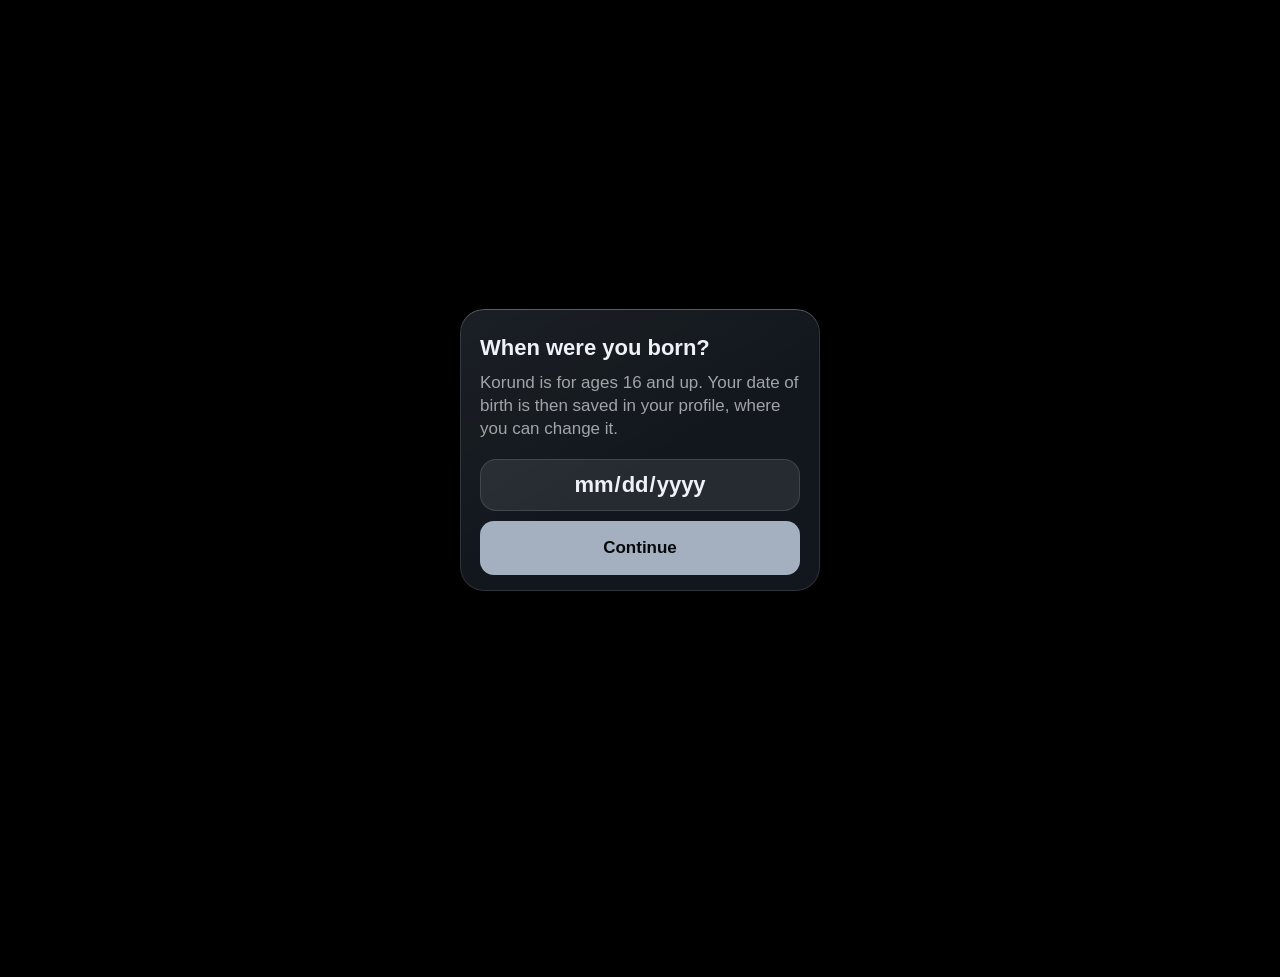
<file: index.html>
<!DOCTYPE html>
<html lang="de">
<head>
  <meta charset="UTF-8">
  <meta name="viewport" content="width=device-width, initial-scale=1, viewport-fit=cover, interactive-widget=resizes-content">
  <!-- Farbe der Browser- und Statusleiste, passend zum hellen oder dunklen Design -->
  <meta id="farbe-hell" name="theme-color" content="#F2F2F7" media="(prefers-color-scheme: light)">
  <meta id="farbe-dunkel" name="theme-color" content="#000000" media="(prefers-color-scheme: dark)">
  <title>Korund</title>

  <!-- PWA: Manifest (Name, Icons, Start ohne Browserleiste) und Icons -->
  <link rel="manifest" href="manifest.json">
  <link rel="icon" type="image/png" sizes="32x32" href="icons/korund-favicon-32.png">
  <link rel="apple-touch-icon" href="icons/korund-icon-platin-180.png">

  <!-- iPhone: vom Homescreen ohne Safari-Leiste starten, Statusleiste passend zum Design -->
  <meta name="mobile-web-app-capable" content="yes">
  <meta name="apple-mobile-web-app-capable" content="yes">
  <meta name="apple-mobile-web-app-title" content="Korund">
  <meta name="apple-mobile-web-app-status-bar-style" content="default">

  <!-- Ist in den Einstellungen "Dunkel" oder "Hell" gewählt, gilt das sofort, noch bevor die Seite gezeichnet wird.
       Sonst würde beim Start kurz das andere Design aufblitzen. Ohne Auswahl folgt die App dem Gerät.
       Dasselbe gilt für den Stil: Das Attribut data-stil schaltet die glass.css ein. "Glass" ist der Standard,
       auch wenn noch nichts gespeichert ist. Nur wer ausdrücklich "Klassisch" gewählt hat, bekommt es nicht. -->
  <!-- Seit Version 191: alteDesignsBeimStart ist der Schalter SHOW_ALTE_DESIGNS der app.js und muss gleich sein.
       Mit false gelten immer Glass, Blau und Korund (Stil, Farbe und Look werden gelesen, aber nicht angewendet),
       so blitzt beim Start nichts Altes auf. Gespeichert bleibt alles, wie es ist. -->
  <script>
    var alteDesignsBeimStart = false;
    // Seit Version 193: hellBeimStart ist der Schalter SHOW_HELL der app.js und muss gleich sein. Mit false startet die App immer dunkel.
    var hellBeimStart = false;
    var stilBeimStart = "glass";
    var palette;
    var farbwelt = "blau";
    try {
      var gespeichert = JSON.parse(localStorage.getItem("einstellungen"));
      if (alteDesignsBeimStart && gespeichert.stil === "klassisch") {
        stilBeimStart = "klassisch";
      }
      var design = gespeichert.design;
      if (hellBeimStart && (design === "dunkel" || design === "hell")) {
        document.documentElement.setAttribute("data-design", design);
      }
      // Die Akzentfarbe: Ohne Eintrag oder bei einem unbekannten Wert gilt Blau (ohne Attribut).
      // Fehlt der Eintrag in vorhandenen Einstellungen, hatte jemand die App schon vor Version 121: Er behält Limette
      // (die app.js speichert das beim Start einmal, siehe akzentUebernehmen)
      var akzent = gespeichert.akzent;
      if (akzent === undefined) {
        akzent = "limette";
      }
      if (alteDesignsBeimStart && (akzent === "limette" || akzent === "rot" || akzent === "pink" || akzent === "lila")) {
        document.documentElement.setAttribute("data-akzent", akzent);
      }
      // Der Look: Ohne Eintrag gilt seit Version 141 "korund". "graphit", "mockup" und "korund" setzen ein Attribut,
      // nur wer ausdrücklich "schwarz" gewählt hat, bekommt keins
      palette = gespeichert.palette;
      // Die Farbwelt des Looks Korund: ohne Eintrag oder bei einem unbekannten Wert "blau"
      if (gespeichert.farbwelt === "aurora" || gespeichert.farbwelt === "volt" || gespeichert.farbwelt === "gold" || gespeichert.farbwelt === "puls") {
        farbwelt = gespeichert.farbwelt;
      }
    } catch (fehler) {}
    if (!hellBeimStart) {
      document.documentElement.setAttribute("data-design", "dunkel");
    }
    if (!alteDesignsBeimStart || palette === undefined || palette === null || palette === "korund") {
      palette = "korund";
    }
    if (palette === "graphit" || palette === "mockup" || palette === "korund") {
      document.documentElement.setAttribute("data-palette", palette);
    }
    document.documentElement.setAttribute("data-farbwelt", farbwelt);
    if (stilBeimStart === "glass") {
      document.documentElement.setAttribute("data-stil", "glass");
    }
  </script>

  <link rel="stylesheet" href="style.css?v=193">
  <!-- Das Design "Glass": der Standard. Wirkt nicht, wenn in den Einstellungen "Klassisch" gewählt ist -->
  <link rel="stylesheet" href="glass.css?v=193">
  <!-- Der Look "Korund" mit seinen Farbwelten (seit Version 141). Wirkt nur mit Glass im dunklen Design und data-palette="korund" -->
  <link rel="stylesheet" href="korund.css?v=193">
</head>
<body>

  <!-- Schmale Kopfzeile: erscheint, sobald der große Titel weggescrollt ist -->
  <header id="kopfzeile">Home</header>

  <!-- Seite: Home -->
  <section id="seite-home" class="seite aktiv">

    <!-- Ansicht: Übersicht. Die Karten füllt die app.js. -->
    <div id="ansicht-home" class="ansicht">
      <!-- Look Korund (seit Version 141): die Serie oben rechts. Die app.js füllt sie, die korund.css zeigt sie nur im Look Korund. -->
      <div id="home-serie" class="home-serie"></div>
      <h1 data-t="nav.home">Home</h1>
      <p id="home-datum" class="unterzeile"></p>

      <div id="home-heute" data-tour="home-heute"></div>

      <!-- Die Woche zum Blättern: mit den Pfeilen oder durch seitliches Wischen über die Tage.
           Titel, Zeitraum, Tage und Zahlen füllt die app.js. -->
      <div class="wochen-kopf home-wochen-kopf">
        <button id="home-woche-zurueck" onclick="homeWocheBlaettern(-1)" aria-label="Woche zurück" data-t-aria="log.wocheZurueck">‹</button>
        <div class="home-wochen-text" aria-live="polite">
          <h2 id="home-woche-titel" class="abschnitt"></h2>
          <div class="home-woche-unterzeile">
            <div id="home-woche-zeitraum"></div>
            <!-- Nur zu sehen, wenn eine andere Woche als die aktuelle gezeigt wird -->
            <button id="home-woche-heute" class="versteckt" onclick="homeWocheHeute()" aria-label="Zurück zu heute" data-t="heute" data-t-aria="home.zuHeute">Heute</button>
          </div>
        </div>
        <button id="home-woche-vor" onclick="homeWocheBlaettern(1)" aria-label="Woche vor" data-t-aria="log.wocheVor">›</button>
        <!-- Look Korund (seit Version 142): "Details" rechts neben "Diese Woche", öffnet den Fortschritt. Sonst ausgeblendet. -->
        <button class="home-woche-details" type="button" onclick="seiteZeigen('fortschritt')" data-t="home.details">Details</button>
      </div>
      <div id="home-woche-rahmen" data-tour="home-woche">
        <div id="home-woche"></div>
      </div>
      <div id="home-woche-zahlen" class="karte" data-tour="home-wochenzahlen"></div>

      <h2 class="abschnitt" data-t="home.letztesTraining">Letztes Training</h2>
      <div id="home-letztes" data-tour="home-letztes"></div>

      <h2 id="home-einblicke-titel" class="abschnitt" data-t="home.insights">Einblicke &amp; Auswertung</h2>

      <!-- Zwei quadratische Kacheln nebeneinander, jede mit kleinem Diagramm. Den Inhalt füllt die app.js.
           Kraft: Ein Tipp öffnet den großen Verlauf der Übung. Körpergewicht: Ein Tipp öffnet das Diagramm im Fortschritt-Tab. -->
      <div class="home-kacheln" data-tour="home-kraft">
        <div id="home-kraft"></div>
        <div id="home-gewicht"></div>
      </div>

      <!-- Look Korund (seit Version 143): welche Körperpartien erholt sind. In den anderen Looks ausgeblendet, die app.js füllt die Karte. -->
      <h2 id="home-erholung-titel" class="abschnitt" data-t="home.erholung">Erholung</h2>
      <div id="home-erholung" class="karte"></div>
    </div>

    <!-- Ansicht: Übung eintragen und die Liste der Einträge nach Wochen. Sie öffnet sich über "Übung eintragen"
         im Trainingstag (Tipp auf einen Tag in "Diese Woche") oder über "Einträge ansehen" in den Einstellungen. -->
    <div id="ansicht-log" class="ansicht versteckt">
    <button class="text-btn" onclick="homeZeigen()" data-t="zurueck.pfeil">‹ Zurück</button>
    <div class="ansicht-titel" data-t="log.titel">Übung eintragen</div>
    <p class="unterzeile" data-t="log.unterzeile">Trag dein Training ein</p>

    <div class="wochen-kopf">
      <button onclick="wocheBlaettern(-1)" aria-label="Woche zurück" data-t-aria="log.wocheZurueck">‹</button>
      <h2 id="wochen-titel" class="abschnitt"></h2>
      <button id="woche-vor" onclick="wocheBlaettern(1)" aria-label="Woche vor" data-t-aria="log.wocheVor">›</button>
    </div>
    <div id="wochenleiste"></div>

    <h2 class="abschnitt" data-t="log.neuerEintrag">Neuer Eintrag</h2>
    <button id="uebung" class="uebung-feld leer" onclick="sheetOeffnen()" data-t="log.uebungWaehlen">Übung wählen</button>
    <p id="letztesMal"></p>

    <!-- Zahlenfelder: Antippen öffnet die Zahlentastatur, die Buttons darunter ändern den Wert in Schritten -->
    <div class="eingaben">
      <div>
        <div class="rad-titel gewicht-titel">Gewicht (kg)</div>
        <input id="feld-gewicht" class="zahl-feld" type="text" inputmode="decimal" autocomplete="off" enterkeyhint="done" aria-label="Gewicht in kg">
        <div class="schnell">
          <button class="gewicht-weniger" onclick="gewichtAendern('feld-gewicht', -1)" aria-label="2,5 kg weniger">−2,5</button>
          <button class="gewicht-mehr" onclick="gewichtAendern('feld-gewicht', 1)" aria-label="2,5 kg mehr">+2,5</button>
        </div>
      </div>
      <div>
        <div class="rad-titel" data-t="wdh">Wdh.</div>
        <input id="feld-wdh" class="zahl-feld" type="text" inputmode="numeric" autocomplete="off" enterkeyhint="done" aria-label="Wiederholungen" data-t-aria="wiederholungen">
        <div class="schnell">
          <button onclick="feldAendern('feld-wdh', -1)" aria-label="−1 Wiederholung" data-t-aria="wdh.weniger">−1</button>
          <button onclick="feldAendern('feld-wdh', 1)" aria-label="+1 Wiederholung" data-t-aria="wdh.mehr">+1</button>
        </div>
      </div>
      <div>
        <div class="rad-titel" data-t="saetze">Sätze</div>
        <input id="feld-saetze" class="zahl-feld" type="text" inputmode="numeric" autocomplete="off" enterkeyhint="done" aria-label="Sätze" data-t-aria="saetze">
        <div class="schnell">
          <button onclick="feldAendern('feld-saetze', -1)" aria-label="Ein Satz weniger" data-t-aria="satz.weniger">−1</button>
          <button onclick="feldAendern('feld-saetze', 1)" aria-label="Ein Satz mehr" data-t-aria="satz.mehr">+1</button>
        </div>
      </div>
    </div>

    <button id="speichern" class="speichern-btn" onclick="speichern()" disabled data-t="speichern">Speichern</button>
    <button class="zweit-btn" onclick="pauseStarten(pauseStandard())" data-t="log.pauseStarten">Pause starten</button>

    <div id="liste"></div>
    </div>
  </section>

  <!-- Seite: Training -->
  <section id="seite-training" class="seite">

    <!-- Ansicht: Übersicht mit Wochenplan, Routinen und Vorlagen -->
    <div id="ansicht-uebersicht" class="ansicht">
      <!-- Look Korund (seit Version 141): der Status (Aktiv, Krank, Urlaub) oben rechts. Die app.js setzt den Text. -->
      <button id="status-knopf" class="status-knopf" onclick="statusWaehlen()"></button>
      <h1 data-t="nav.training">Training</h1>
      <!-- Im Reiter "Übungen" setzt die app.js hier einen anderen Text ein -->
      <p id="training-unterzeile" class="unterzeile" data-t="training.unterzeile">Deine Trainingspläne</p>

      <div id="laufend-karte"></div>

      <!-- Die zwei Reiter "Pläne" und "Übungen". Die Buttons baut die app.js. -->
      <div id="training-reiter" class="umschalter training-reiter" data-tour="training-reiter"></div>

      <!-- Reiter: Pläne -->
      <div id="reiter-plaene">
      <h2 class="abschnitt" data-t="wochenplan">Wochenplan</h2>
      <div id="wochenplan" class="karte wochenplan" data-tour="training-wochenplan"></div>
      <!-- Look Korund (seit Version 142): die Karte des heutigen Trainings mit „Starten“. Die app.js füllt sie, sonst ausgeblendet. -->
      <div id="training-heute" class="training-heute"></div>

      <!-- Der Rahmen um „Meine Routinen“ und „Bearbeiten“ wirkt nur im Look Korund (sonst display: contents) -->
      <div class="routinen-kopf">
        <h2 class="abschnitt" data-t="training.meineRoutinen">Meine Routinen</h2>
        <button id="routinen-bearbeiten" class="routinen-bearbeiten" type="button" onclick="routinenBearbeitenUmschalten()" data-t="routinen.bearbeiten">Bearbeiten</button>
      </div>
      <div id="routinen-liste"></div>
      <div class="routinen-knoepfe">
        <button class="zweit-btn" onclick="routineNeu()" data-t="editor.neu" data-tour="training-neu">Neue Routine</button>
        <!-- Look Korund (seit Version 142): „Vorlagen“ klappt die Vorlagen auf. Sonst ausgeblendet, dort stehen sie immer da. -->
        <button class="zweit-btn vorlagen-knopf" type="button" onclick="vorlagenUmschalten()" data-t="training.vorlagen">Vorlagen</button>
      </div>

      <h2 class="abschnitt" data-t="training.vorlagen">Vorlagen</h2>
      <p class="vorlagen-frage" data-t="vorlage.frage">Wie oft trainierst du pro Woche?</p>
      <div id="vorlagen-liste" data-tour="training-vorlagen"></div>
      </div>

      <!-- Reiter: Übungen, die Bibliothek zum Stöbern. Sie ist die Übungsauswahl aus dem Sheet, nur direkt in der Seite:
           Suche, Zurück-Pfeil mit Titel und der Inhalt, den die app.js baut. Tippen auf eine Übung öffnet ihre Erklärung. -->
      <div id="reiter-uebungen" class="versteckt">
        <div class="sheet-suche bib-suche">
          <input id="bib-suche" placeholder="Übung suchen oder eigene anlegen" data-t-platzhalter="sheet.suchfeld" autocomplete="off" enterkeyhint="search" oninput="bibliothekSuche()" onkeydown="if (event.key === 'Enter') this.blur()">
        </div>
        <div class="sheet-kopf bib-kopf">
          <button id="bib-zurueck" class="versteckt" onclick="bibliothekZurueck()" aria-label="Zurück" data-t-aria="zurueck">←</button>
          <span id="bib-titel" class="sheet-titel"></span>
        </div>
        <div id="bib-inhalt"></div>
      </div>
    </div>

    <!-- Ansicht: Vorlagen, die Varianten einer Tageszahl -->
    <div id="ansicht-varianten" class="ansicht versteckt">
      <button class="text-btn" onclick="variantenZurueck()" data-t="zurueck.pfeil">‹ Zurück</button>
      <div id="varianten-titel" class="ansicht-titel"></div>
      <div id="varianten-liste"></div>
    </div>

    <!-- Ansicht: Vorlagen, die Vorschau einer Variante mit ihren Trainingstagen -->
    <div id="ansicht-vorschau" class="ansicht versteckt">
      <button class="text-btn" onclick="vorschauZurueck()" data-t="zurueck.pfeil">‹ Zurück</button>
      <div id="vorschau-titel" class="ansicht-titel"></div>
      <p id="vorschau-info" class="vorschau-info"></p>
      <div id="vorschau-tage"></div>
      <button class="speichern-btn" onclick="vorlageUebernehmen()" data-t="vorlage.uebernehmen">Als Routinen übernehmen</button>
    </div>

    <!-- Ansicht: Routine erstellen oder bearbeiten -->
    <div id="ansicht-bearbeiten" class="ansicht versteckt">
      <button class="text-btn" onclick="routineBearbeitenAbbrechen()" data-t="abbrechen.pfeil">‹ Abbrechen</button>
      <div id="bearbeiten-titel" class="ansicht-titel">Neue Routine</div>
      <input id="routine-name" class="text-feld" placeholder="Name, z. B. Push-Tag" data-t-platzhalter="editor.name" maxlength="40">

      <h2 class="abschnitt" data-t="uebungen">Übungen</h2>
      <div id="routine-uebungen"></div>
      <button class="zweit-btn" onclick="sheetOeffnen('routine')" data-t="editor.hinzufuegen">Übung hinzufügen</button>

      <p id="routine-meldung" class="meldung"></p>
      <button class="speichern-btn" onclick="routineSpeichern()" data-t="editor.speichern">Routine speichern</button>
      <button id="routine-duplizieren" class="zweit-btn versteckt" onclick="routineDuplizierenAusEditor()" data-t="routine.duplizieren">Duplizieren</button>
    </div>

    <!-- Ansicht: Trainingsmodus, eine Übung nach der anderen -->
    <div id="ansicht-modus" class="ansicht versteckt">
      <div class="modus-kopf">
        <!-- Die Trainingsuhr: wie lange das Training schon läuft (app.js, uhrAnzeigen) -->
        <!-- Look Korund (seit Version 142): links "‹" zurück, rechts "…" mit den Optionen. Sonst ausgeblendet. -->
        <button id="modus-kopf-zurueck" class="modus-kopf-knopf" type="button" onclick="modusVerlassen()" aria-label="Zurück" data-t-aria="zurueck">‹</button>
        <span id="modus-uhr" role="timer" aria-label="Trainingsdauer" data-t-aria="modus.uhr"></span>
        <span id="modus-routine"></span>
        <button class="text-btn" onclick="trainingBeendenFragen()" data-t="modus.beenden" data-tour="modus-beenden">Beenden</button>
        <button id="modus-kopf-menue" class="modus-kopf-knopf" type="button" onclick="modusOptionenOeffnen()" aria-label="Optionen" data-t-aria="modus.optionen">…</button>
      </div>
      <div class="modus-balken"><div id="modus-fortschritt"></div></div>

      <!-- Die Übungskarte: oben das Wechseln, darunter Bild, Name und Geräte-Zeile -->
      <div class="modus-karte">
        <!-- Look Korund (seit Version 142): "ZEIT 23:41" links neben dem Wechseln. Sonst ausgeblendet. -->
        <div id="modus-zeit" class="modus-zeit"></div>
        <!-- Übung wechseln: Pfeile für vorherige und nächste, die Mitte öffnet die Übersicht aller Übungen -->
        <div class="modus-wechsel" data-tour="modus-wechsel">
          <button id="modus-zurueck" onclick="uebungWechseln(-1)" aria-label="Vorherige Übung" data-t-aria="modus.vorherige">‹</button>
          <button id="modus-schritt" class="modus-schritt" onclick="uebersichtOeffnen()"></button>
          <button id="modus-vor" onclick="uebungWechseln(1)" aria-label="Nächste Übung" data-t-aria="modus.naechste">›</button>
        </div>
        <div class="modus-uebung-zeile">
          <!-- Das Bild der Übung aus der bilder.js. Es ist nur Schmuck, deshalb aria-hidden. -->
          <div id="modus-bild" class="modus-bild" aria-hidden="true"></div>
          <!-- Look Korund (seit Version 142): die Muskelfigur statt des Übungsbilds. Sonst ausgeblendet. -->
          <div id="modus-figur" class="modus-figur" aria-hidden="true"></div>
          <div class="modus-uebung-text">
            <div class="modus-name-zeile">
              <!-- Der Name der Übung: Antippen zeigt ihren Verlauf als Diagramm -->
              <button class="ansicht-titel name-knopf" onclick="verlaufImModus()">
                <span id="modus-uebung"></span>
                <svg class="verlauf-icon" viewBox="0 0 24 24" aria-hidden="true"><path d="M3 17l5-5 4 3 8-9"/></svg>
              </button>
              <!-- Das "i" öffnet die Erklärung der Übung. Es erscheint nur, wenn es eine gibt. Der Rundgang rahmt den sichtbaren Kreis, nicht die größere Tippfläche. -->
              <button id="modus-erklaerung" class="info-knopf versteckt" onclick="erklaerungImModus()" aria-label="Erklärung" data-t-aria="erklaerung.button"><span aria-hidden="true" data-tour="modus-erklaerung">i</span></button>
            </div>
            <!-- Geräte-Zeile: Bereich und Muskelgruppe, z. B. "Maschine · Brust" -->
            <div id="modus-geraet" class="modus-geraet"></div>
          </div>
          <!-- Look Korund (seit Version 142): Übung tauschen als Symbol rechts. Sonst ausgeblendet. -->
          <button id="modus-tausch-symbol" class="modus-tausch-symbol" type="button" onclick="tauschOeffnen()" aria-label="Übung tauschen" data-t-aria="tausch.knopf">⇄</button>
        </div>
      </div>
      <!-- Look Korund (seit Version 141): das Ziel der Übung als Chips, z. B. "3 Sätze", "8–12 Wdh." und der Vorschlag "↑ 92,5 kg".
           Die app.js füllt sie immer, die korund.css zeigt sie nur im Look Korund und blendet dort #modus-ziel aus. -->
      <div id="modus-chips" class="modus-chips"></div>
      <!-- Die Zeile "Satz 2 von 3". Im Look Korund steht rechts daneben "Letztes Mal 30 × 8" (seit Version 142), sonst wirkt der Rahmen nicht (display: contents). -->
      <div class="modus-satz-zeile">
        <div id="modus-satz" class="modus-satz"></div>
        <span id="modus-letztmal" class="modus-letztmal"></span>
      </div>

      <!-- Eingabe: die Werte des nächsten Satzes als große Zahlenfelder, darunter Buttons zum Anpassen -->
      <div id="modus-eingabe">
        <div id="modus-vorbei" class="heute-label versteckt" data-t="pause.vorbei">Pause vorbei</div>
        <div class="eingaben zwei" data-tour="modus-eingabe">
          <div>
            <span class="feld-icon" aria-hidden="true"><svg viewBox="0 0 24 24"><path d="M8 12h8M5 7v10M8 5v14M16 5v14M19 7v10"/></svg></span>
            <div class="rad-titel gewicht-titel">Gewicht (kg)</div>
            <input id="t-feld-gewicht" class="zahl-feld gross" type="text" inputmode="decimal" autocomplete="off" enterkeyhint="done" aria-label="Gewicht in kg">
            <div class="schnell">
              <button class="gewicht-weniger" onclick="gewichtAendern('t-feld-gewicht', -1)" aria-label="2,5 kg weniger">−2,5</button>
              <button class="gewicht-mehr" onclick="gewichtAendern('t-feld-gewicht', 1)" aria-label="2,5 kg mehr">+2,5</button>
            </div>
          </div>
          <div>
            <span class="feld-icon" aria-hidden="true"><svg viewBox="0 0 24 24"><path d="M5 11a7 7 0 0 1 12-4l2 2M19 4v5h-5M19 13a7 7 0 0 1-12 4l-2-2M5 20v-5h5"/></svg></span>
            <div class="rad-titel" data-t="wdh">Wdh.</div>
            <input id="t-feld-wdh" class="zahl-feld gross" type="text" inputmode="numeric" autocomplete="off" enterkeyhint="done" aria-label="Wiederholungen" data-t-aria="wiederholungen">
            <div class="schnell">
              <button onclick="feldAendern('t-feld-wdh', -1)" aria-label="−1 Wiederholung" data-t-aria="wdh.weniger">−1</button>
              <button onclick="feldAendern('t-feld-wdh', 1)" aria-label="+1 Wiederholung" data-t-aria="wdh.mehr">+1</button>
            </div>
          </div>
        </div>
        <!-- Reps in Reserve: wie viele Wiederholungen noch gegangen wären. Die Angabe ist freiwillig. -->
        <div class="rir" data-tour="modus-rir">
          <div class="rad-titel" data-t="modus.rir">Reps in Reserve (optional)</div>
          <div id="modus-rir" class="umschalter"></div>
          <!-- Aufwärmsatz: Nur im Look Korund zu sehen. Ein W-Satz zählt nicht zum Ziel und nicht zum Volumen. -->
          <button id="modus-w" class="w-knopf" type="button" aria-pressed="false" onclick="aufwaermenUmschalten()" aria-label="Aufwärmsatz" data-t-aria="w.aria">W</button>
        </div>
        <button class="speichern-btn gross" onclick="satzFertigPruefen()" data-t="modus.satzFertig" data-tour="modus-satz-fertig">Satz fertig</button>
      </div>

      <!-- Pause: großer Countdown. Solange er läuft, ist die Eingabe ausgeblendet. -->
      <div id="modus-pause" class="versteckt" data-tour="modus-pause">
        <div class="heute-label" data-t="pause">Pause</div>
        <div id="modus-countdown" class="modus-countdown"></div>
        <!-- Look Korund (seit Version 142): welcher Satz gerade gespeichert wurde. Sonst ausgeblendet. -->
        <div id="modus-gespeichert" class="modus-gespeichert"></div>
        <div class="karten-knoepfe">
          <button class="knopf" onclick="pauseAendern(-15)">−15 s</button>
          <button class="knopf" onclick="pauseAendern(15)">+15 s</button>
          <button class="knopf" onclick="pauseUeberspringenTipp()" data-t="ueberspringen">Überspringen</button>
        </div>
        <!-- Look Korund (seit Version 142): "Pause überspringen" unten am Rand. Sonst ausgeblendet. -->
        <button id="modus-pause-weiter" class="speichern-btn gross modus-pause-weiter" type="button" onclick="pauseUeberspringenTipp()" data-t="pause.ueberspringen">Pause überspringen</button>
        <p id="modus-naechstes" class="modus-ziel"></p>
        <!-- Look Korund (seit Version 142): die Karte "Als Nächstes" mit Figur, Name und Ziel. Sonst ausgeblendet. -->
        <div id="modus-als-naechstes" class="karte modus-als-naechstes"></div>
      </div>
      <!-- Look Korund (seit Version 142): unten links der Knopf für die Optionen neben "Satz fertig" bzw. "Pause überspringen". Sonst ausgeblendet. -->
      <button id="modus-optionen-knopf" class="modus-optionen-knopf" type="button" onclick="modusOptionenOeffnen()" aria-label="Optionen" data-t-aria="modus.optionen"><svg viewBox="0 0 24 24" aria-hidden="true"><path d="M4 7h9M17 7h3M4 17h3M11 17h9"/><circle cx="15" cy="7" r="2.2"/><circle cx="9" cy="17" r="2.2"/></svg></button>

      <!-- Nach dem letzten Ziel-Satz: weiter zur nächsten Übung oder noch ein Satz -->
      <div id="modus-wahl" class="versteckt">
        <button id="modus-wahl-weiter" class="speichern-btn" onclick="uebungBeenden()">Nächste Übung</button>
        <button class="zweit-btn" onclick="extraSatzStarten()" data-t="modus.extraSatz">+ Satz</button>
      </div>

      <!-- Die zwei kleinen Buttons nebeneinander: links tauschen (Gerät besetzt oder nicht da), rechts weiter zur nächsten Übung -->
      <div class="modus-neben">
        <button id="modus-tausch" class="zweit-btn leise" onclick="tauschOeffnen()" data-t="tausch.knopf">⇄ Übung tauschen</button>
        <button id="modus-weiter" class="klein-btn" onclick="uebungBeenden()">Übung überspringen</button>
      </div>

      <!-- Die Sätze der Übung als Tabelle: erledigte (Antippen öffnet das Bearbeiten), der aktuelle und die offenen. Die Zeilen baut die app.js. -->
      <div id="modus-saetze"></div>

      <p id="modus-ziel" class="modus-ziel"></p>
      <p id="modus-hinweis" class="modus-hinweis"></p>
      <!-- Das letzte Training dieser Übung als kleine Tabelle. Die Zeilen baut die app.js. -->
      <div id="modus-letztes"></div>
      <!-- Notizen je Übung (seit Version 141): z. B. Sitzhöhe oder Griff. Gespeichert beim Tippen, gilt für die Übung in jedem Training. -->
      <div class="karte modus-notiz">
        <label for="modus-notiz-feld" class="rad-titel" data-t="notiz.titel">Notizen</label>
        <textarea id="modus-notiz-feld" rows="2" maxlength="300" placeholder="z. B. Sitzhöhe 4, Griff eng" data-t-platzhalter="notiz.platzhalter" oninput="notizSpeichern()"></textarea>
      </div>
    </div>

    <!-- Ansicht: Zusammenfassung nach dem Training -->
    <div id="ansicht-fertig" class="ansicht versteckt">
      <div class="ansicht-titel" data-t="fertig.titel">Geschafft!</div>
      <p id="fertig-text" class="unterzeile"></p>

      <!-- Der Bericht (seit Version 131): erst die Dauer, dann der Gesamt-Kraftrang mit den neuen Rekorden. Die Rang-Karte baut die app.js. -->
      <div id="fertig-dauer-karte" class="karte fertig-dauer">
        <div id="fertig-dauer" class="kachel-zahl"></div>
        <div class="kachel-titel" data-t="fertig.dauer">Dauer</div>
      </div>
      <div id="fertig-rang"></div>

      <div class="kacheln">
        <div class="karte">
          <div id="fertig-uebungen" class="kachel-zahl">0</div>
          <div class="kachel-titel" data-t="uebungen">Übungen</div>
        </div>
        <div class="karte">
          <div id="fertig-saetze" class="kachel-zahl">0</div>
          <div class="kachel-titel" data-t="saetze">Sätze</div>
        </div>
        <div class="karte kachel-breit">
          <div id="fertig-gewicht" class="kachel-zahl">0 kg</div>
          <div class="kachel-titel" data-t="fertig.bewegt">Bewegtes Gewicht</div>
        </div>
      </div>

      <!-- Seit Version 133: öffnet den Zeitverlauf. Nur zu sehen, wenn jeder Satz des Trainings eine Zeit hat. -->
      <button id="fertig-zeit" class="zweit-btn versteckt" onclick="zeitverlaufOeffnen()" data-t="zeit.titel">Zeitverlauf</button>
      <button class="speichern-btn" onclick="trainingAnsichtZeigen('uebersicht')" data-t="fertig.knopf">Fertig</button>
    </div>
  </section>

  <!-- Seite: Fortschritt -->
  <section id="seite-fortschritt" class="seite">
    <!-- Look Korund (seit Version 142): Zeile über dem Titel und die Reiter Kraft, Körper, Statistik. In den anderen Looks ausgeblendet.
         data-teil sagt, in welchem Reiter ein Teil steht. Es ändert am Aussehen der anderen Looks nichts. -->
    <p id="fortschritt-ueber" class="fortschritt-ueber" data-t="fortschritt.ueber">Letzte 30 Tage</p>
    <h1 data-t="nav.fortschritt">Fortschritt</h1>
    <p class="unterzeile" data-t="fortschritt.unterzeile">Deine Zahlen auf einen Blick</p>
    <div id="fortschritt-reiter" class="umschalter fortschritt-reiter"></div>

    <h2 class="abschnitt" data-t="fortschritt.statistik" data-teil="statistik">Statistik</h2>
    <div class="kacheln" data-tour="fortschritt-statistik" data-teil="statistik">
      <div class="karte">
        <div id="stat-workouts" class="kachel-zahl">0</div>
        <div class="kachel-titel" data-t="fortschritt.workouts">Workouts gesamt</div>
      </div>
      <div class="karte">
        <div id="stat-gewicht" class="kachel-zahl">0 kg</div>
        <div class="kachel-titel" data-t="fortschritt.gesamtgewicht">Bewegtes Gesamtgewicht</div>
      </div>
      <div class="karte">
        <div id="stat-uebungen" class="kachel-zahl">0</div>
        <div class="kachel-titel" data-t="fortschritt.verschiedene">Verschiedene Übungen</div>
      </div>
      <div class="karte">
        <div id="stat-serie" class="kachel-zahl">0</div>
        <div id="stat-serie-titel" class="kachel-titel"></div>
      </div>
    </div>
    <!-- Look Korund (seit Version 143): der Reiter Statistik mit großer Zahl, Kacheln und Volumen je Partie. Die app.js füllt ihn, sonst ausgeblendet. -->
    <div id="statistik-korund" class="statistik-korund" data-teil="statistik"></div>
    <!-- Konstanz: Trainingstage der letzten Wochen als Raster. Nur im Look Korund zu sehen, den Inhalt baut die app.js. -->
    <div id="konstanz" class="karte konstanz" data-teil="kraft"></div>

    <h2 id="kg-abschnitt" class="abschnitt" data-t="koerpergewicht" data-teil="koerper">Körpergewicht</h2>
    <div class="karte mess-karte" data-tour="fortschritt-gewicht" data-teil="koerper">
      <!-- Look Korund (seit Version 143): die Überschrift steht dort in der Karte, sonst ausgeblendet -->
      <div class="mess-label" data-t="koerpergewicht">Körpergewicht</div>
      <!-- Kopf mit dem letzten Eintrag und Zeitraum des Diagramms: Beides baut die app.js -->
      <div id="kg-kopf" class="mess-kopf"></div>
      <div id="kg-zeitraum" class="umschalter"></div>
      <div id="kg-diagramm"></div>
      <div id="kg-legende" class="legende">
        <span><i class="legende-linie"></i><span data-t="fortschritt.schnitt">7-Tage-Schnitt</span></span>
        <span><i class="legende-punkt"></i><span data-t="fortschritt.messung">Messung</span></span>
      </div>
    </div>
    <!-- Look Korund (seit Version 143): Körperfett und Magermasse als Kacheln. Die app.js füllt sie, sonst ausgeblendet. -->
    <div id="koerper-kacheln" class="koerper-kacheln" data-teil="koerper"></div>
    <button class="zweit-btn" onclick="gewichtSheetOeffnen()" data-t="fortschritt.gewichtEintragen" data-tour="fortschritt-eintragen" data-teil="koerper">Gewicht eintragen</button>
    <!-- "Alle Einträge": Der Button klappt den Kalender mit allen Messungen auf und zu. Am Anfang ist er zu.
         Den Inhalt des Kalenders baut die app.js. -->
    <button id="kg-klapp-btn" data-teil="koerper" class="zweit-btn" aria-expanded="false" aria-controls="kg-klapp" onclick="messKalenderKlappen('kg')"><span data-t="messung.alleEintraege">Alle Einträge</span><span class="klapp-pfeil" aria-hidden="true">▾</span></button>
    <div id="kg-klapp" data-teil="koerper" class="klapp"><div class="klapp-innen">
      <div id="kg-kalender" class="karte kalender"></div>
    </div></div>

    <h2 class="abschnitt" data-t="fortschritt.veraenderung" data-teil="koerper">Veränderung im 7-Tage-Schnitt</h2>
    <div id="kg-kacheln" data-teil="koerper" class="kacheln" data-tour="fortschritt-veraenderung"></div>

    <!-- Körperfett: derselbe Aufbau wie beim Körpergewicht. Es lässt sich allein oder beim Gewicht mit eintragen. -->
    <h2 class="abschnitt" data-t="koerperfett" data-teil="koerper">Körperfett</h2>
    <div class="karte" data-teil="koerper">
      <div id="fett-kopf" class="mess-kopf"></div>
      <div id="fett-zeitraum" class="umschalter"></div>
      <div id="fett-diagramm"></div>
      <div id="fett-legende" class="legende">
        <span><i class="legende-linie"></i><span data-t="fortschritt.schnitt">7-Tage-Schnitt</span></span>
        <span><i class="legende-punkt"></i><span data-t="fortschritt.messung">Messung</span></span>
      </div>
    </div>
    <button class="zweit-btn" data-teil="koerper" onclick="fettSheetOeffnen()" data-t="fortschritt.fettEintragen">Körperfett eintragen</button>
    <button id="fett-klapp-btn" data-teil="koerper" class="zweit-btn" aria-expanded="false" aria-controls="fett-klapp" onclick="messKalenderKlappen('fett')"><span data-t="messung.alleEintraege">Alle Einträge</span><span class="klapp-pfeil" aria-hidden="true">▾</span></button>
    <div id="fett-klapp" data-teil="koerper" class="klapp"><div class="klapp-innen">
      <div id="fett-kalender" class="karte kalender"></div>
    </div></div>

    <h2 id="kraft-abschnitt" class="abschnitt" data-t="fortschritt.kraft" data-teil="kraft">Kraftentwicklung</h2>
    <div id="fortschritt-uebungen" data-teil="kraft"></div>
  </section>

  <!-- Seite: Gym -->
  <section id="seite-gym" class="seite">
    <h1 data-t="nav.gym">Gym</h1>
    <!-- Das Gym-Spiel (spiel/index.html) läuft hier in einem eigenen Fenster, die app.js lädt es beim ersten Öffnen -->
    <iframe id="gym-spiel" title="Korund Gym"></iframe>
  </section>

  <!-- Seite: Profil. Karte, Raster und Reiter füllt die app.js. -->
  <section id="seite-profil" class="seite">
    <div class="profil-kopf">
      <div>
        <h1 data-t="nav.profil">Profil</h1>
        <p class="unterzeile" data-t="profil.unterzeile">Dein Training auf einen Blick</p>
      </div>
      <button class="rund-btn" onclick="einstOeffnen()" aria-label="Einstellungen" data-t-aria="einst.titel" data-tour="profil-zahnrad"><span class="icon" data-icon="zahnrad"></span></button>
    </div>

    <!-- Erinnerung ans Backup: erscheint nur, wenn das letzte zu lange her ist -->
    <div id="backup-hinweis"></div>

    <!-- Look Korund (seit Version 143): Die Karte zerfällt dort in zwei Karten (profil-oben, profil-aktivitaet).
         In den anderen Looks sind beide Hüllen display: contents und ändern nichts. -->
    <div id="profil-karte" class="karte profil-karte">
      <div id="profil-oben" class="profil-oben">
      <div class="profil-person" data-tour="profil-person">
        <div id="profil-avatar" class="avatar"></div>
        <div class="profil-namen">
          <div id="profil-name" class="routine-name"></div>
          <div id="profil-benutzer" class="routine-info"></div>
        </div>
      </div>
      <div id="profil-zahlen" class="home-zahlen profil-zahlen"></div>
      <button class="profil-btn" onclick="einstOeffnen('profil')" data-t="profil.bearbeiten">Profil bearbeiten</button>
      </div>

      <div id="profil-aktivitaet" class="profil-aktivitaet">
      <!-- Aktivität: ein Feld pro Tag, eine Spalte pro Woche. Die Tage stehen fest, die Wochen lassen sich seitlich wischen. -->
      <div class="raster-kopf">
        <span class="raster-titel" data-t="raster.titel">Aktivität</span>
        <span id="raster-anzahl"></span>
      </div>
      <div class="raster" data-tour="profil-raster">
        <div id="raster-tage" class="raster-tage" aria-hidden="true"></div>
        <div id="raster-rollen" class="raster-rollen">
          <div id="raster-monate" class="raster-monate" aria-hidden="true"></div>
          <div id="raster-felder" class="raster-felder"></div>
        </div>
      </div>
      <button id="raster-info" class="raster-info" onclick="rasterTagOeffnen()"></button>
      <div class="raster-legende" aria-hidden="true">
        <span data-t="raster.weniger">Weniger</span>
        <i class="raster-feld"></i><i class="raster-feld stufe-1"></i><i class="raster-feld stufe-2"></i><i class="raster-feld stufe-3"></i><i class="raster-feld stufe-4"></i>
        <span data-t="raster.mehr">Mehr</span>
      </div>
      </div>
    </div>

    <div id="profil-reiter" class="umschalter profil-reiter" data-tour="profil-reiter"></div>
    <div id="profil-reiter-inhalt"></div>
  </section>

  <!-- Navigationsleiste: Die Icons sind einfache, selbst gezeichnete Linien-Grafiken (SVG) -->
  <nav id="navigation" data-tour="navigation">
    <button id="nav-home" class="nav-btn aktiv" onclick="seiteZeigen('home')">
      <span class="nav-icon"><svg viewBox="0 0 24 24"><path d="M3 20h18M5 20V9l7-5 7 5v11M10 20v-6h4v6"/></svg></span>
      <span data-t="nav.home">Home</span>
    </button>
    <button id="nav-training" class="nav-btn" onclick="seiteZeigen('training')">
      <span class="nav-icon"><svg viewBox="0 0 24 24"><path d="M3 9v6M6 6v12M18 6v12M21 9v6M6 12h12"/></svg></span>
      <span data-t="nav.training">Training</span>
    </button>
    <button id="nav-fortschritt" class="nav-btn" onclick="seiteZeigen('fortschritt')">
      <span class="nav-icon"><svg viewBox="0 0 24 24"><path d="M3 20h18M6 20v-6M12 20V5M18 20v-10"/></svg></span>
      <span data-t="nav.fortschritt">Fortschritt</span>
    </button>
    <button id="nav-gym" class="nav-btn" onclick="seiteZeigen('gym')">
      <span class="nav-icon"><svg viewBox="0 0 24 24"><path d="M3 20h18M5 20V5h14v15M9 9h2M13 9h2M9 13h2M13 13h2M10 20v-3h4v3"/></svg></span>
      <span data-t="nav.gym">Gym</span>
    </button>
    <button id="nav-profil" class="nav-btn" onclick="seiteZeigen('profil')">
      <span class="nav-icon"><svg viewBox="0 0 24 24"><circle cx="12" cy="8" r="4"/><path d="M4 20c0-4 4-6 8-6s8 2 8 6"/></svg></span>
      <span data-t="nav.profil">Profil</span>
    </button>
  </nav>

  <!-- Pausentimer als schmale Leiste über der Navigation, überall außer im Trainingsmodus -->
  <div id="pause-leiste">
    <span class="heute-label" data-t="pause">Pause</span>
    <span id="pause-leiste-rest"></span>
    <button class="pause-leiste-zeit" onclick="pauseAendern(-15)">−15 s</button>
    <button class="pause-leiste-zeit" onclick="pauseAendern(15)">+15 s</button>
    <button onclick="pauseUeberspringenTipp()" aria-label="Pause beenden" data-t-aria="pause.beenden">✕</button>
  </div>

  <!-- Hinweis auf eine neue Version: erscheint über der Navigationsleiste -->
  <button id="update-hinweis" onclick="updateLaden()" data-t="update">Neue Version verfügbar – tippen zum Aktualisieren</button>

  <!-- Bestätigung nach dem Verwerfen eines Trainings: bleibt kurz stehen und bietet "Rückgängig" an -->
  <div id="verworfen-hinweis" role="status">
    <span data-t="modus.verworfen">Training verworfen</span>
    <button onclick="verwerfenRueckgaengig()" data-t="rueckgaengig">Rückgängig</button>
  </div>

  <!-- Bestätigung nach "Training löschen" im Trainingstag: bleibt kurz stehen und bietet "Rückgängig" an -->
  <div id="geloescht-hinweis" role="status">
    <span data-t="tag.geloescht">Training gelöscht</span>
    <button onclick="tagLoeschenRueckgaengig()" data-t="rueckgaengig">Rückgängig</button>
  </div>

  <!-- Bestätigung nach "Übung tauschen" mit "Auch in der Routine ändern": bleibt kurz stehen und bietet "Rückgängig" an -->
  <div id="routine-hinweis" role="status">
    <span data-t="tausch.routineGeaendert">Routine geändert</span>
    <button onclick="routineTauschRueckgaengig()" data-t="rueckgaengig">Rückgängig</button>
  </div>

  <!-- Hinweis, wenn das Speichern nicht geklappt hat: erscheint ab dem zweiten Fehlschlag statt des Dialogs -->
  <div id="speicher-hinweis" role="status">
    <span data-t="speicher.fehlerKurz">Nicht gespeichert</span>
    <button onclick="speicherHinweisSchliessen()" data-t="schliessen">Schließen</button>
  </div>

  <!-- Meldung "Neuer Rang" oder "Neues Abzeichen": Antippen öffnet die Abzeichen im Profil -->
  <div id="rang-hinweis" role="status">
    <button id="rang-hinweis-text" onclick="rangMeldungOeffnen()"></button>
    <button class="rang-hinweis-zu" onclick="rangMeldungSchliessen()" aria-label="Schließen" data-t-aria="schliessen">✕</button>
  </div>

  <div id="sheet-hintergrund" onclick="sheetSchliessen()"></div>
  <div id="sheet">
    <div class="sheet-griff"></div>
    <div class="sheet-kopf">
      <button id="sheet-zurueck" class="versteckt" onclick="sheetZurueck()" aria-label="Zurück" data-t-aria="zurueck">←</button>
      <span id="sheet-titel">Muskelgruppe</span>
      <button onclick="sheetSchliessen()" aria-label="Schließen" data-t-aria="schliessen">✕</button>
    </div>
    <!-- Suche über alle Übungen. Gibt es den Namen noch nicht, lässt sich daraus eine eigene Übung anlegen. -->
    <div class="sheet-suche">
      <input id="sheet-suche" placeholder="Übung suchen oder eigene anlegen" data-t-platzhalter="sheet.suchfeld" autocomplete="off" enterkeyhint="search" oninput="sheetSucheGeaendert()" onkeydown="if (event.key === 'Enter') this.blur()">
    </div>
    <!-- Nur beim Tauschen im Trainingsmodus: Der Schalter ersetzt die Übung auch in der Routine. Er ist bei jedem Öffnen aus. -->
    <button id="tausch-schalter" class="sheet-schalter versteckt" role="switch" aria-checked="false" onclick="tauschSchalterUmlegen()">
      <span data-t="tausch.auchRoutine">Auch in der Routine ändern</span>
      <span class="schalter-bild" aria-hidden="true"></span>
    </button>
    <div id="sheet-inhalt"></div>
  </div>

  <!-- Sheet: eigene Übung anlegen oder bearbeiten. Es liegt über der Übungsauswahl. Den Inhalt der Auswahlfelder setzt die app.js. -->
  <div id="selbst-sheet" class="zusatz-sheet">
    <div class="sheet-griff"></div>
    <div class="sheet-kopf">
      <span id="selbst-titel" class="sheet-titel"></span>
      <button onclick="selbstFormSchliessen()" aria-label="Schließen" data-t-aria="schliessen">✕</button>
    </div>
    <div class="zusatz-inhalt">
      <label class="form-titel" for="selbst-name" data-t="selbst.name">Name</label>
      <input id="selbst-name" class="form-feld" maxlength="60" autocomplete="off" enterkeyhint="done" data-t-platzhalter="selbst.namePlatzhalter" placeholder="z. B. Landmine Press" oninput="selbstNameGeaendert()" onkeydown="if (event.key === 'Enter') this.blur()">
      <p id="selbst-name-meldung" class="meldung form-meldung"></p>
      <div id="selbst-vorhanden"></div>

      <label class="form-titel" for="selbst-haupt" data-t="selbst.haupt">Hauptmuskelgruppe</label>
      <select id="selbst-haupt" class="form-feld" onchange="selbstHauptGeaendert()"></select>
      <p id="selbst-haupt-meldung" class="meldung form-meldung"></p>

      <div class="form-titel" data-t="selbst.hilfs">Hilfsmuskeln (optional)</div>
      <div id="selbst-hilfs" class="wahl-knoepfe"></div>

      <div class="form-titel" data-t="selbst.art">Art</div>
      <div id="selbst-art" class="umschalter"></div>
      <p id="selbst-art-hinweis" class="meldung form-meldung"></p>

      <button class="speichern-btn" onclick="selbstSpeichern()" data-t="speichern">Speichern</button>
      <button id="selbst-loeschen" class="zweit-btn versteckt" onclick="selbstLoeschenFragen()" data-t="selbst.loeschen">Übung löschen</button>
    </div>
  </div>



  <!-- Abgedunkelter Hintergrund für die beiden Sheets darunter -->
  <div id="zusatz-hintergrund" onclick="zusatzSheetsSchliessen()"></div>

  <!-- Sheet: Verlauf einer Übung als Diagramm -->
  <div id="verlauf-sheet" class="zusatz-sheet">
    <div class="sheet-griff"></div>
    <div class="sheet-kopf">
      <!-- Der Name der Übung: Antippen öffnet die Liste, um zu einer anderen Übung zu wechseln -->
      <button id="verlauf-titel" class="sheet-titel titel-knopf" onclick="kraftWahlOeffnen('verlauf')"></button>
      <button onclick="zusatzSheetsSchliessen()" aria-label="Schließen" data-t-aria="schliessen">✕</button>
    </div>
    <div class="zusatz-inhalt">
      <!-- Öffnet die Erklärung der Übung. Der Button erscheint nur, wenn es eine gibt. -->
      <button id="verlauf-erklaerung" class="erklaerung-btn versteckt" onclick="erklaerungImVerlauf()" data-t="erklaerung.button">Erklärung</button>
      <div id="verlauf-art" class="umschalter"></div>
      <div id="verlauf-zeitraum" class="umschalter klein"></div>
      <div id="verlauf-diagramm"></div>
      <!-- Veränderung des letzten Werts über vier Abstände: Die Kacheln baut die app.js -->
      <h2 id="verlauf-kacheln-titel" class="abschnitt" data-t="verlauf.veraenderung">Veränderung</h2>
      <div id="verlauf-kacheln" class="kacheln"></div>
      <!-- Der Fortschritts-Rang der Übung: Die Karte baut die app.js -->
      <div id="verlauf-rang"></div>
      <p id="verlauf-hinweis" class="meldung"></p>
    </div>
  </div>

  <!-- Sheet: Übung für den Verlauf wählen. Es liegt über dem Verlauf, deshalb steht es im HTML danach. Die Liste füllt die app.js. -->
  <div id="kraft-sheet" class="zusatz-sheet">
    <div class="sheet-griff"></div>
    <div class="sheet-kopf">
      <span class="sheet-titel" data-t="kraft.waehlen">Übung wählen</span>
      <button onclick="kraftWahlSchliessen()" aria-label="Schließen" data-t-aria="schliessen">✕</button>
    </div>
    <div id="kraft-sheet-liste" class="zusatz-inhalt"></div>
  </div>

  <!-- Sheet: Erklärung einer Übung. Es liegt über dem Verlauf, deshalb steht es im HTML danach. Den Inhalt baut die app.js. -->
  <div id="erklaerung-sheet" class="zusatz-sheet">
    <div class="sheet-griff"></div>
    <div class="sheet-kopf">
      <span id="erklaerung-titel" class="sheet-titel"></span>
      <button onclick="erklaerungSchliessen()" aria-label="Schließen" data-t-aria="schliessen">✕</button>
    </div>
    <div id="erklaerung-inhalt" class="zusatz-inhalt" tabindex="0"></div>
  </div>

  <!-- Sheet: Körpergewicht oder Körperfett eintragen. Titel und was zu sehen ist, stellt die app.js beim Öffnen ein. -->
  <div id="gewicht-sheet" class="zusatz-sheet">
    <div class="sheet-griff"></div>
    <div class="sheet-kopf">
      <span id="gewicht-sheet-titel" class="sheet-titel" data-t="koerpergewicht">Körpergewicht</span>
      <button onclick="zusatzSheetsSchliessen()" aria-label="Schließen" data-t-aria="schliessen">✕</button>
    </div>
    <div class="zusatz-inhalt">
      <!-- Der Tag der Messung: heute oder ein früherer Tag -->
      <div class="datum-eingabe">
        <label class="rad-titel" for="feld-messdatum" data-t="messung.datum">Datum</label>
        <input id="feld-messdatum" class="datum-feld" type="date" onchange="messDatumGeaendert()">
      </div>
      <div id="gewicht-sheet-rad" class="kg-rad">
        <div class="rad-titel gewicht-titel">Gewicht (kg)</div>
        <div class="rad-rahmen"><div id="rad-koerpergewicht" class="rad"></div></div>
      </div>
      <!-- Körperfett: beim Gewicht freiwillig. Bleibt das Feld dort leer, wird nur das Gewicht gespeichert. -->
      <div class="fett-eingabe">
        <label id="fett-feld-titel" class="rad-titel" for="feld-koerperfett" data-t="messung.fettFeld">Körperfett in % (optional)</label>
        <input id="feld-koerperfett" class="zahl-feld" type="text" inputmode="decimal" autocomplete="off" enterkeyhint="done" placeholder="–" onblur="koerperfettFeldPruefen()" onkeydown="if (event.key === 'Enter') this.blur()">
      </div>
      <!-- Look Korund (seit Version 143): das Ziel für das Körpergewicht. Es speichert sich beim Verlassen des Feldes. Sonst ausgeblendet. -->
      <div id="ziel-eingabe" class="fett-eingabe ziel-eingabe">
        <label id="ziel-feld-titel" class="rad-titel" for="feld-zielgewicht" data-t="ziel.feldKurz">Ziel (optional)</label>
        <input id="feld-zielgewicht" class="zahl-feld" type="text" inputmode="decimal" autocomplete="off" enterkeyhint="done" placeholder="–" onblur="zielGewichtFeldPruefen()" onkeydown="if (event.key === 'Enter') this.blur()">
      </div>
      <button class="speichern-btn" onclick="gewichtSpeichern()" data-t="speichern">Speichern</button>
    </div>
  </div>

  <!-- Sheet: alle Übungen des laufenden Trainings, Antippen springt zu der Übung -->
  <!-- Look Korund (seit Version 142): der Status als eigenes Sheet mit drei Karten. In den anderen Looks fragt ein kurzer Dialog. -->
  <div id="status-sheet" class="zusatz-sheet">
    <div class="sheet-griff"></div>
    <div class="sheet-kopf">
      <span class="sheet-titel" data-t="status.titel">Dein Status</span>
      <button onclick="zusatzSheetsSchliessen()" aria-label="Schließen" data-t-aria="schliessen">✕</button>
    </div>
    <div class="zusatz-inhalt">
      <p class="status-sheet-text" data-t="status.text"></p>
      <div id="status-sheet-liste" role="radiogroup"></div>
      <button class="speichern-btn" type="button" onclick="statusUebernehmen()" data-t="status.uebernehmen">Übernehmen</button>
    </div>
  </div>

  <!-- Look Korund (seit Version 144): Zusatz-Training an einem Tag ohne Plan. Drei Karten wie im Status-Sheet, die app.js füllt sie. -->
  <div id="zusatztraining-sheet" class="zusatz-sheet">
    <div class="sheet-griff"></div>
    <div class="sheet-kopf">
      <span class="sheet-titel" data-t="zusatz.titel">Zusatz-Training</span>
      <button onclick="zusatzSheetsSchliessen()" aria-label="Schließen" data-t-aria="schliessen">✕</button>
    </div>
    <div class="zusatz-inhalt">
      <p class="status-sheet-text" data-t="zusatz.text"></p>
      <div id="zusatztraining-liste" class="status-sheet-liste" role="radiogroup"></div>
      <button class="speichern-btn" type="button" onclick="zusatzTrainingWeiter()" data-t="rueckblick.weiter">Weiter</button>
    </div>
  </div>

  <!-- Look Korund (seit Version 144): eigene Seiten über der App (Serie, Vorschlag von Korund, Geräte, Einschränkungen, Rückblick).
       Kopf mit Zurück, Titel und rechts einem kurzen Text, darunter Inhalt und unten die Knöpfe. Die app.js füllt sie, nur die korund.css zeigt sie. -->
  <div id="korund-seite" role="dialog" aria-modal="true" aria-labelledby="korund-seite-titel">
    <div class="korund-seite-kopf">
      <button id="korund-seite-zurueck" type="button" aria-label="Zurück">‹</button>
      <h1 id="korund-seite-titel"></h1>
      <span id="korund-seite-rechts"></span>
    </div>
    <div id="korund-seite-inhalt"></div>
    <div id="korund-seite-unten"></div>
  </div>

  <div id="uebungen-sheet" class="zusatz-sheet">
    <div class="sheet-griff"></div>
    <div class="sheet-kopf">
      <span class="sheet-titel" data-t="uebungen">Übungen</span>
      <button onclick="zusatzSheetsSchliessen()" aria-label="Schließen" data-t-aria="schliessen">✕</button>
    </div>
    <div id="uebungen-sheet-liste" class="zusatz-inhalt"></div>
  </div>

  <!-- Sheet: die Übungen, die für ein Bewegungsmuster zählen. Titel und Liste füllt die app.js. -->
  <div id="muster-sheet" class="zusatz-sheet">
    <div class="sheet-griff"></div>
    <div class="sheet-kopf">
      <span id="muster-sheet-titel" class="sheet-titel"></span>
      <button onclick="zusatzSheetsSchliessen()" aria-label="Schließen" data-t-aria="schliessen">✕</button>
    </div>
    <div id="muster-sheet-liste" class="zusatz-inhalt"></div>
  </div>

  <!-- Sheet: Vorschau der Teilen-Karte mit den Rängen. Das Bild zeichnet die app.js. -->
  <div id="teilen-sheet" class="zusatz-sheet">
    <div class="sheet-griff"></div>
    <div class="sheet-kopf">
      <span class="sheet-titel" data-t="teilen.titel">Rang teilen</span>
      <button onclick="zusatzSheetsSchliessen()" aria-label="Schließen" data-t-aria="schliessen">✕</button>
    </div>
    <div class="zusatz-inhalt">
      <img id="teilen-bild" class="teilen-bild" alt="">
      <p id="teilen-meldung" class="meldung"></p>
      <button id="teilen-ausfuehren" class="speichern-btn" onclick="teilenAusfuehren()" data-t="teilen">Teilen</button>
      <button class="zweit-btn" onclick="zusatzSheetsSchliessen()" data-t="abbrechen">Abbrechen</button>
    </div>
  </div>

  <!-- Sheet: ein Tag mit seinem Training (alle Übungen und Sätze) oder dem, was geplant ist.
       Es öffnet sich auf Home und im Profil. Den Inhalt füllt die app.js. -->
  <div id="tag-sheet" class="zusatz-sheet">
    <div class="sheet-griff"></div>
    <div class="sheet-kopf">
      <span id="tag-sheet-titel" class="sheet-titel"></span>
      <button onclick="zusatzSheetsSchliessen()" aria-label="Schließen" data-t-aria="schliessen">✕</button>
    </div>
    <div id="tag-sheet-inhalt" class="zusatz-inhalt"></div>
  </div>

  <!-- Sheet (seit Version 133): der Zeitverlauf des gerade beendeten Trainings, Uhrzeit je Übung und je Satz.
       Es öffnet sich aus dem Bericht nach dem Training. Den Inhalt füllt die app.js. -->
  <div id="zeit-sheet" class="zusatz-sheet">
    <div class="sheet-griff"></div>
    <div class="sheet-kopf">
      <span class="sheet-titel" data-t="zeit.titel">Zeitverlauf</span>
      <button onclick="zusatzSheetsSchliessen()" aria-label="Schließen" data-t-aria="schliessen">✕</button>
    </div>
    <div id="zeit-sheet-inhalt" class="zusatz-inhalt"></div>
  </div>

  <!-- Sheet: einen eingetragenen Satz ändern oder löschen. Es liegt über dem Trainingstag, deshalb steht es im HTML danach. -->
  <div id="satz-sheet" class="zusatz-sheet">
    <div class="sheet-griff"></div>
    <div class="sheet-kopf">
      <span id="satz-sheet-titel" class="sheet-titel"></span>
      <button onclick="satzSheetSchliessen()" aria-label="Schließen" data-t-aria="schliessen">✕</button>
    </div>
    <div class="zusatz-inhalt">
      <p id="satz-sheet-uebung" class="tag-zusammenfassung"></p>
      <div class="eingaben zwei">
        <div>
          <div class="rad-titel gewicht-titel">Gewicht (kg)</div>
          <input id="s-feld-gewicht" class="zahl-feld" type="text" inputmode="decimal" autocomplete="off" enterkeyhint="done" aria-label="Gewicht in kg">
          <div class="schnell">
            <button class="gewicht-weniger" onclick="gewichtAendern('s-feld-gewicht', -1)" aria-label="2,5 kg weniger">−2,5</button>
            <button class="gewicht-mehr" onclick="gewichtAendern('s-feld-gewicht', 1)" aria-label="2,5 kg mehr">+2,5</button>
          </div>
        </div>
        <div>
          <div class="rad-titel" data-t="wdh">Wdh.</div>
          <input id="s-feld-wdh" class="zahl-feld" type="text" inputmode="numeric" autocomplete="off" enterkeyhint="done" aria-label="Wiederholungen" data-t-aria="wiederholungen">
          <div class="schnell">
            <button onclick="feldAendern('s-feld-wdh', -1)" aria-label="−1 Wiederholung" data-t-aria="wdh.weniger">−1</button>
            <button onclick="feldAendern('s-feld-wdh', 1)" aria-label="+1 Wiederholung" data-t-aria="wdh.mehr">+1</button>
          </div>
        </div>
      </div>
      <div class="rir">
        <div class="rad-titel" data-t="modus.rir">Reps in Reserve (optional)</div>
        <div id="satz-rir" class="umschalter"></div>
        <button id="satz-w" class="w-knopf" type="button" aria-pressed="false" onclick="satzWUmschalten()" aria-label="Aufwärmsatz" data-t-aria="w.aria">W</button>
      </div>
      <button class="speichern-btn" onclick="satzSpeichern()" data-t="speichern">Speichern</button>
      <button class="zweit-btn gefahr" onclick="satzLoeschenFragen()" data-t="satz.loeschen">Satz löschen</button>
    </div>
  </div>

  <!-- Einstellungen: füllen den ganzen Bildschirm. Sichtbar ist immer eine Ansicht: die Übersicht oder eine Unterseite.
       Oben links steht ✕ zum Schließen, auf einer Unterseite ‹ zurück zur Übersicht. -->
  <div id="einst-sheet">
    <div class="einst-kopf">
      <button id="einst-links" onclick="einstLinks()"></button>
      <span id="einst-titel"></span>
    </div>
    <div id="einst-inhalt">

      <!-- Übersicht -->
      <div id="einst-ansicht-haupt" class="einst-ansicht">
        <h2 class="abschnitt" data-t="profil.konto">Konto</h2>
        <div class="karte einst-liste" data-tour="einst-konto">
        <button class="einst-zeile" onclick="einstZeigen('profil')">
          <span class="icon einst-icon" data-icon="person"></span>
          <span class="einst-titel" data-t="nav.profil">Profil</span>
          <span class="einst-pfeil" aria-hidden="true">›</span>
        </button>
        <button class="einst-zeile bald" data-platzhalter onclick="baldHinweis('konto')">
          <span class="icon einst-icon" data-icon="schloss"></span>
          <span class="einst-text">
            <span class="einst-titel" data-t="einst.konto">Konto</span>
            <span class="einst-unter" data-t="einst.bald">Bald verfügbar</span>
          </span>
        </button>
        <button class="einst-zeile bald" data-platzhalter onclick="baldHinweis('abo')">
          <span class="icon einst-icon" data-icon="karte"></span>
          <span class="einst-text">
            <span class="einst-titel" data-t="einst.abo">Abo verwalten</span>
            <span class="einst-unter" data-t="einst.bald">Bald verfügbar</span>
          </span>
        </button>
        <button class="einst-zeile bald" data-platzhalter onclick="baldHinweis('blockiert')">
          <span class="icon einst-icon" data-icon="gesperrt"></span>
          <span class="einst-text">
            <span class="einst-titel" data-t="einst.blockiert">Blockierte Nutzer</span>
            <span class="einst-unter" data-t="einst.bald">Bald verfügbar</span>
          </span>
        </button>
        </div>
        <p id="bald-hinweis" class="einst-fuss" data-platzhalter></p>

        <h2 class="abschnitt" data-t="einst.titel">Einstellungen</h2>
        <div class="karte einst-liste" data-tour="einst-allgemein">
        <button class="einst-zeile" onclick="einstZeigen('einheiten')">
          <span class="icon einst-icon" data-icon="waage"></span>
          <span class="einst-titel" data-t="profil.einheiten">Einheiten</span>
          <span id="einst-wert-einheiten" class="einst-wert"></span>
          <span class="einst-pfeil" aria-hidden="true">›</span>
        </button>
        <button class="einst-zeile" onclick="einstZeigen('design')">
          <span class="icon einst-icon" data-icon="design"></span>
          <span class="einst-titel" data-t="design">Design</span>
          <span id="einst-wert-design" class="einst-wert"></span>
          <span class="einst-pfeil" aria-hidden="true">›</span>
        </button>
        <button class="einst-zeile" onclick="einstZeigen('sprache')">
          <span class="icon einst-icon" data-icon="globus"></span>
          <span class="einst-titel" data-t="profil.sprache">Sprache</span>
          <span id="einst-wert-sprache" class="einst-wert"></span>
          <span class="einst-pfeil" aria-hidden="true">›</span>
        </button>
        </div>

        <h2 class="abschnitt" data-t="nav.training">Training</h2>
        <div class="karte einst-liste" data-tour="einst-pause">
          <div class="einst-zeile umbruch">
            <span class="icon einst-icon" data-icon="stoppuhr"></span>
            <span class="einst-titel" data-t="profil.standardPause">Standard-Pause</span>
            <div class="stufen">
              <button onclick="pauseStandardAendern(-15)" aria-label="15 Sekunden kürzer" data-t-aria="profil.pauseKuerzer">−</button>
              <span id="pause-standard"></span>
              <button onclick="pauseStandardAendern(15)" aria-label="15 Sekunden länger" data-t-aria="profil.pauseLaenger">+</button>
            </div>
          </div>
        </div>
        <p class="einst-fuss" data-t="profil.pauseHinweis">Gilt, wenn bei der Übung in der Routine nichts anderes eingestellt ist.</p>
        <!-- Der Schalter für den Vorschlag im Trainingsmodus. Ob er an ist, steht in aria-checked, die app.js setzt es. -->
        <div id="steigern-karte" class="karte einst-liste">
          <button id="steigern-schalter" class="einst-zeile" role="switch" aria-checked="true" onclick="steigernUmlegen()">
            <span class="icon einst-icon" data-icon="steigern"></span>
            <span class="einst-titel" data-t="einst.steigern">Gewicht automatisch steigern</span>
            <span class="schalter-bild" aria-hidden="true"></span>
          </button>
        </div>
        <p class="einst-fuss" data-t="einst.steigernHinweis">Hast du beim letzten Mal in allen Sätzen das obere Ende deiner Wiederholungen geschafft, steht im Training gleich mehr Gewicht im Feld.</p>

        <h2 class="abschnitt" data-t="profil.daten">Daten</h2>
        <div id="einst-daten-karte" class="karte einst-liste" data-tour="einst-daten">
          <!-- Cloud-Backup (seit Version 146): öffnet die Unterseite zum Anmelden, Sichern und Holen -->
          <button class="einst-zeile" onclick="einstZeigen('cloud')">
            <span class="icon einst-icon" data-icon="wolke"></span>
            <span class="einst-text">
              <span class="einst-titel" data-t="cloud.titel">Cloud-Backup</span>
              <span id="cloud-zuletzt" class="einst-unter"></span>
            </span>
            <span class="einst-pfeil" aria-hidden="true">›</span>
          </button>
          <button class="einst-zeile" onclick="backupExportieren()">
            <span class="icon einst-icon" data-icon="export"></span>
            <span class="einst-text">
              <span class="einst-titel" data-t="backup.exportieren">Backup exportieren</span>
              <span id="backup-zuletzt" class="einst-unter"></span>
            </span>
            <span class="einst-pfeil" aria-hidden="true">›</span>
          </button>
          <button class="einst-zeile" onclick="document.getElementById('backup-datei').click()">
            <span class="icon einst-icon" data-icon="import"></span>
            <span class="einst-titel" data-t="backup.importieren">Backup importieren</span>
            <span class="einst-pfeil" aria-hidden="true">›</span>
          </button>
          <button class="einst-zeile" onclick="eintraegeAnsehen()">
            <span class="icon einst-icon" data-icon="liste"></span>
            <span class="einst-titel" data-t="einst.eintraege">Einträge ansehen</span>
            <span class="einst-pfeil" aria-hidden="true">›</span>
          </button>
          <input id="backup-datei" class="unsichtbar" type="file" aria-label="Backup importieren" data-t-aria="backup.importieren" accept=".json,application/json" onchange="backupDateiGewaehlt(this)">
        </div>
        <p id="daten-meldung" class="einst-fuss"></p>
        <p id="backup-nur-hier" class="einst-fuss" data-t="backup.nurHier">Deine Daten liegen nur auf diesem Gerät. Ein Backup schützt sie.</p>

        <!-- Folge uns: Die Adressen stehen oben in der app.js. Ohne Adresse bleibt die Zeile ausgeblendet. -->
        <div id="einst-folgen" class="versteckt">
          <h2 class="abschnitt" data-t="einst.folgen">Folge uns</h2>
          <div class="karte einst-liste">
            <a id="folgen-instagram" class="einst-zeile versteckt" target="_blank" rel="noopener">
              <span class="icon einst-icon" data-icon="link"></span>
              <span class="einst-titel">Instagram</span>
              <span class="einst-pfeil" aria-hidden="true">›</span>
            </a>
            <a id="folgen-tiktok" class="einst-zeile versteckt" target="_blank" rel="noopener">
              <span class="icon einst-icon" data-icon="link"></span>
              <span class="einst-titel">TikTok</span>
              <span class="einst-pfeil" aria-hidden="true">›</span>
            </a>
            <a id="folgen-youtube" class="einst-zeile versteckt" target="_blank" rel="noopener">
              <span class="icon einst-icon" data-icon="link"></span>
              <span class="einst-titel">YouTube</span>
              <span class="einst-pfeil" aria-hidden="true">›</span>
            </a>
          </div>
        </div>

        <h2 class="abschnitt" data-t="einst.support">Support</h2>
        <div class="karte einst-liste" data-tour="einst-support">
        <button class="einst-zeile" onclick="einstZeigen('faq')">
          <span class="icon einst-icon" data-icon="frage"></span>
          <span class="einst-titel" data-t="einst.faq">FAQ</span>
          <span class="einst-pfeil" aria-hidden="true">›</span>
        </button>
        <button class="einst-zeile" onclick="einstZeigen('ueber')">
          <span class="icon einst-icon" data-icon="info"></span>
          <span class="einst-titel" data-t="einst.ueber">Über</span>
          <span class="einst-pfeil" aria-hidden="true">›</span>
        </button>
        <!-- Öffnet die Unterseite "Anleitung" mit allen Rundgängen aus der einfuehrung.js -->
        <button class="einst-zeile" onclick="einstZeigen('anleitung')">
          <span class="icon einst-icon" data-icon="anleitung"></span>
          <span class="einst-titel" data-t="tour.titel">Anleitung</span>
          <span class="einst-pfeil" aria-hidden="true">›</span>
        </button>
        </div>
      </div>

      <!-- Unterseite: Cloud-Backup (seit Version 146). Sichtbar ist einer der drei Teile: Anmelden, neues Passwort setzen
           (seit Version 148, nach dem Link aus der Mail „Passwort vergessen“), angemeldet. Welcher, entscheidet cloudAnzeigen in der app.js. -->
      <div id="einst-ansicht-cloud" class="einst-ansicht versteckt">
        <div id="cloud-abgemeldet">
          <p class="einst-fuss" data-t="cloud.erklaerung">Mit Anmeldung sichert Korund dein Backup nach jedem Training in der Cloud. Auf einem neuen Handy holst du es mit derselben E-Mail und deinem Passwort zurück.</p>
          <label class="form-titel" for="cloud-feld-email" data-t="cloud.email">E-Mail</label>
          <input id="cloud-feld-email" class="form-feld" type="email" inputmode="email" autocomplete="username" autocapitalize="none" autocorrect="off" spellcheck="false" enterkeyhint="next" placeholder="name@beispiel.de" data-t-platzhalter="cloud.emailPlatzhalter">
          <label class="form-titel" for="cloud-feld-passwort" data-t="cloud.passwort">Passwort</label>
          <input id="cloud-feld-passwort" class="form-feld" type="password" autocomplete="current-password" enterkeyhint="go" placeholder="mindestens 8 Zeichen" data-t-platzhalter="cloud.passwortPlatzhalter" onkeydown="if (event.key === 'Enter') cloudAnmelden(false)">
          <button id="cloud-anmelden" class="speichern-btn" onclick="cloudAnmelden(false)" data-t="cloud.anmelden">Anmelden</button>
          <button id="cloud-registrieren" class="zweit-btn" onclick="cloudAnmelden(true)" data-t="cloud.registrieren">Neues Konto erstellen</button>
          <button id="cloud-vergessen" class="text-btn" onclick="cloudPasswortVergessen()" data-t="cloud.vergessen">Passwort vergessen?</button>
          <p class="einst-fuss" data-t="cloud.datenschutz">Gespeichert wird dein Backup bei Supabase, Region laut Einrichtung EU (Frankfurt). Körperfett, Notizen, Einschränkungen, Auszeiten und Rückblick-Antworten bleiben auf dem Gerät. Andere Nutzer können es nicht lesen.</p>
        </div>
        <div id="cloud-neu" class="versteckt">
          <p class="einst-fuss" data-t="cloud.neuErklaerung">Neues Passwort hier setzen, dann in der App wie gewohnt anmelden.</p>
          <label class="form-titel" for="cloud-feld-neu" data-t="cloud.neuesPasswort">Neues Passwort</label>
          <input id="cloud-feld-neu" class="form-feld" type="password" autocomplete="new-password" enterkeyhint="done" placeholder="mindestens 8 Zeichen" data-t-platzhalter="cloud.passwortPlatzhalter" onkeydown="if (event.key === 'Enter') cloudPasswortSetzen()">
          <button id="cloud-setzen" class="speichern-btn" onclick="cloudPasswortSetzen()" data-t="cloud.setzen">Passwort speichern</button>
        </div>
        <div id="cloud-angemeldet" class="versteckt">
          <div class="karte einst-liste">
            <div class="einst-zeile">
              <span class="icon einst-icon" data-icon="person"></span>
              <span class="einst-text">
                <span class="einst-titel" data-t="cloud.angemeldetAls">Angemeldet als</span>
                <span id="cloud-konto" class="einst-unter"></span>
              </span>
            </div>
            <button id="cloud-sichern" class="einst-zeile" onclick="cloudSichern(true, false)">
              <span class="icon einst-icon" data-icon="export"></span>
              <span class="einst-text">
                <span class="einst-titel" data-t="cloud.jetzt">Jetzt sichern</span>
                <span id="cloud-stand" class="einst-unter"></span>
              </span>
              <span class="einst-pfeil" aria-hidden="true">›</span>
            </button>
            <button id="cloud-holen" class="einst-zeile" onclick="cloudHolen()">
              <span class="icon einst-icon" data-icon="import"></span>
              <span class="einst-titel" data-t="cloud.holen">Aus der Cloud holen</span>
              <span class="einst-pfeil" aria-hidden="true">›</span>
            </button>
          </div>
          <p class="einst-fuss" data-t="cloud.automatisch">Nach jedem Training sichert Korund von selbst. Gesichert wird weniger als beim Backup-Export: Körperfett, Notizen, Einschränkungen, Auszeiten, Rückblick-Antworten und die meisten Einstellungen bleiben auf dem Gerät. Diese Daten enthält nur die Datei von „Backup exportieren“.</p>
          <button class="zweit-btn" onclick="cloudAbmeldenFragen()" data-t="cloud.abmelden">Abmelden</button>
          <button id="cloud-loeschen" class="zweit-btn gefahr" onclick="cloudLoeschenFragen()" data-t="cloud.loeschen">Konto und Cloud-Backup löschen</button>
        </div>
        <p id="cloud-meldung" class="meldung form-meldung" role="status"></p>
      </div>

      <!-- Unterseite: Name und Benutzername -->
      <div id="einst-ansicht-profil" class="einst-ansicht versteckt">
        <label class="form-titel" for="profil-feld-name" data-t="profil.name">Name</label>
        <input id="profil-feld-name" class="form-feld" autocomplete="off" enterkeyhint="done" placeholder="Dein Name" data-t-platzhalter="profil.namePlatzhalter" oninput="profilFelderGeaendert()" onkeydown="if (event.key === 'Enter') this.blur()">
        <p id="profil-name-meldung" class="meldung form-meldung"></p>

        <label class="form-titel" for="profil-feld-benutzer" data-t="profil.benutzername">Benutzername</label>
        <input id="profil-feld-benutzer" class="form-feld" autocomplete="off" autocapitalize="none" autocorrect="off" spellcheck="false" enterkeyhint="done" placeholder="benutzername" data-t-platzhalter="profil.benutzerPlatzhalter" oninput="profilFelderGeaendert()" onkeydown="if (event.key === 'Enter') this.blur()">
        <p id="profil-benutzer-meldung" class="meldung form-meldung"></p>

        <p class="einst-fuss" data-t="profil.nurHier">Name und Benutzername bleiben auf diesem Gerät und stehen im Backup.</p>

        <!-- Freiwillige Angaben zur Person. Die Möglichkeiten der beiden Auswahlfelder baut die app.js. -->
        <label class="form-titel" for="profil-feld-geschlecht" data-t="profil.geschlecht">Geschlecht</label>
        <select id="profil-feld-geschlecht" class="form-feld" onchange="profilFelderGeaendert()"></select>
        <!-- Seit Version 172: nur bei Divers und ohne Angabe zu sehen (profilFelderGeaendert) -->
        <div id="profil-rangtabelle-zeile">
          <label class="form-titel" for="profil-feld-rangtabelle" data-t="profil.rangTabelle">Rang-Tabelle</label>
          <select id="profil-feld-rangtabelle" class="form-feld"></select>
          <p class="einst-fuss" data-t="profil.rangTabelleText">Gilt für die Kraft-Ränge. Bei Männlich und Weiblich richtet sie sich nach dem Geschlecht.</p>
        </div>

        <label class="form-titel" for="profil-feld-geburt" data-t="profil.geburtstag">Geburtstag</label>
        <input id="profil-feld-geburt" class="datum-feld" type="date" oninput="profilFelderGeaendert()" onchange="profilFelderGeaendert()">
        <div id="profil-geburt-zeile" class="geburt-zeile versteckt">
          <span id="profil-alter"></span>
          <button class="text-btn" onclick="profilGeburtLeeren()" data-t="loeschen">Löschen</button>
        </div>
        <p id="profil-geburt-meldung" class="meldung form-meldung"></p>

        <label class="form-titel" for="profil-feld-aktivitaet" data-t="profil.aktivitaet">Aktivitätsniveau</label>
        <select id="profil-feld-aktivitaet" class="form-feld" onchange="profilFelderGeaendert()"></select>
        <p id="profil-aktivitaet-text" class="meldung form-meldung"></p>

        <p class="einst-fuss" data-t="profil.angabenHinweis">Diese Angaben nutzt der Coach für Empfehlungen. Mit Cloud-Backup sind sie auch dort gesichert.</p>
        <button class="speichern-btn" onclick="profilSpeichern()" data-t="speichern">Speichern</button>
      </div>

      <!-- Unterseite: Einheiten. Die Umschalter baut die app.js. -->
      <div id="einst-ansicht-einheiten" class="einst-ansicht versteckt">
        <div class="karte einst-liste">
          <div class="einst-zeile">
            <span class="einst-titel" data-t="gewicht">Gewicht</span>
            <div id="einheit-gewicht" class="umschalter"></div>
          </div>
          <div class="einst-zeile">
            <span class="einst-titel" data-t="profil.laenge">Länge</span>
            <div id="einheit-laenge" class="umschalter"></div>
          </div>
        </div>
        <p class="einst-fuss" data-t="profil.einheitenHinweis">Deine Daten bleiben beim Umschalten unverändert, nur Anzeige und Eingabe werden umgerechnet. Die Länge gilt für spätere Körpermaße.</p>
      </div>

      <!-- Unterseite: Design -->
      <div id="einst-ansicht-design" class="einst-ansicht versteckt">
        <!-- Dunkel/Hell/System (data-hell) seit Version 193 nur mit SHOW_HELL in der app.js zu sehen -->
        <div id="design-auswahl" class="umschalter gross" data-hell></div>
        <p class="einst-fuss" data-t="design.hinweis" data-hell>„System“ folgt der Einstellung deines Geräts.</p>
        <!-- Der Stil: Klassisch oder Glass. Den Umschalter baut die app.js. Stil, Farbe und Look (data-alte-designs) sind seit Version 191
             nur mit SHOW_ALTE_DESIGNS in der app.js zu sehen. -->
        <h2 class="abschnitt" data-t="stil" data-alte-designs>Stil</h2>
        <div id="stil-auswahl" class="umschalter gross" data-alte-designs></div>
        <p class="einst-fuss" data-t="stil.hinweis" data-alte-designs>„Glass“ zeigt Karten und Leisten als halbtransparentes Glas. Anordnung und Funktionen bleiben gleich.</p>
        <!-- Die Akzentfarbe: eine Reihe aus Farbpunkten. Die Punkte baut die app.js. -->
        <h2 class="abschnitt" data-t="akzent" data-alte-designs>Farbe</h2>
        <div id="akzent-auswahl" data-alte-designs role="group" aria-label="Farbe" data-t-aria="akzent"></div>
        <!-- Der Look: Korund, Schwarz, Graphit oder Mockup. Den Umschalter baut die app.js, in Klassisch ist er gesperrt. -->
        <h2 class="abschnitt" data-t="palette" data-alte-designs>Look</h2>
        <div id="palette-auswahl" class="umschalter gross" data-alte-designs></div>
        <p class="einst-fuss" data-t="palette.hinweis" data-alte-designs>Der Look gilt nur mit „Glass“ im dunklen Design. „Korund“ ist das neue Design, „Schwarz“ das bisherige. Bei „Graphit“ und „Mockup“ zeigt die gewählte Farbe „Heute“ und deinen Fortschritt.</p>
        <!-- Die Farbwelt (seit Version 141): nur im Look Korund. Die Zeilen baut die app.js. -->
        <h2 class="abschnitt" data-t="farbwelt">Farbwelt</h2>
        <div id="farbwelt-auswahl" class="karte einst-liste"></div>
        <p class="einst-fuss" data-t="farbwelt.hinweis" data-hell>Die Farbwelt gilt im dunklen Design, auch bei „System“ mit dunklem Gerät. Sie färbt Fortschritt, Knöpfe und das K auf Home.</p>
        <p class="einst-fuss versteckt" data-t="farbwelt.hinweisNurDunkel" data-nur-dunkel>Die Farbwelt färbt Fortschritt, Knöpfe und das K auf Home.</p>
      </div>

      <!-- Unterseite: Sprache -->
      <div id="einst-ansicht-sprache" class="einst-ansicht versteckt">
        <div id="sprache-auswahl" class="umschalter gross"></div>
      </div>

      <!-- Unterseite: FAQ. Fragen und Antworten stehen in der texte.js. -->
      <div id="einst-ansicht-faq" class="einst-ansicht versteckt">
        <div id="faq-liste"></div>
      </div>

      <!-- Unterseite: Anleitung. Jede Zeile startet einen Rundgang aus der einfuehrung.js, rechts steht ein Haken, wenn er gesehen ist.
           Haken und gesperrten Trainingsmodus setzt einfuehrungAnleitungAnzeigen beim Öffnen der Seite. -->
      <div id="einst-ansicht-anleitung" class="einst-ansicht versteckt">
        <div class="karte einst-liste">
          <button class="einst-zeile" onclick="einfuehrungStarten('home')">
            <span class="einst-titel" data-t="nav.home">Home</span>
            <span class="einst-wert" role="img" data-tour-haken="home" data-t-aria="tour.gesehen">✓</span>
          </button>
          <button class="einst-zeile" onclick="einfuehrungStarten('training')">
            <span class="einst-titel" data-t="nav.training">Training</span>
            <span class="einst-wert" role="img" data-tour-haken="training" data-t-aria="tour.gesehen">✓</span>
          </button>
          <button id="anleitung-modus" class="einst-zeile" onclick="einfuehrungStarten('modus')">
            <span class="einst-titel" data-t="tour.modus">Trainingsmodus</span>
            <span class="einst-wert" role="img" data-tour-haken="modus" data-t-aria="tour.gesehen">✓</span>
          </button>
          <button class="einst-zeile" onclick="einfuehrungStarten('fortschritt')">
            <span class="einst-titel" data-t="nav.fortschritt">Fortschritt</span>
            <span class="einst-wert" role="img" data-tour-haken="fortschritt" data-t-aria="tour.gesehen">✓</span>
          </button>
          <button class="einst-zeile" onclick="einfuehrungStarten('profil')">
            <span class="einst-titel" data-t="nav.profil">Profil</span>
            <span class="einst-wert" role="img" data-tour-haken="profil" data-t-aria="tour.gesehen">✓</span>
          </button>
          <button class="einst-zeile" onclick="einfuehrungStarten('einstellungen')">
            <span class="einst-titel" data-t="einst.titel">Einstellungen</span>
            <span class="einst-wert" role="img" data-tour-haken="einstellungen" data-t-aria="tour.gesehen">✓</span>
          </button>
        </div>
        <p class="einst-fuss" data-t="tour.anleitungText">Tippe auf einen Bereich, dann zeige ich ihn dir noch einmal.</p>
        <p id="anleitung-modus-hinweis" class="einst-fuss" data-t="tour.modusHinweis">Starte ein Training, dann zeige ich dir den Trainingsmodus.</p>
        <div id="anleitung-zuruecksetzen" class="karte einst-liste">
          <button class="einst-zeile" onclick="einfuehrungZuruecksetzenFragen()">
            <span class="einst-titel" data-t="tour.zuruecksetzen">Alle zurücksetzen</span>
          </button>
        </div>
      </div>

      <!-- Unterseite: Über -->
      <div id="einst-ansicht-ueber" class="einst-ansicht versteckt">
        <div class="karte einst-liste">
          <div class="einst-zeile">
            <span class="einst-titel" data-t="ueber.app">App</span>
            <span class="einst-wert">Korund</span>
          </div>
          <div id="ueber-version-zeile" class="einst-zeile" onclick="einfuehrungDiagnoseTipp()">
            <span class="einst-titel" data-t="ueber.version">Version</span>
            <span id="ueber-version" class="einst-wert"></span>
          </div>
        </div>
        <p class="einst-fuss" data-t="ueber.text">Korund ist eine Trainings-App für Krafttraining.</p>
        <p class="einst-fuss" data-t="ueber.lokal">Ohne Cloud-Backup bleiben alle Daten auf diesem Gerät.</p>
      </div>
    </div>
  </div>

  <!-- Frage vor dem Import: vorhandene Einträge ergänzen oder ersetzen? -->
  <div id="dialog-hintergrund">
    <div id="dialog">
      <h2 data-t="backup.importieren">Backup importieren</h2>
      <p id="dialog-text"></p>
      <button class="dialog-btn haupt" onclick="importAusfuehren('ergaenzen')" data-t="backup.ergaenzen">Ergänzen (vorhandene behalten)</button>
      <button class="dialog-btn" onclick="importAusfuehren('ersetzen')" data-t="backup.ersetzen">Ersetzen (vorhandene löschen)</button>
      <button class="dialog-btn leise" onclick="importAbbrechen()" data-t="abbrechen">Abbrechen</button>
    </div>
  </div>

  <!-- Allgemeine Rückfrage, z. B. vor dem Löschen einer Routine. Text und Buttons setzt die app.js. -->
  <div id="frage-hintergrund">
    <div id="frage">
      <h2 id="frage-titel"></h2>
      <p id="frage-text"></p>
      <div id="frage-knoepfe"></div>
    </div>
  </div>

  <!-- Prüfung beim Start (seit Version 164): Alter und Gesundheitsfragen, gebaut von startPruefungZeigen in der app.js -->
  <div id="start-ebene" role="dialog" aria-modal="true" aria-labelledby="start-titel">
    <div id="start-box">
      <h2 id="start-titel"></h2>
      <p id="start-text"></p>
      <div id="start-inhalt"></div>
      <div id="start-knoepfe"></div>
    </div>
  </div>

<!-- Erst die Texte, die Übungsdaten und die Übungsbilder, dann die App, die alles benutzt -->
<script src="texte.js?v=193"></script>
<script src="uebungen.js?v=193"></script>
<script src="erklaerungen.js?v=193"></script>
<script src="erklaerungen-brust.js"></script>
<script src="erklaerungen-latissimus.js"></script>
<script src="erklaerungen-trizeps.js"></script>
<script src="erklaerungen-quadrizeps.js"></script>
<script src="erklaerungen-bizeps.js"></script>
<script src="erklaerungen-ruecken-oben.js"></script>
<script src="erklaerungen-schulter-vorn.js"></script>
<script src="erklaerungen-schulter-hinten.js"></script>
<script src="erklaerungen-bauch-schraeg.js"></script>
<script src="erklaerungen-bauch.js"></script>
<script src="erklaerungen-schulter-seite.js"></script>
<script src="erklaerungen-ruecken-unten.js"></script>
<script src="erklaerungen-trapez.js"></script>
<script src="erklaerungen-po.js"></script>
<script src="erklaerungen-waden.js"></script>
<script src="erklaerungen-unterarme.js"></script>
<script src="erklaerungen-nachtrag.js"></script>
<script src="erklaerungen-beinbeuger.js"></script>
<script src="erklaerungen-abduktoren.js"></script>
<script src="erklaerungen-adduktoren.js"></script>
<script src="erklaerungen-ganzkoerper.js"></script>
<script src="raenge.js?v=193"></script>
<script src="bilder.js?v=193"></script>
<script src="vorlagen.js?v=193"></script>
<script src="figuren.js?v=193"></script>
<!-- Die Einführung (Rundgang durch die App). Sie steht ohne ?v=N da, wie die erklaerungen-*.js -->
<script src="einfuehrung.js"></script>
<!-- Supabase für das Cloud-Backup (seit Version 146). Die Version steht im Dateinamen, deshalb ohne ?v=N -->
<script src="supabase-2.117.2.js"></script>
<script src="app.js?v=193"></script>

</body>
</html>
</file>
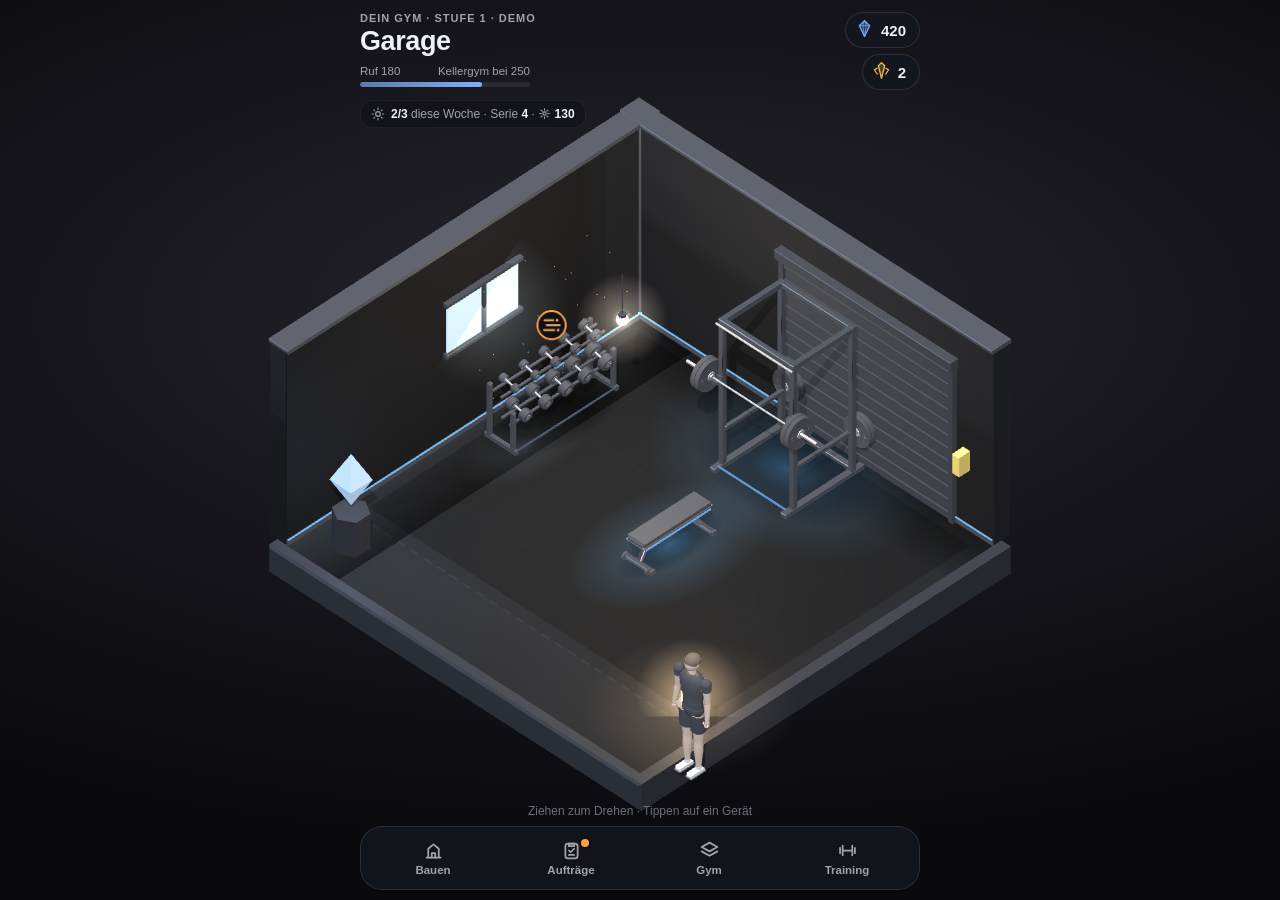
<file: spiel/index.html>
<!doctype html>
<html lang="de">
<head>
<meta charset="utf-8">
<meta name="viewport" content="width=device-width, initial-scale=1, viewport-fit=cover">
<title>Korund Gym</title>
</head>
<body>
<title>Korund Gym</title>
<meta name="claude:viewport-fit-sides" content="cover">
<style>
/* Layout: ein Bildschirm wie ein Spiel-Tab. 3D-Gym füllt alles; oben Stufe, Ruf und Währung; unten vier Reiter (Bauen, Aufträge, Gym, Training) mit Sheets darüber; im Baumodus eine eigene Leiste */
:root {
  --grund: #000000;
  --glas: rgba(20, 24, 31, 0.78);
  --glas-fest: rgba(13, 16, 21, 0.94);
  --kante: rgba(255, 255, 255, 0.11);
  --kante-hell: rgba(255, 255, 255, 0.2);
  --text: #EEF2F7;
  --leise: #A1A4A9;
  --aus: #6B7078;
  --akzent: #7EB0FF;
  --akzent-rgb: 126, 176, 255;
  --gruen: #3DDC84;
  --orange: #FF9F45;
  --gold: #F5C04A;
  --lila: #A98BFF;
  --rot: #FF7A70;
  --schrift: -apple-system, BlinkMacSystemFont, "SF Pro Text", "Segoe UI", Roboto, "Helvetica Neue", sans-serif;
  color-scheme: dark;
}
html, body { height: 100%; }
body { margin: 0; background: radial-gradient(110% 70% at 50% 35%, #26252e 0%, #16151b 45%, #0a0a0d 85%); background-color: #0a0a0d; color: var(--text); font-family: var(--schrift); overflow: hidden; -webkit-tap-highlight-color: transparent; -webkit-user-select: none; user-select: none; }
button { font: inherit; color: inherit; }
button svg { width: 18px; height: 18px; flex: none; }
.gross-knopf svg { width: 20px; height: 20px; }
.app { position: fixed; inset: 0; }
#welt { position: absolute; inset: 0; display: block; width: 100%; height: 100%; touch-action: none; }
.laden { position: absolute; inset: 0; display: grid; place-items: center; color: var(--leise); font-size: 14px; }

/* Kopf */
.oben { position: absolute; left: 0; right: 0; top: 0; padding: calc(12px + env(safe-area-inset-top, 0px)) max(16px, env(safe-area-inset-right, 0px)) 0 max(16px, env(safe-area-inset-left, 0px)); display: flex; flex-direction: column; gap: 10px; pointer-events: none; }
.kopf { display: flex; justify-content: space-between; align-items: flex-start; gap: 12px; }
.kopf > * { pointer-events: auto; }
.label { color: var(--leise); font-size: 11px; font-weight: 700; letter-spacing: .09em; text-transform: uppercase; }
h1 { margin: 3px 0 0; font-size: 27px; font-weight: 750; letter-spacing: -.015em; line-height: 1.1; }
.ruf { margin-top: 8px; width: 170px; }
.ruf-zeile { display: flex; justify-content: space-between; font-size: 11.5px; color: var(--leise); font-variant-numeric: tabular-nums; }
.ruf-balken { margin-top: 5px; height: 5px; border-radius: 3px; background: rgba(255,255,255,.08); overflow: hidden; }
.ruf-balken span { display: block; height: 100%; border-radius: 3px; background: linear-gradient(90deg, rgba(var(--akzent-rgb), .6), var(--akzent)); transition: width .8s cubic-bezier(.2,.8,.2,1); }
.geld { display: flex; flex-direction: column; align-items: flex-end; gap: 6px; }
.pille { display: inline-flex; align-items: center; gap: 7px; height: 36px; padding: 0 13px 0 9px; border: 1px solid var(--kante); border-radius: 18px; background: var(--glas); -webkit-backdrop-filter: blur(20px) saturate(1.6); backdrop-filter: blur(20px) saturate(1.6); font-weight: 750; font-size: 15px; font-variant-numeric: tabular-nums; cursor: pointer; }
.pille svg { width: 19px; height: 19px; }
.pille.knall { animation: knall .45s cubic-bezier(.2,.8,.2,1.5); }
.wetter { pointer-events: none; align-self: flex-start; display: inline-flex; gap: 6px; align-items: center; font-size: 12px; color: var(--leise); padding: 6px 10px; border-radius: 12px; background: rgba(13,16,21,.5); border: 1px solid rgba(255,255,255,.06); }
.wetter b { color: var(--text); font-weight: 650; }

/* Unten */
.unten { position: absolute; left: 0; right: 0; bottom: 0; padding: 0 max(12px, env(safe-area-inset-right, 0px)) calc(10px + env(safe-area-inset-bottom, 0px)) max(12px, env(safe-area-inset-left, 0px)); display: flex; flex-direction: column; gap: 8px; pointer-events: none; }
.unten > * { pointer-events: auto; }
.hinweis { pointer-events: none !important; align-self: center; color: var(--aus); font-size: 12px; transition: opacity .4s; text-align: center; }
.reiter { display: grid; grid-template-columns: repeat(4, 1fr); gap: 4px; padding: 5px; border-radius: 22px; background: var(--glas); border: 1px solid var(--kante); -webkit-backdrop-filter: blur(24px) saturate(1.6); backdrop-filter: blur(24px) saturate(1.6); }
.reiter button { height: 52px; border: none; border-radius: 17px; background: none; color: var(--leise); display: flex; flex-direction: column; align-items: center; justify-content: center; gap: 3px; font-size: 11.5px; font-weight: 650; cursor: pointer; position: relative; transition: background-color .2s, color .2s, transform .14s; }
.reiter button svg { width: 21px; height: 21px; }
.reiter button[aria-selected="true"] { color: var(--text); background: rgba(255,255,255,.07); }
.reiter button:active { transform: scale(.95); }
.punkt { position: absolute; top: 7px; right: calc(50% - 18px); width: 8px; height: 8px; border-radius: 50%; background: var(--orange); box-shadow: 0 0 0 2px rgba(13,16,21,.9); }
.sheet { border: 1px solid var(--kante); border-radius: 26px; background: var(--glas-fest); -webkit-backdrop-filter: blur(30px) saturate(1.6); backdrop-filter: blur(30px) saturate(1.6); padding: 14px 14px 12px; animation: rein .3s cubic-bezier(.2,.8,.2,1); max-height: min(46vh, 420px); display: flex; flex-direction: column; gap: 10px; box-shadow: 0 -10px 40px rgba(0,0,0,.4); }
.sheet-kopf { display: flex; justify-content: space-between; align-items: center; gap: 10px; padding: 0 4px; }
.sheet-kopf b { font-size: 18px; letter-spacing: -.01em; }
.sheet-inhalt > * { flex: none; }
.sheet-inhalt { overflow-y: auto; display: flex; flex-direction: column; gap: 10px; padding: 0 2px 4px; -webkit-overflow-scrolling: touch; }
.chips { display: flex; gap: 6px; overflow-x: auto; scrollbar-width: none; flex: none; }
@media (max-width: 360px) { .chips.eng { gap: 4px; } .chips.eng .chip { padding: 0 9px; font-size: 12.5px; } }
.chip { flex: none; height: 32px; padding: 0 12px; border-radius: 16px; border: 1px solid var(--kante); background: rgba(255,255,255,.03); color: var(--leise); font-size: 13px; font-weight: 650; cursor: pointer; display: inline-flex; align-items: center; gap: 6px; }
.chip[aria-pressed="true"] { color: var(--text); border-color: rgba(var(--akzent-rgb), .55); background: rgba(var(--akzent-rgb), .15); }
.raster { display: grid; grid-template-columns: repeat(2, minmax(0, 1fr)); gap: 8px; }
.karte { text-align: left; border: 1px solid rgba(255,255,255,.07); border-radius: 18px; background: rgba(255,255,255,.035); padding: 12px; display: flex; flex-direction: column; gap: 4px; min-width: 0; cursor: pointer; transition: transform .14s ease, border-color .2s; position: relative; }
.karte:active { transform: scale(.97); }
.karte .k-symbol { width: 34px; height: 34px; border-radius: 11px; display: grid; place-items: center; margin-bottom: 4px; background: rgba(var(--akzent-rgb), .12); color: var(--akzent); }
.karte .k-symbol svg { width: 19px; height: 19px; }
.k-bild { position: relative; aspect-ratio: 4 / 3; margin: -4px -4px 6px; border-radius: 13px; overflow: hidden; background: radial-gradient(90% 80% at 50% 35%, rgba(126,140,170,.16), rgba(255,255,255,.02) 70%); display: grid; place-items: center; color: var(--aus); }
.k-bild svg { width: 26px; height: 26px; }
.k-bild img { position: absolute; inset: 0; width: 100%; height: 100%; object-fit: contain; opacity: 0; transition: opacity .3s; }
.k-bild img.da { opacity: 1; }
.k-bild .k-marke { position: absolute; left: 8px; top: 8px; font-size: 10px; font-weight: 750; letter-spacing: .06em; text-transform: uppercase; padding: 3px 7px; border-radius: 7px; background: rgba(7,8,11,.7); color: var(--leise); }
.karte.gesperrt .k-bild img { filter: grayscale(1) brightness(.7); }
.rueck { align-self: center; display: inline-flex; align-items: center; gap: 8px; height: 38px; padding: 0 16px; border-radius: 19px; border: 1px solid var(--kante); background: var(--glas-fest); color: var(--text); font-weight: 700; font-size: 13.5px; cursor: pointer; animation: rein .25s cubic-bezier(.2,.8,.2,1); -webkit-backdrop-filter: blur(20px); backdrop-filter: blur(20px); }
.rueck svg { width: 15px; height: 15px; transform: scaleX(-1); }
.zeige-name { position: fixed; z-index: 7; pointer-events: none; padding: 6px 10px; border-radius: 10px; background: var(--glas-fest); border: 1px solid var(--kante); font-size: 12.5px; font-weight: 650; transform: translate(14px, 14px); white-space: nowrap; }
.zeige-name span { color: var(--leise); font-weight: 500; margin-left: 6px; }
.karte .k-name { font-weight: 680; font-size: 14px; }
.karte .k-info { color: var(--leise); font-size: 12px; line-height: 1.35; }
.karte .k-preis { margin-top: 6px; display: inline-flex; align-items: center; gap: 5px; font-weight: 750; font-size: 13px; font-variant-numeric: tabular-nums; }
.karte .k-preis svg { width: 14px; height: 14px; }
.karte.gesperrt { opacity: .45; }
.karte.teuer .k-preis { color: var(--orange); }
.karte.lager { border-color: rgba(61,220,132,.35); }
.karte.lager .k-preis { color: var(--gruen); }
.abschnitt { color: var(--leise); font-size: 12px; font-weight: 700; letter-spacing: .06em; text-transform: uppercase; padding: 4px 4px 0; }

.zeile { display: flex; align-items: center; gap: 12px; padding: 12px; border-radius: 18px; background: rgba(255,255,255,.035); border: 1px solid rgba(255,255,255,.07); }
.zeile .z-symbol { flex: none; width: 40px; height: 40px; border-radius: 13px; display: grid; place-items: center; }
.zeile .z-symbol svg { width: 21px; height: 21px; }
.zeile .z-text { flex: 1; min-width: 0; }
.zeile .z-name { font-weight: 680; font-size: 14.5px; }
.zeile .z-info { color: var(--leise); font-size: 12.5px; margin-top: 2px; line-height: 1.35; }
.zeile .z-balken { margin-top: 7px; height: 4px; border-radius: 2px; background: rgba(255,255,255,.08); overflow: hidden; }
.zeile .z-balken span { display: block; height: 100%; border-radius: 2px; background: var(--akzent); }
.zeile.fertig .z-balken span { background: var(--gruen); }
.klein-knopf { flex: none; height: 36px; padding: 0 14px; border-radius: 18px; border: none; background: #F0F0F0; color: #07090C; font-weight: 750; font-size: 13px; cursor: pointer; display: inline-flex; align-items: center; gap: 5px; }
.klein-knopf svg { width: 14px; height: 14px; }
.klein-knopf.leise { background: rgba(255,255,255,.07); color: var(--text); }
.klein-knopf:disabled { opacity: .35; cursor: default; }
.klein-knopf:active:not(:disabled) { transform: scale(.95); }
.farbe-gruen { background: rgba(61,220,132,.14); color: var(--gruen); }
.farbe-orange { background: rgba(255,159,69,.14); color: var(--orange); }
.farbe-gold { background: rgba(245,192,74,.14); color: var(--gold); }
.farbe-lila { background: rgba(169,139,255,.15); color: var(--lila); }
.farbe-akzent { background: rgba(var(--akzent-rgb), .14); color: var(--akzent); }
.farbe-rot { background: rgba(255,122,112,.14); color: var(--rot); }

.stufen-liste { display: flex; flex-direction: column; gap: 8px; }
.namenszeile { display: flex; align-items: center; gap: 10px; padding: 4px 12px; height: 46px; border-radius: 14px; background: rgba(255,255,255,.035); border: 1px solid rgba(255,255,255,.07); }
.namenszeile span { color: var(--leise); font-size: 12px; font-weight: 700; letter-spacing: .06em; text-transform: uppercase; }
.namenszeile input { flex: 1; min-width: 0; height: 100%; border: none; background: transparent; color: var(--text); font: inherit; font-size: 15px; font-weight: 650; outline: none; }
.stufen-punkte { display: flex; gap: 5px; margin-top: 7px; }
.stufen-punkte i { width: 22px; height: 4px; border-radius: 2px; background: rgba(255,255,255,.1); }
.stufen-punkte i.an { background: var(--akzent); }
body.foto .oben, body.foto .unten { opacity: 0; pointer-events: none; transition: opacity .3s; }
.foto-ebene { position: absolute; inset: 0; pointer-events: none; z-index: 6; display: flex; flex-direction: column; justify-content: space-between; padding: calc(18px + env(safe-area-inset-top, 0px)) max(18px, env(safe-area-inset-right, 0px)) calc(18px + env(safe-area-inset-bottom, 0px)) max(18px, env(safe-area-inset-left, 0px)); animation: einblenden .4s ease; }
.foto-titel { display: flex; flex-direction: column; gap: 4px; }
.foto-titel b { font-size: 30px; letter-spacing: -.02em; }
.foto-knoepfe { display: flex; gap: 8px; justify-content: center; pointer-events: auto; }
.foto-bild { max-height: 58vh; object-fit: contain; width: 100%; border-radius: 16px; border: 1px solid var(--kante); }
.abdeckung { display: grid; grid-template-columns: repeat(2, minmax(0, 1fr)); gap: 6px; }
.mg { min-height: 34px; border-radius: 12px; border: 1px solid var(--kante); background: rgba(255,255,255,.03); color: var(--aus); font-size: 12.5px; font-weight: 600; display: flex; align-items: center; gap: 8px; padding: 4px 10px; text-align: left; cursor: pointer; }
.mg i { flex: none; width: 8px; height: 8px; border-radius: 50%; background: rgba(255,255,255,.14); }
.mg.da { color: var(--text); }
.mg.da i { background: var(--gruen); box-shadow: 0 0 8px rgba(61,220,132,.5); }
.abdeckung-balken { height: 5px; border-radius: 3px; background: rgba(255,255,255,.08); overflow: hidden; margin: 0 4px; }
.abdeckung-balken span { display: block; height: 100%; background: linear-gradient(90deg, rgba(61,220,132,.6), var(--gruen)); border-radius: 3px; }
.farben { display: grid; grid-template-columns: repeat(5, 1fr); gap: 8px; }
.farbe-knopf { aspect-ratio: 1; border-radius: 16px; border: 1px solid var(--kante); background: rgba(255,255,255,.03); display: flex; flex-direction: column; align-items: center; justify-content: center; gap: 6px; cursor: pointer; font-size: 11px; color: var(--leise); font-weight: 650; position: relative; }
.farbe-knopf i { width: 22px; height: 22px; border-radius: 50%; display: block; box-shadow: 0 0 14px currentColor; }
.farbe-knopf[aria-pressed="true"] { border-color: var(--kante-hell); color: var(--text); background: rgba(255,255,255,.07); }
.farbe-knopf .preis { position: absolute; top: 5px; right: 6px; font-size: 10px; color: var(--gold); }
.gruppen { display: flex; flex-wrap: wrap; gap: 6px; }
.schalter-zeile { display: flex; align-items: center; justify-content: space-between; gap: 10px; padding: 4px 4px; color: var(--leise); font-size: 13.5px; }
.gross-knopf { height: 50px; border-radius: 16px; border: none; background: #F0F0F0; color: #07090C; font-weight: 750; font-size: 15px; cursor: pointer; display: inline-flex; align-items: center; justify-content: center; gap: 8px; width: 100%; }
.gross-knopf.leise { background: rgba(255,255,255,.07); color: var(--text); border: 1px solid var(--kante); }
.gross-knopf:active { transform: scale(.98); }
.text-klein { color: var(--leise); font-size: 12.5px; line-height: 1.45; padding: 0 4px; }

/* Infokarte zum Gerät */
.info { border: 1px solid var(--kante); border-radius: 22px; background: var(--glas-fest); -webkit-backdrop-filter: blur(24px) saturate(1.6); backdrop-filter: blur(24px) saturate(1.6); padding: 14px; display: flex; flex-direction: column; gap: 12px; animation: rein .28s cubic-bezier(.2,.8,.2,1); }
.info-kopf { display: flex; gap: 12px; align-items: flex-start; }
.info .z-symbol { flex: none; width: 42px; height: 42px; border-radius: 14px; display: grid; place-items: center; }
.info .z-symbol svg { width: 22px; height: 22px; }
.info .name { font-weight: 750; font-size: 16.5px; display: flex; align-items: center; gap: 8px; flex-wrap: wrap; }
.stufe-marke { font-size: 10.5px; font-weight: 750; letter-spacing: .06em; text-transform: uppercase; padding: 3px 7px; border-radius: 8px; }
.stufe-marke.t0 { background: rgba(255,255,255,.08); color: var(--leise); }
.stufe-marke.t1 { background: rgba(192,198,204,.18); color: #dfe4e9; }
.stufe-marke.t2 { background: rgba(var(--akzent-rgb), .18); color: var(--akzent); }
.info .zeile-text { margin-top: 3px; color: var(--leise); font-size: 13px; line-height: 1.45; }
.info .zu { flex: none; margin-left: auto; width: 32px; height: 32px; border-radius: 50%; border: none; background: rgba(255,255,255,.07); color: var(--leise); font-size: 14px; cursor: pointer; }
.info-knoepfe { display: grid; grid-template-columns: repeat(3, 1fr); gap: 8px; }
.info-knoepfe .klein-knopf { justify-content: center; height: 40px; padding: 0 6px; }

/* Baumodus */
.bauleiste { display: grid; grid-template-columns: 1fr 1fr 1fr; gap: 8px; padding: 6px; border-radius: 22px; background: var(--glas-fest); border: 1px solid var(--kante); -webkit-backdrop-filter: blur(24px); backdrop-filter: blur(24px); animation: rein .25s cubic-bezier(.2,.8,.2,1); }
.bauleiste button { height: 50px; border-radius: 16px; border: none; background: rgba(255,255,255,.06); font-weight: 700; font-size: 14px; cursor: pointer; display: inline-flex; align-items: center; justify-content: center; gap: 7px; }
.bauleiste button svg { width: 18px; height: 18px; }
.bauleiste button.fertig { background: #F0F0F0; color: #07090C; }
.bauleiste button:disabled { opacity: .4; }

/* Meldungen */
.toast { position: absolute; left: 50%; top: 27%; transform: translate(-50%, -50%); padding: 13px 20px; border-radius: 20px; background: var(--glas-fest); border: 1px solid var(--kante); -webkit-backdrop-filter: blur(20px); backdrop-filter: blur(20px); text-align: center; pointer-events: none; animation: toast 2.4s ease forwards; z-index: 8; min-width: 160px; max-width: 80vw; }
.toast b { display: block; font-size: 22px; color: var(--akzent); font-variant-numeric: tabular-nums; letter-spacing: -.01em; }
.toast span { color: var(--leise); font-size: 12.5px; }
.flieger { position: absolute; left: 0; top: 0; width: 18px; height: 18px; pointer-events: none; z-index: 9; }
.schleier { position: absolute; inset: 0; z-index: 20; display: grid; place-items: center; background: rgba(4,6,9,.62); -webkit-backdrop-filter: blur(6px); backdrop-filter: blur(6px); animation: einblenden .3s ease; padding: 24px; }
.feier { width: min(340px, 100%); border-radius: 28px; background: var(--glas-fest); border: 1px solid var(--kante); padding: 26px 22px 20px; text-align: center; display: flex; flex-direction: column; gap: 10px; align-items: center; animation: feier .5s cubic-bezier(.2,.8,.2,1.3); }
.feier .gross-symbol { width: 84px; height: 84px; border-radius: 50%; display: grid; place-items: center; margin-bottom: 4px; }
.feier .gross-symbol svg { width: 44px; height: 44px; }
.feier h2 { margin: 0; font-size: 22px; letter-spacing: -.01em; }
.feier p { margin: 0; color: var(--leise); font-size: 14px; line-height: 1.45; }
.feier .belohnung { display: flex; gap: 10px; justify-content: center; margin: 6px 0 8px; flex-wrap: wrap; }
.feier .belohnung span { display: inline-flex; align-items: center; gap: 6px; padding: 8px 12px; border-radius: 14px; background: rgba(255,255,255,.06); font-weight: 750; font-variant-numeric: tabular-nums; }
.feier .belohnung svg { width: 18px; height: 18px; }
.truhe-dreh { animation: truhe 1.2s cubic-bezier(.2,.8,.2,1.2) both; }

.datei { display: none; }
:focus-visible { outline: 2px solid var(--akzent); outline-offset: 2px; }
@keyframes knall { 0% { transform: scale(1); } 45% { transform: scale(1.15); } 100% { transform: scale(1); } }
@keyframes rein { from { opacity: 0; transform: translateY(14px); } to { opacity: 1; transform: none; } }
@keyframes einblenden { from { opacity: 0; } to { opacity: 1; } }
@keyframes feier { from { opacity: 0; transform: scale(.85) translateY(20px); } to { opacity: 1; transform: none; } }
@keyframes truhe { 0% { transform: scale(.4) rotate(-20deg); } 60% { transform: scale(1.15) rotate(8deg); } 100% { transform: none; } }
@keyframes toast { 0% { opacity: 0; transform: translate(-50%, -40%); } 12% { opacity: 1; transform: translate(-50%, -50%); } 80% { opacity: 1; } 100% { opacity: 0; transform: translate(-50%, -62%); } }
@media (prefers-reduced-motion: reduce) { *, *::before, *::after { animation: none !important; transition: none !important; } }
@media (min-width: 760px) { .unten, .oben { max-width: 560px; margin: 0 auto; } }
</style>

<div class="app" id="app">
  <canvas id="welt" aria-label="Dein Gym in 3D. Ziehen zum Drehen, zwei Finger oder Mausrad zum Zoomen, Tippen auf ein Gerät für Infos."></canvas>
  <div class="laden" id="laden">Gym wird aufgebaut …</div>

  <div class="oben">
    <div class="kopf">
      <div>
        <div class="label" id="kopf-label">Dein Gym · Stufe 1</div>
        <h1 id="raum-name">Garage</h1>
        <div class="ruf">
          <div class="ruf-zeile"><span id="ruf-text">Ruf 0</span><span id="ruf-ziel">Kellergym bei 250</span></div>
          <div class="ruf-balken"><span id="ruf-balken"></span></div>
        </div>
      </div>
      <div class="geld">
        <button class="pille" id="pille-splitter" type="button" aria-label="Korund-Splitter"><span id="icon-splitter"></span><span id="splitter">0</span></button>
        <button class="pille" id="pille-kristalle" type="button" aria-label="Kristalle"><span id="icon-kristall"></span><span id="kristalle">0</span></button>
      </div>
    </div>
    <div class="wetter" id="wetter"></div>
  </div>

  <div class="unten">
    <div id="rueck-platz" style="display:flex;justify-content:center"></div>
    <div id="ueber-reiter"></div>
    <div class="hinweis" id="hinweis">Ziehen zum Drehen · Tippen auf ein Gerät</div>
    <div class="reiter" id="reiter" role="tablist"></div>
  </div>
  <input class="datei" type="file" id="datei" accept=".json,application/json">
</div>

<script src="three-0.128.0.min.js"></script>
<script>
(function () {
  "use strict";
  const ruhig = matchMedia("(prefers-reduced-motion: reduce)").matches;
  const $ = id => document.getElementById(id);
  const zahl = n => Math.round(n).toLocaleString("de-DE");
  const TAG = 86400000;
  // Einträge mehr als 24 Stunden in der Zukunft verbucht das Spiel erst, wenn ihr Datum erreicht ist (Audit Phase 12).
  // Dieselbe Grenze wie ZUKUNFT_TOLERANZ_MS in der app.js, ein Test prüft, dass beide gleich sind.
  const ZUKUNFT_TOLERANZ_MS = 24 * 60 * 60 * 1000;

  // ---------- Symbole ----------
  const ICON = {
    splitter: '<svg viewBox="0 0 24 24"><path d="M12 2l6.5 6.5L12 22 5.5 8.5z" fill="rgba(126,176,255,.22)" stroke="currentColor" stroke-width="1.6" stroke-linejoin="round"/><path d="M5.5 8.5h13M12 2l-2.2 6.5L12 22l2.2-13.5z" fill="none" stroke="currentColor" stroke-width="1.1" stroke-linejoin="round" opacity=".8"/></svg>',
    kristall: '<svg viewBox="0 0 24 24"><path d="M12 2l4 4-4 16-4-16z" fill="rgba(245,192,74,.25)" stroke="#F5C04A" stroke-width="1.6" stroke-linejoin="round"/><path d="M7 9l-4 2 4 6M17 9l4 2-4 6" fill="none" stroke="#F5C04A" stroke-width="1.5" stroke-linejoin="round"/></svg>',
    bauen: '<svg viewBox="0 0 24 24" fill="none" stroke="currentColor" stroke-width="2" stroke-linecap="round" stroke-linejoin="round"><path d="M4 20h16M6 20V10l6-5 6 5v10"/><path d="M10 20v-5h4v5"/></svg>',
    auftraege: '<svg viewBox="0 0 24 24" fill="none" stroke="currentColor" stroke-width="2" stroke-linecap="round" stroke-linejoin="round"><rect x="5" y="4" width="14" height="17" rx="3"/><path d="M9 4h6v3H9zM9 12l2 2 4-4M9 17h6"/></svg>',
    gym: '<svg viewBox="0 0 24 24" fill="none" stroke="currentColor" stroke-width="2" stroke-linecap="round" stroke-linejoin="round"><path d="M12 3l9 5-9 5-9-5 9-5z"/><path d="M3 13l9 5 9-5"/></svg>',
    training: '<svg viewBox="0 0 24 24" fill="none" stroke="currentColor" stroke-width="2" stroke-linecap="round"><path d="M6.5 6.5v11M17.5 6.5v11M3.5 9v6M20.5 9v6M6.5 12h11"/></svg>',
    drehen: '<svg viewBox="0 0 24 24" fill="none" stroke="currentColor" stroke-width="2" stroke-linecap="round" stroke-linejoin="round"><path d="M20 12a8 8 0 1 1-2.3-5.6"/><path d="M20 4v5h-5"/></svg>',
    lager: '<svg viewBox="0 0 24 24" fill="none" stroke="currentColor" stroke-width="2" stroke-linejoin="round"><path d="M3 8l9-5 9 5v8l-9 5-9-5z"/><path d="M3 8l9 5 9-5M12 13v8"/></svg>',
    haken: '<svg viewBox="0 0 24 24" fill="none" stroke="currentColor" stroke-width="2.4" stroke-linecap="round" stroke-linejoin="round"><path d="M5 12.5l4.5 4.5L19 7.5"/></svg>',
    bewegen: '<svg viewBox="0 0 24 24" fill="none" stroke="currentColor" stroke-width="2" stroke-linecap="round" stroke-linejoin="round"><path d="M12 3v18M3 12h18M12 3l-3 3M12 3l3 3M12 21l-3-3M12 21l3-3M3 12l3-3M3 12l3 3M21 12l-3-3M21 12l-3 3"/></svg>',
    hoch: '<svg viewBox="0 0 24 24" fill="none" stroke="currentColor" stroke-width="2.2" stroke-linecap="round" stroke-linejoin="round"><path d="M12 19V5M6 11l6-6 6 6"/></svg>',
    glanz: '<svg viewBox="0 0 24 24" fill="none" stroke="currentColor" stroke-width="2" stroke-linecap="round"><path d="M12 3v3M12 18v3M3 12h3M18 12h3M5.6 5.6l2.1 2.1M16.3 16.3l2.1 2.1M5.6 18.4l2.1-2.1M16.3 7.7l2.1-2.1"/><circle cx="12" cy="12" r="3"/></svg>',
    staub: '<svg viewBox="0 0 24 24" fill="none" stroke="currentColor" stroke-width="2" stroke-linecap="round"><path d="M4 16h10M7 12h12M5 8h8"/><circle cx="18" cy="16" r="1"/><circle cx="16" cy="8" r="1"/></svg>',
    stern: '<svg viewBox="0 0 24 24" fill="none" stroke="currentColor" stroke-width="2" stroke-linejoin="round"><path d="M12 3l2.6 5.6 6 .7-4.5 4.1 1.2 6-5.3-3-5.3 3 1.2-6L3.4 9.3l6-.7z"/></svg>',
    flamme: '<svg viewBox="0 0 24 24" fill="none" stroke="currentColor" stroke-width="2" stroke-linejoin="round"><path d="M12 22c4 0 7-2.7 7-6.7 0-3.3-2.2-5.6-4-7.8-.6 2-1.6 3.2-3 3.8.4-3.2-.8-6.4-3.5-9.3C8 6 5 9 5 15.3 5 19.3 8 22 12 22z"/></svg>',
    truhe: '<svg viewBox="0 0 24 24" fill="none" stroke="currentColor" stroke-width="2" stroke-linejoin="round"><path d="M3 10h18v10H3z"/><path d="M3 10a9 5 0 0 1 18 0"/><path d="M10 13h4v3h-4z"/></svg>',
    pokal: '<svg viewBox="0 0 24 24" fill="none" stroke="currentColor" stroke-width="2" stroke-linecap="round" stroke-linejoin="round"><path d="M8 21h8M12 17v4M7 4h10v5a5 5 0 0 1-10 0V4z"/><path d="M17 5h3v2a3 3 0 0 1-3 3M7 5H4v2a3 3 0 0 0 3 3"/></svg>',
    schloss: '<svg viewBox="0 0 24 24" fill="none" stroke="currentColor" stroke-width="2" stroke-linejoin="round"><rect x="5" y="11" width="14" height="10" rx="2"/><path d="M8 11V8a4 4 0 0 1 8 0v3"/></svg>',
    umzug: '<svg viewBox="0 0 24 24" fill="none" stroke="currentColor" stroke-width="2" stroke-linecap="round" stroke-linejoin="round"><path d="M3 21h18M5 21V8l7-5 7 5v13"/><path d="M9 12h6M12 9v6"/></svg>',
    person: '<svg viewBox="0 0 24 24" fill="none" stroke="currentColor" stroke-width="2" stroke-linecap="round"><circle cx="12" cy="7" r="3.5"/><path d="M5 21a7 7 0 0 1 14 0"/></svg>',
    datei: '<svg viewBox="0 0 24 24" fill="none" stroke="currentColor" stroke-width="2" stroke-linecap="round" stroke-linejoin="round"><path d="M14 3H7a2 2 0 0 0-2 2v14a2 2 0 0 0 2 2h10a2 2 0 0 0 2-2V8z"/><path d="M14 3v5h5M12 18v-6M9 15l3 3 3-3"/></svg>',
    mond: '<svg viewBox="0 0 24 24" fill="none" stroke="currentColor" stroke-width="2" stroke-linejoin="round"><path d="M20 14.5A8 8 0 1 1 9.5 4a6.5 6.5 0 0 0 10.5 10.5z"/></svg>',
    sonne: '<svg viewBox="0 0 24 24" fill="none" stroke="currentColor" stroke-width="2" stroke-linecap="round"><circle cx="12" cy="12" r="4"/><path d="M12 2v2M12 20v2M2 12h2M20 12h2M4.9 4.9l1.4 1.4M17.7 17.7l1.4 1.4M4.9 19.1l1.4-1.4M17.7 6.3l1.4-1.4"/></svg>',
    hantel: '<svg viewBox="0 0 24 24" fill="none" stroke="currentColor" stroke-width="2" stroke-linecap="round"><path d="M6.5 6.5v11M17.5 6.5v11M3.5 9v6M20.5 9v6M6.5 12h11"/></svg>',
    maschine: '<svg viewBox="0 0 24 24" fill="none" stroke="currentColor" stroke-width="2" stroke-linejoin="round"><path d="M5 21V4h3v17M16 21V4h3v17M8 6h8M10 10h4v6h-4z"/></svg>',
    kamera: '<svg viewBox="0 0 24 24" fill="none" stroke="currentColor" stroke-width="2" stroke-linejoin="round"><path d="M4 8h3l2-3h6l2 3h3v11H4z"/><circle cx="12" cy="13" r="3.5"/></svg>',
    deko: '<svg viewBox="0 0 24 24" fill="none" stroke="currentColor" stroke-width="2" stroke-linecap="round" stroke-linejoin="round"><path d="M12 21v-7M12 14c-4 0-6-3-6-7 4 0 6 3 6 7zM12 14c4 0 6-3 6-7-4 0-6 3-6 7z"/></svg>'
  };
  $("icon-splitter").innerHTML = ICON.splitter; $("icon-splitter").style.color = "var(--akzent)";
  $("icon-kristall").innerHTML = ICON.kristall;

  // ---------- Inhalte ----------
  const STUFEN = [
    { name: "Garage", S: 6, ruf: 0, wand: 0x23272e, boden: 0x1d2127, plaetze: 2, satz: "Wo jeder anfängt. Rolltor, Betonboden, eine Lampe." },
    { name: "Kellergym", S: 8, ruf: 250, wand: 0x2c2523, boden: 0x1a1c1f, plaetze: 3, satz: "Backstein, Glühbirnen, Gummiboden. Hier wird es ernst." },
    { name: "Studio", S: 10, ruf: 700, wand: 0x262b33, boden: 0x1b1e23, plaetze: 4, satz: "Spiegel, Holzplattform, LED-Leisten. Leute kommen vorbei." },
    { name: "Halle", S: 12, ruf: 1500, wand: 0x1f242b, boden: 0x16191d, plaetze: 5, satz: "Stahlträger, große Fenster, Strahler. Ein echtes Gym." },
    { name: "Arena", S: 14, ruf: 3000, wand: 0x15171c, boden: 0x111317, plaetze: 6, satz: "Bühne, Scheinwerfer, dein Name an der Wand." }
  ];
  const FARBWELTEN = [
    { id: "blau", name: "Blau", farbe: 0x7eb0ff, css: "#7EB0FF", rgb: "126, 176, 255", preis: 0 },
    { id: "aurora", name: "Aurora", farbe: 0x5fd4c4, css: "#5FD4C4", rgb: "95, 212, 196", preis: 3 },
    { id: "volt", name: "Volt", farbe: 0xc6f135, css: "#C6F135", rgb: "198, 241, 53", preis: 3 },
    { id: "puls", name: "Puls", farbe: 0xff7070, css: "#FF7070", rgb: "255, 112, 112", preis: 3 },
    { id: "gold", name: "Gold", farbe: 0xf5c04a, css: "#F5C04A", rgb: "245, 192, 74", preis: 6, stufe: 2 }
  ];
  // fp = Fläche in Rasterfeldern (je 0,5 m), gruppen = welche Partien es zum Glänzen bringen, wert = Ausstrahlung
  const KATALOG = [
    { key: "rack", name: "Power Rack", kat: "frei", preis: 0, fp: [5, 3], gruppen: ["beine", "brust"], wert: 60, text: "Kniebeuge, Bankdrücken" },
    { key: "bank", name: "Hantelbank", kat: "frei", preis: 0, fp: [1, 3], gruppen: ["brust"], wert: 30, text: "Bankdrücken, Rudern" },
    { key: "kh", name: "Kurzhantel-Ablage", kat: "frei", preis: 0, fp: [4, 2], gruppen: ["schultern", "arme"], wert: 40, text: "Schulterdrücken, Curls" },
    { key: "scheiben", name: "Hantelscheiben-Baum", kat: "frei", preis: 120, fp: [2, 2], gruppen: [], wert: 20, text: "Ordnung im Gym, Deko mit Gewicht" },
    { key: "schraeg", name: "Schrägbank", kat: "frei", preis: 180, fp: [1, 3], gruppen: ["brust", "schultern"], wert: 35, text: "Schrägdrücken mit Kurzhanteln" },
    { key: "kettle", name: "Kettlebell-Reihe", kat: "frei", preis: 140, fp: [3, 1], gruppen: ["beine", "arme"], wert: 25, text: "Swings, Goblet Squat" },
    { key: "dip", name: "Klimmzug-Station", kat: "frei", preis: 220, fp: [2, 2], gruppen: ["ruecken", "brust", "arme"], wert: 30, text: "Klimmzüge, Dips, Knieheben" },
    { key: "plattform", name: "Heberplattform", kat: "frei", preis: 300, fp: [4, 4], gruppen: ["beine", "ruecken"], wert: 55, stufe: 2, text: "Kreuzheben auf Holz" },
    { key: "kabel", name: "Kabelzug", kat: "maschine", preis: 380, fp: [4, 2], gruppen: ["ruecken", "arme"], wert: 70, text: "Kabelrudern, Trizeps" },
    { key: "latzug", name: "Latzug", kat: "maschine", preis: 420, fp: [2, 3], gruppen: ["ruecken"], wert: 65, stufe: 1, text: "Latziehen" },
    { key: "beinstr", name: "Beinstrecker", kat: "maschine", preis: 360, fp: [2, 3], gruppen: ["beine"], wert: 50, stufe: 1, text: "Beinstrecker, Beinbeuger" },
    { key: "presse", name: "Beinpresse", kat: "maschine", preis: 640, fp: [2, 4], gruppen: ["beine"], wert: 90, stufe: 1, text: "Beinpresse, Wadenheben" },
    { key: "beincurl", name: "Beinbeuger-Maschine", kat: "maschine", preis: 380, fp: [2, 4], gruppen: [], wert: 55, stufe: 1, text: "" },
    { key: "abadd", name: "Abduktoren-Maschine", kat: "maschine", preis: 340, fp: [2, 3], gruppen: [], wert: 45, stufe: 1, text: "" },
    { key: "smith", name: "Multipresse", kat: "maschine", preis: 900, fp: [5, 3], gruppen: ["beine", "brust", "schultern"], wert: 120, stufe: 2, text: "Geführte Kniebeuge, Bank" },
    { key: "hyper", name: "Rückenstrecker", kat: "frei", preis: 160, fp: [2, 3], gruppen: [], wert: 25, text: "" },
    { key: "matte", name: "Trainingsmatte", kat: "frei", preis: 60, fp: [2, 4], gruppen: [], wert: 15, text: "" },
    { key: "pflanze", name: "Pflanze", kat: "deko", preis: 90, fp: [1, 1], gruppen: [], wert: 15, text: "Etwas Grün" },
    { key: "spind", name: "Spinde", kat: "deko", preis: 150, fp: [3, 1], gruppen: [], wert: 25, text: "Platz für die Taschen" },
    { key: "kuehl", name: "Getränke-Kühlschrank", kat: "deko", preis: 200, fp: [1, 1], gruppen: [], wert: 30, stufe: 2, text: "Wasser und Shakes" },
    { key: "regal", name: "Kristall-Vitrine", kat: "deko", preis: 0, kristalle: 3, fp: [1, 1], gruppen: [], wert: 60, text: "Zeigt deine Kristalle" },
    { key: "spiegel", name: "Spiegelwand", kat: "wand", preis: 160, gruppen: [], wert: 30, text: "Technik checken" },
    { key: "neon", name: "Neon „KORUND“", kat: "wand", preis: 240, gruppen: [], wert: 45, text: "Leuchtet in deiner Farbwelt" },
    { key: "tafel", name: "Wochentafel", kat: "wand", preis: 110, gruppen: [], wert: 20, text: "Zeigt deine Trainingstage" },
    { key: "banner", name: "Banner mit Namen", kat: "wand", preis: 500, gruppen: [], wert: 80, stufe: 4, text: "Nur in der Arena" }
  ];
  // ---------- Übungsfamilien: jede Übung der App gehört zu genau einer Bewegung ----------
  // gruppen = Muskelgruppen der App (dieselben 20 ids wie in uebungen.js)
  const MUSKELGRUPPEN = [["brust", "Brust"], ["lat", "Latissimus"], ["ruecken-oben", "Oberer Rücken"], ["ruecken-unten", "Unterer Rücken"], ["trapez", "Trapez"], ["schulter-hinten", "Hintere Schulter"], ["schulter-vorn", "Vordere Schulter"], ["schulter-seite", "Seitliche Schulter"], ["bizeps", "Bizeps"], ["trizeps", "Trizeps"], ["quadrizeps", "Quadrizeps"], ["beinbeuger", "Beinbeuger"], ["po", "Po"], ["adduktoren", "Adduktoren"], ["abduktoren", "Abduktoren"], ["waden", "Waden"], ["bauch", "Bauch"], ["bauch-schraeg", "Schräger Bauch"], ["unterarme", "Unterarme"], ["ganzkoerper", "Ganzkörper"]];
  const PARTIE_VON = { brust: "brust", lat: "ruecken", "ruecken-oben": "ruecken", "ruecken-unten": "ruecken", trapez: "ruecken", "schulter-hinten": "schultern", "schulter-vorn": "schultern", "schulter-seite": "schultern", bizeps: "arme", trizeps: "arme", unterarme: "arme", quadrizeps: "beine", beinbeuger: "beine", po: "beine", adduktoren: "beine", abduktoren: "beine", waden: "beine", bauch: "rumpf", "bauch-schraeg": "rumpf", ganzkoerper: "rumpf" };
  const FAMILIEN = {
    kniebeuge: { name: "Kniebeuge", gruppen: ["quadrizeps", "po"] },
    ausfall: { name: "Ausfallschritte", gruppen: ["quadrizeps", "po"] },
    kreuzheben: { name: "Kreuzheben", gruppen: ["ruecken-unten", "beinbeuger", "po"] },
    hipthrust: { name: "Hip Thrust", gruppen: ["po"] },
    beinpresse: { name: "Beinpresse", gruppen: ["quadrizeps", "po"] },
    beinstrecker: { name: "Beinstrecker", gruppen: ["quadrizeps"] },
    beincurl: { name: "Beinbeuger", gruppen: ["beinbeuger"] },
    waden: { name: "Wadenheben", gruppen: ["waden"] },
    abduktion: { name: "Abduktion", gruppen: ["abduktoren"] },
    adduktion: { name: "Adduktion", gruppen: ["adduktoren"] },
    bankdruecken: { name: "Bankdrücken", gruppen: ["brust", "trizeps", "schulter-vorn"] },
    schraegdruecken: { name: "Schrägdrücken", gruppen: ["brust", "schulter-vorn"] },
    fly: { name: "Fliegende", gruppen: ["brust"] },
    dips: { name: "Dips", gruppen: ["brust", "trizeps"] },
    liegestuetz: { name: "Liegestütze", gruppen: ["brust", "trizeps"] },
    schulterdruecken: { name: "Schulterdrücken", gruppen: ["schulter-vorn", "trizeps"] },
    seitheben: { name: "Seitheben", gruppen: ["schulter-seite", "schulter-vorn"] },
    facepull: { name: "Face Pull", gruppen: ["schulter-hinten", "trapez"] },
    shrugs: { name: "Shrugs", gruppen: ["trapez"] },
    rudern: { name: "Rudern", gruppen: ["ruecken-oben", "lat"] },
    latziehen: { name: "Latziehen", gruppen: ["lat"] },
    klimmzug: { name: "Klimmzüge", gruppen: ["lat", "bizeps"] },
    curls: { name: "Curls", gruppen: ["bizeps"] },
    trizeps: { name: "Trizeps", gruppen: ["trizeps"] },
    unterarme: { name: "Unterarme", gruppen: ["unterarme"] },
    rueckenstrecker: { name: "Rückenstrecker", gruppen: ["ruecken-unten", "po"] },
    bauch: { name: "Bauch", gruppen: ["bauch"] },
    rotation: { name: "Rotation", gruppen: ["bauch-schraeg"] },
    ganzkoerper: { name: "Ganzkörper", gruppen: ["ganzkoerper", "po"] }
  };
  // Zuordnung nach Namen (Deutsch oder Englisch), sonst nach Muskelgruppe. Reihenfolge zählt.
  const FAMILIE_REGELN = [
    [/hollow|rkc plank/, "bauch"],
    [/seitstütz|seitstuetz|side plank|pallof|holzhack|woodchop|russian twist|windscreen|windshield|scheibenwisch/, "rotation"],
    [/hip ?thrust|glute ?bridge|beckenheb|hüftheb|hueftheb|frog pump|glute.?kick|cable.?kickback|po-kickback/, "hipthrust"],
    [/rückenstreck|rueckenstreck|hyperext|back ext|reverse hyper|superman/, "rueckenstrecker"],
    [/kreuzheb|deadlift|\brdl\b|rumän|ruman|good ?morning|rack pull|pull.?through/, "kreuzheben"],
    [/beinbeug|leg curl|hamstring curl|nordic|glute.?ham|razor/, "beincurl"],
    [/beinstreck|leg ext/, "beinstrecker"],
    [/waden|calf|calves/, "waden"],
    [/abdukt|abduct|seitlage|side.?lying|clam|fire hydrant|monster walk|band walk|lateral walk|seitwärtsgehen|seitwaertsgehen/, "abduktion"],
    [/addukt|adduct|copenhagen|cossack|sumo|breiten stand|wide.?stance|seitliche ausfall|lateral lunge/, "adduktion"],
    [/beinpresse|leg press|hackenschmidt|hack squat|pendel/, "beinpresse"],
    [/ausfall|lunge|split squat|bulgar|step.?up|aufsteig|pistol|skater/, "ausfall"],
    [/kniebeuge|squat|goblet|sissy|wall sit/, "kniebeuge"],
    [/klimmz|pull.?up|chin.?up|muscle.?up/, "klimmzug"],
    [/latzug|lat.?pull|latzieh|pulldown|überzüge|ueberzuege|pull.?over|straight.?arm/, "latziehen"],
    [/face ?pull|reverse fly|reverse pec|reverse butterfly|hintere schulter|rear delt|vorgebeugt.*seitheb|bent.?over lateral|pull.?apart|y-?raise|t-?raise|y-t-w|snow angel|innenrotation|außenrotation|aussenrotation|internal rotation|external rotation/, "facepull"],
    [/shrug|schulterheb|nackenheb/, "shrugs"],
    [/aufrecht|upright|seitheb|lateral raise|frontheb|front raise/, "seitheben"],
    [/rudern|\brow\b|rows\b|t-bar|seal|inverted|australian/, "rudern"],
    [/schulterdr|overhead press|military|arnold|nackendr|push press|landmine press|pike|handstand|schulterpresse|shoulder press/, "schulterdruecken"],
    [/liegestütz|liegestuetz|push.?up/, "liegestuetz"],
    [/\bdips?\b|dip-?/, "dips"],
    [/fliegende|\bfly\b|flyes|flys|butterfly|pec deck|crossover|cross.?over/, "fly"],
    [/farmer|handgelenk|wrist|unterarm|forearm|griffkraft|grip strength|pinch|dead hang|hängen|haengen|fingertip|halten\b|\bhold\b|carry|zottman/, "unterarme"],
    [/curl/, "curls"],
    [/schräg.*(drück|press)|schraeg.*(druck|press)|incline/, "schraegdruecken"],
    [/bankdr|brustpresse|bench|chest press|floor press|brustdr/, "bankdruecken"],
    [/trizeps|tricep|pushdown|push.?down|french|skull|kickback|stirn|overhead extension|close.?grip|enges/, "trizeps"],
    [/twist|rotation|oblique|seitbeug|side bend/, "rotation"],
    [/crunch|sit.?up|beinheb|knieheb|leg raise|knee raise|plank|unterarmstütz|ab.?wheel|rollout|hollow|v-?up|mountain|dead.?bug|flutter|toes to bar|bauchpresse/, "bauch"],
    [/swing|clean|snatch|reißen|reissen|umsetz|thruster|burpee|turkish|get.?up|wall ball|sled|schlitten|sprawl|battle|kettlebell/, "ganzkoerper"]
  ];

  const FAMILIE_NACH_GRUPPE = { brust: "bankdruecken", lat: "latziehen", "ruecken-oben": "rudern", "ruecken-unten": "rueckenstrecker", trapez: "shrugs", "schulter-hinten": "facepull", "schulter-vorn": "schulterdruecken", "schulter-seite": "seitheben", bizeps: "curls", trizeps: "trizeps", quadrizeps: "kniebeuge", beinbeuger: "beincurl", po: "hipthrust", adduktoren: "adduktion", abduktoren: "abduktion", waden: "waden", bauch: "bauch", "bauch-schraeg": "rotation", unterarme: "unterarme", ganzkoerper: "ganzkoerper" };
  function familieVon(name, gruppe) {
    const n = String(name || "").toLowerCase();
    for (const r of FAMILIE_REGELN) if (r[0].test(n)) return r[1];
    return FAMILIE_NACH_GRUPPE[gruppe] || null;
  }

  // ---------- Bewegungen: Haltung je Zeitpunkt ----------
  const OS = .45, US = .43, OA = .29, UA = .27; // Ober-, Unterschenkel, Ober-, Unterarm in Metern
  function neutral() { return { by: .95, bz: 0, wy: 0, wz: 0, wx: 0, rumpf: 0, rumpfY: 0, kopf: 0, sLx: 0, sLz: 0, sRx: 0, sRz: 0, eL: 0, eR: 0, eLz: 0, eRz: 0, sLy: 0, sRy: 0, hL: 0, hR: 0, hLz: 0, hRz: 0, kL: 0, kR: 0, fx: 0, fxL: 0, fxR: 0, fussMit: 0, schY: 0, rx: 0 }; }
  // Stehen mit Füßen am Boden: das Becken folgt aus Hüft- und Kniewinkel
  function stehen(p, a, k, aR, kR) {
    aR = aR === undefined ? a : aR; kR = kR === undefined ? k : kR;
    p.hL = a; p.kL = k; p.hR = aR; p.kR = kR;
    p.by = .12 + OS * Math.cos(a) + US * Math.cos(a - k); p.bz = -(OS * Math.sin(a) + US * Math.sin(a - k)); return p;
  }
  // Stange liegt hinten auf dem Trapez, die Hände greifen sie etwas breiter als die Schultern
  const NACKEN_STANGE = [0, .5, -.12];
  function nackenGriff(p) { p.sLx = p.sRx = -2.654; p.sRz = 2.745; p.sLz = -2.745; p.eL = p.eR = 2.516; p.eRz = -.818; p.eLz = .818; return p; }
  // Beine: Hüfte (Höhe, vor/zurück) und Knöchel festlegen, Hüft- und Kniewinkel kommen aus dem Kosinussatz, das Knie zeigt nach vorn
  function beinZiel(p, hy, hz, ay, az, seite) {
    const dy = ay - hy, dz = az - hz, d = Math.min(OS + US - .001, Math.hypot(dy, dz)), alpha = Math.atan2(dz, -dy);
    const beta = Math.acos(Math.max(-1, Math.min(1, (OS * OS + d * d - US * US) / (2 * OS * d)))), gamma = Math.acos(Math.max(-1, Math.min(1, (OS * OS + US * US - d * d) / (2 * OS * US))));
    if (seite !== "R") { p.hL = alpha + beta; p.kL = Math.PI - gamma; }
    if (seite !== "L") { p.hR = alpha + beta; p.kR = Math.PI - gamma; }
    return p;
  }
  const weich = x => x * x * (3 - 2 * x);
  // Tempo wie im Training: 40 % ablassen, kurz halten, 35 % kräftig zurück, kurz halten
  function profil(p) { if (p < .4) return weich(p / .4); if (p < .48) return 1; if (p < .83) return 1 - weich((p - .48) / .35); return 0; }
  const wechsel = p => (1 - Math.cos(p * Math.PI * 2)) / 2;
  const L = -1, Rr = 1; // Seiten: links ist -x
  const BEWEGUNG = {
    // Kniebeuge: Füße bleiben schulterbreit stehen, die Knie gehen nach außen über die Zehen (Abspreizen so, dass der Knöchel an seinem Platz bleibt)
    kniebeuge: { name: "Langhantel-Kniebeuge", familie: "kniebeuge", tempo: .3, stange: "nacken", h(s) { const p = stehen(neutral(), 1.32 * s, 2.1 * s); p.rumpf = .6 * s; nackenGriff(p); const hz = Math.asin(.105 / (OS + US * Math.cos(2.1 * s))); p.hLz = -hz; p.hRz = hz; p.kopf = -.35 * s; return p; } },
    frontsquat: { name: "Multipresse-Kniebeuge", familie: "kniebeuge", tempo: .3, h(s) { return BEWEGUNG.kniebeuge.h(s); } },
    // Ausfallschritt: vorderer Fuß flach, hinterer auf dem Ballen, unten fast 90 Grad im vorderen Knie
    ausfall: { name: "Ausfallschritte mit Kurzhanteln", familie: "ausfall", tempo: .32, kurz: true, h(s, t, satz) { const vorn = satz % 2 ? "R" : "L", hinten = vorn === "L" ? "R" : "L", p = neutral(), hy = .5 + .34 * (1 - s); p.by = hy + .05; p.bz = 0; beinZiel(p, hy, 0, .07, .32, vorn); beinZiel(p, hy, 0, .15, -.46, hinten); p["fx" + hinten] = .75; p.rumpf = .06; p.sLz = -.1; p.sRz = .1; p.eL = p.eR = .08; return p; } },
    kreuzheben: { name: "Kreuzheben", familie: "kreuzheben", tempo: .28, stange: "lang", h(s) { s = 1 - s; const a = 1 - s, p = stehen(neutral(), 1.38 * a, 1.62 * a); p.rumpf = 1.2 * a; p.kopf = -.45 * a; p.sLx = p.sRx = -p.rumpf * .98; p.sLz = -.09; p.sRz = .09; return p; } },
    // Hip Thrust nach Beschreibung: oberer Rücken an der Bankkante, Füße fest am Boden, oben Schienbeine senkrecht und Rumpf waagerecht
    hipthrust: { name: "Hip Thrust", familie: "hipthrust", tempo: .32, stange: "becken", h(s) { const p = neutral(), cy = .47, cz = -.4, hy = .45 - .28 * s, hz = cz + Math.sqrt(Math.max(0, .4 * .4 - (cy - hy) ** 2)); p.by = hy + .05; p.bz = hz; p.rumpf = Math.atan2(cz - hz, cy - hy); beinZiel(p, hy, hz, .07, .45); p.kopf = .35 * (1 - s); return p; } },
    // Beinpresse 45 Grad: Hüfte im Sitz, die Füße laufen auf einer Linie parallel zu den Schienen, Sohlen flach auf der Platte
    beinpresse: { name: "Beinpresse", familie: "beinpresse", tempo: .3, h(s) { const p = neutral(), l = .45 + .39 * (1 - s); p.by = .45; p.bz = 0; p.rumpf = -.85; p.kopf = .5; beinZiel(p, .4, 0, .4 + .707 * l, .707 * l); p.hLz = -.12; p.hRz = .12; p.fx = -2.356; return p; } },
    wadenpresse: { name: "Wadendrücken an der Beinpresse", familie: "waden", tempo: .5, h(s) { const p = neutral(), l = .8; p.by = .45; p.bz = 0; p.rumpf = -.85; p.kopf = .5; beinZiel(p, .4, 0, .4 + .707 * l, .707 * l); p.hLz = -.12; p.hRz = .12; p.fx = -2.356 - .3 * s + .45 * (1 - s); return p; } },
    beinstrecker: { name: "Beinstrecker", familie: "beinstrecker", tempo: .38, sitzen: .58, h(s) { const p = neutral(); p.hL = p.hR = 1.57; p.kL = p.kR = 1.5 - 1.38 * (1 - s); p.rumpf = -.15; return p; } },
    beincurl: { name: "Beinbeuger liegend", familie: "beincurl", tempo: .35, liegen: Math.PI / 2, h(s) { const p = neutral(); p.by = 1; p.kL = p.kR = .08 + 1.75 * (1 - s); p.kopf = -.4; p.fx = -.3; return p; } },
    waden: { name: "Wadenheben mit Kurzhanteln", familie: "waden", tempo: .5, kurz: true, h(s) { const p = stehen(neutral(), 0, 0); p.fx = .55 * (1 - s); p.by += .1 * (1 - s); p.sLz = -.1; p.sRz = .1; p.eL = p.eR = .05; return p; } },
    abduktion: { name: "Abduktoren-Maschine", familie: "abduktion", tempo: .4, sitzen: .52, h(s) { const p = neutral(); p.hL = p.hR = 1.5; p.kL = p.kR = 1.5; p.hLz = -(.08 + .5 * (1 - s)); p.hRz = .08 + .5 * (1 - s); p.rumpf = -.12; p.sLx = p.sRx = .2; p.sLz = -.3; p.sRz = .3; p.eL = p.eR = .3; p.fussMit = 1; return p; } },
    adduktion: { name: "Adduktoren-Maschine", familie: "adduktion", tempo: .4, sitzen: .52, h(s) { const p = neutral(); p.hL = p.hR = 1.5; p.kL = p.kR = 1.5; p.hLz = -(.08 + .5 * s); p.hRz = .08 + .5 * s; p.rumpf = -.12; p.sLx = p.sRx = .2; p.sLz = -.3; p.sRz = .3; p.eL = p.eR = .3; p.fussMit = 1; return p; } },
    // Bankdrücken: Rücken auf der Bank, Füße flach am Boden vor dem Bankende
    bankdruecken: { name: "Bankdrücken", familie: "bankdruecken", tempo: .32, liegen: -Math.PI / 2, stange: "lang", h(s) { const p = neutral(); beinZiel(p, .9, 0, .4, -.475); p.hLz = -.2; p.hRz = .2; p.fx = Math.PI / 2; return p; } },
    schraegdruecken: { name: "Schrägbankdrücken mit Kurzhanteln", familie: "schraegdruecken", tempo: .32, liegen: -.82, kurz: true, h(s) { const p = neutral(), o = 1 - s; beinZiel(p, .9, 0, .316, -.028); p.hLz = -.22; p.hRz = .22; p.fx = .82; p.sLx = p.sRx = -.6 - 1.0 * o; p.sLz = -(1.0 - .75 * o); p.sRz = 1.0 - .75 * o; p.eL = p.eR = 1.7 * s; return p; } },
    kabelfly: { name: "Kabelzug-Fliegende", familie: "fly", tempo: .32, seile: "rollen", h(s) { const p = stehen(neutral(), .28, .12, -.12, .05), o = 1 - s; p.rumpf = .18; p.sLx = p.sRx = -.45 - .95 * o; p.sLz = -(1.25 - 1.0 * o); p.sRz = 1.25 - 1.0 * o; p.eL = p.eR = .35; return p; } },
    dips: { name: "Dips", familie: "dips", tempo: .32, h(s) { const p = neutral(); p.by = 1.35 - .27 * s; p.hL = p.hR = .3; p.kL = p.kR = 1.3; p.rumpf = .15 * s; p.sLx = p.sRx = .12 + .72 * s; p.eL = p.eR = 1.0 * s; p.sLz = -.18; p.sRz = .18; return p; } },
    liegestuetz: { name: "Liegestütze", familie: "liegestuetz", tempo: .34, h(s) { const p = neutral(), rx = 1.24 + .26 * s; p.by = 1; p.rx = rx; p.fx = 1.2 - rx; p.kopf = -.2; return p; } },
    // Schulterdrücken nach Beschreibung: sitzend, Rücken an der fast senkrechten Lehne, Füße flach vor dem Sitz, Hände von Ohrhöhe nach oben
    schulterdruecken: { name: "Schulterdrücken sitzend", familie: "schulterdruecken", tempo: .32, kurz: true, sitzen: .53, lehne: 1.42, h(s) { const p = neutral(); beinZiel(p, .55, 0, .07, .42); p.hLz = -.1; p.hRz = .1; p.rumpf = -.05; return p; } },
    seitheben: { name: "Seitheben", familie: "seitheben", tempo: .36, kurz: true, h(s) { s = 1 - s; const p = stehen(neutral(), .04, .08), o = 1 - s; p.sLz = -(.12 + 1.38 * s); p.sRz = .12 + 1.38 * s; p.sLx = p.sRx = -.15; p.eL = p.eR = .25; p.rumpf = .05; return p; } },
    facepull: { name: "Face Pull", familie: "facepull", tempo: .34, seile: "seilZwei", h(s) { s = 1 - s; const p = stehen(neutral(), .2, .2, -.15, .1); p.rumpf = -.08; p.sLx = p.sRx = -1.65 + .1 * s; p.sLz = -(.15 + .95 * s); p.sRz = .15 + .95 * s; p.eL = p.eR = .15 + 1.7 * s; return p; } },
    shrugs: { name: "Shrugs mit Kurzhanteln", familie: "shrugs", tempo: .45, kurz: true, h(s) { s = 1 - s; const p = stehen(neutral(), .03, .06); p.schY = .07 * s; p.sLz = -.1; p.sRz = .1; p.eL = p.eR = .05; p.kopf = -.05 * s; return p; } },
    // Kabelrudern nach Beschreibung: sitzen, Füße an der Platte, Knie leicht gebeugt, Oberkörper aufrecht, Griff zum Bauch
    // Kabelrudern nach Beschreibung: sitzen, Füße an der Platte, Knie leicht gebeugt, Oberkörper aufrecht, Griff zum Bauch
    kabelrudern: { name: "Rudern am Kabelzug", familie: "rudern", tempo: .32, seile: "unten", h(s) { const p = neutral(); p.by = .53; p.bz = 0; beinZiel(p, .48, 0, .17, .6); p.fx = -1.1; p.rumpf = .1 * s; return p; } },
    // Kurzhantelrudern: linkes Knie und linke Hand auf der Bank, rechter Fuß am Boden, Rücken waagerecht
    khrudern: { name: "Kurzhantel-Rudern", familie: "rudern", tempo: .32, kurzR: true, h(s) { s = 1 - s; const p = neutral(); p.by = .93; p.bz = 0; beinZiel(p, .88, 0, .07, -.04, "R"); p.hL = .5; p.kL = 2.07; p.fxL = Math.PI; p.hRz = .12; p.rumpf = 1.42; p.kopf = -1.05; p.sRx = -1.4 + 1.65 * s; p.eR = .08 + 1.9 * s; p.sRz = .08 - .05 * s; return p; } },
    latzug: { name: "Latziehen", familie: "latziehen", tempo: .32, sitzen: .48, stange: "lat", h(s) { const p = neutral(); p.hL = p.hR = 1.57; p.kL = p.kR = 1.57; p.rumpf = -.12 - .08 * (1 - s); return p; } },
    klimmzug: { name: "Klimmzüge", familie: "klimmzug", tempo: .3, h(s) { s = 1 - s; const p = neutral(); p.by = 1.19 + .4 * s; p.sLx = p.sRx = -2.95 + .8 * s; p.sLz = -(.38 + .45 * s); p.sRz = .38 + .45 * s; p.eL = p.eR = .1 + 1.9 * s; p.hL = p.hR = .25; p.kL = p.kR = .9; p.kopf = .1 * s; return p; } },
    knieheben: { name: "Knieheben hängend", familie: "bauch", tempo: .34, h(s) { s = 1 - s; const p = neutral(); p.by = 1.19; p.sLx = p.sRx = -2.95; p.sLz = -.38; p.sRz = .38; p.eL = p.eR = .1; p.hL = p.hR = .1 + 1.55 * s; p.kL = p.kR = .25 + 1.25 * s; p.rumpf = -.15 * s; return p; } },
    curls: { name: "Kurzhantel-Curls", familie: "curls", tempo: .36, kurz: true, h(s, t, satz, ph) { s = 1 - s; const p = stehen(neutral(), .05, .08), b = 1 - profil((ph + .5) % 1); p.sLx = -.1 * s; p.sRx = -.1 * b; p.eL = .1 + 2.15 * s; p.eR = .1 + 2.15 * b; p.sLz = -.08; p.sRz = .08; return p; } },
    pushdown: { name: "Trizepsdrücken am Kabel", familie: "trizeps", tempo: .36, seile: "mitte", stange: "kurz", h(s) { s = 1 - s; const p = stehen(neutral(), .12, .16); p.rumpf = .18; p.sLx = p.sRx = -.2; p.sLz = -.12; p.sRz = .12; p.eL = p.eR = 1.85 - 1.65 * s; return p; } },
    farmer: { name: "Farmer's Walk", familie: "unterarme", tempo: .9, gehen: true, kugelHaende: true, h(s, t) { const w = Math.sin(t * 5.2), p = neutral(); p.by = 1; p.hL = .38 * w; p.hR = -.38 * w; p.kL = Math.max(0, -w) * .6 + .05; p.kR = Math.max(0, w) * .6 + .05; p.sLz = -.14; p.sRz = .14; p.eL = p.eR = .04; p.wx = Math.sin(t * .55) * .9; return p; } },
    rueckenstrecker: { name: "Rückenstrecker", familie: "rueckenstrecker", tempo: .32, h(s) { s = 1 - s; const p = neutral(); p.by = 1; p.rx = .8; p.rumpf = 1.05 * (1 - s); p.kopf = -.3; return p; } },
    // Crunch: Rücken auf der Matte, Knie hoch, Füße flach am Boden, Hände am Kopf
    crunch: { name: "Crunches", familie: "bauch", tempo: .38, liegen: -Math.PI / 2, h(s) { s = 1 - s; const p = neutral(); beinZiel(p, .9, 0, .45, -.08); p.fx = Math.PI / 2; p.rumpf = .6 * s; p.kopf = .25 * s; return p; } },
    twist: { name: "Russian Twist", familie: "rotation", tempo: .3, stange: "kugel", h(s, t, satz, ph) { const p = neutral(); p.by = .13; beinZiel(p, .08, 0, .08, .5); p.rumpf = -.55; p.rumpfY = Math.sin(ph * Math.PI * 2) * .65; p.sLx = p.sRx = -1.05; p.eL = p.eR = .9; p.sLz = .25; p.sRz = -.25; return p; } },
    // Holzhacker von oben: beide Hände an einem Griff, oben zur Rolle am linken Turm gedreht, diagonal nach unten zur anderen Hüfte
    holzhacker: { name: "Holzhacker am Kabel", familie: "rotation", tempo: .32, seile: "obenL", h(s) { const p = stehen(neutral(), .18, .28); p.rumpfY = -.7 * s + .55 * (1 - s); p.rumpf = .22 * (1 - s); p.kopf = .1 * (1 - s); return p; } },
    swing: { name: "Kettlebell-Swings", familie: "ganzkoerper", tempo: .45, stange: "kugel", h(s, t, satz, ph) { const x = wechsel(ph), a = 1 - x, p = stehen(neutral(), .45 * a, .55 * a); p.rumpf = .95 * a; p.kopf = -.5 * a; p.sLx = p.sRx = -(1.45 * x) + .1 * a; p.sLz = .12; p.sRz = -.12; return p; }, eigenesTempo: true },
    gehen: { tempo: .9, h(s, t) { const w = Math.sin(t * 5.6), p = neutral(); p.hL = .42 * w; p.hR = -.42 * w; p.kL = Math.max(0, -w) * .7 + .05; p.kR = Math.max(0, w) * .7 + .05; p.by = 1 - Math.abs(w) * .02; p.sLx = -.35 * w; p.sRx = .35 * w; p.eL = p.eR = .3; p.sLz = -.06; p.sRz = .06; return p; } },
    stehen: { tempo: .2, h(s) { const p = neutral(); p.by = 1; p.rumpf = .02 * s; p.sLz = -.08; p.sRz = .08; p.eL = p.eR = .15; return p; } },
    pause: { tempo: .25, h(s) { const p = neutral(); p.by = 1; p.sLz = -.25; p.sRz = .25; p.sLx = .25; p.sRx = .25; p.eL = p.eR = 1.6; p.kopf = .1 * s; return p; } }
  };
  // Wo die Hände greifen: Punkte im Gerät, am Rumpf oder in der Welt, s = 1 ist wie überall die gedehnte Stellung (siehe griffeSetzen)
  const zw = (a, b, s) => a.map((x, i) => x + (b[i] - x) * s);
  const seiten = (p, f) => ({ L: [-p[0], p[1], p[2]], R: p.slice(), ...f });
  const NACKEN_GRIFF = seiten([.38, .5, -.12], { bezug: "rumpf", pol: [.16, -.27, -.12] });
  BEWEGUNG.kniebeuge.griff = BEWEGUNG.frontsquat.griff = () => NACKEN_GRIFF;
  BEWEGUNG.bankdruecken.griff = s => seiten(zw([.38, .44, .56], [.42, .3, .13], s), { bezug: "rumpf", pol: [.2, -.3, -.08] });
  BEWEGUNG.schraegdruecken.griff = s => seiten(zw([.17, .46, .6], [.3, .4, .06], s), { bezug: "rumpf", pol: [.28, -.15, -.05] });
  BEWEGUNG.khrudern.griff = () => ({ L: [.0, .46, -.28], pol: "hinten" });
  BEWEGUNG.kabelrudern.griff = s => seiten(zw([.13, .12, .22], [.12, .3, .55], s), { bezug: "rumpf", pol: [.12, -.16, -.22] });
  BEWEGUNG.schulterdruecken.griff = s => seiten(zw([.19, 1.0, .05], [.27, .64, .05], s), { bezug: "rumpf", pol: [.32, -.1, 0] });
  BEWEGUNG.dips.griff = () => seiten([.27, 1.25, .1], { pol: "hintenAussen" });
  // Swing und Russian Twist: beide Hände eng zusammen am Griff der Kettlebell
  BEWEGUNG.swing.griff = (s, ph) => { const x = wechsel(ph), a = 1 - x, w = 1.45 * x - .1 * a, y = .47 - .55 * Math.cos(w), z = .55 * Math.sin(w) + .04; return { bezug: "rumpf", L: [-.055, y, z], R: [.055, y, z], pol: "aussen" }; };
  BEWEGUNG.twist.griff = () => ({ bezug: "rumpf", L: [-.05, .22, .36], R: [.05, .22, .36], pol: "unten" });
  BEWEGUNG.holzhacker.griff = s => { const p = zw([-.04, .97, 1.15], [-.52, 1.72, .98], s); return { L: [p[0] - .04, p[1] + .01, p[2]], R: [p[0] + .04, p[1] - .01, p[2]], pol: "untenAussen" }; };
  BEWEGUNG.klimmzug.griff = BEWEGUNG.knieheben.griff = () => seiten([.42, 2.22, -.1], { pol: "aussen" });
  BEWEGUNG.latzug.griff = s => seiten(zw([.42, 1.06, .04], [.42, 1.55, .12], s), { pol: "untenAussen" });
  BEWEGUNG.kreuzheben.griff = (s, ph, b) => { const v = new THREE.Vector3(), r = {}; [["L", b.m.aL], ["R", b.m.aR]].forEach(([k, a]) => { a.sch.getWorldPosition(v); v.y -= .575; const y = b.m.w.rotation.y; v.x += Math.sin(y) * .03; v.z += Math.cos(y) * .03; r[k] = [v.x, v.y, v.z]; }); return { bezug: "welt", L: r.L, R: r.R, pol: "hinten" }; };
  BEWEGUNG.beinstrecker.griff = () => seiten([.27, .55, -.13], { pol: "aussen" });
  BEWEGUNG.beincurl.griff = () => seiten([.24, .49, .68], { pol: "aussen" });
  BEWEGUNG.abduktion.griff = BEWEGUNG.adduktion.griff = () => seiten([.29, .48, -.13], { pol: "aussen" });
  BEWEGUNG.beinpresse.griff = BEWEGUNG.wadenpresse.griff = () => seiten([.31, .36, .4], { pol: "aussen" });
  BEWEGUNG.rueckenstrecker.griff = () => ({ bezug: "rumpf", L: [.06, .38, .14], R: [-.06, .41, .16], pol: "unten" });
  BEWEGUNG.liegestuetz.griff = () => seiten([.34, .06, -.6], { pol: [.2, -.18, -.1] });
  BEWEGUNG.crunch.griff = () => seiten([.11, .68, .03], { bezug: "rumpf", pol: "aussen" });
  // Hip Thrust: beide Hände halten die Stange über der Hüfte
  BEWEGUNG.hipthrust.griff = (s, ph, b) => { const v = new THREE.Vector3(); b.m.becken.getWorldPosition(v); v.y += .14; const y = b.m.w.rotation.y, ax = [Math.cos(y) * .3, 0, -Math.sin(y) * .3]; return { bezug: "welt", L: [v.x - ax[0], v.y, v.z - ax[2]], R: [v.x + ax[0], v.y, v.z + ax[2]], pol: "aussen" }; };
  // Wo man an einem Gerät welche Bewegung macht (Koordinaten im Gerät, Blick = Drehung um y)
  const ANKER = {
    rack: [{ b: "kniebeuge", pos: [0, 0, .12], blick: 0, nimmt: true }],
    smith: [{ b: "frontsquat", pos: [0, 0, .08], blick: 0, fuehrt: true }],
    bank: [{ b: "bankdruecken", pos: [0, .55, 1.17], blick: 0 }, { b: "hipthrust", pos: [.52, 0, 0], blick: Math.PI / 2 }, { b: "khrudern", pos: [-.2, 0, .28], blick: Math.PI, kurzR: true }],
    schraeg: [{ b: "schraegdruecken", pos: [0, -.12, .95], blick: 0 }, { b: "schulterdruecken", pos: [0, 0, .23], blick: 0 }],
    kh: [{ b: "curls", pos: [0, 0, .78], blick: 0 }, { b: "seitheben", pos: [-.45, 0, .8], blick: 0 }, { b: "shrugs", pos: [0, 0, .82], blick: 0 }, { b: "ausfall", pos: [-.2, 0, 1.05], blick: 0 }, { b: "waden", pos: [.35, 0, .75], blick: 0 }],
    kettle: [{ b: "swing", pos: [0, 0, .62], blick: 0 }, { b: "farmer", pos: [0, 0, .8], blick: Math.PI / 2 }],
    dip: [{ b: "dips", pos: [0, 0, .02], blick: 0 }, { b: "klimmzug", pos: [0, 0, -.12], blick: 0 }, { b: "knieheben", pos: [0, 0, -.12], blick: 0 }],
    plattform: [{ b: "kreuzheben", pos: [0, .052, 0], blick: 0, nimmt: true }],
    kabel: [{ b: "kabelfly", pos: [0, 0, .8], blick: 0 }, { b: "kabelrudern", pos: [0, 0, .2], blick: Math.PI }, { b: "facepull", pos: [0, 0, 1.0], blick: Math.PI }, { b: "pushdown", pos: [0, 0, .72], blick: Math.PI }, { b: "holzhacker", pos: [-.25, 0, .85], blick: 0 }],
    latzug: [{ b: "latzug", pos: [0, 0, .22], blick: Math.PI, nimmt: true }],
    beinstr: [{ b: "beinstrecker", pos: [0, 0, -.16], blick: 0 }],
    presse: [{ b: "beinpresse", pos: [0, 0, .45], blick: Math.PI }, { b: "wadenpresse", pos: [0, 0, .45], blick: Math.PI }],
    beincurl: [{ b: "beincurl", pos: [0, .7, -.95], blick: 0 }],
    abadd: [{ b: "abduktion", pos: [0, 0, -.12], blick: 0 }, { b: "adduktion", pos: [0, 0, -.12], blick: 0 }],
    hyper: [{ b: "rueckenstrecker", pos: [0, .2, .55], blick: Math.PI }],
    matte: [{ b: "crunch", pos: [0, .155, .6], blick: 0 }, { b: "liegestuetz", pos: [0, .17, .7], blick: Math.PI }, { b: "twist", pos: [0, 0, .05], blick: 0 }]
  };
  // Welche Familien und Partien ein Gerät abdeckt, folgt aus seinen Übungen
  function geraetFamilien(key) { return [...new Set((ANKER[key] || []).map(a => BEWEGUNG[a.b].familie))]; }
  function geraetGruppen(key) { const g = new Set(); geraetFamilien(key).forEach(f => FAMILIEN[f].gruppen.forEach(x => g.add(x))); return [...g]; }
  // Partien und Text der Trainingsgeräte folgen aus ihren Übungen
  KATALOG.forEach(k => { if (ANKER[k.key]) { k.gruppen = [...new Set(geraetGruppen(k.key).map(g => PARTIE_VON[g]))]; k.familien = geraetFamilien(k.key); k.text = k.familien.map(f => FAMILIEN[f].name).join(", "); } });
  const KAT_NAME = { frei: "Freie Gewichte", maschine: "Maschinen", deko: "Deko", wand: "Wand" };
  const KAT_ICON = { frei: "hantel", maschine: "maschine", deko: "deko", wand: "stern" };
  const TIERS = [
    { name: "Stahl", faktor: 1 },
    { name: "Platin", faktor: 1.6, splitter: 250, kristalle: 1 },
    { name: "Korund", faktor: 2.5, splitter: 500, kristalle: 3 }
  ];
  const GRUPPEN = [["brust", "Brust"], ["ruecken", "Rücken"], ["beine", "Beine"], ["schultern", "Schultern"], ["arme", "Arme"], ["rumpf", "Rumpf"]];
  const REGEL = { tag: 40, serieJeWoche: 5, serieMax: 30, rufTag: 10, rufRekord: 5, truheSplitter: 80, truheKristalle: 1, truheTage: 3 };
  const AUFTRAEGE = [
    { id: "drei", name: "3 Trainings diese Woche", ziel: w => w.tage, soll: 3, lohn: { splitter: 60 } },
    { id: "vier", name: "4 Trainings diese Woche", ziel: w => w.tage, soll: 4, lohn: { splitter: 100, kristalle: 1 } },
    { id: "beine", name: "Einmal Beine", ziel: w => w.gruppen.beine ? 1 : 0, soll: 1, lohn: { splitter: 40 } },
    { id: "ruecken", name: "Einmal Rücken", ziel: w => w.gruppen.ruecken ? 1 : 0, soll: 1, lohn: { splitter: 40 } },
    { id: "schultern", name: "Einmal Schultern", ziel: w => w.gruppen.schultern ? 1 : 0, soll: 1, lohn: { splitter: 40 } },
    { id: "rekord", name: "Ein neuer Rekord", ziel: w => w.rekorde, soll: 1, lohn: { kristalle: 1 } },
    { id: "alle", name: "Alle 5 Partien", ziel: w => Object.keys(w.gruppen).filter(g => g !== "rumpf").length, soll: 5, lohn: { splitter: 120, kristalle: 1 } }
  ];

  // ---------- Zeit ----------
  function iso(d) { return d.getFullYear() + "-" + String(d.getMonth() + 1).padStart(2, "0") + "-" + String(d.getDate()).padStart(2, "0"); }
  function ausIso(s) { const p = s.split("-"); return new Date(+p[0], +p[1] - 1, +p[2]); }
  function montag(d) { const m = new Date(d.getFullYear(), d.getMonth(), d.getDate()); m.setDate(m.getDate() - ((m.getDay() + 6) % 7)); return m; }
  function tageZwischen(a, b) { return Math.round((ausIso(b) - ausIso(a)) / TAG); }

  // ---------- Spielstand ----------
  const SPEICHER = "korund-gym-v2";
  function startStand() {
    const heute = new Date();
    const tage = {};
    // Beispiel-Verlauf: drei Trainings pro Woche über 5 Wochen, Rücken länger nicht
    const plan = [[1, ["brust"]], [3, ["beine"]], [5, ["beine", "brust"]], [8, ["beine"]], [10, ["brust", "arme"]], [12, ["schultern"]], [15, ["beine", "ruecken"]], [17, ["brust"]], [19, ["arme", "schultern"]], [22, ["beine"]], [24, ["brust", "ruecken"]], [26, ["schultern"]], [30, ["beine"]], [31, ["brust"]], [33, ["arme"]]];
    plan.forEach((p, i) => { const d = new Date(heute); d.setDate(d.getDate() - p[0]); tage[iso(d)] = { gruppen: p[1], rekord: i % 5 === 1 }; });
    return {
      v: 2, demo: true, splitter: 420, kristalle: 2, ruf: 180, stufe: 0, freiStufe: 0, farbwelt: "blau", farben: ["blau"],
      items: [
        { id: 1, key: "rack", i: 4, j: 0, rot: 0, tier: 0 },
        { id: 2, key: "bank", i: 6, j: 4, rot: 0, tier: 0 },
        { id: 3, key: "kh", i: 0, j: 2, rot: 3, tier: 0 }
      ],
      wand: [], lager: [], naechsteId: 10, tage: tage, verarbeitet: Object.keys(tage), demoTage: 0, abgeholt: {}, truhen: {}, familien: {}
    };
  }
  let stand = startStand();
  // Gespeicherten Stand prüfen: kaputte oder fremde Werte werden ersetzt
  function standPruefen(s) {
    if (!s || s.v !== 2 || !Array.isArray(s.items)) return null;
    const zahlOk = (v, d) => (typeof v === "number" && isFinite(v) && v >= 0 ? Math.floor(v) : d);
    const r = Object.assign(startStand(), { demo: s.demo !== false, splitter: zahlOk(s.splitter, 0), kristalle: zahlOk(s.kristalle, 0), ruf: zahlOk(s.ruf, 0), demoTage: zahlOk(s.demoTage, 0) });
    r.freiStufe = Math.min(STUFEN.length - 1, zahlOk(s.freiStufe, 0)); r.stufe = Math.min(r.freiStufe, zahlOk(s.stufe, 0));
    r.farben = Array.isArray(s.farben) ? s.farben.filter(f => FARBWELTEN.some(x => x.id === f)) : []; if (!r.farben.includes("blau")) r.farben.unshift("blau");
    r.farbwelt = r.farben.includes(s.farbwelt) ? s.farbwelt : "blau";
    const ids = new Set(), teil = it => { if (!it || !KATALOG.some(k => k.key === it.key)) return null; let id = zahlOk(it.id, 0); while (!id || ids.has(id)) id = 9000 + ids.size + Math.floor(Math.random() * 1000); ids.add(id); return { id, key: it.key, tier: Math.min(2, zahlOk(it.tier, 0)), rot: zahlOk(it.rot, 0) % 4, i: typeof it.i === "number" ? it.i : undefined, j: typeof it.j === "number" ? it.j : undefined }; };
    r.items = s.items.map(teil).filter(Boolean); r.wand = (s.wand || []).map(teil).filter(Boolean); r.lager = (s.lager || []).map(teil).filter(Boolean);
    r.lager.forEach(it => { delete it.i; delete it.j; });
    r.naechsteId = Math.max(zahlOk(s.naechsteId, 10), 10, ...[...ids].map(i => i + 1));
    r.tage = s.tage && typeof s.tage === "object" ? s.tage : {}; Object.keys(r.tage).forEach(t => { const d = r.tage[t]; if (!/^\d{4}-\d\d-\d\d$/.test(t) || !d || !Array.isArray(d.gruppen)) delete r.tage[t]; });
    r.verarbeitet = Array.isArray(s.verarbeitet) ? s.verarbeitet.filter(t => typeof t === "string") : Object.keys(r.tage);
    ["abgeholt", "truhen", "rekordWochen", "familien", "erfolge", "ausbau"].forEach(k => { r[k] = s[k] && typeof s[k] === "object" ? s[k] : {}; });
    Object.keys(r.ausbau).forEach(i => { const a = r.ausbau[i] || {}; r.ausbau[i] = { boden: Math.min(2, zahlOk(a.boden, 0)), licht: Math.min(2, zahlOk(a.licht, 0)), wand: Math.min(2, zahlOk(a.wand, 0)) }; });
    r.name = typeof s.name === "string" ? s.name.slice(0, 22) : ""; r.tageszeit = ["auto", "tag", "nacht"].includes(s.tageszeit) ? s.tageszeit : "auto";
    return r;
  }
  try { const s = standPruefen(JSON.parse(localStorage.getItem(SPEICHER) || "null")); if (s) stand = s; } catch (e) {}
  function merken() { try { localStorage.setItem(SPEICHER, JSON.stringify(stand)); } catch (e) {} }

  function heute() { const d = new Date(); d.setDate(d.getDate() + (stand.demo ? stand.demoTage : 0)); return iso(d); }
  function zuletzt(gruppe) {
    let best = null; Object.keys(stand.tage).forEach(t => { if (t <= heute() && stand.tage[t].gruppen.indexOf(gruppe) >= 0 && (!best || t > best)) best = t; });
    return best;
  }
  // Ein Gerät glänzt, wenn eine seiner Übungsfamilien trainiert wurde; ältere Tage ohne Familien zählen über die Hauptpartie
  function itemTage(key) {
    const k = KATALOG.find(x => x.key === key); if (!k.gruppen.length) return null;
    const fam = k.familien || [], haupt = fam.length ? FAMILIEN[fam[0]].gruppen.map(g => PARTIE_VON[g]) : k.gruppen, h = heute();
    let min = Infinity;
    Object.keys(stand.tage).forEach(t => { if (t > h) return; const d = stand.tage[t], treffer = d.familien && d.familien.length ? d.familien.some(f => fam.includes(f)) : d.gruppen.some(g => haupt.includes(g)); if (treffer) min = Math.min(min, tageZwischen(t, h)); });
    return min;
  }
  function itemZustand(key) { const t = itemTage(key); if (t === null) return "deko"; return t <= 7 ? "glaenzt" : "staubt"; }
  function wochenDaten(datum) {
    const m = montag(ausIso(datum)), w = { tage: 0, gruppen: {}, rekorde: 0, montag: iso(m) };
    for (let i = 0; i < 7; i++) { const d = new Date(m); d.setDate(d.getDate() + i); const t = iso(d) <= heute() ? stand.tage[iso(d)] : null; if (t) { w.tage++; t.gruppen.forEach(g => w.gruppen[g] = true); if (t.rekord) w.rekorde++; } }
    return w;
  }
  function serieWochen() {
    let n = 0; const m = montag(ausIso(heute()));
    const diese = wochenDaten(iso(m)).tage >= REGEL.truheTage;
    for (let k = diese ? 0 : 1; k < 104; k++) { const d = new Date(m); d.setDate(d.getDate() - 7 * k); if (wochenDaten(iso(d)).tage >= REGEL.truheTage) n++; else break; }
    return n;
  }
  function ausstrahlung() {
    let s = 0; stand.items.concat(stand.wand).forEach(it => { const k = KATALOG.find(x => x.key === it.key); s += k.wert * TIERS[it.tier || 0].faktor; }); return Math.round(s);
  }

  // Ein Trainingstag zählt einmal: Splitter, Ruf, bei Rekord ein Kristall
  function tagVerbuchen(datum) {
    if (stand.verarbeitet.indexOf(datum) >= 0) return null;
    stand.verarbeitet.push(datum);
    const t = stand.tage[datum], serie = serieWochen();
    const bonus = Math.min(REGEL.serieMax, serie * REGEL.serieJeWoche);
    // Kristall nur für den ersten Rekord der Woche, sonst wären Kristalle bei stetiger Steigerung nichts wert
    const m = wochenDaten(datum).montag; stand.rekordWochen = stand.rekordWochen || {};
    const kristall = t.rekord && !stand.rekordWochen[m] ? 1 : 0; if (kristall) stand.rekordWochen[m] = true;
    const lohn = { splitter: REGEL.tag + bonus, kristalle: kristall, ruf: REGEL.rufTag + (t.rekord ? REGEL.rufRekord : 0), bonus: bonus };
    stand.splitter += lohn.splitter; stand.kristalle += lohn.kristalle; stand.ruf += lohn.ruf;
    return lohn;
  }

  // ---------- Kopf ----------
  function farbwelt() { return FARBWELTEN.find(f => f.id === stand.farbwelt) || FARBWELTEN[0]; }
  function farbeAnwenden() {
    const f = farbwelt(); document.documentElement.style.setProperty("--akzent", f.css); document.documentElement.style.setProperty("--akzent-rgb", f.rgb);
  }
  function kopfZeigen(knall) {
    const st = STUFEN[stand.stufe];
    $("raum-name").textContent = st.name;
    $("kopf-label").textContent = gymName() + " · Stufe " + (stand.stufe + 1) + (stand.demo ? " · Demo" : "");
    $("splitter").textContent = zahl(stand.splitter); $("kristalle").textContent = zahl(stand.kristalle);
    const naechste = STUFEN[stand.freiStufe + 1];
    $("ruf-text").textContent = "Ruf " + zahl(stand.ruf);
    if (naechste) {
      const von = STUFEN[stand.freiStufe].ruf;
      $("ruf-ziel").textContent = naechste.name + " bei " + zahl(naechste.ruf);
      $("ruf-balken").style.width = Math.max(3, Math.min(100, (stand.ruf - von) / (naechste.ruf - von) * 100)) + "%";
    } else { $("ruf-ziel").textContent = "Höchste Stufe"; $("ruf-balken").style.width = "100%"; }
    const nacht = istNacht();
    const serie = serieWochen(), w = wochenDaten(heute());
    $("wetter").innerHTML = (nacht ? ICON.mond : ICON.sonne).replace("<svg", '<svg width="14" height="14"') + "<span><b>" + w.tage + "/" + REGEL.truheTage + "</b> diese Woche · Serie <b>" + serie + "</b> · " + ICON.glanz.replace("<svg", '<svg width="13" height="13" style="vertical-align:-2px"') + " <b>" + zahl(ausstrahlung()) + "</b></span>";
    if (knall) ["pille-splitter", "pille-kristalle"].forEach(id => { const p = $(id); p.classList.remove("knall"); void p.offsetWidth; p.classList.add("knall"); });
    erfolgePruefen();
  }
  function istNacht() { if (stand.tageszeit === "tag") return false; if (stand.tageszeit === "nacht") return true; const h = new Date().getHours(); return h >= 19 || h < 7; }

  // ---------- Reiter und Sheets ----------
  const REITER = [["bauen", "Bauen"], ["auftraege", "Aufträge"], ["gym", "Gym"], ["training", "Training"]];
  let reiter = null;
  function reiterZeigen() {
    const box = $("reiter"); box.innerHTML = "";
    REITER.forEach(r => {
      const b = document.createElement("button"); b.type = "button"; b.setAttribute("role", "tab");
      b.setAttribute("aria-selected", String(reiter === r[0])); b.id = "reiter-" + r[0];
      b.innerHTML = ICON[r[0]] + "<span>" + r[1] + "</span>";
      b.onclick = () => { reiter = reiter === r[0] ? null : r[0]; auswahl = null; markieren(null); reiterZeigen(); ueberZeigen(); };
      box.appendChild(b);
    });
    punkteZeigen();
  }
  function offeneLohne() {
    const w = wochenDaten(heute()); let n = 0;
    wochenAuftraege().forEach(a => { if (a.ziel(w) >= a.soll && !(stand.abgeholt[w.montag] || []).includes(a.id)) n++; });
    if (w.tage >= REGEL.truheTage && !stand.truhen[w.montag]) n++;
    return n + ERFOLGE.filter(erfolgOffen).length;
  }
  function punkteZeigen() {
    const b = $("reiter-auftraege"); if (!b) return;
    const alt = b.querySelector(".punkt"); if (alt) alt.remove();
    if (offeneLohne() > 0) { const p = document.createElement("span"); p.className = "punkt"; b.appendChild(p); }
  }

  function ueberZeigen() {
    const platz = $("ueber-reiter"); platz.innerHTML = "";
    // Der Bedienhinweis gilt nur, solange der Raum frei zu sehen ist (kein Sheet, keine Info, kein Baumodus)
    $("hinweis").style.display = baumodus || auswahl || reiter ? "none" : "";
    if (baumodus) { platz.appendChild(bauleisteBauen()); $("reiter").style.display = "none"; einpassen(); return; }
    $("reiter").style.display = "";
    if (auswahl) { platz.appendChild(infoBauen(auswahl)); einpassen(); return; }
    if (!reiter) { einpassen(); return; }
    const s = document.createElement("div"); s.className = "sheet"; s.setAttribute("role", "tabpanel");
    const kopf = document.createElement("div"); kopf.className = "sheet-kopf";
    const inhalt = document.createElement("div"); inhalt.className = "sheet-inhalt";
    s.appendChild(kopf); s.appendChild(inhalt);
    ({ bauen: bauenSheet, auftraege: auftraegeSheet, gym: gymSheet, training: trainingSheet })[reiter](kopf, inhalt, s);
    platz.appendChild(s);
    einpassen();
  }

  function einpassen() { if (typeof kameraAnpassen === "function" && raum) requestAnimationFrame(() => kameraAnpassen()); }
  function preisHtml(k) {
    if (k.kristalle) return ICON.kristall + " " + k.kristalle;
    return '<span style="color:var(--akzent);display:inline-flex">' + ICON.splitter + "</span> " + zahl(k.preis);
  }
  // Vorschau aus dem echten 3D-Modell; bis sie fertig ist, steht das Symbol der Kategorie da
  function bildHtml(k, marke) {
    const src = vorschauBild(k.key);
    return '<span class="k-bild">' + ICON[KAT_ICON[k.kat]] + '<img alt="" data-vorschau="' + k.key + '"' + (src ? ' src="' + src + '" class="da"' : "") + ">" + (marke ? '<span class="k-marke">' + marke + "</span>" : "") + "</span>";
  }
  function abdeckung() { const da = new Set(); stand.items.forEach(it => geraetGruppen(it.key).forEach(g => da.add(g))); return da; }
  function anzahlBesitz(key) { return stand.items.concat(stand.wand, stand.lager).filter(x => x.key === key).length; }
  let bauenKat = "frei";
  function bauenSheet(kopf, inhalt, sheet) {
    const besitz = KATALOG.filter(k => anzahlBesitz(k.key)).length;
    kopf.innerHTML = "<b>Bauen</b><span class='label'>Sammlung " + besitz + " / " + KATALOG.length + "</span>";
    const chips = document.createElement("div"); chips.className = "chips";
    const kats = (stand.lager.length ? ["lager"] : []).concat(["frei", "maschine", "deko", "wand"]);
    if (bauenKat === "lager" && !stand.lager.length) bauenKat = "frei";
    kats.forEach(k => { const c = document.createElement("button"); c.type = "button"; c.className = "chip"; c.setAttribute("aria-pressed", String(bauenKat === k)); c.innerHTML = k === "lager" ? "Lager · " + stand.lager.length : KAT_NAME[k]; c.onclick = () => { bauenKat = k; ueberZeigen(); }; chips.appendChild(c); });
    sheet.insertBefore(chips, inhalt);
    const raster = document.createElement("div"); raster.className = "raster";
    if (bauenKat === "lager") {
      stand.lager.forEach((it, idx) => {
        const k = KATALOG.find(x => x.key === it.key);
        const b = document.createElement("button"); b.type = "button"; b.className = "karte lager";
        b.innerHTML = bildHtml(k, TIERS[it.tier].name) + '<span class="k-name">' + k.name + '</span><span class="k-info">' + k.text + '</span><span class="k-preis">Aufstellen</span>';
        b.onclick = () => { stand.lager.splice(idx, 1); aufstellen(it); };
        raster.appendChild(b);
      });
    } else {
      KATALOG.filter(k => k.kat === bauenKat).forEach(k => {
        const b = document.createElement("button"); b.type = "button"; b.className = "karte";
        const gesperrt = (k.stufe || 0) > stand.freiStufe, hat = anzahlBesitz(k.key);
        const einmal = k.kat === "wand" || k.key === "regal";
        const teuer = k.kristalle ? stand.kristalle < k.kristalle : stand.splitter < k.preis;
        if (gesperrt) b.classList.add("gesperrt"); else if (teuer) b.classList.add("teuer");
        const preis = gesperrt ? ICON.schloss.replace("<svg", '<svg style="width:13px;height:13px"') + " " + STUFEN[k.stufe].name : (einmal && hat) ? "✓ Im Gym" : k.preis === 0 && !k.kristalle ? "Gratis" : preisHtml(k);
        b.innerHTML = bildHtml(k, gesperrt ? "ab " + STUFEN[k.stufe].name : hat ? (einmal ? "im Gym" : "×" + hat) : "") + '<span class="k-name">' + k.name + '</span><span class="k-info">' + k.text + '</span><span class="k-preis">' + preis + "</span>";
        b.onclick = () => kaufen(k, gesperrt, teuer, einmal && hat);
        raster.appendChild(b);
      });
    }
    inhalt.appendChild(raster);
    const t = document.createElement("div"); t.className = "text-klein";
    t.textContent = bauenKat === "wand" ? "Wand-Teile hängen sich selbst an die Wand." : "Nach dem Kauf stellst du das Gerät selbst auf: ziehen, drehen, fertig.";
    inhalt.appendChild(t);
  }

  function kaufen(k, gesperrt, teuer, schon) {
    if (gesperrt) return toast("Gesperrt", k.name + " gibt es ab " + STUFEN[k.stufe].name);
    if (schon) return toast(k.name, "hängt schon in deinem Gym");
    if (teuer) return toast(k.kristalle ? "Noch " + (k.kristalle - stand.kristalle) + " Kristalle" : "Noch " + zahl(k.preis - stand.splitter) + " Splitter", "Ein paar Trainings, dann gehört es dir");
    if (k.kristalle) stand.kristalle -= k.kristalle; else stand.splitter -= k.preis;
    stand.ruf += Math.round((k.preis || k.kristalle * 100) / 10);
    const it = { id: stand.naechsteId++, key: k.key, tier: 0, rot: 0 };
    kopfZeigen(true); rufPruefen();
    if (k.kat === "wand") { stand.wand.push(it); merken(); wandAufbauen(); reiter = null; reiterZeigen(); ueberZeigen(); toast(k.name, "hängt jetzt an der Wand"); return; }
    aufstellen(it);
  }
  function aufstellen(it) {
    const k = KATALOG.find(x => x.key === it.key);
    const platz = freierPlatz(k, it.rot || 0);
    if (!platz) { stand.lager.push(it); merken(); toast("Kein Platz", "Liegt im Lager, bis dein Gym größer ist"); ueberZeigen(); return; }
    it.i = platz[0]; it.j = platz[1]; it.rot = it.rot || 0;
    stand.items.push(it); merken();
    const obj = itemAufbauen(it, true);
    reiter = null; reiterZeigen();
    baumodusStarten(obj, true);
  }

  function wochenAuftraege() {
    const m = montag(ausIso(heute())), nr = Math.floor(m.getTime() / (7 * TAG));
    const pool = AUFTRAEGE.slice(), wahl = [pool[0]];
    const rest = pool.slice(1); for (let i = 0; i < 2; i++) wahl.push(rest.splice((nr * (i + 3) + i) % rest.length, 1)[0]);
    return wahl;
  }
  function lohnText(l) { const t = []; if (l.splitter) t.push("+" + l.splitter + " Splitter"); if (l.kristalle) t.push("+" + l.kristalle + " Kristall" + (l.kristalle > 1 ? "e" : "")); return t.join(" · "); }
  let auftragTab = "woche";
  function auftraegeSheet(kopf, inhalt, sheet) {
    const w = wochenDaten(heute());
    const chips = document.createElement("div"); chips.className = "chips";
    const offenE = ERFOLGE.filter(erfolgOffen).length;
    [["woche", "Diese Woche"], ["erfolge", "Erfolge" + (offenE ? " · " + offenE : "")]].forEach(c => { const b = document.createElement("button"); b.type = "button"; b.className = "chip"; b.setAttribute("aria-pressed", String(auftragTab === c[0])); b.textContent = c[1]; b.onclick = () => { auftragTab = c[0]; ueberZeigen(); }; chips.appendChild(b); });
    sheet.insertBefore(chips, inhalt);
    if (auftragTab === "erfolge") { kopf.innerHTML = "<b>Erfolge</b><span class='label'>" + Object.keys(stand.erfolge || {}).length + " / " + ERFOLGE.length + "</span>"; erfolgeZeigen(inhalt); return; }
    const ende = new Date(ausIso(w.montag)); ende.setDate(ende.getDate() + 7);
    kopf.innerHTML = "<b>Aufträge</b><span class='label'>" + (n => n === 1 ? "letzter Tag" : "noch " + n + " Tage")(Math.max(1, tageZwischen(heute(), iso(ende)))) + "</span>";
    // Wochen-Truhe
    const truhe = document.createElement("div"); truhe.className = "zeile" + (w.tage >= REGEL.truheTage ? " fertig" : "");
    const offen = w.tage >= REGEL.truheTage && !stand.truhen[w.montag];
    truhe.innerHTML = '<span class="z-symbol farbe-gold">' + ICON.truhe + '</span><div class="z-text"><div class="z-name">Wochen-Truhe</div><div class="z-info">' + (stand.truhen[w.montag] ? "Diese Woche schon geöffnet" : REGEL.truheTage + " Trainingstage · " + Math.min(w.tage, REGEL.truheTage) + " von " + REGEL.truheTage) + '</div><div class="z-balken"><span style="width:' + Math.min(100, w.tage / REGEL.truheTage * 100) + '%"></span></div></div>';
    const tk = document.createElement("button"); tk.className = "klein-knopf"; tk.type = "button"; tk.disabled = !offen; tk.innerHTML = stand.truhen[w.montag] ? ICON.haken + "Offen" : "Öffnen"; tk.onclick = truheOeffnen; truhe.appendChild(tk);
    inhalt.appendChild(truhe);
    const ab = document.createElement("div"); ab.className = "abschnitt"; ab.textContent = "Diese Woche"; inhalt.appendChild(ab);
    wochenAuftraege().forEach(a => {
      const ist = Math.min(a.soll, a.ziel(w)), fertig = ist >= a.soll, geholt = (stand.abgeholt[w.montag] || []).includes(a.id);
      const z = document.createElement("div"); z.className = "zeile" + (fertig ? " fertig" : "");
      z.innerHTML = '<span class="z-symbol ' + (fertig ? "farbe-gruen" : "farbe-akzent") + '">' + (a.id === "rekord" ? ICON.pokal : ICON.auftraege) + '</span><div class="z-text"><div class="z-name">' + a.name + '</div><div class="z-info">' + lohnText(a.lohn) + " · " + ist + " von " + a.soll + '</div><div class="z-balken"><span style="width:' + (ist / a.soll * 100) + '%"></span></div></div>';
      const k = document.createElement("button"); k.className = "klein-knopf" + (geholt ? " leise" : ""); k.type = "button"; k.disabled = !fertig || geholt;
      k.innerHTML = geholt ? ICON.haken + "Geholt" : "Holen";
      k.onclick = () => { (stand.abgeholt[w.montag] = stand.abgeholt[w.montag] || []).push(a.id); belohnen(a.lohn, k); stand.ruf += 20; merken(); rufPruefen(); kopfZeigen(true); ueberZeigen(); };
      z.appendChild(k); inhalt.appendChild(z);
    });
    const t = document.createElement("div"); t.className = "text-klein";
    t.textContent = "Jeden Montag gibt es neue Aufträge. Belohnt wird Dranbleiben, nicht Gewicht: Jeder Trainingstag zählt einmal.";
    inhalt.appendChild(t);
  }
  function truheOeffnen() {
    const w = wochenDaten(heute()); if (stand.truhen[w.montag]) return;
    stand.truhen[w.montag] = true; stand.ruf += 25;
    const lohn = { splitter: REGEL.truheSplitter + serieWochen() * 10, kristalle: REGEL.truheKristalle };
    stand.splitter += lohn.splitter; stand.kristalle += lohn.kristalle; merken();
    feiern({ symbol: "truhe", farbe: "farbe-gold", titel: "Wochen-Truhe", text: w.tage + " Trainingstage diese Woche. Weiter so.", lohn: lohn, dreh: true, danach: () => { kopfZeigen(true); ueberZeigen(); rufPruefen(); } });
  }
  function belohnen(l, vonEl) {
    if (l.splitter) { stand.splitter += l.splitter; fliegen("splitter", vonEl, 7); }
    if (l.kristalle) { stand.kristalle += l.kristalle; fliegen("kristall", vonEl, 3); }
    toast(lohnText(l).replace(" · ", " "), "abgeholt");
  }

  // ---------- Reiter „Gym“: Übersicht, Ausbau, Stufen, Stil ----------
  let gymTab = "uebersicht";
  const AUSBAU = {
    boden: { name: "Boden", stufen: ["Standard", "Gummiplatten", "Premium-Boden"], info: ["", "Dunkle Platten mit Fugen und Leuchtkante", "Glänzender Boden mit Logo-Ring"] },
    licht: { name: "Licht", stufen: ["Standard", "LED-Leisten", "Studio-Licht"], info: ["", "Leisten oben an beiden Wänden", "Strahler von oben, warmes Licht an den Wänden"] },
    wand: { name: "Wand", stufen: ["Rohwand", "Holz-Lamellen", "Akustik-Paneele"], info: ["", "Holz auf der unteren Hälfte der Rückwand", "Paneele mit Hinterleuchtung an beiden Wänden"] }
  };
  function ausbauPreis(stufe) { return stufe === 1 ? { splitter: 150 * (stand.stufe + 1) } : { splitter: 300 * (stand.stufe + 1), kristalle: 1 }; }
  function ausbau() { stand.ausbau = stand.ausbau || {}; return stand.ausbau[stand.stufe] = stand.ausbau[stand.stufe] || { boden: 0, licht: 0, wand: 0 }; }
  function gymSheet(kopf, inhalt, sheet) {
    kopf.innerHTML = "<b></b><span class='label'>" + zahl(ausstrahlung()) + " Ausstrahlung</span>"; kopf.querySelector("b").textContent = gymName();
    const chips = document.createElement("div"); chips.className = "chips eng";
    [["uebersicht", "Übersicht"], ["ausbau", "Ausbau"], ["stufen", "Stufen"], ["stil", "Stil"]].forEach(c => { const b = document.createElement("button"); b.type = "button"; b.className = "chip"; b.setAttribute("aria-pressed", String(gymTab === c[0])); b.textContent = c[1]; b.onclick = () => { gymTab = c[0]; ueberZeigen(); }; chips.appendChild(b); });
    sheet.insertBefore(chips, inhalt);
    const abschnitt = t => { const a = document.createElement("div"); a.className = "abschnitt"; a.textContent = t; inhalt.appendChild(a); };
    const text = t => { const x = document.createElement("div"); x.className = "text-klein"; x.textContent = t; inhalt.appendChild(x); };
    if (gymTab === "uebersicht") {
      const nz = document.createElement("label"); nz.className = "namenszeile";
      nz.innerHTML = '<span>Name</span><input id="gym-name" maxlength="22" autocomplete="off" placeholder="Mein Gym">';
      const inp = nz.querySelector("input"); inp.value = stand.name || "";
      inp.addEventListener("change", () => { stand.name = inp.value.trim().slice(0, 22); merken(); kopfZeigen(); wandAufbauen(); ueberZeigen(); toast(gymName(), "So heißt dein Gym jetzt"); });
      inhalt.appendChild(nz);
      const da = abdeckung();
      abschnitt("Muskelgruppen im Gym · " + da.size + " / " + MUSKELGRUPPEN.length);
      const bal = document.createElement("div"); bal.className = "abdeckung-balken"; bal.innerHTML = '<span style="width:' + (da.size / MUSKELGRUPPEN.length * 100) + '%"></span>'; inhalt.appendChild(bal);
      const gr = document.createElement("div"); gr.className = "abdeckung";
      MUSKELGRUPPEN.forEach(m => {
        const b = document.createElement("button"); b.type = "button"; b.className = "mg" + (da.has(m[0]) ? " da" : ""); b.innerHTML = "<i></i>" + m[1];
        b.onclick = () => {
          if (da.has(m[0])) { const n = [...new Set(stand.items.filter(it => geraetGruppen(it.key).includes(m[0])).map(it => KATALOG.find(k => k.key === it.key).name))]; return toast(m[1], "im Gym: " + n.join(", ")); }
          const k = KATALOG.filter(k => k.familien && geraetGruppen(k.key).includes(m[0])).sort((a, b) => ((a.stufe || 0) > stand.freiStufe) - ((b.stufe || 0) > stand.freiStufe) || a.preis - b.preis)[0];
          toast(m[1] + " fehlt noch", k ? "Dafür: " + k.name + ((k.stufe || 0) > stand.freiStufe ? " (ab " + STUFEN[k.stufe].name + ")" : "") : "");
        };
        gr.appendChild(b);
      });
      inhalt.appendChild(gr);
      const foto = document.createElement("button"); foto.type = "button"; foto.className = "gross-knopf leise"; foto.id = "fotomodus"; foto.innerHTML = ICON.kamera + "Fotomodus"; foto.onclick = fotomodusStarten; inhalt.appendChild(foto);
      text("Jede Muskelgruppe aus Korund hat im Spiel mindestens ein Gerät. Tippe eine graue an, um zu sehen, was dir fehlt.");
    }
    if (gymTab === "ausbau") {
      const a = ausbau();
      abschnitt(STUFEN[stand.stufe].name + " ausbauen");
      Object.keys(AUSBAU).forEach(key => {
        const def = AUSBAU[key], lv = a[key], naechst = lv + 1, preis = naechst <= 2 ? ausbauPreis(naechst) : null;
        const z = document.createElement("div"); z.className = "zeile";
        z.innerHTML = '<span class="z-symbol farbe-akzent">' + ICON[{ boden: "gym", licht: "glanz", wand: "bauen" }[key]] + '</span><div class="z-text"><div class="z-name">' + def.name + " · " + def.stufen[lv] + '</div><div class="z-info">' + (preis ? "Als Nächstes: " + def.stufen[naechst] + " · " + def.info[naechst] : "Voll ausgebaut") + '</div><div class="stufen-punkte">' + [0, 1, 2].map(i => '<i class="' + (i <= lv ? "an" : "") + '"></i>').join("") + "</div></div>";
        const k = document.createElement("button"); k.type = "button"; k.className = "klein-knopf"; k.disabled = !preis;
        k.innerHTML = preis ? (preis.kristalle ? preis.splitter + " + " + preis.kristalle + "◆" : zahl(preis.splitter)) : ICON.haken;
        k.onclick = () => {
          if (stand.splitter < preis.splitter || stand.kristalle < (preis.kristalle || 0)) return toast("Fehlt noch", (stand.splitter < preis.splitter ? zahl(preis.splitter - stand.splitter) + " Splitter " : "") + (stand.kristalle < (preis.kristalle || 0) ? (preis.kristalle - stand.kristalle) + " Kristall" : ""));
          stand.splitter -= preis.splitter; stand.kristalle -= preis.kristalle || 0; a[key] = naechst; stand.ruf += 20; merken();
          raumBauen(false); kopfZeigen(true); ueberZeigen(); rufPruefen(); erfolgePruefen();
          if (!ruhig) funkenBei(new THREE.Vector3(0, 0, 0), 80);
          toast(def.name + ": " + def.stufen[naechst], "im " + STUFEN[stand.stufe].name);
        };
        z.appendChild(k); inhalt.appendChild(z);
      });
      text("Jede Stufe hat ihren eigenen Ausbau. Er bleibt, auch wenn du umziehst und zurückkommst.");
    }
    if (gymTab === "stufen") {
      const l = document.createElement("div"); l.className = "stufen-liste";
      STUFEN.forEach((st, i) => {
        const frei = i <= stand.freiStufe, hier = i === stand.stufe;
        const z = document.createElement("div"); z.className = "zeile";
        z.innerHTML = '<span class="z-symbol ' + (hier ? "farbe-akzent" : frei ? "farbe-gruen" : "") + '" style="' + (frei || hier ? "" : "background:rgba(255,255,255,.05);color:var(--aus)") + '">' + (frei ? ICON.gym : ICON.schloss) + '</span><div class="z-text"><div class="z-name">' + (i + 1) + " · " + st.name + '</div><div class="z-info">' + (frei ? st.satz : "Ab " + zahl(st.ruf) + " Ruf · " + st.S + " × " + st.S + " m · " + st.plaetze + " Besucher") + "</div></div>";
        const k = document.createElement("button"); k.type = "button"; k.className = "klein-knopf" + (hier ? " leise" : ""); k.disabled = hier || !frei;
        k.innerHTML = hier ? "Hier" : frei ? ICON.umzug + "Umziehen" : zahl(st.ruf);
        k.onclick = () => umziehen(i);
        z.appendChild(k); l.appendChild(z);
      });
      inhalt.appendChild(l);
      text("Ruf bekommst du für Trainingstage, Rekorde, Aufträge, Erfolge und neue Geräte. Mehr Ausstrahlung lockt mehr Besucher an.");
    }
    if (gymTab === "stil") {
      abschnitt("Farbwelt");
      const fb = document.createElement("div"); fb.className = "farben";
      FARBWELTEN.forEach(f => {
        const hat = stand.farben.includes(f.id), gesperrt = (f.stufe || 0) > stand.freiStufe;
        const b = document.createElement("button"); b.type = "button"; b.className = "farbe-knopf"; b.setAttribute("aria-pressed", String(stand.farbwelt === f.id));
        b.innerHTML = '<i style="background:' + f.css + ";color:" + f.css + '"></i>' + f.name + (hat ? "" : '<span class="preis">' + (gesperrt ? "🔒" : f.preis + "◆") + "</span>");
        b.onclick = () => {
          if (!hat) {
            if (gesperrt) return toast("Gesperrt", f.name + " ab " + STUFEN[f.stufe].name);
            if (stand.kristalle < f.preis) return toast("Noch " + (f.preis - stand.kristalle) + " Kristalle", "Für die Farbwelt " + f.name);
            stand.kristalle -= f.preis; stand.farben.push(f.id); toast(f.name, "freigeschaltet");
          }
          stand.farbwelt = f.id; merken(); farbeAnwenden(); farbeIn3D(); kopfZeigen(); ueberZeigen();
        };
        fb.appendChild(b);
      });
      inhalt.appendChild(fb);
      abschnitt("Tageszeit");
      const tz = document.createElement("div"); tz.className = "chips";
      [["auto", "Wie draußen"], ["tag", "Tag"], ["nacht", "Nacht"]].forEach(c => { const b = document.createElement("button"); b.type = "button"; b.className = "chip"; b.setAttribute("aria-pressed", String((stand.tageszeit || "auto") === c[0])); b.textContent = c[1]; b.onclick = () => { stand.tageszeit = c[0]; merken(); tageszeit(); raumBauen(false); kopfZeigen(); ueberZeigen(); }; tz.appendChild(b); });
      inhalt.appendChild(tz);
      text("„Wie draußen“ folgt deiner Uhrzeit: ab 19 Uhr wird es Nacht im Gym.");
    }
  }
  function gymName() { return stand.name || "Dein Gym"; }

  // ---------- Erfolge: einmalige Ziele mit Belohnung ----------
  const ERFOLGE = [
    { id: "start", name: "Eingerichtet", text: "4 Geräte aufstellen", wert: () => stand.items.length, soll: 4, lohn: { splitter: 60 } },
    { id: "voll", name: "Volles Haus", text: "10 Geräte im Gym", wert: () => stand.items.length + stand.wand.length, soll: 10, lohn: { kristalle: 1 } },
    { id: "muskel10", name: "Halber Körper", text: "10 Muskelgruppen abdecken", wert: () => abdeckung().size, soll: 10, lohn: { splitter: 80 } },
    { id: "muskel20", name: "Komplett", text: "Alle 20 Muskelgruppen abdecken", wert: () => abdeckung().size, soll: 20, lohn: { kristalle: 3 } },
    { id: "platin", name: "Platin-Sammler", text: "3 Geräte in Platin oder besser", wert: () => stand.items.concat(stand.wand).filter(i => i.tier >= 1).length, soll: 3, lohn: { kristalle: 1 } },
    { id: "korund", name: "Korund", text: "Ein Gerät in Korund", wert: () => stand.items.concat(stand.wand).filter(i => i.tier >= 2).length, soll: 1, lohn: { kristalle: 2 } },
    { id: "ausbau", name: "Handwerker", text: "Einen Ausbau voll machen", wert: () => Math.max(0, ...Object.values(stand.ausbau || {}).flatMap(a => Object.values(a))), soll: 2, lohn: { kristalle: 1 } },
    { id: "keller", name: "Umzug", text: "Kellergym freischalten", wert: () => stand.freiStufe, soll: 1, lohn: { splitter: 100 } },
    { id: "studio", name: "Studio", text: "Studio freischalten", wert: () => stand.freiStufe, soll: 2, lohn: { kristalle: 1 } },
    { id: "arena", name: "Arena", text: "Arena freischalten", wert: () => stand.freiStufe, soll: 4, lohn: { kristalle: 3 } },
    { id: "tage10", name: "Dranbleiben", text: "10 Trainingstage", wert: () => Object.keys(stand.tage).length, soll: 10, lohn: { splitter: 100 } },
    { id: "tage50", name: "Gewohnheit", text: "50 Trainingstage", wert: () => Object.keys(stand.tage).length, soll: 50, lohn: { kristalle: 2 } },
    { id: "serie4", name: "Ein Monat", text: "4 Wochen Serie", wert: () => serieWochen(), soll: 4, lohn: { kristalle: 1 } }
  ];
  let erfolgeGemeldet = null;
  function erfolgOffen(e) { return !(stand.erfolge || {})[e.id] && e.wert() >= e.soll; }
  function erfolgePruefen() {
    const neu = ERFOLGE.filter(erfolgOffen).map(e => e.id);
    if (erfolgeGemeldet && neu.some(id => !erfolgeGemeldet.includes(id))) { const e = ERFOLGE.find(x => x.id === neu.find(id => !erfolgeGemeldet.includes(id))); setTimeout(() => toast("Erfolg: " + e.name, "unter Aufträge abholen"), 600); }
    erfolgeGemeldet = neu; punkteZeigen();
  }
  function erfolgeZeigen(inhalt) {
    const rang = e => (stand.erfolge || {})[e.id] ? 3 : erfolgOffen(e) ? 0 : 1 - Math.min(1, e.wert() / e.soll) + 1;
    ERFOLGE.slice().sort((a, b) => rang(a) - rang(b)).forEach(e => {
      const geholt = (stand.erfolge || {})[e.id], ist = Math.min(e.soll, e.wert()), fertig = ist >= e.soll;
      const z = document.createElement("div"); z.className = "zeile" + (fertig ? " fertig" : "");
      z.innerHTML = '<span class="z-symbol ' + (geholt ? "farbe-gruen" : fertig ? "farbe-gold" : "farbe-akzent") + '">' + (geholt ? ICON.haken : ICON.pokal) + '</span><div class="z-text"><div class="z-name">' + e.name + '</div><div class="z-info">' + e.text + " · " + lohnText(e.lohn) + '</div><div class="z-balken"><span style="width:' + (ist / e.soll * 100) + '%"></span></div></div>';
      const k = document.createElement("button"); k.type = "button"; k.className = "klein-knopf" + (geholt ? " leise" : ""); k.disabled = !fertig || geholt;
      k.innerHTML = geholt ? ICON.haken + "Geholt" : fertig ? "Holen" : ist + "/" + e.soll;
      k.onclick = () => { stand.erfolge = stand.erfolge || {}; stand.erfolge[e.id] = true; belohnen(e.lohn, k); stand.ruf += 30; merken(); rufPruefen(); kopfZeigen(true); erfolgePruefen(); ueberZeigen(); };
      z.appendChild(k); inhalt.appendChild(z);
    });
  }

  // ---------- Fotomodus: ohne Leiste, Kamera dreht langsam, Bild zum Sichern ----------
  let foto = null;
  function fotomodusStarten() {
    reiter = null; auswahl = null; markieren(null); reiterZeigen(); ueberZeigen();
    document.body.classList.add("foto");
    const o = document.createElement("div"); o.className = "foto-ebene";
    o.innerHTML = '<div class="foto-titel"><span class="label">' + STUFEN[stand.stufe].name + " · " + abdeckung().size + ' / 20 Muskelgruppen</span><b></b></div><div class="foto-knoepfe"><button type="button" class="klein-knopf" id="foto-bild">' + ICON.kamera + 'Bild</button><button type="button" class="klein-knopf leise" id="foto-ende">Fertig</button></div>';
    o.querySelector(".foto-titel b").textContent = gymName();
    $("app").appendChild(o); foto = { start: performance.now(), ebene: o, zoom: blick.zoom };
    o.querySelector("#foto-ende").onclick = fotomodusEnde;
    o.querySelector("#foto-bild").onclick = () => {
      const url = fotoBild();
      const s = document.createElement("div"); s.className = "schleier"; s.innerHTML = '<div class="feier"><img class="foto-bild" alt="Foto deines Gyms" src="' + url + '"><p>Lange drücken oder Rechtsklick, um das Bild zu sichern.</p><button class="gross-knopf" type="button">Schließen</button></div>';
      s.querySelector("button").onclick = () => s.remove(); $("app").appendChild(s);
    };
    kameraAnpassen();
  }
  // Bild im Format 4:5 mit Name, Stufe und Abdeckung, damit man es so teilen kann
  function fotoBild() {
    renderer.render(szene, kamera);
    const w = canvas.width, h = canvas.height, d = w / canvas.clientWidth, pm = platzMessen();
    const ch = Math.min(h, Math.round(w * 1.25)), y0 = Math.max(0, Math.min(h - ch, (pm.oben + pm.unten) / 2 * d - ch / 2));
    const o = document.createElement("canvas"); o.width = w; o.height = ch; const x = o.getContext("2d");
    const g = x.createLinearGradient(0, 0, 0, ch); g.addColorStop(0, "#15171c"); g.addColorStop(1, "#08090c"); x.fillStyle = g; x.fillRect(0, 0, w, ch);
    x.drawImage(canvas, 0, y0, w, ch, 0, 0, w, ch);
    const r = w * .065; x.textBaseline = "alphabetic";
    x.fillStyle = "rgba(240,242,246,.55)"; x.font = "700 " + Math.round(w * .03) + "px system-ui, -apple-system, sans-serif"; x.fillText((STUFEN[stand.stufe].name + " · Stufe " + (stand.stufe + 1)).toUpperCase(), r, r + w * .03);
    x.fillStyle = "#F0F2F6"; x.font = "800 " + Math.round(w * .075) + "px system-ui, -apple-system, sans-serif"; x.fillText(gymName(), r, r + w * .115);
    x.fillStyle = farbwelt().css; x.font = "700 " + Math.round(w * .028) + "px system-ui, -apple-system, sans-serif"; x.fillText("KORUND GYM", r, ch - r);
    x.textAlign = "right"; x.fillStyle = "rgba(240,242,246,.7)"; x.fillText(abdeckung().size + " / 20 Muskelgruppen · " + zahl(ausstrahlung()) + " Ausstrahlung", w - r, ch - r);
    return o.toDataURL("image/png");
  }
  function fotomodusEnde() { if (!foto) return; foto.ebene.remove(); document.body.classList.remove("foto"); blick.ziel = 0; foto = null; kameraAnpassen(); }

  let demoGruppen = ["brust"], demoRekord = false;
  // Läuft das Spiel im Gym-Tab der App? Nur dann hat die Seite darüber das iframe #gym-spiel (andere Einbettungen, z. B. eine fremde Vorschau, zählen nicht)
  const IN_KORUND = (() => { try { return window.parent !== window && !!window.parent.document.getElementById("gym-spiel"); } catch (e) { return false; } })();
  function trainingSheet(kopf, inhalt) {
    const w = wochenDaten(heute()), heuteSchon = !!stand.tage[heute()];
    kopf.innerHTML = "<b>Training</b><span class='label'>" + (stand.demo ? "Demo · " + ausIso(heute()).toLocaleDateString("de-DE", { weekday: "short", day: "numeric", month: "numeric" }) : "Echte Daten") + "</span>";
    const z = document.createElement("div"); z.className = "zeile";
    z.innerHTML = '<span class="z-symbol farbe-orange">' + ICON.flamme + '</span><div class="z-text"><div class="z-name">Serie ' + serieWochen() + " Wochen</div><div class=\"z-info\">" + w.tage + " Trainingstage diese Woche · " + Object.keys(stand.tage).length + " insgesamt</div></div>";
    inhalt.appendChild(z);
    if (stand.demo) {
      const ab = document.createElement("div"); ab.className = "abschnitt"; ab.textContent = heuteSchon ? "Heute schon trainiert" : "Training eintragen (Demo)"; inhalt.appendChild(ab);
      const g = document.createElement("div"); g.className = "gruppen";
      GRUPPEN.forEach(gr => { const c = document.createElement("button"); c.type = "button"; c.className = "chip"; c.setAttribute("aria-pressed", String(demoGruppen.includes(gr[0]))); c.textContent = gr[1]; c.onclick = () => { demoGruppen = demoGruppen.includes(gr[0]) ? demoGruppen.filter(x => x !== gr[0]) : demoGruppen.concat(gr[0]); if (!demoGruppen.length) demoGruppen = [gr[0]]; ueberZeigen(); }; g.appendChild(c); });
      const rc = document.createElement("button"); rc.type = "button"; rc.className = "chip"; rc.setAttribute("aria-pressed", String(demoRekord)); rc.innerHTML = "Rekord"; rc.onclick = () => { demoRekord = !demoRekord; ueberZeigen(); }; g.appendChild(rc);
      inhalt.appendChild(g);
      const k = document.createElement("button"); k.type = "button"; k.className = "gross-knopf"; k.id = "demo-training";
      k.innerHTML = heuteSchon ? ICON.sonne + "Nächster Tag" : ICON.haken + "Training speichern";
      k.onclick = () => { if (heuteSchon) { stand.demoTage++; merken(); statusAktualisieren(); kopfZeigen(); ueberZeigen(); toast("Neuer Tag", ausIso(heute()).toLocaleDateString("de-DE", { weekday: "long" })); return; } trainingEintragen(heute(), demoGruppen.slice(), demoRekord, k); };
      inhalt.appendChild(k);
      const t = document.createElement("div"); t.className = "text-klein"; t.textContent = "Pro Tag zählt ein Training. Danach springst du mit „Nächster Tag“ weiter, um die Woche durchzuspielen."; inhalt.appendChild(t);
    }
    // Im Gym-Tab der App kommen die Trainings von selbst, eine Datei braucht es dort nicht
    if (IN_KORUND) {
      const ab3 = document.createElement("div"); ab3.className = "abschnitt"; ab3.textContent = "Mit Korund verbunden"; inhalt.appendChild(ab3);
      const t3 = document.createElement("div"); t3.className = "text-klein"; t3.textContent = stand.demo ? "Sobald du in Korund ein Training einträgst, ersetzt dein echtes Gym diese Demo. Jeder Trainingstag bringt dann Splitter, der erste Rekord der Woche einen Kristall." : "Deine Trainings aus Korund zählen hier von selbst. Jeder Trainingstag bringt Splitter, der erste Rekord der Woche einen Kristall."; inhalt.appendChild(t3);
    }
    const ab2 = document.createElement("div"); ab2.className = "abschnitt"; ab2.textContent = "Mit Korund verbinden"; if (!IN_KORUND) inhalt.appendChild(ab2);
    const imp = document.createElement("button"); imp.type = "button"; imp.className = "gross-knopf leise"; imp.innerHTML = ICON.datei + "Korund-Backup laden";
    imp.onclick = () => $("datei").click(); if (!IN_KORUND) inhalt.appendChild(imp);
    const t2 = document.createElement("div"); t2.className = "text-klein"; t2.textContent = "Wähle eine Backup-Datei aus Korund (Einstellungen → Backup). Jeder echte Trainingstag bringt Splitter, der erste Rekord der Woche einen Kristall. Die Datei bleibt in deinem Browser."; if (!IN_KORUND) inhalt.appendChild(t2);
    const neu = document.createElement("button"); neu.type = "button"; neu.className = "gross-knopf leise"; neu.style.color = "var(--rot)"; neu.textContent = "Spiel zurücksetzen";
    let sicher = false; neu.onclick = () => { if (!sicher) { sicher = true; neu.textContent = "Wirklich? Nochmal tippen"; return; } stand = startStand(); merken(); farbeAnwenden(); raumBauen(); kopfZeigen(); reiter = null; reiterZeigen(); ueberZeigen(); toast("Zurückgesetzt", "Neue Garage"); };
    inhalt.appendChild(neu);
  }

  function trainingEintragen(datum, gruppen, rekord, vonEl) {
    // Demo: je Partie eine passende Übungsfamilie, damit die Besucher genau das nachmachen
    // bevorzugt Familien, die ein Gerät im Gym hat, zuerst eines, das gerade staubt
    const imGym = stand.items.map(it => KATALOG.find(k => k.key === it.key)).filter(k => k.familien);
    const fam = gruppen.map(g => {
      const passt = f => FAMILIEN[f].gruppen.some(x => PARTIE_VON[x] === g);
      const staub = imGym.filter(k => itemZustand(k.key) === "staubt").flatMap(k => k.familien).filter(passt), da = imGym.flatMap(k => k.familien).filter(passt), alle = Object.keys(FAMILIEN).filter(passt);
      const l = staub.length ? staub : da.length ? da : alle; return l[Math.floor(Math.random() * l.length)];
    }).filter(Boolean);
    stand.tage[datum] = { gruppen: gruppen, familien: fam, rekord: rekord }; stand.familien = stand.familien || {}; fam.forEach(f => stand.familien[f] = datum);
    const vorher = KATALOG.filter(k => k.gruppen.length).map(k => [k.key, itemZustand(k.key)]);
    const lohn = tagVerbuchen(datum); merken();
    fliegen("splitter", vonEl, 9); if (lohn.kristalle) fliegen("kristall", vonEl, 3);
    toast("+" + lohn.splitter + " Splitter", "Training " + REGEL.tag + (lohn.bonus ? " · Serie +" + lohn.bonus : "") + (lohn.kristalle ? " · Rekord +1 Kristall" : rekord ? " · Rekord +5 Ruf" : ""));
    setTimeout(() => {
      kopfZeigen(true); statusAktualisieren(true);
      const poliert = vorher.filter(v => v[1] === "staubt" && itemZustand(v[0]) === "glaenzt" && stand.items.some(i => i.key === v[0]));
      if (poliert.length) setTimeout(() => toast(KATALOG.find(k => k.key === poliert[0][0]).name, "poliert, glänzt wieder"), 900);
      rufPruefen(); ueberZeigen(); besucherAnpassen();
    }, ruhig ? 0 : 950);
  }

  $("datei").addEventListener("change", e => {
    const f = e.target.files && e.target.files[0]; if (!f) return;
    const r = new FileReader();
    r.onload = () => { try { importieren(JSON.parse(r.result)); } catch (err) { toast("Datei nicht lesbar", "Bitte ein Korund-Backup wählen"); } e.target.value = ""; };
    r.readAsText(f);
  });
  // Muskelgruppe eines Eintrags: Korund speichert den deutschen Namen („Oberer Rücken“), ältere Daten auch die id
  function gruppeId(x) {
    const n = String(x || "").toLowerCase().trim(); if (!n) return null;
    const g = MUSKELGRUPPEN.find(m => m[0] === n || m[1].toLowerCase() === n || n.startsWith(m[1].toLowerCase()));
    return g ? g[0] : null;
  }
  function gruppeAus(e) {
    const grp = gruppeId(e.muskelgruppe), f = familieVon(e.uebung || e.name || "", grp);
    const g = grp || (f ? FAMILIEN[f].gruppen[0] : null);
    return { familie: f, partie: g ? PARTIE_VON[g] : null };
  }
  function importieren(daten, leise) {
    const eintraege = Array.isArray(daten) ? daten : daten && daten.eintraege;
    if (!Array.isArray(eintraege) || !eintraege.length) return leise ? null : toast("Keine Trainings", "In der Datei sind keine Einträge");
    const tage = {}, best = {}, grenze = Date.now() + ZUKUNFT_TOLERANZ_MS;
    // Ein Tag wird nur als Ganzes verbucht: Liegt einer seiner Einträge hinter der Grenze, wartet der ganze Tag (sonst
    // wäre er mit den frühen Einträgen verbucht und ein späterer Rekord bekäme nie Kristall und Ruf)
    const warten = {};
    eintraege.forEach(e => { const d = new Date(e && e.datum); if (!isNaN(d) && d.getTime() > grenze) warten[iso(d)] = true; });
    eintraege.slice().sort((a, b) => String(a.datum).localeCompare(String(b.datum))).forEach(e => {
      const d = new Date(e.datum); if (isNaN(d) || warten[iso(d)]) return; const t = iso(d);
      const tg = tage[t] = tage[t] || { gruppen: [], familien: [], rekord: false };
      const g = gruppeAus(e); if (g.partie && !tg.gruppen.includes(g.partie)) tg.gruppen.push(g.partie); if (g.familie && !tg.familien.includes(g.familie)) tg.familien.push(g.familie);
      // Rekord wie in Korund: bestes geschätztes 1RM (1–10 Wdh., ohne Aufwärmsätze), die erste Ausführung zählt nicht
      const saetze = Array.isArray(e.einzelsaetze) && e.einzelsaetze.length ? e.einzelsaetze : [{ gewicht: e.gewicht, wdh: e.wdh }];
      let rm = 0; saetze.forEach(s => { if (s.aufwaermen) return; const w = +s.wdh, kg = +s.gewicht; if (w >= 1 && w <= 10 && kg > 0) rm = Math.max(rm, w > 1 ? kg * (1 + w / 30) : kg); });
      const key = e.uebungId || e.uebung;
      if (rm > 0) { if (best[key] !== undefined && rm > best[key] + 1e-9) tg.rekord = true; best[key] = Math.max(best[key] || 0, rm); }
    });
    Object.keys(tage).forEach(t => { if (!tage[t].gruppen.length) tage[t].gruppen = ["brust"]; });
    // Nur Einträge in der Zukunft oder ohne gültiges Datum: nichts zu verbuchen, die Demo bleibt
    if (!Object.keys(tage).length) return leise ? null : toast("Noch keine Trainings", "Trainings in der Zukunft zählen erst an ihrem Tag");
    const warDemo = stand.demo;
    if (warDemo) { const neu = startStand(); neu.demo = false; neu.tage = {}; neu.verarbeitet = []; neu.splitter = 300; neu.kristalle = 1; neu.ruf = 0; stand = neu; }
    let summe = { splitter: 0, kristalle: 0, tage: 0, rekorde: 0 };
    stand.familien = stand.familien || {}; const famZahl = new Set();
    Object.keys(tage).sort().forEach(t => { tage[t].familien.forEach(f => { stand.familien[f] = t; famZahl.add(f); }); });
    const famNeu = new Set();
    Object.keys(tage).sort().forEach(t => { stand.tage[t] = tage[t]; const l = tagVerbuchen(t); if (l) { summe.splitter += l.splitter; summe.kristalle += l.kristalle; summe.tage++; if (tage[t].rekord) summe.rekorde++; tage[t].familien.forEach(f => famNeu.add(f)); } });
    if (leise && !summe.tage && !warDemo) return null;
    stand.demo = false; stand.demoTage = 0; merken();
    raumBauen(); kopfZeigen(true); reiter = null; reiterZeigen(); ueberZeigen();
    // Meldung: beim ersten Mal alle gefundenen Tage, danach nur, was neu dazugekommen ist (Einzahl und Mehrzahl richtig)
    const n = summe.tage, r = summe.rekorde, f = famNeu.size;
    const titel = !n ? "Schon alles verbucht" : warDemo ? (n === 1 ? "1 Trainingstag gefunden" : n + " Trainingstage gefunden") : (n === 1 ? "Neues Training verbucht" : n + " neue Trainingstage");
    const teile = [r ? (r === 1 ? "1 Tag mit Rekord" : r + " Tage mit Rekord") : "", !f ? "" : f <= 3 ? "Mit dabei: " + [...famNeu].map(x => FAMILIEN[x].name).join(", ") : f + " Übungsfamilien"].filter(Boolean);
    const text = n ? (warDemo ? "Dein echtes Gym ist aufgebaut. " : "") + (teile.length ? teile.join(" · ") + ". " : "") + "Die Besucher machen deine Übungen nach." : IN_KORUND ? "Neue Trainings aus Korund kommen von selbst dazu." : "Neue Trainings kommen mit dem nächsten Backup dazu.";
    feiern({ symbol: IN_KORUND ? "haken" : "datei", farbe: "farbe-akzent", titel: titel, text: text, lohn: n ? { splitter: summe.splitter, kristalle: summe.kristalle } : null, danach: rufPruefen });
  }

  function infoBauen(obj) {
    const it = obj.userData.item, k = KATALOG.find(x => x.key === it.key), z = itemZustand(it.key), t = itemTage(it.key);
    const box = document.createElement("div"); box.className = "info"; box.setAttribute("role", "dialog"); box.setAttribute("aria-label", k.name);
    let zeilen;
    if (z === "deko") zeilen = [k.text + ". Bringt Ausstrahlung, keine Splitter."];
    else if (z === "glaenzt") zeilen = ["Glänzt · " + (t === 0 ? "heute" : t === 1 ? "gestern" : "vor " + t + " Tagen") + " trainiert.", k.text];
    else zeilen = [isFinite(t) ? "Staubt · seit " + t + " Tagen nicht trainiert." : "Staubt · noch nie trainiert.", "Ein Training mit " + (k.familien || []).map(f => FAMILIEN[f].name).join(", ").replace(/, ([^,]*)$/, " oder $1") + " poliert es."];
    const tier = TIERS[it.tier || 0], naechst = TIERS[(it.tier || 0) + 1];
    box.innerHTML = '<div class="info-kopf"><span class="z-symbol ' + (z === "glaenzt" ? "farbe-akzent" : z === "staubt" ? "farbe-orange" : "farbe-gold") + '">' + (z === "glaenzt" ? ICON.glanz : z === "staubt" ? ICON.staub : ICON.stern) + '</span><div style="flex:1;min-width:0"><div class="name">' + k.name + ' <span class="stufe-marke t' + (it.tier || 0) + '">' + tier.name + "</span></div>" + zeilen.map(x => '<div class="zeile-text">' + x + "</div>").join("") + '</div><button class="zu" type="button" aria-label="Schließen">✕</button></div>';
    box.querySelector(".zu").onclick = () => { auswahl = null; markieren(null); ueberZeigen(); };
    const kn = document.createElement("div"); kn.className = "info-knoepfe";
    const wand = k.kat === "wand";
    const b1 = document.createElement("button"); b1.type = "button"; b1.className = "klein-knopf leise"; b1.innerHTML = ICON.bewegen + "Bewegen"; b1.disabled = wand;
    b1.onclick = () => baumodusStarten(obj, false);
    const b2 = document.createElement("button"); b2.type = "button"; b2.className = "klein-knopf"; b2.id = "aufwerten";
    if (naechst) { b2.innerHTML = ICON.hoch + naechst.name; b2.title = naechst.splitter + " Splitter + " + naechst.kristalle + " Kristall"; } else { b2.innerHTML = "Max"; b2.disabled = true; }
    b2.onclick = () => aufwerten(obj);
    const b3 = document.createElement("button"); b3.type = "button"; b3.className = "klein-knopf leise"; b3.innerHTML = ICON.lager + "Lager";
    b3.onclick = () => einlagern(obj);
    kn.append(b1, b2, b3); box.appendChild(kn);
    if (naechst) { const p = document.createElement("div"); p.className = "text-klein"; p.innerHTML = naechst.name + ": " + zahl(naechst.splitter) + " Splitter + " + naechst.kristalle + " Kristall" + (naechst.kristalle > 1 ? "e" : "") + " · ×" + naechst.faktor + " Ausstrahlung"; box.appendChild(p); }
    return box;
  }
  function aufwerten(obj) {
    const it = obj.userData.item, n = TIERS[(it.tier || 0) + 1]; if (!n) return;
    if (stand.splitter < n.splitter || stand.kristalle < n.kristalle) return toast("Fehlt noch", (stand.splitter < n.splitter ? zahl(n.splitter - stand.splitter) + " Splitter " : "") + (stand.kristalle < n.kristalle ? (n.kristalle - stand.kristalle) + " Kristall" : ""));
    stand.splitter -= n.splitter; stand.kristalle -= n.kristalle; it.tier = (it.tier || 0) + 1; stand.ruf += 30; merken();
    const neu = KATALOG.find(x => x.key === it.key).kat === "wand" ? (wandAufbauen(), wandObjekte.find(o => o.userData.item.id === it.id)) : itemNeuBauen(obj);
    funkenBei(neu.position, 70); kopfZeigen(true);
    auswahl = neu; markieren(neu); ueberZeigen();
    feiern({ symbol: "hoch", farbe: it.tier === 2 ? "farbe-akzent" : "farbe-lila", titel: KATALOG.find(x => x.key === it.key).name + " · " + n.name, text: "Glänzt jetzt in " + n.name + ". Ausstrahlung ×" + n.faktor + ".", lohn: null });
    rufPruefen();
  }
  function einlagern(obj) {
    const it = obj.userData.item, k = KATALOG.find(x => x.key === it.key);
    if (k.kat === "wand") { stand.wand = stand.wand.filter(x => x.id !== it.id); wandAufbauen(); }
    else { stand.items = stand.items.filter(x => x.id !== it.id); raum.remove(obj); entsorgen(obj); objekte.splice(objekte.indexOf(obj), 1); }
    delete it.i; delete it.j; stand.lager.push(it); merken();
    auswahl = null; markieren(null); kopfZeigen(); ueberZeigen(); toast(k.name, "liegt im Lager"); besucherAnpassen();
  }

  function toast(gross, klein) {
    const t = document.createElement("div"); t.className = "toast"; t.setAttribute("role", "status");
    // Als Text, nicht als HTML (seit Version 193, Audit K-11): gross kann der selbst gewählte Gym-Name sein
    t.innerHTML = "<b></b><span></span>"; t.querySelector("b").textContent = gross; t.querySelector("span").textContent = klein || "";
    $("app").appendChild(t); setTimeout(() => t.remove(), 2500);
  }
  function fliegen(art, vonEl, n) {
    if (ruhig) return;
    const ziel = $(art === "kristall" ? "pille-kristalle" : "pille-splitter").getBoundingClientRect();
    const r = vonEl && vonEl.getBoundingClientRect ? vonEl.getBoundingClientRect() : { left: innerWidth / 2, top: innerHeight / 2, width: 0, height: 0 };
    const sx = r.left + r.width / 2, sy = r.top + r.height / 2;
    for (let i = 0; i < n; i++) {
      const f = document.createElement("div"); f.className = "flieger"; f.style.color = "var(--akzent)"; f.innerHTML = art === "kristall" ? ICON.kristall : ICON.splitter; $("app").appendChild(f);
      const dx = (Math.random() - .5) * 140, dy = (Math.random() - .5) * 70;
      f.animate([{ transform: `translate(${sx}px,${sy}px) scale(.4)`, opacity: 0 }, { transform: `translate(${sx + dx}px,${sy + dy - 40}px) scale(1.15)`, opacity: 1, offset: .32 }, { transform: `translate(${ziel.left + 12}px,${ziel.top + 9}px) scale(.7)`, opacity: .9 }], { duration: 850 + i * 60, easing: "cubic-bezier(.5,0,.2,1)", fill: "forwards" }).onfinish = () => f.remove();
    }
  }
  let feierOffen = false;
  const feierSchlange = [];
  function feiern(o) {
    if (feierOffen) { feierSchlange.push(o); return; }
    feierOffen = true;
    const s = document.createElement("div"); s.className = "schleier"; s.setAttribute("role", "dialog"); s.setAttribute("aria-modal", "true");
    const lohn = o.lohn ? '<div class="belohnung">' + (o.lohn.splitter ? '<span style="color:var(--akzent)">' + ICON.splitter + " +" + zahl(o.lohn.splitter) + "</span>" : "") + (o.lohn.kristalle ? '<span style="color:var(--gold)">' + ICON.kristall + " +" + o.lohn.kristalle + "</span>" : "") + "</div>" : "";
    s.innerHTML = '<div class="feier"><span class="gross-symbol ' + o.farbe + (o.dreh ? " truhe-dreh" : "") + '">' + ICON[o.symbol] + "</span><h2>" + o.titel + "</h2><p>" + o.text + "</p>" + lohn + '<button class="gross-knopf" type="button">' + (o.knopf || "Weiter") + "</button></div>";
    const knopf = s.querySelector("button"); knopf.onclick = () => { s.remove(); feierOffen = false; if (o.lohn) { if (o.lohn.splitter) fliegen("splitter", null, 8); if (o.lohn.kristalle) fliegen("kristall", null, 3); } if (o.danach) o.danach(); kopfZeigen(true); if (feierSchlange.length) setTimeout(() => feiern(feierSchlange.shift()), 250); };
    $("app").appendChild(s); setTimeout(() => knopf.focus(), 50);
    if (!ruhig && kristallObj) funkenBei(kristallObj.position, 50);
  }
  function rufPruefen() {
    // Reicht der Ruf für mehrere Stufen (z. B. nach dem ersten Abgleich mit vielen Trainings), werden alle frei
    if (!(STUFEN[stand.freiStufe + 1] && stand.ruf >= STUFEN[stand.freiStufe + 1].ruf)) return;
    while (STUFEN[stand.freiStufe + 1] && stand.ruf >= STUFEN[stand.freiStufe + 1].ruf) stand.freiStufe++;
    merken();
    const i = stand.freiStufe;
    feiern({ symbol: "umzug", farbe: "farbe-akzent", titel: STUFEN[i].name + " freigeschaltet", text: STUFEN[i].satz + " Mehr Platz, neue Geräte, " + STUFEN[i].plaetze + " Besucher.", knopf: "Jetzt umziehen", danach: () => umziehen(i) });
  }
  function umziehen(i) {
    if (i > stand.freiStufe) return;
    stand.stufe = i;
    // Was nicht mehr passt (kleinerer Raum), kommt ins Lager
    const N = STUFEN[i].S / ZELLE;
    stand.items = stand.items.filter(it => { const k = KATALOG.find(x => x.key === it.key), f = fp(k, it.rot); if (it.i + f[0] > N || it.j + f[1] > N - GANG) { delete it.i; delete it.j; stand.lager.push(it); return false; } return true; });
    merken(); raumBauen(true); kopfZeigen(); reiter = null; reiterZeigen(); ueberZeigen();
    toast(STUFEN[i].name, "Willkommen im neuen Gym");
  }

  // ---------- 3D ----------
  if (!window.THREE) { $("laden").textContent = "3D konnte nicht geladen werden. Bitte mit Internet öffnen."; return; }
  const canvas = $("welt");
  const renderer = new THREE.WebGLRenderer({ canvas, antialias: true, alpha: true, powerPreference: "high-performance" });
  const handy = Math.min(innerWidth, innerHeight) < 700;
  renderer.setPixelRatio(Math.min(handy ? 2 : 1.75, window.devicePixelRatio || 1));
  renderer.outputEncoding = THREE.sRGBEncoding;
  renderer.shadowMap.enabled = true; renderer.shadowMap.type = THREE.PCFSoftShadowMap;
  renderer.toneMapping = THREE.NoToneMapping;
  const szene = new THREE.Scene();
  const kamera = new THREE.OrthographicCamera(-5, 5, 5, -5, 0.1, 120);
  const blick = { winkel: 0, ziel: 0, neigung: 0.7, neigungZiel: 0.7, zoom: 1, soll: null, ist: null };
  const himmel = new THREE.HemisphereLight(0x9aa0c0, 0x15141a, 0.34); szene.add(himmel);
  const sonne = new THREE.DirectionalLight(0xf2eeff, 0.72);
  sonne.position.set(7, 12, 8); sonne.castShadow = true; sonne.shadow.mapSize.set(handy ? 1024 : 2048, handy ? 1024 : 2048); sonne.shadow.bias = -0.0006; sonne.shadow.normalBias = 0.02;
  szene.add(sonne); szene.add(sonne.target);
  const fuell = new THREE.DirectionalLight(0x7eb0ff, 0.25); fuell.position.set(-7, 5, 6); szene.add(fuell);
  const kante = new THREE.DirectionalLight(0xffffff, 0.15); kante.position.set(-4, 6, -9); szene.add(kante);
  // Spiegelungen für Metall: kleine Licht-Umgebung (Deckenfeld, Fenster, warmes Licht), einmal vorberechnet
  function umgebungBauen(r) {
    const pm = new THREE.PMREMGenerator(r), u = new THREE.Scene();
    u.add(new THREE.Mesh(new THREE.BoxGeometry(20, 10, 20), new THREE.MeshBasicMaterial({ color: 0x14151a, side: THREE.BackSide })));
    const feld = (w, h, x, y, z, rx, ry, f, st) => { const m = new THREE.Mesh(new THREE.PlaneGeometry(w, h), new THREE.MeshBasicMaterial({ color: new THREE.Color(f).multiplyScalar(st), side: THREE.DoubleSide })); m.position.set(x, y, z); m.rotation.set(rx, ry, 0); u.add(m); };
    feld(9, 2.4, 0, 4.9, 0, Math.PI / 2, 0, 0xffffff, 2.2); feld(4, 3, -9.9, 2.5, 1, 0, Math.PI / 2, 0xbfd4ff, 1.2);
    feld(3, 2, 6, 2.5, -9.9, 0, 0, 0xffc890, 1.0); feld(20, .5, 0, .4, 9.9, 0, 0, 0x7eb0ff, .6); feld(20, 20, 0, -4.9, 0, Math.PI / 2, 0, 0x202228, 1);
    const rt = pm.fromScene(u, .03); pm.dispose(); u.traverse(o => { if (o.isMesh) { o.geometry.dispose(); o.material.dispose(); } }); return rt.texture;
  }
  szene.environment = umgebungBauen(renderer);
  // Alte Räume und Geräte geben ihren Grafikspeicher frei; geteilte Teile bleiben
  function entsorgen(obj) {
    obj.traverse(o => {
      if (o.geometry && !istGeteilt(o.geometry)) o.geometry.dispose();
      const ms = o.material ? (Array.isArray(o.material) ? o.material : [o.material]) : [];
      ms.forEach(m => { if (istGeteilt(m)) return; if (m.map && !istGeteilt(m.map)) m.map.dispose(); m.dispose(); });
    });
  }

  // ---------- Geometrie und Material: einmal bauen, überall wiederverwenden ----------
  const GEO = new Map();
  function geteilt(x) { (x.userData || (x.userData = {})).geteilt = true; return x; }
  const istGeteilt = x => !!(x && x.userData && x.userData.geteilt);
  function geo(key, bauen) { let g = GEO.get(key); if (!g) { g = geteilt(bauen()); GEO.set(key, g); } return g; }
  const r3 = v => Math.round(v * 1000) / 1000;
  // Quader mit Fase an allen Kanten: fängt Licht an den Kanten wie echtes Rohr
  function kastenGeo(w, h, d, b) {
    b = Math.min(b, w / 2.5, h / 2.5, d / 2.5);
    return geo("k" + [w, h, d, b].map(r3).join(","), () => {
      if (b < .003) return new THREE.BoxGeometry(w, h, d);
      const s = new THREE.Shape(), x = w / 2 - b, y = h / 2 - b;
      s.moveTo(-x, -y); s.lineTo(x, -y); s.lineTo(x, y); s.lineTo(-x, y); s.lineTo(-x, -y);
      const g = new THREE.ExtrudeGeometry(s, { depth: d - 2 * b, bevelEnabled: true, bevelThickness: b, bevelSize: b, bevelSegments: 1, curveSegments: 1 });
      g.translate(0, 0, -(d - 2 * b) / 2); return g;
    });
  }
  function zylGeo(r, h, seg, r2) { r2 = r2 === undefined ? r : r2; return geo("z" + [r, h, seg, r2].map(r3).join(","), () => new THREE.CylinderGeometry(r, r2, h, seg)); }
  function kugelGeo(r, a, b) { return geo("s" + [r, a, b].join(","), () => new THREE.SphereGeometry(r, a || 16, b || 12)); }
  function ringGeo(r, t, bogen) { return geo("t" + [r, t, bogen || 0].map(r3).join(","), () => new THREE.TorusGeometry(r, t, 8, 24, bogen || Math.PI * 2)); }
  function teil(g, m, x, y, z, schatten) { const me = new THREE.Mesh(g, m); me.position.set(x || 0, y || 0, z || 0); me.castShadow = schatten !== false; me.receiveShadow = true; return me; }
  // Kleine Teile werfen keinen Schatten: spart einen Zeichenaufruf je Teil im Schattendurchgang
  function box(w, h, d, m, x, y, z, schatten, fase) { return teil(kastenGeo(w, h, d, fase === undefined ? (Math.min(w, h, d) > .03 ? .007 : 0) : fase), m, x, y, z, schatten === undefined ? Math.max(w, h, d) > .2 : schatten); }
  function zyl(r, h, m, seg, r2) { return teil(zylGeo(r, h, seg || 20, r2), m); }

  function std(o) { return geteilt(new THREE.MeshStandardMaterial(o)); }
  const M = {
    stahl: std({ color: 0x1a1c20, metalness: .6, roughness: .4 }),
    graphit: std({ color: 0x2b2e34, metalness: .7, roughness: .32 }),
    platin: std({ color: 0xc9cfd5, metalness: 1, roughness: .2 }),
    chrom: std({ color: 0xe2e6ea, metalness: 1, roughness: .12 }),
    stange: std({ color: 0xb9bec4, metalness: 1, roughness: .32 }),
    schwarz: std({ color: 0x121317, metalness: .2, roughness: .7 }),
    gummi: std({ color: 0x111215, metalness: 0, roughness: .78 }),
    polster: std({ color: 0x101114, metalness: 0, roughness: .55 }),
    naht: std({ color: 0x24262c, metalness: 0, roughness: .6 }),
    sockel: std({ color: 0x0c0d10, metalness: .3, roughness: .6, envMapIntensity: .4 }),
    kappe: std({ color: 0x24262b, metalness: .5, roughness: .45, envMapIntensity: .6 }),
    holz: std({ color: new THREE.Color(0x8a6642).convertSRGBToLinear(), metalness: 0, roughness: .55, envMapIntensity: .5 }),
    gruen: std({ color: 0x2f6b46, roughness: .7 }),
    gruenHell: std({ color: 0x3f8a58, roughness: .7 }),
    topf: std({ color: 0x23262c, roughness: .5, metalness: .3 }),
    spiegel: std({ color: 0x9aa6b4, metalness: 1, roughness: .04 }),
    glas: std({ color: 0x9fc0e8, metalness: .1, roughness: .05, transparent: true, opacity: .28 }),
    haut: [0xc69c7a, 0x8d5f43, 0xe0b896, 0x6b4630].map(c => std({ color: c, roughness: .7 })),
    hose: std({ color: 0x111215, roughness: .8 }),
    schuh: std({ color: 0xd8dade, roughness: .6 }),
    haar: std({ color: 0x1a1512, roughness: .8 }),
    socke: std({ color: 0xeceef1, roughness: .9 }),
    sohle: std({ color: 0x2a2c30, roughness: .7 })
  };
  // Korund-Stufe der Geräte: Metall in der Farbwelt, je Farbwelt einmal gebaut
  const korundMats = {};
  function korundMat() { const f = farbwelt(); return korundMats[f.id] || (korundMats[f.id] = std({ color: new THREE.Color(f.farbe).multiplyScalar(.5), metalness: .9, roughness: .22, emissive: f.farbe, emissiveIntensity: .12 })); }
  function rahmenMat(tier) { return tier === 2 ? korundMat() : tier === 1 ? M.platin : M.graphit; }
  // Lochbild für Rack-Pfosten: jedes Loch ein Fleck in der Textur, keine Extra-Geometrie
  let lochTex = null; const lochMats = {};
  function lochMat(tier) {
    if (!lochTex) { const c = document.createElement("canvas"); c.width = 32; c.height = 512; const x = c.getContext("2d"); x.fillStyle = "#fff"; x.fillRect(0, 0, 32, 512); x.fillStyle = "#151515"; for (let y = 10; y < 512; y += 22) { x.beginPath(); x.arc(16, y, 5, 0, 7); x.fill(); } lochTex = geteilt(new THREE.CanvasTexture(c)); }
    const key = tier === 2 ? "k" + farbwelt().id : tier;
    if (!lochMats[key]) { const m = rahmenMat(tier).clone(); m.map = lochTex; lochMats[key] = geteilt(m); }
    return lochMats[key];
  }
  const P = () => M.polster;

  // Weicher Lichtschein ohne Nachbearbeitung: Sprite mit Verlauf, addiert
  let scheinTex = null;
  function scheinTextur() {
    if (scheinTex) return scheinTex;
    const c = document.createElement("canvas"); c.width = c.height = 128; const x = c.getContext("2d");
    const g = x.createRadialGradient(64, 64, 0, 64, 64, 64); g.addColorStop(0, "rgba(255,255,255,1)"); g.addColorStop(.25, "rgba(255,255,255,.45)"); g.addColorStop(1, "rgba(255,255,255,0)");
    x.fillStyle = g; x.fillRect(0, 0, 128, 128); scheinTex = geteilt(new THREE.CanvasTexture(c)); return scheinTex;
  }
  function schein(farbe, groesse, staerke) {
    const s = new THREE.Sprite(new THREE.SpriteMaterial({ map: scheinTextur(), color: farbe, transparent: true, opacity: staerke === undefined ? .7 : staerke, blending: THREE.AdditiveBlending, depthWrite: false }));
    s.scale.set(groesse, groesse, 1); s.renderOrder = 5; return s;
  }
  function bodenSchein(farbe, w, d, staerke) {
    const m = new THREE.Mesh(geo("ebene1", () => new THREE.PlaneGeometry(1, 1)), new THREE.MeshBasicMaterial({ map: scheinTextur(), color: farbe, transparent: true, opacity: staerke, blending: THREE.AdditiveBlending, depthWrite: false }));
    m.scale.set(w, d, 1); m.rotation.x = -Math.PI / 2; m.position.y = .012; m.renderOrder = 2; return m;
  }
  // Kontaktschatten: dunkler weicher Fleck, wo ein Gerät auf dem Boden steht (statt teurer Umgebungsverdeckung)
  let schattenTex = null;
  function kontaktSchatten(w, d, staerke) {
    if (!schattenTex) { const c = document.createElement("canvas"); c.width = c.height = 128; const x = c.getContext("2d"); const g = x.createRadialGradient(64, 64, 10, 64, 64, 64); g.addColorStop(0, "rgba(0,0,0,1)"); g.addColorStop(.55, "rgba(0,0,0,.6)"); g.addColorStop(1, "rgba(0,0,0,0)"); x.fillStyle = g; x.fillRect(0, 0, 128, 128); schattenTex = geteilt(new THREE.CanvasTexture(c)); }
    const m = new THREE.Mesh(geo("ebene1", () => new THREE.PlaneGeometry(1, 1)), new THREE.MeshBasicMaterial({ map: schattenTex, transparent: true, opacity: staerke || .55, depthWrite: false, color: 0x000000 }));
    m.scale.set(w, d, 1); m.rotation.x = -Math.PI / 2; m.position.y = .006; m.renderOrder = 1; return m;
  }
  // Leuchtfarbe: die Farbwelt kräftiger, damit das LED-Licht wie im Entwurf wirkt
  function leucht() { const c = new THREE.Color(farbwelt().farbe), h = {}; c.getHSL(h); return c.setHSL(h.h, Math.min(1, h.s * 1.25 + .1), .55).getHex(); }
  function glanzLeiste(g, w, h, d, x, y, z) { const m = new THREE.MeshStandardMaterial({ color: 0x0a0c10, emissive: leucht(), emissiveIntensity: 1.1, roughness: .4 }); g.userData.glanz.push(m); g.add(box(w, h, d, m, x, y, z, false, 0)); }

  // ---------- Bauteile mit echten Maßen (Meter) ----------
  // Hantelscheibe als Drehkörper: Rand, vertiefte Fläche, Nabe. Achse = x
  function scheibeGeo(r, d) {
    return geo("p" + r3(r) + "," + r3(d), () => {
      const p = [[.026, -d * .5], [.07, -d * .5], [.075, -d * .34], [r - .035, -d * .34], [r - .015, -d * .5], [r, -d * .42], [r, d * .42], [r - .015, d * .5], [r - .035, d * .34], [.075, d * .34], [.07, d * .5], [.026, d * .5], [.026, -d * .5]].map(v => new THREE.Vector2(v[0], v[1]));
      const g = new THREE.LatheGeometry(p, 40); g.rotateZ(Math.PI / 2); return g;
    });
  }
  function nabeGeo(d) { return geo("n" + r3(d), () => { const p = [[.026, -d * .58], [.062, -d * .58], [.062, d * .58], [.026, d * .58], [.026, -d * .58]].map(v => new THREE.Vector2(v[0], v[1])); const g = new THREE.LatheGeometry(p, 24); g.rotateZ(Math.PI / 2); return g; }); }
  // Große Scheiben tragen „20 KG“ auf beiden Seiten (eine Textur für alle)
  let scheibenSchrift = null;
  function scheibenAufdruck() {
    if (!scheibenSchrift) {
      const t = leinwand(256, 256, x => {
        x.translate(128, 128); x.fillStyle = "rgba(225,228,234,.75)"; x.font = "800 30px system-ui, sans-serif"; x.textAlign = "center"; x.textBaseline = "middle";
        [0, Math.PI].forEach(a => { x.save(); x.rotate(a - Math.PI / 2); x.fillText("20", 0, -78); x.font = "800 18px system-ui, sans-serif"; x.fillText("KG", 0, -52); x.font = "800 30px system-ui, sans-serif"; x.restore(); });
        x.strokeStyle = "rgba(225,228,234,.22)"; x.lineWidth = 2; x.beginPath(); x.arc(0, 0, 112, 0, 7); x.stroke();
      });
      scheibenSchrift = geteilt(new THREE.MeshStandardMaterial({ map: geteilt(t), transparent: true, depthWrite: false, roughness: .6, metalness: 0 }));
    }
    return scheibenSchrift;
  }
  function scheibe(r, d) {
    const g = new THREE.Group(); g.add(teil(scheibeGeo(r, d), M.gummi), teil(nabeGeo(d), M.chrom, 0, 0, 0, false));
    if (r >= .2) [-1, 1].forEach(v => { const a = teil(geo("aufdruck" + r3(r), () => new THREE.PlaneGeometry(r * 2, r * 2)), scheibenAufdruck(), v * (d * .34 + .002), 0, 0, false); a.rotation.y = v * Math.PI / 2; a.receiveShadow = false; g.add(a); });
    return g;
  }
  // Olympia-Langhantel: 2,2 m, Griff 28 mm, Hülsen 50 mm, Scheiben werden von innen nach außen gesteckt
  function langhantel(scheiben, laenge) {
    laenge = laenge || 2.2; const g = new THREE.Group(), griff = laenge * .6, huelse = (laenge - griff) / 2 - .03;
    const s = zyl(.014, griff, M.stange, 12); s.rotation.z = Math.PI / 2; g.add(s);
    [-1, 1].forEach(v => {
      const k = zyl(.036, .03, M.chrom, 16); k.rotation.z = Math.PI / 2; k.position.x = v * (griff / 2 + .015); g.add(k);
      const h = zyl(.025, huelse, M.chrom, 16); h.rotation.z = Math.PI / 2; h.position.x = v * (griff / 2 + .03 + huelse / 2); g.add(h);
      let x = griff / 2 + .035;
      (scheiben || []).forEach(p => { const sc = scheibe(p[0], p[1]); sc.position.x = v * (x + p[1] / 2); g.add(sc); x += p[1] + .003; });
    });
    return g;
  }
  // Sechskant-Kurzhantel, Achse = x
  function kurzhantel(kopf, breite) {
    const g = new THREE.Group(), gr = zyl(.016, .135, M.stange, 10); gr.rotation.z = Math.PI / 2; g.add(gr);
    [-1, 1].forEach(v => { const k = zyl(kopf, breite, M.gummi, 6); k.rotation.z = Math.PI / 2; k.rotation.x = Math.PI / 6; k.position.x = v * (.0675 + breite / 2); g.add(k); const c = zyl(kopf * .45, breite + .006, M.chrom, 12); c.rotation.z = Math.PI / 2; c.position.x = k.position.x; g.add(c); });
    return g;
  }
  function kettlebell(r) {
    const g = new THREE.Group(), k = teil(kugelGeo(r, 18, 14), M.gummi, 0, r * .95, 0); k.scale.y = .92; g.add(k);
    g.add(teil(zylGeo(r * .55, .02, 16), M.gummi, 0, .01, 0));
    const h = teil(ringGeo(r * .62, r * .12, Math.PI), M.schwarz, 0, r * 1.62, 0); g.add(h);
    [-1, 1].forEach(v => g.add(teil(zylGeo(r * .12, r * .5, 8), M.schwarz, v * r * .62, r * 1.5, 0)));
    return g;
  }
  function rolle(r) { const g = new THREE.Group(); const t = teil(ringGeo(r, r * .28), M.schwarz); t.rotation.y = Math.PI / 2; g.add(t, teil(kastenGeo(.03, r * 1.6, r * 1.6, .005), M.graphit)); return g; }
  // Gewichtsblock einer Maschine mit Führungsstangen und Stecker
  function gewichtsblock(g, x, y0, z, hoehe, tier) {
    const n = Math.round(hoehe / .05);
    for (let i = 0; i < n; i++) g.add(box(.24, .044, .11, i % 5 === 4 ? M.graphit : M.schwarz, x, y0 + .025 + i * .05, z, true, .004));
    [-.09, .09].forEach(v => g.add(teil(zylGeo(.008, hoehe + .5, 6), M.chrom, x + v, y0 + (hoehe + .5) / 2, z)));
    g.add(teil(zylGeo(.006, .16, 6), M.chrom, x + .1, y0 + hoehe * .45, z + .02).rotateZ(Math.PI / 2));
    g.add(box(.3, .04, .16, rahmenMat(tier), x, y0 + hoehe + .5, z));
  }
  function seil(g, a, b) {
    const geom = new THREE.BufferGeometry().setFromPoints([new THREE.Vector3(...a), new THREE.Vector3(...b)]);
    const l = new THREE.Line(geom, new THREE.LineBasicMaterial({ color: 0x9aa0a8 })); g.add(l); return l;
  }
  function polster(w, h, d) { const g = new THREE.Group(); g.add(box(w, h, d, M.polster, 0, 0, 0, true, Math.min(.03, h * .45))); g.add(box(w + .004, h * .18, d + .004, M.naht, 0, -h * .2, 0, false, .003)); return g; }

  // Rohr von Punkt a nach b: Vierkant mit Kantenlänge d, mit rund = true ein Rundrohr mit Durchmesser d
  const Y_ACHSE = new THREE.Vector3(0, 1, 0), rohrV = new THREE.Vector3();
  function rohr(g, a, b, d, m, rund) {
    rohrV.set(b[0] - a[0], b[1] - a[1], b[2] - a[2]); const l = rohrV.length();
    const r = rund ? teil(zylGeo(d / 2, l, 12), m, 0, 0, 0, l > .3) : box(d, l, d, m);
    r.position.set((a[0] + b[0]) / 2, (a[1] + b[1]) / 2, (a[2] + b[2]) / 2); r.quaternion.setFromUnitVectors(Y_ACHSE, rohrV.normalize()); g.add(r); return r;
  }
  // Griff mit Gummi: Rundrohr, auf dem letzten Stück ein dickerer Überzug
  function griffRohr(g, a, b, m) { rohr(g, a, b, .028, m, true); const t = .55; rohr(g, [a[0] + (b[0] - a[0]) * t, a[1] + (b[1] - a[1]) * t, a[2] + (b[2] - a[2]) * t], b, .036, M.gummi, true); }
  // Bodenholm mit Gummikappen an beiden Enden (entlang z oder x)
  function holm(g, x, z, laenge, m, quer) {
    g.add(quer ? box(laenge, .06, .08, m, x, .03, z) : box(.08, .06, laenge, m, x, .03, z));
    [-1, 1].forEach(v => g.add(quer ? box(.02, .065, .085, M.gummi, x + v * (laenge / 2 + .005), .033, z, false, .004) : box(.085, .065, .02, M.gummi, x, .033, z + v * (laenge / 2 + .005), false, .004)));
  }
  // Polsterrolle quer (Achse x) mit Chromkappen
  function polsterRolle(g, x, y, z, laenge, r) {
    const p = zyl(r, laenge, M.polster, 16); p.rotation.z = Math.PI / 2; p.position.set(x, y, z); g.add(p);
    [-1, 1].forEach(v => { const k = zyl(r * .45, .012, M.chrom, 12); k.rotation.z = Math.PI / 2; k.position.set(x + v * (laenge / 2 + .006), y, z); g.add(k); });
    return p;
  }
  // Gewichtsturm wie an Studio-Maschinen: Platten mit Stecker, Führungsstangen, Seitenwände, Rückwand und Deckel
  function stapelTurm(g, x, z, hoehe, t, drehY) {
    const s = new THREE.Group(); s.position.set(x, 0, z); s.rotation.y = drehY || 0; g.add(s);
    gewichtsblock(s, 0, .06, 0, hoehe, t);
    const R = rahmenMat(t), H = hoehe + .6;
    [-1, 1].forEach(v => s.add(box(.035, H, .2, R, v * .175, H / 2, 0, true, .006)));
    s.add(box(.385, H, .02, M.graphit, 0, H / 2, -.1, true, .004), box(.39, .05, .24, R, 0, H + .02, 0), box(.4, .06, .26, R, 0, .03, 0));
    s.add(box(.36, .012, .012, M.chrom, 0, H - .06, .1, false, 0));
    return s;
  }

  // Monstera-Blatt: Herzform mit Schlitzen vom Rand zur Mittelrippe und kleinen Löchern, leicht gefaltet und nach hinten gebogen
  function monsteraBlatt() {
    return geo("monstera2", () => {
      const L = .44, W = .42, schlitze = [.3, .43, .55, .66, .77, .87];
      const rand = u => [W / 2 * Math.pow(Math.sin(Math.PI * Math.min(1, u)), .6) * (1 - .25 * u), -.06 + (L + .06) * u];
      // Außenkante der rechten Hälfte, an jedem Schlitz ein schmaler Einschnitt schräg zur Spitze
      const rechts = []; let u = .02;
      while (u < 1) {
        const sl = schlitze.find(x => x > u - .001 && x < u + .025);
        if (sl !== undefined) { const a = rand(sl - .012), m = rand(sl), b = rand(sl + .012); rechts.push(a, [m[0] * .38, m[1] + .045], [m[0] * .38 + .004, m[1] + .055], b); u = sl + .03; }
        else { rechts.push(rand(u)); u += .025; }
      }
      rechts.push(rand(1));
      const s = new THREE.Shape(); s.moveTo(0, .03);
      rechts.forEach(p => s.lineTo(p[0], p[1])); rechts.slice(0, -1).reverse().forEach(p => s.lineTo(-p[0], p[1])); s.lineTo(0, .03);
      [[.05, .12], [.055, .22], [.05, .31]].forEach(([x, y]) => [-1, 1].forEach(v => { const h = new THREE.Path(); h.absellipse(v * x, y, .011, .02, 0, Math.PI * 2, false, v * .4); s.holes.push(h); }));
      const g = new THREE.ShapeGeometry(s, 3), a = g.attributes.position;
      for (let i = 0; i < a.count; i++) { const x = a.getX(i), y = a.getY(i); a.setZ(i, Math.abs(x) * .3 - y * y * .55 - x * x * .6); }
      g.computeVertexNormals(); return g;
    });
  }


  // Geräte. Mittelpunkt = Mitte der Fläche, vorne = +z, Boden = y 0
  const BAU = {
    rack(g, t) {
      const R = rahmenMat(t), L = lochMat(t);
      [[-.6, -.5], [.6, -.5], [-.6, .5], [.6, .5]].forEach(p => g.add(box(.075, 2.3, .075, L, p[0], 1.15, p[1])));
      [-.5, .5].forEach(z => g.add(box(1.275, .075, .075, R, 0, 2.27, z)));
      [-.6, .6].forEach(x => { g.add(box(.075, .075, 1.075, R, x, 2.27, 0)); g.add(box(.09, .06, 1.35, R, x, .03, 0)); });
      g.add(box(1.29, .06, .09, R, 0, .03, -.55));
      const zug = zyl(.016, 1.3, M.stange, 10); zug.rotation.z = Math.PI / 2; zug.position.set(0, 2.24, .56); g.add(zug);
      [-.6, .6].forEach(x => {
        // J-Haken: Platte am Pfosten, Arm nach vorn mit schwarzer Auflage, vorn eine Lippe, damit die Stange nicht rollt
        g.add(box(.08, .16, .02, R, x, 1.36, .548), box(.05, .02, .1, R, x, 1.37, .6), box(.052, .012, .09, M.schwarz, x, 1.385, .6, false, .003), box(.05, .05, .02, R, x, 1.4, .652));
        g.add(box(.05, .05, 1.0, R, x * .93, .62, 0));
        const pin = zyl(.024, .28, M.chrom, 12); pin.rotation.x = Math.PI / 2; pin.position.set(x, .6, -.68); g.add(pin);
        [0, 1].forEach(n => { const s = scheibe(.225, .06); s.rotation.y = Math.PI / 2; s.position.set(x, .6, -.6 - n * .064); g.add(s); });
      });
      const ablage = langhantel([[.225, .065], [.225, .065]]); ablage.position.set(0, 1.405, .6); g.add(ablage); g.userData.ablage = ablage;
      glanzLeiste(g, 1.15, .02, .02, 0, .065, .6);
    },
    bank(g, t) {
      const R = t ? rahmenMat(t) : M.chrom;
      const p = polster(.29, .09, 1.18); p.position.set(0, .385, 0); g.add(p);
      g.add(box(.08, .06, 1.0, rahmenMat(t), 0, .31, 0));
      // A-Beine zu breiten Füßen, vorn Rollen, hinten ein Griff zum Schieben
      [-1, 1].forEach(v => { rohr(g, [0, .3, v * .36], [0, .06, v * .5], .06, R); g.add(box(.46, .05, .07, R, 0, .03, v * .52)); [-1, 1].forEach(w => g.add(box(.03, .055, .075, M.gummi, w * .235, .03, v * .52, false, .004))); });
      [-.2, .2].forEach(x => { const w = zyl(.035, .03, M.gummi, 14); w.rotation.z = Math.PI / 2; w.position.set(x, .04, .58); g.add(w); });
      griffRohr(g, [0, .3, -.48], [0, .22, -.66], R);
      glanzLeiste(g, .02, .02, 1.1, .15, .335, 0); glanzLeiste(g, .02, .02, 1.1, -.15, .335, 0);
    },
    schraeg(g, t) {
      const R = rahmenMat(t);
      const sitz = polster(.29, .08, .36); sitz.position.set(0, .43, .32); sitz.rotation.x = -.12; g.add(sitz);
      const lehne = polster(.29, .08, .86); lehneStellen(lehne, .75); g.add(lehne); g.userData.lehne = lehne;
      // Rahmen: Mittelholm, Stütze unter der Lehne, Raster zum Verstellen, breite Füße vorn und hinten
      g.add(box(.08, .06, 1.05, R, 0, .3, 0)); rohr(g, [0, .3, .3], [0, .38, .32], .05, R); rohr(g, [0, .3, .1], [0, .38, .14], .06, R);
      const leiter = box(.08, .03, .5, R, 0, .38, -.2); leiter.rotation.x = .5; g.add(leiter);
      for (let i = 0; i < 6; i++) g.add(box(.085, .012, .012, M.schwarz, 0, .29 + i * .039, -.37 + i * .069, false, 0));
      [-1, 1].forEach(v => { rohr(g, [0, .3, v * .4], [0, .06, v * .5], .06, R); g.add(box(.46, .05, .07, R, 0, .03, v * .52)); [-1, 1].forEach(w => g.add(box(.03, .055, .075, M.gummi, w * .235, .03, v * .52, false, .004))); });
      [-.2, .2].forEach(x => { const w = zyl(.035, .03, M.gummi, 14); w.rotation.z = Math.PI / 2; w.position.set(x, .04, .58); g.add(w); });
      griffRohr(g, [0, .3, -.48], [0, .22, -.66], R);
      glanzLeiste(g, .02, .02, .95, .1, .28, 0);
    },
    kh(g, t) {
      const R = rahmenMat(t);
      [-.85, .85].forEach(x => { g.add(box(.06, .85, .06, R, x, .425, -.2), box(.06, .62, .06, R, x, .31, .2), box(.06, .06, .55, R, x, .03, 0)); });
      // zwei schräge Ebenen, vorne tiefer, damit man die Hanteln greifen kann
      [[.78, .1], [.44, .25]].forEach((e, n) => {
        const ebene = new THREE.Group(); ebene.position.set(0, e[0], e[1] - .15); ebene.rotation.x = .22; g.add(ebene);
        [-.07, .07].forEach(z => ebene.add(box(1.76, .03, .03, R, 0, 0, z)));
        for (let i = 0; i < 5; i++) { const kopf = n ? .085 + i * .006 : .058 + i * .006, b = n ? .1 : .07; const h = kurzhantel(kopf, b); h.rotation.y = Math.PI / 2; h.position.set(-.68 + i * .34, kopf + .012, 0); ebene.add(h); }
      });
      glanzLeiste(g, 1.7, .02, .02, 0, .065, .27);
    },
    scheiben(g, t) {
      const R = rahmenMat(t);
      g.add(box(.6, .05, .08, R, 0, .025, 0), box(.08, .05, .6, R, 0, .025, 0), box(.07, 1.05, .07, R, 0, .55, 0));
      const griff = teil(ringGeo(.06, .012), M.chrom, 0, 1.12, 0); g.add(griff);
      [[.26, 1, .225], [.6, 1, .2], [.26, -1, .225], [.6, -1, .16], [.88, 1, .14], [.88, -1, .12]].forEach(p => {
        const pin = zyl(.024, .22, M.chrom, 12); pin.rotation.x = Math.PI / 2; pin.rotation.z = 0; pin.position.set(0, p[0], p[1] * .14); g.add(pin);
        const s = scheibe(p[2], .05); s.rotation.y = Math.PI / 2; s.position.set(0, p[0], p[1] * .1); g.add(s);
      });
    },
    kettle(g, t) {
      const R = rahmenMat(t);
      [-.65, .65].forEach(x => g.add(box(.05, .32, .32, R, x, .16, 0)));
      g.add(box(1.36, .03, .34, R, 0, .3, 0), box(1.36, .03, .3, R, 0, .06, 0));
      [.11, .12, .13, .14].forEach((r, i) => { const k = kettlebell(r); k.position.set(-.48 + i * .32, .315, 0); g.add(k); });
      glanzLeiste(g, 1.3, .02, .02, 0, .3, .17);
    },
    dip(g, t) {
      const R = rahmenMat(t);
      // Turm: zwei Pfosten, breite Füße, oben die Klimmzugstange, in Brusthöhe die Dip-Griffe mit Armpolstern
      [-.42, .42].forEach(x => { holm(g, x, -.03, .95, R); g.add(box(.07, 2.18, .07, R, x, 1.12, -.38)); rohr(g, [x, .06, .3], [x, .62, -.36], .06, R); rohr(g, [x, 2.16, -.38], [x * 1.12, 2.22, -.08], .06, R); });
      g.add(box(.91, .06, .07, R, 0, .62, -.38), box(.91, .07, .07, R, 0, 2.18, -.38));
      const zug = zyl(.016, 1.08, M.stange, 10); zug.rotation.z = Math.PI / 2; zug.position.set(0, 2.22, -.1); g.add(zug);
      [-1, 1].forEach(v => { const gr = zyl(.02, .22, M.gummi, 10); gr.rotation.z = Math.PI / 2; gr.position.set(v * .44, 2.22, -.1); g.add(gr); });
      [-1, 1].forEach(v => { rohr(g, [v * .42, 1.25, -.33], [v * .27, 1.25, -.33], .05, R); rohr(g, [v * .27, 1.25, -.33], [v * .27, 1.25, -.05], .04, R, true); griffRohr(g, [v * .27, 1.25, -.05], [v * .27, 1.25, .22], R); const a = polster(.1, .05, .22); a.position.set(v * .3, 1.3, -.2); g.add(a); });
      const r = polster(.36, .06, .42); r.rotation.x = Math.PI / 2; r.position.set(0, 1.16, -.35); g.add(r); g.add(box(.84, .05, .05, R, 0, 1.0, -.38));
      glanzLeiste(g, .02, .02, .9, .46, .065, -.03);
    },
    plattform(g, t) {
      g.add(box(2.0, .05, 2.0, M.gummi, 0, .025, 0, true, .01)); g.add(box(1.0, .052, 1.96, M.holz, 0, .027, 0, false, .004));
      const ablage = langhantel([[.225, .08], [.225, .08]]); ablage.position.set(0, .275, .1); g.add(ablage); g.userData.ablage = ablage;
      glanzLeiste(g, 1.9, .02, .02, 0, .06, 1.0);
    },
    kabel(g, t) {
      const R = rahmenMat(t), L = lochMat(t);
      holm(g, 0, -.38, 1.95, R, true); holm(g, 0, .2, 1.95, R, true);
      // Zwei Türme: Gewichtsturm zwischen zwei Pfosten, vorn die Lochsäule mit verstellbarem Rollenwagen
      [-.82, .82].forEach(x => {
        stapelTurm(g, x, -.12, .8, t);
        g.add(box(.09, 2.26, .09, L, x, 1.13, .1));
        g.add(box(.12, .1, .62, R, x, 2.22, -.1));
        const wagen = box(.13, .2, .1, R, x, 1.2, .19); g.add(wagen);
        const ro = rolle(.045); ro.position.set(x, 1.2, .27); g.add(ro);
        const oben = rolle(.05); oben.position.set(x, 2.14, .1); g.add(oben);
        const gr = teil(ringGeo(.05, .009), M.schwarz, x, 1.06, .3); g.add(gr);
        seil(g, [x, 2.14, .12], [x, 1.2, .27]); seil(g, [x, 2.14, .08], [x, 1.3, -.12]);
      });
      // Oben die Querstrebe mit der mittleren Rolle (Trizeps, Face Pull)
      g.add(box(1.73, .1, .1, R, 0, 2.22, .1)); g.add(box(.08, .12, .24, R, 0, 2.17, .2));
      const mitte = rolle(.05); mitte.position.set(0, 2.1, .3); g.add(mitte);
      // Ruderplatz in der Mitte: Sitz 40 cm hoch, schräge Fußplatte, untere Rolle dahinter
      g.add(box(.08, .3, .08, R, 0, .17, .2), box(.3, .04, .3, R, 0, .03, .2));
      const rsitz = polster(.32, .08, .4); rsitz.position.set(0, .36, .2); g.add(rsitz);
      const platte = box(.42, .28, .03, M.gummi, 0, .18, -.48, true, .006); platte.rotation.x = -.467; g.add(platte);
      rohr(g, [0, .06, -.38], [0, .12, -.52], .06, R); [-1, 1].forEach(v => rohr(g, [v * .19, .06, -.42], [v * .19, .26, -.53], .04, R));
      g.add(box(.08, .36, .08, R, 0, .18, -.6)); const unten = rolle(.04); unten.position.set(0, .3, -.58); g.add(unten);
      glanzLeiste(g, 1.6, .02, .02, 0, .065, .25);
      g.userData.rollen = [[-.82, 1.2, .3], [.82, 1.2, .3]];
    },
    latzug(g, t) {
      const R = rahmenMat(t);
      // Fußgestell: zwei Holme am Boden, vorn und hinten verbunden
      [-.3, .3].forEach(x => holm(g, x, -.03, 1.4, R));
      g.add(box(.68, .06, .08, R, 0, .03, -.68), box(.68, .06, .08, R, 0, .03, .62));
      // Säule mit Gewichtsturm vor dem Sitz, oben der Ausleger bis über die Stange
      stapelTurm(g, 0, -.48, .8, t);
      g.add(box(.1, 2.3, .1, R, 0, 1.15, -.66));
      rohr(g, [0, 2.25, -.7], [0, 2.25, .16], .1, R);
      rohr(g, [0, 1.62, -.66], [0, 2.2, -.24], .06, R);
      [-.48, .1].forEach(z => { const r = rolle(.05); r.position.set(0, 2.15, z); g.add(r); g.add(box(.07, .1, .06, R, 0, 2.17, z, false)); });
      seil(g, [0, 2.2, -.48], [0, 2.2, .1]); seil(g, [0, 2.1, -.48], [0, 1.52, -.48]);
      // Sitz auf einer Säule, davor die Knierollen über den Oberschenkeln
      rohr(g, [0, .06, .55], [0, .36, .3], .07, R); g.add(box(.08, .36, .08, R, 0, .2, .26));
      const sitz = polster(.42, .08, .4); sitz.position.set(0, .38, .25); g.add(sitz);
      rohr(g, [0, .3, .26], [0, .3, -.06], .06, R); g.add(box(.06, .42, .06, R, 0, .5, -.07));
      g.add(box(.36, .05, .05, R, 0, .64, -.07));
      [-.13, .13].forEach(x => polsterRolle(g, x, .64, -.07, .2, .055));
      // Zugstange am Seil, wartet über dem Sitz
      const stange = new THREE.Group(), s = zyl(.014, 1.15, M.stange, 10); s.rotation.z = Math.PI / 2; stange.add(s);
      [-1, 1].forEach(v => { const e = zyl(.014, .18, M.stange, 8); e.rotation.z = Math.PI / 2 + v * .5; e.position.set(v * .62, -.04, 0); stange.add(e); const gr = zyl(.017, .2, M.gummi, 10); gr.rotation.z = Math.PI / 2; gr.position.set(v * .42, 0, 0); stange.add(gr); });
      stange.position.set(0, 1.85, .1); g.add(stange); g.userData.ablage = stange;
      g.userData.seil = seil(g, [0, 2.1, .1], [0, 1.87, .1]);
      glanzLeiste(g, .02, .02, 1.25, .31, .065, -.03);
    },
    beinstr(g, t) {
      const R = rahmenMat(t);
      [-.25, .25].forEach(x => holm(g, x, -.05, 1.15, R)); g.add(box(.58, .06, .08, R, 0, .03, -.6), box(.58, .06, .08, R, 0, .03, .5));
      // Sitz und Lehne nach dem Körper: Sitzfläche 52 cm hoch, Lehne leicht nach hinten
      g.add(box(.08, .42, .08, R, 0, .23, -.1)); rohr(g, [0, .06, -.55], [0, .42, -.2], .06, R);
      const sitz = polster(.44, .08, .44); sitz.position.set(0, .48, -.08); g.add(sitz);
      const lehne = polster(.44, .62, .08); lehne.position.set(0, .99, -.37); lehne.rotation.x = -.15; g.add(lehne);
      rohr(g, [0, .44, -.2], [0, .75, -.43], .06, R);
      // Griffe neben dem Sitz
      [-1, 1].forEach(v => { rohr(g, [v * .2, .44, -.12], [v * .27, .54, -.12], .04, R); griffRohr(g, [v * .27, .54, -.02], [v * .27, .54, -.24], R); });
      // Hebel dreht genau in der Kniehöhe, die Rolle liegt vorn am Schienbein über dem Knöchel
      rohr(g, [.27, .06, .25], [.27, .6, .29], .08, R); const nabe = zyl(.09, .04, R, 20); nabe.rotation.z = Math.PI / 2; nabe.position.set(.31, .6, .29); g.add(nabe);
      const hebel = new THREE.Group(); hebel.position.set(.27, .6, .29); g.add(hebel);
      hebel.add(box(.05, .46, .05, R, .06, -.23, .05));
      polsterRolle(hebel, -.21, -.4, .095, .36, .05); hebel.add(box(.42, .03, .03, R, -.15, -.4, .095));
      g.userData.hebel = hebel; g.userData.hebelArt = "strecker";
      stapelTurm(g, .38, -.5, .6, t, Math.PI / 2);
      glanzLeiste(g, .02, .02, 1.05, -.29, .065, -.05);
    },
    presse(g, t) {
      const R = rahmenMat(t), L = lochMat(t), k = new THREE.Group(); k.position.z = -.1; g.add(k);
      // Fußgestell
      [-.38, .38].forEach(x => holm(k, x, .08, 1.9, R)); k.add(box(.84, .07, .08, R, 0, .04, -.86), box(.84, .07, .08, R, 0, .04, 1.02));
      // Schienen im 45-Grad-Winkel: Schlitten mit Fußplatte und Scheiben, die Füße schieben ihn die Schienen hinauf
      const schiene = new THREE.Group(); schiene.position.set(0, .153, .303); schiene.rotation.x = Math.PI / 4; k.add(schiene);
      [-.27, .27].forEach(x => { schiene.add(box(.07, .07, 1.36, L, x, -.07, -.85)); schiene.add(box(.08, .03, .08, M.gummi, x, -.02, -1.5, false)); });
      const schlitten = new THREE.Group(); schlitten.position.set(0, 0, -.7); schiene.add(schlitten);
      schlitten.add(box(.72, .6, .035, M.gummi, 0, .38, -.02, true, .008));
      schlitten.add(box(.76, .04, .05, R, 0, .7, -.04), box(.76, .04, .05, R, 0, .07, -.04));
      [-1, 1].forEach(v => { schlitten.add(box(.04, .66, .05, R, v * .38, .38, -.04)); schlitten.add(box(.035, .1, .48, R, v * .3, .02, -.27)); const h = zyl(.025, .3, M.chrom, 12); h.rotation.z = Math.PI / 2; h.position.set(v * .47, .1, -.3); schlitten.add(h); [0, 1].forEach(n => { const sc = scheibe(.225, .06); sc.position.set(v * (.38 + n * .065), .1, -.3); schlitten.add(sc); }); });
      schlitten.add(box(.62, .05, .5, R, 0, -.01, -.27));
      g.userData.schlitten = schlitten; g.userData.schiene = schiene;
      // Stützen der Schienen: oben zwei schräge Pfosten, in der Mitte zwei, unten ein kurzer Bock
      [-.27, .27].forEach(x => { rohr(k, [x * 1.4, .06, -.84], [x, 1.08, -.74], .08, R); rohr(k, [x * 1.4, .06, -.4], [x, .74, -.42], .07, R); rohr(k, [x * 1.4, .06, .2], [x, .22, .14], .07, R); });
      // Sitz tief am Boden, Lehne gut 45 Grad nach hinten, Griffe neben der Hüfte
      k.add(box(.08, .24, .08, R, 0, .14, .52)); rohr(k, [0, .06, .96], [0, .5, .84], .08, R); rohr(k, [0, .06, .3], [0, .22, .5], .06, R);
      const sitz = polster(.46, .07, .32); sitz.position.set(0, .265, .52); sitz.rotation.x = .15; k.add(sitz);
      const lehne = polster(.46, .08, .64); lehne.position.set(0, .51, .93); lehne.rotation.x = -.72; k.add(lehne);
      [-1, 1].forEach(v => { rohr(k, [v * .23, .25, .5], [v * .31, .33, .5], .04, R); griffRohr(k, [v * .31, .33, .62], [v * .31, .36, .38], R); });
      // Scheiben-Ablage hinten am Rahmen
      [-1, 1].forEach(v => { const h = zyl(.025, .22, M.chrom, 12); h.rotation.z = Math.PI / 2; h.position.set(v * .52, .3, .72); k.add(h); const sc = scheibe(.2, .05); sc.position.set(v * .5, .3, .72); k.add(sc); k.add(box(.06, .3, .06, R, v * .42, .18, .72)); });
      glanzLeiste(g, .02, .02, 1.8, .43, .085, -.02);
    },
    smith(g, t) {
      const R = rahmenMat(t);
      [[-.85, -.5], [.85, -.5], [-.85, .5], [.85, .5]].forEach(p => g.add(box(.075, 2.3, .075, R, p[0], 1.15, p[1])));
      [-.5, .5].forEach(z => g.add(box(1.775, .075, .075, R, 0, 2.27, z)));
      [-.85, .85].forEach(x => { g.add(box(.075, .075, 1.075, R, x, 2.27, 0)); g.add(box(.09, .06, 1.3, R, x, .03, 0)); g.add(teil(zylGeo(.016, 2.2, 10), M.chrom, x * .88, 1.15, 0)); });
      const bar = langhantel([[.225, .065]], 2.15); bar.position.set(0, 1.35, 0); g.add(bar); g.userData.ablage = bar; g.userData.fuehrung = true;
      [-.75, .75].forEach(x => bar.add(box(.06, .1, .06, M.schwarz, x, 0, 0)));
      g.add(box(1.8, .04, 1.1, M.gummi, 0, .02, 0, true, .006));
      // Hakenleisten neben den Führungen, Sicherheitsstopper unten, Scheibenhalter hinten außen
      [-1, 1].forEach(v => {
        g.add(box(.025, 1.9, .05, R, v * .8, 1.15, .06));
        for (let i = 0; i < 14; i++) g.add(box(.03, .02, .03, M.schwarz, v * .79, .45 + i * .12, .09, false, 0));
        g.add(box(.07, .06, .07, M.gummi, v * .748, .48, 0, false, .006));
        [.45, .85].forEach(y => { const h = zyl(.025, .26, M.chrom, 12); h.rotation.z = Math.PI / 2; h.position.set(v * 1.0, y, -.5); g.add(h); const sc = scheibe(.225, .06); sc.position.set(v * 1.0, y, -.5); g.add(sc); });
      });
      glanzLeiste(g, 1.6, .02, .02, 0, .065, .6);
    },
    beincurl(g, t) {
      const R = rahmenMat(t);
      [-.22, .22].forEach(x => holm(g, x, -.05, 1.8, R)); g.add(box(.52, .06, .08, R, 0, .03, -.9), box(.52, .06, .08, R, 0, .03, .8));
      // Liegepolster leicht geneigt: Oberschenkel auf 62 cm, Brust auf 57 cm, die Knie schauen über die Kante
      [-.3, .35].forEach(z => g.add(box(.08, .5, .08, R, 0, .28, z)));
      g.add(box(.08, .06, 1.0, R, 0, .5, .06));
      const pad = polster(.36, .09, .98); pad.position.set(0, .55, .07); pad.rotation.x = .05; g.add(pad);
      // Griffe vorn unter dem Polster
      [-1, 1].forEach(v => { rohr(g, [0, .48, .58], [v * .24, .48, .62], .04, R); griffRohr(g, [v * .24, .48, .62], [v * .24, .5, .74], R); });
      // Hebel dreht in Kniehöhe, die Rolle liegt hinten auf den Fersen
      rohr(g, [.26, .06, -.4], [.26, .7, -.45], .08, R); const nabe = zyl(.09, .04, R, 20); nabe.rotation.z = Math.PI / 2; nabe.position.set(.3, .7, -.45); g.add(nabe);
      const hebel = new THREE.Group(); hebel.position.set(.26, .7, -.45); g.add(hebel);
      hebel.add(box(.05, .05, .44, R, .06, .04, -.22));
      polsterRolle(hebel, -.26, .095, -.41, .36, .05); hebel.add(box(.42, .03, .03, R, -.2, .095, -.41));
      g.userData.hebel = hebel; g.userData.hebelArt = "beuger";
      stapelTurm(g, .37, -.12, .5, t, Math.PI / 2);
      glanzLeiste(g, .02, .02, 1.7, -.27, .065, -.05);
    },
    abadd(g, t) {
      const R = rahmenMat(t);
      [-.3, .3].forEach(x => holm(g, x, -.05, 1.35, R)); g.add(box(.68, .06, .08, R, 0, .03, -.7), box(.68, .06, .08, R, 0, .03, .6));
      // Sitz 46 cm hoch, hohe Lehne leicht nach hinten, Gewichtsturm hinter der Lehne
      g.add(box(.1, .3, .1, R, 0, .18, -.1));
      const sitz = polster(.44, .08, .4); sitz.position.set(0, .42, -.07); g.add(sitz);
      const lehne = polster(.44, .64, .08); lehne.position.set(0, .91, -.33); lehne.rotation.x = -.12; g.add(lehne);
      rohr(g, [0, .38, -.2], [0, .75, -.4], .06, R);
      stapelTurm(g, 0, -.56, .6, t);
      [-1, 1].forEach(v => { rohr(g, [v * .2, .4, -.12], [v * .29, .47, -.12], .04, R); griffRohr(g, [v * .29, .47, -.02], [v * .29, .47, -.24], R); });
      // Beinarme drehen unter der Hüfte um eine senkrechte Achse: Polster außen und innen am Knie, Fußraste unter dem Fuß
      ["polsterL", "polsterR"].forEach((n, i) => {
        const v = i ? 1 : -1, arm = new THREE.Group(); arm.position.set(v * .095, .3, -.12); g.add(arm);
        arm.add(teil(zylGeo(.035, .1, 12), R)); arm.add(box(.05, .05, .5, R, 0, -.02, .25));
        arm.add(box(.04, .3, .04, R, v * .16, .08, .44), box(.2, .04, .04, R, v * .08, -.02, .44));
        const aussen = polster(.05, .2, .16); aussen.position.set(v * .145, .24, .42); arm.add(aussen);
        const innen = polster(.04, .16, .14); innen.position.set(v * -.085, .24, .42); arm.add(innen); arm.add(box(.04, .04, .04, R, v * -.06, .24, .42, false));
        arm.add(box(.13, .025, .2, M.gummi, 0, -.282, .47, false, .005)); arm.add(box(.04, .24, .04, R, 0, -.14, .38));
        g.userData[n] = arm;
      });
      glanzLeiste(g, .02, .02, 1.2, .35, .065, -.05);
    },
    hyper(g, t) {
      const R = rahmenMat(t);
      [-.28, .28].forEach(x => holm(g, x, .03, 1.35, R)); g.add(box(.64, .06, .08, R, 0, .03, -.62), box(.64, .06, .08, R, 0, .03, .68));
      // 45-Grad-Rückenstrecker: Polster vor den Oberschenkeln, schräge Fußplatte, Rolle hinter den Fersen
      const pad = polster(.44, .08, .34); pad.position.set(0, .665, -.115); pad.rotation.x = -2.37; g.add(pad);
      rohr(g, [0, .1, .62], [0, .6, -.17], .09, R); rohr(g, [0, .6, -.17], [0, .06, -.6], .08, R); rohr(g, [0, .38, .24], [0, .06, .2], .07, R);
      g.add(box(.36, .05, .06, R, 0, .58, -.2));
      const platte = box(.4, .03, .3, M.gummi, 0, .154, .526, true, .006); platte.rotation.x = -.8; g.add(platte);
      rohr(g, [0, .06, .66], [0, .14, .54], .07, R);
      polsterRolle(g, 0, .31, .58, .36, .045); [-1, 1].forEach(v => rohr(g, [v * .19, .31, .58], [v * .19, .14, .52], .03, R));
      [-1, 1].forEach(v => { rohr(g, [v * .2, .6, -.2], [v * .3, .78, -.3], .04, R); griffRohr(g, [v * .3, .78, -.3], [v * .3, .95, -.36], R); });
      glanzLeiste(g, .02, .02, 1.25, .31, .065, .03);
    },
    matte(g) {
      const m = korundMats.matte || (korundMats.matte = std({ color: 0x1b1d23, roughness: .85, metalness: 0 }));
      g.add(box(.92, .014, 1.86, m, 0, .007, 0, false, .005));
      [-.4, .4].forEach(x => g.add(box(.012, .002, 1.7, M.naht, x, .015, 0, false, 0)));
      const rolle = zyl(.075, .6, M.polster, 18); rolle.rotation.z = Math.PI / 2; rolle.position.set(.18, .075, -.84); g.add(rolle);
      const k = kettlebell(.09); k.position.set(-.34, 0, -.84); g.add(k);
      glanzLeiste(g, .9, .006, .012, 0, .016, .92);
    },
    pflanze(g) {
      // Monstera im Keramiktopf: Blätter mit Schlitzen und Löchern an langen, gebogenen Stielen, dazu ein Moosstab
      const topf = geo("topf2", () => new THREE.LatheGeometry([[0, 0], [.13, 0], [.135, .01], [.175, .36], [.185, .37], [.185, .395], [.168, .395], [.163, .37], [0, .37]].map(v => new THREE.Vector2(v[0], v[1])), 28));
      g.add(teil(topf, M.keramik || (M.keramik = std({ color: new THREE.Color(0x2e3136).convertSRGBToLinear(), roughness: .6, metalness: 0, envMapIntensity: .25 }))));
      g.add(teil(zylGeo(.165, .02, 24), M.erde || (M.erde = std({ color: new THREE.Color(0x2a2119).convertSRGBToLinear(), roughness: 1, envMapIntensity: .1 })), 0, .36, 0, false));
      g.add(teil(zylGeo(.022, .95, 8), M.moos || (M.moos = std({ color: new THREE.Color(0x4b4a33).convertSRGBToLinear(), roughness: 1, envMapIntensity: .15 })), .03, .82, -.04));
      const stielMat = M.stiel || (M.stiel = std({ color: new THREE.Color(0x4c7a3e).convertSRGBToLinear(), roughness: .7, envMapIntensity: .3 })), blattGeo = monsteraBlatt(), blattMats = [M.blatt || (M.blatt = std({ color: new THREE.Color(0x2d6a3e).convertSRGBToLinear(), roughness: .6, side: THREE.DoubleSide, envMapIntensity: .35 })), M.blattHell || (M.blattHell = std({ color: new THREE.Color(0x3a7d48).convertSRGBToLinear(), roughness: .6, side: THREE.DoubleSide, envMapIntensity: .35 }))];
      // Blätter in einer Spirale, oben kleiner und steiler, unten groß und weit ausladend
      [[0, .95, .3, 1.0], [2.4, .78, .38, 1.12], [4.6, 1.15, .22, .85], [1.2, 1.32, .16, .72], [3.5, .62, .42, 1.18], [5.6, 1.0, .32, .95], [.6, .5, .36, 1.05], [3.0, 1.45, .1, .62]].forEach((b, i) => {
        const [a, h, weit, gr] = b, c = Math.cos(a), sn = Math.sin(a), ende = new THREE.Vector3(c * weit, h + .38, sn * weit);
        const kurve = new THREE.QuadraticBezierCurve3(new THREE.Vector3(c * .03, .37, sn * .03), new THREE.Vector3(c * weit * .35, h + .48, sn * weit * .35), ende);
        g.add(new THREE.Mesh(new THREE.TubeGeometry(kurve, 10, .009, 5, false), stielMat));
        const blatt = new THREE.Mesh(blattGeo, blattMats[i % 2]); blatt.castShadow = true; blatt.position.copy(ende); blatt.scale.setScalar(gr);
        blatt.rotation.order = "YXZ"; blatt.rotation.set(-(1.05 + weit * 1.7), -Math.PI / 2 - a, 0); g.add(blatt);
      });
    },
    spind(g, t) {
      const R = t ? rahmenMat(t) : M.graphit;
      for (let i = 0; i < 3; i++) {
        const x = -.48 + i * .48; g.add(box(.46, 1.85, .45, R, x, .95, 0));
        for (let n = 0; n < 4; n++) g.add(box(.3, .012, .02, M.schwarz, x, 1.62 + n * .04, .228, false, 0));
        g.add(box(.025, .14, .03, M.chrom, x + .17, 1.05, .235, false));
        g.add(box(.05, .03, .015, M.chrom, x, 1.45, .232, false, 0));
      }
      g.add(box(1.44, .05, .42, M.schwarz, 0, .025, 0));
    },
    kuehl(g) {
      // Getränke-Kühlschrank mit Glastür: Rahmen, beleuchteter Innenraum, Gitterböden mit Flaschen und Dosen, Lüftung unten, Leuchtschild oben
      const korpus = M.kuehlKorpus || (M.kuehlKorpus = std({ color: 0x15171b, metalness: .5, roughness: .35 }));
      g.add(box(.48, 1.96, .02, korpus, 0, .98, -.22), box(.02, 1.96, .46, korpus, -.23, .98, 0), box(.02, 1.96, .46, korpus, .23, .98, 0), box(.48, .06, .46, korpus, 0, 1.93, 0), box(.48, .3, .46, korpus, 0, .15, 0));
      const innen = M.kuehlInnen || (M.kuehlInnen = std({ color: 0xdfe8f2, emissive: 0xbcd4ee, emissiveIntensity: .55, roughness: .6 }));
      g.add(box(.44, 1.52, .01, innen, 0, 1.06, -.205, false, 0));
      const led = new THREE.MeshStandardMaterial({ color: 0x0a0c10, emissive: leucht(), emissiveIntensity: 1.1 }); g.userData.glanz.push(led);
      [-1, 1].forEach(v => g.add(box(.008, 1.5, .008, led, v * .212, 1.06, .17, false, 0)));
      g.add(box(.42, .1, .015, M.schwarz, 0, .2, .232, false, .003)); for (let i = 0; i < 6; i++) g.add(box(.36, .008, .01, M.graphit, 0, .16 + i * .016, .241, false, 0));
      // Leuchtschild oben
      const schild = textTafel("KORUND", .4, .1, true, g); schild.position.set(0, 1.88, .233); g.add(schild);
      // Böden mit Getränken: Wasser, Shakes, Dosen
      const flasche = geo("flasche", () => new THREE.LatheGeometry([[0, 0], [.032, 0], [.034, .01], [.034, .15], [.022, .19], [.013, .205], [.013, .222], [0, .222]].map(v => new THREE.Vector2(v[0], v[1])), 14));
      const shake = geo("shake", () => new THREE.LatheGeometry([[0, 0], [.03, 0], [.033, .02], [.033, .13], [.027, .155], [.02, .17], [0, .17]].map(v => new THREE.Vector2(v[0], v[1])), 14));
      const wasser = M.wasser || (M.wasser = std({ color: 0x8ec5ff, roughness: .1, metalness: .1, transparent: true, opacity: .7 })), weiss = M.weiss || (M.weiss = std({ color: 0xe9ecef, roughness: .45 })), dose = [M.platin, new THREE.MeshStandardMaterial({ color: new THREE.Color(farbwelt().farbe).getHex(), metalness: .7, roughness: .3 })];
      [.42, .8, 1.18, 1.56].forEach((y, r) => {
        g.add(box(.42, .008, .36, M.chrom, 0, y, -.01, false, 0)); g.add(box(.42, .03, .006, M.chrom, 0, y + .015, .165, false, 0));
        for (let i = 0; i < 5; i++) {
          const x = -.16 + i * .08;
          if (r === 0) g.add(teil(shake, i % 2 ? weiss : M.schwarz, x, y + .005, .04, false));
          else if (r === 3) { const d = teil(zylGeo(.032, .12, 14), dose[i % 2], x, y + .065, .04, false); g.add(d); }
          else { g.add(teil(flasche, wasser, x, y + .005, .04, false)); g.add(teil(zylGeo(.014, .02, 8), r === 1 ? M.weiss : M.gruen, x, y + .222, .04, false)); }
        }
      });
      // Tür: Rahmen, Glas, senkrechter Griff
      g.add(box(.46, .025, .025, korpus, 0, 1.885, .232), box(.46, .025, .025, korpus, 0, .305, .232), box(.025, 1.6, .025, korpus, -.218, 1.095, .232), box(.025, 1.6, .025, korpus, .218, 1.095, .232));
      const glas = M.tuerGlas || (M.tuerGlas = std({ color: 0xaac4dd, metalness: .2, roughness: .03, transparent: true, opacity: .16, depthWrite: false }));
      g.add(box(.42, 1.56, .006, glas, 0, 1.095, .236, false, 0));
      g.add(box(.018, .7, .03, M.chrom, .19, 1.1, .265, false, .006), box(.018, .03, .04, M.chrom, .19, 1.43, .25, false, 0), box(.018, .03, .04, M.chrom, .19, .77, .25, false, 0));
    },
    regal(g) {
      g.add(box(.5, .9, .5, M.sockel, 0, .45, 0));
      g.add(box(.46, .6, .46, M.glas, 0, 1.2, 0, false, 0));
      const n = Math.max(1, Math.min(7, stand.kristalle)), km = korundMats.vitrine || (korundMats.vitrine = std({ color: 0xf5c04a, emissive: 0x8a5a10, emissiveIntensity: .8, metalness: .3, roughness: .1, flatShading: true }));
      for (let i = 0; i < n; i++) { const k = teil(geo("okt" + (i % 3), () => new THREE.OctahedronGeometry(.06 + (i % 3) * .015, 0)), km, -.12 + (i % 3) * .12, .98 + Math.floor(i / 3) * .17, (i % 2) * .08 - .04); k.scale.y = 1.5; g.add(k); }
      const l = new THREE.PointLight(0xf5c04a, .5, 1.6); l.position.set(0, 1.3, .2); g.add(l);
    }
  };
  const WAND = {
    spiegel(g) { g.add(box(2.0, 2.0, .03, M.spiegel, 0, 1.25, 0, false, 0), box(2.08, .05, .07, M.chrom, 0, .23, .01, false), box(2.08, .05, .07, M.chrom, 0, 2.27, .01, false)); },
    neon(g) { g.add(textTafel("KORUND", 2.3, .58, true, g)); g.children.at(-1).position.set(0, 2.1, .04); g.add(box(2.4, .66, .03, M.schwarz, 0, 2.1, 0, false, .01)); const l = new THREE.PointLight(leucht(), .6, 4.5); l.position.set(0, 2.1, .6); g.userData.neonLicht = l; g.add(l); },
    tafel(g) { const t = wochenTafel(); g.add(t); t.position.set(0, 1.55, .02); g.add(box(1.38, .92, .03, M.schwarz, 0, 1.55, -.005, false)); },
    banner(g) { g.add(box(3.2, 1.2, .04, M.schwarz, 0, 2.2, 0, false)); const t = textTafel(gymName().toUpperCase(), 3.0, .7, true, g); t.position.set(0, 2.2, .03); g.add(t); }
  };
  function textTafel(text, w, h, leuchtend, g) {
    const c = document.createElement("canvas"); c.width = 1024; c.height = Math.round(1024 * h / w); const x = c.getContext("2d");
    x.font = "800 " + Math.round(c.height * .62) + "px -apple-system, Segoe UI, sans-serif"; x.textAlign = "center"; x.textBaseline = "middle";
    const f = farbwelt().css; if (leuchtend) { x.shadowColor = f; x.shadowBlur = 30; } x.fillStyle = leuchtend ? "#eef4ff" : "#d8dde3"; x.fillText(text, 512, c.height * .54); if (leuchtend) x.fillText(text, 512, c.height * .54);
    const tex = new THREE.CanvasTexture(c); tex.encoding = THREE.sRGBEncoding;
    const m = new THREE.Mesh(new THREE.PlaneGeometry(w, h), new THREE.MeshBasicMaterial({ map: tex, transparent: true, depthWrite: false }));
    if (g) g.userData.text = { text, w, h, leuchtend };
    return m;
  }
  function wochenTafel() {
    const c = document.createElement("canvas"); c.width = 640; c.height = 420; const x = c.getContext("2d");
    x.fillStyle = "#0f1216"; x.fillRect(0, 0, 640, 420); x.fillStyle = "#a1a4a9"; x.font = "700 34px -apple-system, Segoe UI, sans-serif"; x.fillText("DIESE WOCHE", 40, 70);
    const m = montag(ausIso(heute())), tageN = ["Mo", "Di", "Mi", "Do", "Fr", "Sa", "So"];
    for (let i = 0; i < 7; i++) { const d = new Date(m); d.setDate(d.getDate() + i); const tr = stand.tage[iso(d)]; const xx = 40 + i * 82; x.fillStyle = tr ? farbwelt().css : "rgba(255,255,255,.1)"; x.beginPath(); x.arc(xx + 28, 200, 26, 0, Math.PI * 2); x.fill(); x.fillStyle = "#a1a4a9"; x.font = "600 26px -apple-system, Segoe UI, sans-serif"; x.fillText(tageN[i], xx + 12, 280); }
    x.fillStyle = "#eef2f7"; x.font = "800 44px -apple-system, Segoe UI, sans-serif"; x.fillText(wochenDaten(heute()).tage + " / 3", 40, 370);
    const tex = new THREE.CanvasTexture(c); tex.encoding = THREE.sRGBEncoding;
    return new THREE.Mesh(new THREE.PlaneGeometry(1.3, .85), new THREE.MeshBasicMaterial({ map: tex }));
  }

  // ---------- Raster ----------
  const ZELLE = 0.5, GANG = 2;
  function fp(k, rot) { const f = k.fp || [1, 1]; return rot % 2 ? [f[1], f[0]] : [f[0], f[1]]; }
  function belegt(ohneId) {
    const N = STUFEN[stand.stufe].S / ZELLE, g = [];
    for (let i = 0; i < N; i++) g.push(new Array(N).fill(false));
    stand.items.forEach(it => { if (it.id === ohneId || it.i === undefined) return; const k = KATALOG.find(x => x.key === it.key), f = fp(k, it.rot); for (let a = 0; a < f[0]; a++) for (let b = 0; b < f[1]; b++) if (g[it.i + a] && g[it.i + a][it.j + b] !== undefined) g[it.i + a][it.j + b] = true; });
    return g;
  }
  function passt(k, i, j, rot, ohneId) {
    const N = STUFEN[stand.stufe].S / ZELLE, f = fp(k, rot);
    if (i < 0 || j < 0 || i + f[0] > N || j + f[1] > N - GANG) return false;
    const g = belegt(ohneId); for (let a = 0; a < f[0]; a++) for (let b = 0; b < f[1]; b++) if (g[i + a][j + b]) return false;
    return true;
  }
  function naechsterPlatz(k, i0, j0, rot, ohneId) { const N = STUFEN[stand.stufe].S / ZELLE; let best = null, bd = Infinity; for (let j = 0; j < N; j++) for (let i = 0; i < N; i++) { const d = (i - i0) ** 2 + (j - j0) ** 2; if (d < bd && passt(k, i, j, rot, ohneId)) { bd = d; best = [i, j]; } } return best; }
  function freierPlatz(k, rot) { const N = STUFEN[stand.stufe].S / ZELLE; for (let j = 0; j < N; j++) for (let i = 0; i < N; i++) if (passt(k, i, j, rot)) return [i, j]; return null; }
  function weltPos(k, i, j, rot) { const S = STUFEN[stand.stufe].S, f = fp(k, rot); return new THREE.Vector3(-S / 2 + (i + f[0] / 2) * ZELLE, 0, -S / 2 + (j + f[1] / 2) * ZELLE); }

  // ---------- Raum ----------
  let raum = null, objekte = [], wandObjekte = [], kristallObj = null, lampen = [], besucher = [], funken = [], rasterLinien = null, geist = null;
  // Wände und Böden als gemalte Texturen: wenig Geometrie, viel Stimmung
  function leinwand(w, h, mal) { const c = document.createElement("canvas"); c.width = w; c.height = h; const x = c.getContext("2d"); mal(x, w, h); const t = new THREE.CanvasTexture(c); t.encoding = THREE.sRGBEncoding; t.anisotropy = 4; return t; }
  function zufall(seed) { let s = seed; return () => (s = (s * 16807) % 2147483647) / 2147483647; }
  function rauschen(x, w, h, n, farben, groesse, r) { r = r || Math.random; for (let i = 0; i < n; i++) { x.fillStyle = farben[i % farben.length]; const s = r() * groesse + .6; x.fillRect(r() * w, r() * h, s, s); } }
  const WANDART = ["beton", "ziegel", "paneel", "industrie", "arena"];
  function streifen(x, W, y, h, a, b) { const s = h; x.save(); x.beginPath(); x.rect(0, y, W, h); x.clip(); x.fillStyle = a; x.fillRect(0, y, W, h); x.fillStyle = b; for (let xx = -h; xx < W + h; xx += s * 2) { x.beginPath(); x.moveTo(xx, y + h); x.lineTo(xx + s, y); x.lineTo(xx + s * 2, y); x.lineTo(xx + s, y + h); x.fill(); } x.restore(); }
  function farbFlaeche(x, W, H, farbe, r) { x.fillStyle = farbe; x.fillRect(0, 0, W, H); rauschen(x, W, H, 5000, ["rgba(255,255,255,.035)", "rgba(0,0,0,.08)"], 2, r); }
  function wandSchrift(x, text, xx, y, groesse, farbe, r) {
    x.save(); x.font = "900 " + groesse + "px -apple-system, Segoe UI, Arial Black, sans-serif"; x.textAlign = "center"; x.textBaseline = "middle"; x.fillStyle = farbe; x.globalAlpha = .9; x.fillText(text, xx, y);
    x.globalCompositeOperation = "destination-out"; rauschen(x, x.canvas.width, x.canvas.height, 2500, ["rgba(0,0,0,.5)"], 3, r); x.restore();
  }
  // Jede Stufe hat ihre Wandfarben: hinten und links verschieden
  function wandTextur(art, breite, hoehe, seite) {
    const W = 1024, H = Math.round(1024 * hoehe / breite), px = W / breite, r = zufall(seite === "links" ? 5 : 3), links = seite === "links";
    return leinwand(W, H, x => {
      if (art === "beton") {
        x.fillStyle = "#3a3b40"; x.fillRect(0, 0, W, H);
        rauschen(x, W, H, 9000, ["rgba(255,255,255,.035)", "rgba(0,0,0,.09)"], 2.5, r);
        x.fillStyle = "rgba(0,0,0,.35)"; for (let y = px * .6; y < H; y += px * 1.2) for (let xx = px * .6; xx < W; xx += px * 1.2) { x.beginPath(); x.arc(xx, y, 3, 0, 7); x.fill(); }
        if (links) { // untere Hälfte petrol gestrichen, orange Linie
          const y0 = H - px * 1.3; x.fillStyle = "#2a2b30"; x.fillRect(0, y0, W, H - y0); rauschen(x, W, H - y0, 3000, ["rgba(0,0,0,.08)"], 2, r);
          x.fillStyle = "rgba(255,255,255,.06)"; x.fillRect(0, y0 - px * .03, W, px * .03);
        }
      }
      if (art === "ziegel") {
        x.fillStyle = "#2a201d"; x.fillRect(0, 0, W, H);
        const zh = px * .16, zb = px * .42;
        for (let row = 0, y = 0; y < H; row++, y += zh) for (let xx = -(row % 2) * zb / 2; xx < W; xx += zb) {
          const t = r(); x.fillStyle = "rgb(" + (58 + t * 18 | 0) + "," + (54 + t * 14 | 0) + "," + (56 + t * 14 | 0) + ")"; x.fillRect(xx + 2, y + 2, zb - 4, zh - 4);
          x.fillStyle = "rgba(255,230,210,.07)"; x.fillRect(xx + 2, y + 2, zb - 4, 2);
        }
        rauschen(x, W, H, 7000, ["rgba(0,0,0,.14)", "rgba(255,220,200,.03)"], 2, r);
        
      }
      if (art === "paneel") {
        if (links) farbFlaeche(x, W, H, "#26272c", r);
        else { x.fillStyle = "#1c1d21"; x.fillRect(0, 0, W, H); const b = px * .12; for (let xx = 0; xx < W; xx += b) { x.fillStyle = "#2a2b30"; x.fillRect(xx, 0, b * .72, H); x.fillStyle = "rgba(255,255,255,.07)"; x.fillRect(xx, 0, 2, H); } }
      }
      if (art === "industrie") {
        const g = x.createLinearGradient(0, 0, 0, H);
        g.addColorStop(0, "#2e3035"); g.addColorStop(1, "#202226");
        x.fillStyle = g; x.fillRect(0, 0, W, H);
        const b = px * .18; for (let xx = 0; xx < W; xx += b) { const gg = x.createLinearGradient(xx, 0, xx + b, 0); gg.addColorStop(0, "rgba(255,255,255,.1)"); gg.addColorStop(.5, "rgba(0,0,0,.22)"); gg.addColorStop(1, "rgba(255,255,255,.1)"); x.fillStyle = gg; x.fillRect(xx, 0, b, H); }
        
      }
      if (art === "arena") {
        x.fillStyle = "#0e0f16"; x.fillRect(0, 0, W, H);
        x.strokeStyle = "rgba(255,255,255,.05)"; x.lineWidth = 2; const s = px * .5;
        for (let row = 0, y = 0; y < H + s; row++, y += s * .866) for (let xx = (row % 2) * s / 2; xx < W + s; xx += s) { x.beginPath(); for (let k = 0; k < 6; k++) { const a = k * Math.PI / 3 + Math.PI / 6; x.lineTo(xx + Math.cos(a) * s * .5, y + Math.sin(a) * s * .5); } x.closePath(); x.stroke(); }
        [farbwelt().css].forEach((f, n) => { x.shadowColor = f; x.shadowBlur = 20; x.fillStyle = f; x.globalAlpha = .7; x.fillRect(0, H * (.64 + n * .08), W, 4); }); x.globalAlpha = 1; x.shadowBlur = 0;
      }
      const v = x.createLinearGradient(0, 0, 0, H); v.addColorStop(0, "rgba(255,255,255,.05)"); v.addColorStop(.7, "rgba(0,0,0,0)"); v.addColorStop(1, "rgba(0,0,0,.35)"); x.fillStyle = v; x.fillRect(0, 0, W, H);
    });
  }
  function bodenTextur(idx, S) {
    const N = S / ZELLE, W = 1024, px = W / S, r = zufall(11 + idx), gangY = (N - GANG) / N * W;
    return leinwand(W, W, x => {
      const fugen = (farbe, schritt, bis) => { x.strokeStyle = farbe; x.lineWidth = 2; for (let p = schritt; p < W; p += schritt) { x.beginPath(); x.moveTo(p, 0); x.lineTo(p, bis); x.stroke(); if (p < bis) { x.beginPath(); x.moveTo(0, p); x.lineTo(W, p); x.stroke(); } } };
      if (idx === 0) {
        x.fillStyle = "#3b3e44"; x.fillRect(0, 0, W, W); rauschen(x, W, W, 16000, ["rgba(255,255,255,.035)", "rgba(0,0,0,.1)"], 2.5, r);
        x.fillStyle = "rgba(0,0,0,.18)"; for (let i = 0; i < 5; i++) { x.beginPath(); x.ellipse(r() * W, r() * gangY, 30 + r() * 60, 20 + r() * 40, r() * 3, 0, 7); x.fill(); }
        x.fillStyle = "#16181c"; x.fillRect(px * .2, px * .2, W - px * .4, gangY - px * .4);
        x.save(); x.beginPath(); x.rect(px * .2, px * .2, W - px * .4, gangY - px * .4); x.clip(); rauschen(x, W, W, 5000, ["rgba(255,255,255,.02)"], 1.5, r); fugen("rgba(255,255,255,.06)", px, gangY); x.restore();
        
      }
      if (idx === 1) {
        x.fillStyle = "#18191d"; x.fillRect(0, 0, W, W);
        rauschen(x, W, W, 7000, ["rgba(230,230,230,.1)", "rgba(0,0,0,.3)"], 2, r);
        fugen("rgba(0,0,0,.5)", px, W);
      }
      if (idx === 2) {
        const b = px * .2;
        for (let xx = 0; xx < W; xx += b) { let y = -r() * px * 2; while (y < W) { const l = px * (1.2 + r() * 1.6), t = r(); x.fillStyle = "rgb(" + (98 + t * 30 | 0) + "," + (66 + t * 20 | 0) + "," + (40 + t * 12 | 0) + ")"; x.fillRect(xx + 1, y + 1, b - 2, l - 2); y += l; } }
        x.fillStyle = "rgba(10,10,14,.55)"; x.fillRect(0, 0, W, W);
        x.strokeStyle = "rgba(0,0,0,.08)"; x.lineWidth = 1; for (let i = 0; i < 900; i++) { const xx = r() * W, y = r() * W; x.beginPath(); x.moveTo(xx, y); x.lineTo(xx, y + 12 + r() * 30); x.stroke(); }
      }
      if (idx === 3) {
        x.fillStyle = "#1a1d22"; x.fillRect(0, 0, W, W); rauschen(x, W, W, 6000, ["rgba(255,255,255,.025)", "rgba(0,0,0,.15)"], 2, r); fugen("rgba(0,0,0,.45)", px, W);
        
        x.strokeStyle = farbwelt().css; x.globalAlpha = .55; x.lineWidth = 6; x.strokeRect(px * .3, px * .3, W - px * 2.1, gangY - px * .6); x.globalAlpha = 1;
      }
      if (idx === 4) {
        const g = x.createRadialGradient(W / 2, gangY / 2, 0, W / 2, gangY / 2, W * .7); g.addColorStop(0, "#1c1f27"); g.addColorStop(1, "#0d0f13"); x.fillStyle = g; x.fillRect(0, 0, W, W);
        x.strokeStyle = farbwelt().css; x.globalAlpha = .5; x.lineWidth = 8; x.beginPath(); x.arc(W * .6, gangY * .62, px * 2.2, 0, 7); x.stroke(); x.lineWidth = 3; x.beginPath(); x.arc(W * .6, gangY * .62, px * 2.6, 0, 7); x.stroke(); x.globalAlpha = 1;
        x.fillStyle = "rgba(255,255,255,.08)"; x.font = "900 " + (px * 2.2 | 0) + "px -apple-system, Segoe UI, sans-serif"; x.textAlign = "center"; x.textBaseline = "middle"; x.fillText("K", W * .6, gangY * .62);
      }
      x.fillStyle = "rgba(255,255,255,0.045)"; x.fillRect(0, gangY, W, W - gangY);
      x.setLineDash([22, 16]); x.strokeStyle = "rgba(255,255,255,.14)"; x.lineWidth = 5; x.beginPath(); x.moveTo(0, gangY); x.lineTo(W, gangY); x.stroke(); x.setLineDash([]);
      const v = x.createRadialGradient(W * .3, W * .3, 0, W * .5, W * .5, W * .8); v.addColorStop(0, "rgba(0,0,0,0)"); v.addColorStop(1, "rgba(0,0,0,.28)"); x.fillStyle = v; x.fillRect(0, 0, W, W);
    });
  }
  function stufeDeko(st, idx, S, H) {
    const wandH = new THREE.MeshStandardMaterial({ map: wandTextur(WANDART[idx], S, H, "hinten"), color: 0x404040, roughness: .9, metalness: .04 });
    const wandL = new THREE.MeshStandardMaterial({ map: wandTextur(WANDART[idx], S, H, "links"), color: 0x404040, roughness: .9, metalness: .04 });
    wandH.envMapIntensity = wandL.envMapIntensity = .25;
    raum.add(box(S, H, .28, wandH, 0, H / 2, -S / 2 - .14, false, .01), box(.28, H, S, wandL, -S / 2 - .14, H / 2, 0, false, .01));
    raum.add(box(S + .3, .06, .34, M.kappe, -.15, H + .03, -S / 2 - .14, false, .012), box(.34, .06, S, M.kappe, -S / 2 - .14, H + .03, 0, false, .012));
    raum.add(box(.36, H + .06, .36, M.kappe, -S / 2 - .16, H / 2 + .03, -S / 2 - .16, false, .02));
    raum.add(box(S, .09, .025, M.gummi, 0, .045, -S / 2 + .012, false, .004), box(.025, .09, S, M.gummi, -S / 2 + .012, .045, 0, false, .004));
    const aoH = wandAO(S, .9); aoH.position.set(0, .004, -S / 2 + .45); raum.add(aoH);
    const aoL = wandAO(S, .9); aoL.rotation.z = -Math.PI / 2; aoL.position.set(-S / 2 + .45, .004, 0); raum.add(aoL);
    const leiste = new THREE.MeshStandardMaterial({ color: 0x0b0d10, emissive: leucht(), emissiveIntensity: .9 }); raum.userData.akzente.push(leiste);
    raum.add(box(S, .015, .015, leiste, 0, .098, -S / 2 + .03, false, 0), box(.015, .015, S, leiste, -S / 2 + .03, .098, 0, false, 0));
    if (idx === 0) {
      // Rolltor in Stahlblau, Fenster links, Lampe in der Ecke
      const tor = new THREE.MeshStandardMaterial({ color: 0x15161a, metalness: .45, roughness: .45 });
      raum.add(box(2.8, 2.4, .04, tor, S * .15, 1.2, -S / 2 + .02, false));
      for (let i = 0; i < 12; i++) raum.add(box(2.8, .025, .03, M.stahl, S * .15, .12 + i * .2, -S / 2 + .05, false));
      raum.add(box(.08, 2.5, .08, M.stahl, S * .15 - 1.44, 1.25, -S / 2 + .04, false), box(.08, 2.5, .08, M.stahl, S * .15 + 1.44, 1.25, -S / 2 + .04, false), box(3.0, .14, .14, M.stahl, S * .15, 2.5, -S / 2 + .06, false));
      raum.add(box(.12, .3, .2, new THREE.MeshStandardMaterial({ color: 0xf0bf2e, roughness: .5 }), S * .15 + 1.65, 1.1, -S / 2 + .1, false));
      fensterSetzen(-S / 2 + .02, 1.8, -S * .05, Math.PI / 2, 1.2, .8);
      lampeSetzen(S / 2 - .45, 0, S / 2 - GANG * ZELLE - .3, 0xffa64d, "boden");
      lampeSetzen(-S * .15, H - .35, -S * .1, 0xffd29a, "birne");
    }
    if (idx === 1) {
      const kupfer = M.stahl;
      [H - .3, H - .55].forEach((y, n) => { const r = zyl(.05 - n * .015, S, kupfer, 12); r.rotation.z = Math.PI / 2; r.position.set(0, y, -S / 2 + .15); raum.add(r); const r2 = zyl(.05 - n * .015, S, kupfer, 12); r2.rotation.x = Math.PI / 2; r2.position.set(-S / 2 + .15, y, 0); raum.add(r2); });
      [-S * .22, S * .18].forEach(x => lampeSetzen(x, H - .7, -S * .12, 0xffa04a, "birne"));
      lampeSetzen(-S * .1, H - .7, S * .2, 0xffa04a, "birne");
      fensterSetzen(-S / 2 + .02, H - .45, S * .1, Math.PI / 2, 1.0, .35);
    }
    if (idx === 2) {
      raum.add(box(S * .55, 2.0, .03, M.spiegel, S * .12, 1.25, -S / 2 + .02, false), box(S * .55 + .1, .05, .06, M.chrom, S * .12, .24, -S / 2 + .04, false), box(S * .55 + .1, .05, .06, M.chrom, S * .12, 2.26, -S / 2 + .04, false));
      const led = new THREE.MeshStandardMaterial({ color: 0xffffff, emissive: 0xe8efff, emissiveIntensity: 1.6 });
      raum.add(box(S, .04, .06, led, 0, H - .12, -S / 2 + .06, false), box(.06, .04, S, led, -S / 2 + .06, H - .12, 0, false));
      [[-S * .2, -S * .2], [S * .2, -S * .1], [-S * .1, S * .2]].forEach(p => { const l = new THREE.PointLight(0xdfe8ff, .5, 7); l.position.set(p[0], H - .4, p[1]); raum.add(l); });
      fensterSetzen(-S / 2 + .02, 1.7, S * .05, Math.PI / 2, 2.4, 1.3);
    }
    if (idx === 3) {
      const tr = new THREE.MeshStandardMaterial({ color: 0x24262b, metalness: .4, roughness: .5 });
      for (let i = 0; i < 5; i++) { raum.add(box(.22, H, .18, tr, -S / 2 + .2 + i * (S - .4) / 4, H / 2, -S / 2 + .1, false)); raum.add(box(.18, H, .22, tr, -S / 2 + .1, H / 2, -S / 2 + .2 + i * (S - .4) / 4, false)); }
      raum.add(box(S, .22, .2, tr, 0, H - .3, -S / 2 + .1, false), box(.2, .22, S, tr, -S / 2 + .1, H - .3, 0, false));
      for (let i = 0; i < 4; i++) fensterSetzen(-S / 2 + 1.6 + i * 2.6, 2.2, -S / 2 + .02, 0, 1.6, 1.6, true);
      [-S * .25, S * .25].forEach(x => { const s = new THREE.SpotLight(farbwelt().farbe, 1.5, 16, .5, .6, 1.5); s.position.set(x, H + .5, S * .2); s.target.position.set(x * .6, 0, -S * .1); raum.add(s, s.target); raum.userData.spots.push(s); });
    }
    if (idx === 4) {
      [[-S * .35, 0xa98bff], [0, farbwelt().farbe], [S * .3, 0xf5c04a]].forEach(p => { const s = new THREE.SpotLight(p[1], 2.4, 20, .42, .5, 1.4); s.position.set(p[0], H + 1, S * .3); s.target.position.set(p[0] * .5, 0, -S * .15); raum.add(s, s.target); raum.userData.spots.push(s); const h = schein(p[1], 1.6, .6); h.position.copy(s.position); raum.add(h); });
    }
  }
  // Fenster: am Tag hell mit Lichtfleck auf dem Boden, nachts tiefblau
  function fensterSetzen(x, y, z, rot, w, h, gross) {
    const nacht = istNacht(), g = new THREE.Group();
    const glas = new THREE.MeshStandardMaterial({ color: nacht ? 0x0b1a33 : 0x7f9fc4, emissive: nacht ? 0x18315e : 0x4f7fb8, emissiveIntensity: nacht ? .6 : .55 });
    g.add(box(w, h, .03, glas, 0, 0, 0, false));
    g.add(box(w + .1, .06, .08, M.stahl, 0, h / 2, .02, false), box(w + .1, .06, .08, M.stahl, 0, -h / 2, .02, false), box(.05, h, .06, M.stahl, 0, 0, .03, false));
    const s = schein(nacht ? 0x3a6bd6 : 0x9fd0ff, Math.max(w, h) * 1.6, nacht ? .25 : .35); s.position.z = .1; g.add(s);
    g.position.set(x, y, z); g.rotation.y = rot; raum.add(g);
    if (!nacht) { const S = STUFEN[stand.stufe].S, f = bodenSchein(0xbfe0ff, w * 1.6, h * 1.4, gross ? .12 : .16); f.rotation.z = rot; if (rot) f.position.set(-S / 2 + h * .9, .012, z); else f.position.set(x, .012, -S / 2 + h * .9); raum.add(f); }
  }
  function lampeSetzen(x, y, z, farbe, art) {
    const g = new THREE.Group();
    const mat = new THREE.MeshStandardMaterial({ color: 0x2a1d10, emissive: farbe, emissiveIntensity: 2.2 });
    if (art === "boden") { g.add(zyl(.16, .06, M.stahl, 16).translateY(.03)); g.add(zyl(.11, .28, mat, 16).translateY(.2)); g.add(zyl(.14, .05, M.stahl, 16).translateY(.36)); }
    else { g.add(zyl(.008, .7, M.schwarz, 6).translateY(.35)); g.add(zyl(.05, .07, M.schwarz, 10).translateY(.06)); const b = new THREE.Mesh(new THREE.SphereGeometry(.08, 14, 10), mat); g.add(b); }
    const l = new THREE.PointLight(farbe, art === "boden" ? 1.6 : 1.3, art === "boden" ? 6.5 : 7.5, 2); l.position.y = art === "boden" ? .35 : 0; g.add(l);
    const h = schein(farbe, art === "boden" ? 1.3 : 1.1, .75); h.position.y = art === "boden" ? .22 : 0; g.add(h);
    if (art === "boden") { const f = bodenSchein(farbe, 2.6, 2.6, .22); f.position.y = .013; g.add(f); }
    g.position.set(x, y, z); raum.add(g); lampen.push({ licht: l, mat: mat, basis: l.intensity, schein: h });
    if (art === "boden") g.userData.lampe = true;
  }
  // Weicher Schatten am Fuß der Wände: Verlauf von dunkel (Wand) zu hell (Raum)
  let wandSchatten = null;
  function wandAO(laenge, tiefe) {
    if (!wandSchatten) { const c = document.createElement("canvas"); c.width = 4; c.height = 128; const x = c.getContext("2d"); const g = x.createLinearGradient(0, 0, 0, 128); g.addColorStop(0, "rgba(0,0,0,.85)"); g.addColorStop(1, "rgba(0,0,0,0)"); x.fillStyle = g; x.fillRect(0, 0, 4, 128); wandSchatten = geteilt(new THREE.CanvasTexture(c)); }
    const m = new THREE.Mesh(geo("ebene1", () => new THREE.PlaneGeometry(1, 1)), new THREE.MeshBasicMaterial({ map: wandSchatten, transparent: true, opacity: .55, depthWrite: false, color: 0x000000 }));
    m.scale.set(laenge, tiefe, 1); m.rotation.x = -Math.PI / 2; m.renderOrder = 1; return m;
  }
  // ---------- Raum-Ausbau: Boden, Licht und Wand je Stufe ----------
  // Freie Abschnitte einer Wand (von -S/2 bis S/2) ohne die gesperrten Bereiche
  function freieStuecke(S, sperren) {
    let stuecke = [[-S / 2 + .35, S / 2 - .2]];
    sperren.forEach(s => { stuecke = stuecke.flatMap(([a, b]) => s[1] <= a || s[0] >= b ? [[a, b]] : [[a, s[0]], [s[1], b]].filter(([x, y]) => y - x > .5)); });
    return stuecke;
  }
  function ausbauDeko(boden, tex, idx, S, H) {
    const a = (stand.ausbau || {})[idx]; if (!a) return;
    const N = S / ZELLE, W = tex.image.width, gangY = (N - GANG) / N * W, px = W / S, x = tex.image.getContext("2d");
    const leiste = () => { const m = new THREE.MeshStandardMaterial({ color: 0x0b0d10, emissive: leucht(), emissiveIntensity: 1.3 }); raum.userData.akzente.push(m); return m; };
    // Boden
    if (a.boden >= 1) {
      const r = zufall(31 + idx);
      x.fillStyle = a.boden === 2 ? "#101215" : "#141619"; x.fillRect(0, 0, W, gangY);
      rauschen(x, W, gangY, 9000, ["rgba(255,255,255,.025)", "rgba(0,0,0,.12)"], 2, r);
      const kachel = a.boden === 2 ? px * 2 : px;
      for (let i = 0; i * kachel < W; i++) for (let j = 0; j * kachel < gangY; j++) { x.fillStyle = "rgba(255,255,255," + (r() * .025) + ")"; x.fillRect(i * kachel + 2, j * kachel + 2, kachel - 4, kachel - 4); }
      x.strokeStyle = a.boden === 2 ? "rgba(255,255,255,.05)" : "rgba(0,0,0,.75)"; x.lineWidth = a.boden === 2 ? 2 : 5;
      for (let p = kachel; p < W; p += kachel) { x.beginPath(); x.moveTo(p, 0); x.lineTo(p, gangY); x.stroke(); }
      for (let p = kachel; p < gangY; p += kachel) { x.beginPath(); x.moveTo(0, p); x.lineTo(W, p); x.stroke(); }
      if (a.boden === 2) {
        const c = "#" + new THREE.Color(leucht()).getHexString(), mx = W / 2, my = gangY / 2, rr = Math.min(W, gangY) * .24;
        x.strokeStyle = c; x.globalAlpha = .35; x.lineWidth = 6; x.beginPath(); x.arc(mx, my, rr, 0, 7); x.stroke();
        x.globalAlpha = .18; x.lineWidth = 2; x.beginPath(); x.arc(mx, my, rr * .82, 0, 7); x.stroke();
        x.globalAlpha = .22; x.fillStyle = c; x.font = "800 " + Math.round(rr * .28) + "px system-ui, sans-serif"; x.textAlign = "center"; x.textBaseline = "middle"; x.fillText(gymName().toUpperCase(), mx, my); x.globalAlpha = 1;
        Object.assign(boden.material, { roughness: .26, metalness: .3, envMapIntensity: .9 });
      } else boden.material.roughness = .95;
      tex.needsUpdate = true;
      const z = S / 2 - GANG * ZELLE; raum.add(box(S, .008, .03, leiste(), 0, .006, z, false, 0));
      const h = bodenSchein(leucht(), S, .5, .22); h.position.set(0, .011, z); raum.add(h);
    }
    // Licht
    if (a.licht >= 1) {
      const m = leiste();
      raum.add(box(S, .03, .05, m, 0, H - .04, -S / 2 + .04, false, 0), box(.05, .03, S, m, -S / 2 + .04, H - .04, 0, false, 0));
      [-S * .3, S * .2].forEach(p => { const l = new THREE.PointLight(leucht(), .45, 6, 2); l.position.set(p, H - .3, -S / 2 + .5); raum.add(l); });
    }
    if (a.licht >= 2) {
      const warm = 0xffe2bd;
      [[-S * .26, -S * .12], [S * .1, -S * .18], [-S * .05, S * .14]].forEach(p => {
        const s = new THREE.SpotLight(warm, 1.25, 14, .5, .75, 1.6); s.position.set(p[0], H + .6, p[1] + S * .1); s.target.position.set(p[0], 0, p[1]); raum.add(s, s.target);
        const f = bodenSchein(warm, 2.8, 2.8, .09); f.position.set(p[0], .012, p[1]); raum.add(f);
      });
      // Strahler an der Rückwand mit warmem Schein nach oben
      [-S * .36, -S * .12, S * .12, S * .36].forEach(p => {
        const kopf = zyl(.07, .16, M.schwarz, 12); kopf.rotation.x = Math.PI / 2.6; kopf.position.set(p, H - .3, -S / 2 + .16); raum.add(kopf);
        const g = schein(warm, 1.6, .32); g.position.set(p, H - .55, -S / 2 + .08); g.scale.set(1.1, 1.9, 1); raum.add(g);
      });
    }
    // Wand
    if (a.wand >= 1) {
      const sperrH = idx === 0 ? [[S * .15 - 1.6, S * .15 + 1.6]] : idx === 2 ? [[S * .12 - S * .3, S * .12 + S * .3]] : [];
      const lamellen = leinwand(256, 128, (c, w, h) => { c.fillStyle = "#3a2a1c"; c.fillRect(0, 0, w, h); for (let i = 0; i < w; i += 16) { const g = c.createLinearGradient(i, 0, i + 12, 0); g.addColorStop(0, "#6e4d31"); g.addColorStop(.5, "#87603d"); g.addColorStop(1, "#5a3d26"); c.fillStyle = g; c.fillRect(i + 2, 0, 11, h); } });
      lamellen.wrapS = THREE.RepeatWrapping;
      const holz = (laenge) => { const t = lamellen.clone(); t.needsUpdate = true; t.repeat.set(laenge / 1.0, 1); return new THREE.MeshStandardMaterial({ map: t, roughness: .65, metalness: 0, envMapIntensity: .35 }); };
      const hoehe = 1.05;
      freieStuecke(S, sperrH).forEach(([p, q]) => { const l = q - p; raum.add(box(l, hoehe, .035, holz(l), (p + q) / 2, .1 + hoehe / 2, -S / 2 + .02, false, .004), box(l, .03, .05, M.kappe, (p + q) / 2, .1 + hoehe + .015, -S / 2 + .03, false, .004)); });
      freieStuecke(S, []).forEach(([p, q]) => { const l = q - p; const b = box(l, hoehe, .035, holz(l), -S / 2 + .02, .1 + hoehe / 2, (p + q) / 2, false, .004); b.rotation.y = Math.PI / 2; raum.add(b); const k = box(l, .03, .05, M.kappe, -S / 2 + .03, .1 + hoehe + .015, (p + q) / 2, false, .004); k.rotation.y = Math.PI / 2; raum.add(k); });
    }
    if (a.wand >= 2) {
      const sperrH = idx === 0 ? [[S * .15 - 1.6, S * .15 + 1.6]] : idx === 2 ? [[S * .12 - S * .3, S * .12 + S * .3]] : idx === 3 ? [0, 1, 2, 3].map(i => [-S / 2 + 1.6 + i * 2.6 - 1.0, -S / 2 + 1.6 + i * 2.6 + 1.0]) : [];
      const sperrL = idx === 0 ? [[-S * .05 - .8, -S * .05 + .8]] : idx === 1 ? [[S * .1 - .7, S * .1 + .7]] : idx === 2 ? [[S * .05 - 1.4, S * .05 + 1.4]] : [];
      const rillen = leinwand(64, 128, (c, w, h) => { c.fillStyle = "#23262c"; c.fillRect(0, 0, w, h); c.fillStyle = "#15171b"; for (let i = 6; i < w; i += 12) c.fillRect(i, 0, 4, h); });
      const filz = new THREE.MeshStandardMaterial({ map: rillen, color: 0x9a9a9a, roughness: .95, metalness: 0, envMapIntensity: .15 });
      const glow = new THREE.MeshStandardMaterial({ color: 0x000000, emissive: leucht(), emissiveIntensity: .32 }); raum.userData.akzente.push(glow);
      const y = 1.3 + (H - 1.3) * .42, ph = Math.min(1.05, H - 2.0), pw = .46, abst = .62;
      const setze = (stuecke, links) => stuecke.forEach(([p, q]) => {
        const n = Math.floor((q - p + .28) / abst); const start = (p + q) / 2 - (n - 1) * abst / 2;
        for (let i = 0; i < n; i++) {
          const m = start + i * abst, gl = box(pw + .05, ph + .05, .01, glow, 0, 0, 0, false, 0), pa = box(pw, ph, .07, filz, 0, 0, .045, false, .012);
          const g = new THREE.Group(); g.add(gl, pa);
          if (links) { g.rotation.y = Math.PI / 2; g.position.set(-S / 2 + .025, y, m); } else g.position.set(m, y, -S / 2 + .025);
          raum.add(g);
        }
      });
      setze(freieStuecke(S, sperrH), false); setze(freieStuecke(S, sperrL), true);
    }
  }
  function raumBauen(neu) {
    if (raum) { besucher.forEach(b => besucherFrei(b)); szene.remove(raum); entsorgen(raum); }
    objekte = []; wandObjekte = []; lampen = []; besucher = []; funken = [];
    const idx = stand.stufe, st = STUFEN[idx], S = st.S, H = 3.0 + idx * .25;
    raum = new THREE.Group(); raum.userData.akzente = []; raum.userData.spots = []; szene.add(raum);
    Object.assign(sonne.shadow.camera, { left: -S, right: S, top: S, bottom: -S, near: 1, far: 50 }); sonne.shadow.camera.updateProjectionMatrix();
    raum.add(box(S + .32, .42, S + .32, M.sockel, 0, -.21, 0, false, .03));
    const tex = bodenTextur(idx, S);
    const boden = new THREE.Mesh(new THREE.PlaneGeometry(S, S), new THREE.MeshStandardMaterial({ map: tex, color: 0x5a5a5a, roughness: [.86, .9, .6, .85, .4][idx], metalness: idx === 4 ? .25 : .04, envMapIntensity: .3 }));
    boden.rotation.x = -Math.PI / 2; boden.position.y = .002; boden.receiveShadow = true; boden.userData.boden = true; raum.add(boden);
    stufeDeko(st, idx, S, H);
    ausbauDeko(boden, tex, idx, S, H);
    // Kristall-Sockel vorne links: deine Währung
    const kg = new THREE.Group();
    kg.add(zyl(.24, .55, M.sockel, 6).translateY(.275));
    kristallObj = new THREE.Mesh(new THREE.OctahedronGeometry(.26, 0), new THREE.MeshStandardMaterial({ color: farbwelt().farbe, emissive: farbwelt().farbe, emissiveIntensity: .45, metalness: .3, roughness: .12, flatShading: true }));
    kristallObj.scale.y = 1.55; kristallObj.position.y = 1.0; kristallObj.castShadow = true; kg.add(kristallObj);
    const kl = new THREE.PointLight(farbwelt().farbe, .6, 3); kl.position.y = 1.0; kg.add(kl); kg.userData.kristallLicht = kl;
    kg.position.set(-S / 2 + .55, 0, S / 2 - .55); kg.userData.kristall = true; raum.add(kg); raum.userData.kristall = kg;
    // Was nicht (mehr) passt, wandert ins Lager statt sich zu überlappen
    const alle = stand.items; stand.items = [];
    alle.forEach(it => { const k = KATALOG.find(x => x.key === it.key); if (k && it.i !== undefined && passt(k, it.i, it.j, it.rot || 0)) stand.items.push(it); else if (k) { delete it.i; delete it.j; stand.lager.push(it); } });
    stand.items.forEach(it => itemAufbauen(it, false));
    wandAufbauen();
    rasterLinien = null;
    kameraAnpassen(); statusAktualisieren(false); besucherAnpassen();
    if (neu && !ruhig) { raum.scale.set(.85, .85, .85); raum.userData.wachsen = true; }
  }
  // Feste Teile eines Geräts zu wenigen Meshes zusammenfassen: ein Zeichenaufruf je Material statt je Teil.
  // Bewegte Teile (Hebel, Schlitten, Beinarme, Lehne, Stange) bleiben einzeln, Seile, Lichter und Partikel auch.
  const BEWEGT = ["hebel", "schlitten", "polsterL", "polsterR", "lehne", "ablage"];
  function zusammenfassen(g) {
    const frei = new Set(BEWEGT.map(k => g.userData[k]).filter(Boolean)), sammel = new Map();
    g.updateMatrixWorld(true);
    const inv = new THREE.Matrix4().copy(g.matrixWorld).invert();
    (function gehe(o) {
      o.children.forEach(c => {
        if (frei.has(c) || !c.visible) return;
        if (c.isMesh) { if (c.children.length || Array.isArray(c.material)) return; const k = c.material.uuid + "|" + c.castShadow + "|" + c.renderOrder; if (!sammel.has(k)) sammel.set(k, []); sammel.get(k).push(c); }
        else if (!c.isLight && !c.isLine && !c.isPoints && !c.isSprite) gehe(c);
      });
    })(g);
    sammel.forEach(liste => { if (liste.length >= 2) g.add(verschmelzen(liste.map(c => [c, new THREE.Matrix4().multiplyMatrices(inv, c.matrixWorld)]))); });
  }
  // Mehrere Meshes mit gleichem Material zu einem: Lage je Teil aus der Matrix, die Teile werden entfernt
  function verschmelzen(teile) {
    const m = new THREE.Matrix4(), nm = new THREE.Matrix3(), v = new THREE.Vector3(), erstes = teile[0][0];
    const geos = teile.map(([c]) => c.geometry.index ? c.geometry.toNonIndexed() : c.geometry);
    const n = geos.reduce((a, g) => a + g.attributes.position.count, 0), pos = new Float32Array(n * 3), nor = new Float32Array(n * 3), uv = new Float32Array(n * 2);
    let o = 0;
    teile.forEach(([c, mat], t) => {
      const geo = geos[t]; m.copy(mat); nm.getNormalMatrix(m);
      const p = geo.attributes.position, q = geo.attributes.normal, u = geo.attributes.uv;
      for (let i = 0; i < p.count; i++, o++) {
        v.fromBufferAttribute(p, i).applyMatrix4(m); pos[o * 3] = v.x; pos[o * 3 + 1] = v.y; pos[o * 3 + 2] = v.z;
        if (q) { v.fromBufferAttribute(q, i).applyMatrix3(nm).normalize(); nor[o * 3] = v.x; nor[o * 3 + 1] = v.y; nor[o * 3 + 2] = v.z; }
        if (u) { uv[o * 2] = u.getX(i); uv[o * 2 + 1] = u.getY(i); }
      }
      if (geo !== c.geometry) geo.dispose();
      if (!istGeteilt(c.geometry)) c.geometry.dispose();
      c.parent.remove(c);
    });
    const gg = new THREE.BufferGeometry();
    gg.setAttribute("position", new THREE.BufferAttribute(pos, 3)); gg.setAttribute("normal", new THREE.BufferAttribute(nor, 3)); gg.setAttribute("uv", new THREE.BufferAttribute(uv, 2));
    const ganz = new THREE.Mesh(gg, erstes.material); ganz.castShadow = erstes.castShadow; ganz.receiveShadow = true; ganz.renderOrder = erstes.renderOrder; return ganz;
  }
  // Besucher: in jedem Gelenk die Teile mit gleichem Material zusammenfassen (Gelenke bewegen sich weiter einzeln)
  function gelenkZusammenfassen(gr) {
    const sammel = new Map();
    gr.children.forEach(c => { if (!c.isMesh || c.children.length) return; const k = c.material.uuid + "|" + c.castShadow; if (!sammel.has(k)) sammel.set(k, []); sammel.get(k).push(c); });
    sammel.forEach(liste => { if (liste.length < 2) return; const teile = liste.map(c => { c.updateMatrix(); return [c, c.matrix.clone()]; }); gr.add(verschmelzen(teile)); });
  }
  function itemAufbauen(it, animiert) {
    const k = KATALOG.find(x => x.key === it.key), g = new THREE.Group();
    g.userData = { item: it, glanz: [] }; BAU[it.key](g, it.tier || 0); zusammenfassen(g);
    const f0 = fp(k, 0); g.add(kontaktSchatten(f0[0] * ZELLE + .2, f0[1] * ZELLE + .2, .55));
    g.position.copy(weltPos(k, it.i, it.j, it.rot)); g.rotation.y = -it.rot * Math.PI / 2;
    raum.add(g); objekte.push(g);
    if (animiert && !ruhig) { g.scale.set(.01, .01, .01); g.userData.wachsen = performance.now(); funkenBei(g.position, 40); }
    zustandSetzen(g);
    return g;
  }
  function itemNeuBauen(obj) { const it = obj.userData.item; raum.remove(obj); entsorgen(obj); objekte.splice(objekte.indexOf(obj), 1); return itemAufbauen(it, false); }
  function wandAufbauen() {
    wandObjekte.forEach(o => { raum.remove(o); entsorgen(o); }); wandObjekte = [];
    const S = STUFEN[stand.stufe].S;
    // Feste Wand-Plätze: hinten (von rechts nach links), dann links
    const plaetze = [[S * .3, -S / 2 + .05, 0], [-S * .18, -S / 2 + .05, 0], [-S / 2 + .05, -S * .25, Math.PI / 2], [-S / 2 + .05, S * .15, Math.PI / 2]];
    stand.wand.forEach((it, n) => {
      const p = plaetze[n % plaetze.length], g = new THREE.Group(); g.userData = { item: it, glanz: [] };
      WAND[it.key](g, it.tier || 0); g.position.set(p[0], 0, p[1]); g.rotation.y = p[2];
      if (it.tier) g.traverse(o => { if (o.isMesh && o.material === M.chrom) o.material = it.tier === 2 ? korundMat() : M.platin; });
      raum.add(g); wandObjekte.push(g);
    });
  }
  // Plakette über staubigen Geräten: zeigt, dass hier ein Training fehlt
  let plakettenTex = null;
  function plakette() {
    if (!plakettenTex) plakettenTex = leinwand(128, 128, x => {
      x.fillStyle = "rgba(14,16,20,.92)"; x.beginPath(); x.arc(64, 64, 52, 0, 7); x.fill();
      x.strokeStyle = "#FF9F45"; x.lineWidth = 8; x.stroke();
      x.strokeStyle = "#FFB46E"; x.lineWidth = 7; x.lineCap = "round";
      // Staub wie das Symbol in der Leiste: drei versetzte Striche und zwei Körnchen (nicht wie ein Menü)
      [[36, 82, 74], [46, 64, 94], [38, 46, 70]].forEach(l => { x.beginPath(); x.moveTo(l[0], l[1]); x.lineTo(l[2], l[1]); x.stroke(); });
      x.fillStyle = "#FFB46E"; [[88, 82], [84, 46]].forEach(c => { x.beginPath(); x.arc(c[0], c[1], 5, 0, 7); x.fill(); });
    });
    const s = new THREE.Sprite(new THREE.SpriteMaterial({ map: plakettenTex, transparent: true, depthTest: false })); s.scale.set(.42, .42, 1); s.renderOrder = 10; return s;
  }
  function zustandSetzen(g) {
    const it = g.userData.item, k = KATALOG.find(x => x.key === it.key), z = itemZustand(it.key), f = fp(k, 0);
    g.userData.zustand = z;
    ["staubTeil", "halo", "plakette"].forEach(n => { if (g.userData[n]) { g.remove(g.userData[n]); g.userData[n] = null; } });
    if (z === "glaenzt") {
      const h = bodenSchein(leucht(), f[0] * ZELLE + 1.4, f[1] * ZELLE + 1.4, .6); g.add(h); g.userData.halo = h;
      g.userData.glanz.forEach(m => m.emissiveIntensity = 1);
    }
    if (z === "staubt") {
      const n = 34, pos = new Float32Array(n * 3), seed = [];
      for (let i = 0; i < n; i++) seed.push([(Math.random() - .5) * f[0] * ZELLE * 1.1, Math.random() * 2.2, (Math.random() - .5) * f[1] * ZELLE * 1.1, .2 + Math.random() * .3]);
      const geo = new THREE.BufferGeometry(); geo.setAttribute("position", new THREE.BufferAttribute(pos, 3));
      const p = new THREE.Points(geo, new THREE.PointsMaterial({ color: 0xd9c4a3, size: .06, transparent: true, opacity: .7, depthWrite: false }));
      p.userData = { staub: true, seed: seed }; g.add(p); g.userData.staubTeil = p;
      const pl = plakette(); pl.position.y = (BAU_HOEHE[it.key] || 1.4) + .45; g.add(pl); g.userData.plakette = pl;
      g.userData.glanz.forEach(m => m.emissiveIntensity = .05);
    }
  }
  const BAU_HOEHE = { beincurl: .95, abadd: 1.2, hyper: 1.05, matte: .75, rack: 2.35, bank: .5, schraeg: 1.05, kh: .95, kettle: .55, dip: 2.3, plattform: .55, kabel: 2.3, latzug: 2.4, beinstr: 1.15, presse: 1.4, smith: 2.35, scheiben: 1.15 };
  function statusAktualisieren(feiernd) {
    objekte.forEach(g => { const vor = g.userData.zustand; zustandSetzen(g); if (feiernd && vor === "staubt" && g.userData.zustand === "glaenzt") funkenBei(g.position, 50); });
    wandObjekte.filter(o => o.userData.item.key === "tafel").forEach(o => { const t = wochenTafel(); const alt = o.children.find(c => c.geometry && c.geometry.parameters && c.geometry.parameters.width === 1.3); if (alt) { o.remove(alt); t.position.y = 1.55; o.add(t); } });
  }
  function farbeIn3D() {
    const f = farbwelt().farbe;
    objekte.concat(wandObjekte).forEach(g => { g.userData.glanz.forEach(m => m.emissive.setHex(leucht())); if (g.userData.halo) g.userData.halo.material.color.setHex(leucht()); if (g.userData.item.tier === 2) itemNeuBauenWennBoden(g); });
    raum.userData.akzente.forEach(m => m.emissive.setHex(leucht()));
    if (kristallObj) { kristallObj.material.color.setHex(f); kristallObj.material.emissive.setHex(f); raum.userData.kristall.userData.kristallLicht.color.setHex(f); }
    wandAufbauen();
    if (stand.stufe >= 3 || ausbau().boden || ausbau().licht || ausbau().wand > 1) raumBauen(false);
  }
  function itemNeuBauenWennBoden(g) { if (objekte.includes(g)) itemNeuBauen(g); }

  function funkenBei(pos, n) {
    if (ruhig || !raum) return;
    const arr = new Float32Array(n * 3), vel = [];
    for (let i = 0; i < n; i++) { arr[i * 3] = pos.x; arr[i * 3 + 1] = .7; arr[i * 3 + 2] = pos.z; const a = Math.random() * Math.PI * 2, s = 1 + Math.random() * 1.7; vel.push([Math.cos(a) * s, 1.6 + Math.random() * 2.4, Math.sin(a) * s]); }
    const geo = new THREE.BufferGeometry(); geo.setAttribute("position", new THREE.BufferAttribute(arr, 3));
    const p = new THREE.Points(geo, new THREE.PointsMaterial({ color: new THREE.Color(farbwelt().farbe).lerp(new THREE.Color(0xffffff), .35), size: .075, transparent: true, depthWrite: false, blending: THREE.AdditiveBlending }));
    p.userData = { vel: vel, start: performance.now() }; raum.add(p); funken.push(p);
  }

  // ---------- Besucher: Figur mit Gelenken und echten Übungen ----------
  // Sportler wie auf der Vorlage: dunkles Shirt mit kurzen Ärmeln, Shorts, weiße Socken und Schuhe, runde Glieder mit Muskelform
  const HEMDEN = [0x16171a, 0x1c1e22, 0x22252b, 0x15181f, 0x1d1f1c, 0x202226];
  // Rundes Glied aus einem Umriss: Paare [Anteil der Länge, Radius], gedreht um die Längsachse, nach unten hängend
  function gliedGeo(profil, laenge, tiefe) {
    return geo("g" + laenge + profil.join(",") + (tiefe || 1), () => {
      const pts = profil.map(([t, r]) => new THREE.Vector2(Math.max(.001, r), -t * laenge));
      const g = new THREE.LatheGeometry(pts.reverse(), 12); if (tiefe) g.scale(1, 1, tiefe); g.computeVertexNormals(); return g;
    });
  }
  const glied = (profil, laenge, mat, tiefe) => teil(gliedGeo(profil, laenge, tiefe), mat);
  const KOERPER = {
    oberschenkel: [[0, .088], [.12, .092], [.45, .084], [.8, .066], [1, .056]],
    wade: [[0, .056], [.12, .058], [.3, .062], [.62, .046], [.9, .036], [1, .034]],
    oberarm: [[0, .056], [.2, .052], [.5, .05], [.85, .04], [1, .038]],
    unterarm: [[0, .041], [.22, .043], [.7, .033], [1, .027]],
    aermel: [[0, .066], [.15, .066], [.55, .06], [.6, .058]],
    shorts: [[0, .108], [.5, .106], [.96, .1], [1, .094]],
    socke: [[0, .036], [1, .038]],
    rumpf: [[0, .09], [.05, .15], [.16, .19], [.36, .19], [.58, .16], [.8, .143], [.94, .15], [1, .12]],
    hals: [[0, .046], [1, .05]]
  };
  const HAARE = [0x1a1512, 0x3b2a1e, 0x0e0e10, 0x7a5a34].map(c => std({ color: c, roughness: .8 }));
  function menschBauen(n) {
    const haut = M.haut[n % 4], hemd = new THREE.MeshStandardMaterial({ color: HEMDEN[n % HEMDEN.length], roughness: .82 });
    const w = new THREE.Group(); w.rotation.order = "YXZ";
    const becken = new THREE.Group(); becken.position.y = .95; w.add(becken);
    // Becken und Shorts
    const hose = teil(kugelGeo(.15, 14, 10), M.hose, 0, -.02, 0); hose.scale.set(1.08, .72, .72); becken.add(hose);
    const rumpf = new THREE.Group(); rumpf.rotation.order = "YXZ"; becken.add(rumpf);
    // Oberkörper: breiter Brustkorb, schmale Taille (Umriss von oben nach unten gespiegelt)
    const brust = teil(gliedGeo(KOERPER.rumpf, .52, .62), hemd, 0, .52, 0); rumpf.add(brust);
    const kopf = new THREE.Group(); kopf.position.y = .53; rumpf.add(kopf);
    kopf.add(teil(gliedGeo(KOERPER.hals, .1), haut, 0, .1, 0));
    const schaedel = teil(kugelGeo(.098, 18, 14), haut, 0, .155, .008); schaedel.scale.set(.92, 1.08, 1); kopf.add(schaedel);
    // Kiefer sitzt im Schädel und rundet ihn nach unten ab, dazu zwei Ohren
    const kinn = teil(kugelGeo(.072, 14, 10), haut, 0, .118, .022); kinn.scale.set(.95, .78, .95); kopf.add(kinn);
    [-1, 1].forEach(v => { const ohr = teil(kugelGeo(.024, 8, 6), haut, v * .089, .152, -.004, false); ohr.scale.set(.45, 1, .75); kopf.add(ohr); });
    // Frisuren und Haarfarben wechseln je Besucher: normal, kurz rasiert, Dutt, Zopf
    const haarMat = HAARE[(n * 3 + 1) % HAARE.length], frisur = n % 4;
    const haar = teil(kugelGeo(.104, 18, 12), haarMat, 0, frisur === 1 ? .2 : .19, -.004); haar.scale.set(frisur === 1 ? .94 : .96, frisur === 1 ? .64 : .8, 1.04); kopf.add(haar);
    if (frisur === 2) kopf.add(teil(kugelGeo(.045, 10, 8), haarMat, 0, .25, -.085));
    if (frisur === 3) { const zopf = teil(zylGeo(.022, .16, 8, .012), haarMat, 0, .13, -.115); zopf.rotation.x = -.35; kopf.add(zopf); }
    function arm(s) {
      const sch = new THREE.Group(); sch.rotation.order = "XZY"; sch.position.set(s * .23, .47, 0); rumpf.add(sch);
      const delta = teil(kugelGeo(.068, 12, 10), hemd); delta.scale.set(1, .95, 1.05); sch.add(delta);
      sch.add(glied(KOERPER.aermel, OA * .55, hemd), glied(KOERPER.oberarm, OA, haut));
      const ell = new THREE.Group(); ell.position.y = -OA; sch.add(ell);
      ell.add(glied(KOERPER.unterarm, UA, haut), teil(kugelGeo(.04, 10, 8), haut));
      // Hand als Faust: Handrücken zum Handgelenk hin, die Finger legen sich als Bogen um den Griff (Griffachse = x), dazu der Daumen
      const hand = new THREE.Group(); hand.position.y = -UA - .03; ell.add(hand);
      hand.add(box(.07, .06, .034, haut, 0, .032, -.004, true, .014));
      const finger = teil(geo("faust", () => { const t = new THREE.TorusGeometry(.027, .0135, 6, 12, Math.PI * 1.45); t.rotateY(Math.PI / 2); t.rotateX(Math.PI * .78); return t; }), haut, 0, 0, 0, false); finger.scale.set(1.25, 1, 1); hand.add(finger);
      const daumen = teil(kugelGeo(.013, 8, 6), haut, s * -.034, .018, .02, false); daumen.scale.set(1, 1.7, 1); daumen.rotation.z = s * .5; hand.add(daumen);
      return { sch, ell, hand };
    }
    function bein(s) {
      const hue = new THREE.Group(); hue.position.set(s * .095, -.05, 0); becken.add(hue);
      hue.add(glied(KOERPER.shorts, OS * .6, M.hose), glied(KOERPER.oberschenkel, OS, haut));
      const knie = new THREE.Group(); knie.position.y = -OS; hue.add(knie);
      knie.add(glied(KOERPER.wade, US, haut), teil(kugelGeo(.056, 12, 10), haut));
      const socke = teil(gliedGeo(KOERPER.socke, .09), M.socke, 0, -US + .1, 0); knie.add(socke);
      const fuss = new THREE.Group(); fuss.position.y = -US; knie.add(fuss);
      fuss.add(box(.095, .05, .25, M.schuh, 0, -.02, .05, true, .022), box(.1, .016, .26, M.sohle, 0, -.045, .05, false, .006));
      return { hue, knie, fuss };
    }
    const m = { w, becken, rumpf, kopf, aL: arm(-1), aR: arm(1), bL: bein(-1), bR: bein(1), hemd, props: [] };
    [becken, rumpf, kopf, m.aL.sch, m.aL.ell, m.aL.hand, m.aR.sch, m.aR.ell, m.aR.hand, m.bL.hue, m.bL.knie, m.bL.fuss, m.bR.hue, m.bR.knie, m.bR.fuss].forEach(gelenkZusammenfassen);
    m.ist = neutral(); return m;
  }
  const fussE = new THREE.Euler(), fussQ = new THREE.Quaternion(), fussQ2 = new THREE.Quaternion();
  function haltungSetzen(m, p) {
    m.becken.position.y = p.by; m.becken.position.z = p.bz; m.rumpf.rotation.x = p.rumpf; m.rumpf.rotation.y = p.rumpfY; m.kopf.rotation.x = p.kopf;
    m.aL.sch.position.y = m.aR.sch.position.y = .47 + p.schY;
    m.aL.sch.rotation.x = p.sLx; m.aL.sch.rotation.z = p.sLz; m.aR.sch.rotation.x = p.sRx; m.aR.sch.rotation.z = p.sRz; m.aL.sch.rotation.y = p.sLy; m.aR.sch.rotation.y = p.sRy;
    m.aL.ell.rotation.x = -p.eL; m.aR.ell.rotation.x = -p.eR; m.aL.ell.rotation.z = p.eLz; m.aR.ell.rotation.z = p.eRz;
    m.bL.hue.rotation.x = -p.hL; m.bR.hue.rotation.x = -p.hR; m.bL.hue.rotation.z = p.hLz; m.bR.hue.rotation.z = p.hRz;
    m.bL.knie.rotation.x = p.kL; m.bR.knie.rotation.x = p.kR;
    m.bL.fuss.rotation.x = p.hL - p.kL + p.fx + p.fxL; m.bR.fuss.rotation.x = p.hR - p.kR + p.fx + p.fxR;
    // Ist das Bein seitlich abgespreizt, dreht sich der Fuß sonst mit: dann den Fuß so drehen, dass er flach nach vorn zeigt (außer er soll mitgehen, z. B. an der Abduktoren-Maschine)
    if (!(p.fussMit > .5)) [[m.bL, p.hL, p.hLz, p.kL, p.fx + p.fxL], [m.bR, p.hR, p.hRz, p.kR, p.fx + p.fxR]].forEach(([bn, h, hz, k, f]) => {
      if (Math.abs(hz) < .01) return;
      fussE.set(-h, 0, hz); fussQ.setFromEuler(fussE); fussE.set(k, 0, 0); fussQ2.setFromEuler(fussE); fussQ.multiply(fussQ2).invert();
      fussE.set(f, 0, 0); fussQ2.setFromEuler(fussE); bn.fuss.quaternion.copy(fussQ.multiply(fussQ2));
    });
    m.w.rotation.x = p.rx;
  }
  // ---------- Hände greifen fest: Arm-Rechnung (inverse Kinematik) ----------
  // Ein Arm hat vier Winkel: Schulter vor/zurück (sx), seitlich (sz) und um den Oberarm (sy), dazu den Ellbogen (e).
  // armLoesen sucht die Winkel, mit denen die Hand genau am Ziel liegt und der Ellbogen in die gewünschte Richtung zeigt.
  const IK_UA = UA + .03;
  const IK_POL = { unten: [.12, -.28, -.03], hinten: [.12, -.14, -.26], aussen: [.3, -.06, -.02], vorn: [.1, -.16, .24], untenAussen: [.24, -.22, -.04], hintenAussen: [.22, -.12, -.2] };
  function armFK(q, S, e1, h1) {
    const [sx, sz, e, sy] = q, cx = Math.cos(sx), sxs = Math.sin(sx), cz = Math.cos(sz), szs = Math.sin(sz);
    const rot = (x, y, z, o) => { const x1 = x * cz - y * szs, y1 = x * szs + y * cz; o[0] = S[0] + x1; o[1] = S[1] + y1 * cx - z * sxs; o[2] = S[2] + y1 * sxs + z * cx; };
    rot(0, -OA, 0, e1);
    const f = IK_UA * Math.sin(e), hx = f * Math.sin(sy), hy = -IK_UA * Math.cos(e), hz = f * Math.cos(sy);
    rot(hx, -OA + hy, hz, h1);
  }
  const ikE = [0, 0, 0], ikH = [0, 0, 0], ikE2 = [0, 0, 0], ikH2 = [0, 0, 0];
  function ikRest(q, S, T, P, r) {
    armFK(q, S, ikE, ikH);
    r[0] = (ikH[0] - T[0]) * 3; r[1] = (ikH[1] - T[1]) * 3; r[2] = (ikH[2] - T[2]) * 3;
    r[3] = (ikE[0] - P[0]) * .25; r[4] = (ikE[1] - P[1]) * .25; r[5] = (ikE[2] - P[2]) * .25; r[6] = q[3] * .04;
  }
  function armLoesen(q, S, T, P, schritte) {
    const r = new Array(7), r2 = new Array(7), J = [[], [], [], []], h = 1e-3;
    for (let it = 0; it < schritte; it++) {
      ikRest(q, S, T, P, r);
      for (let k = 0; k < 4; k++) { q[k] += h; ikRest(q, S, T, P, r2); q[k] -= h; for (let i = 0; i < 7; i++) J[k][i] = (r2[i] - r[i]) / h; }
      // (JᵀJ + λ) Δ = -Jᵀ r, 4 × 4 mit Gauß
      const A = [], b = [];
      for (let a = 0; a < 4; a++) { A[a] = []; for (let c = 0; c < 4; c++) { let s = 0; for (let i = 0; i < 7; i++) s += J[a][i] * J[c][i]; A[a][c] = s + (a === c ? 1e-4 : 0); } let s = 0; for (let i = 0; i < 7; i++) s += J[a][i] * r[i]; b[a] = -s; }
      for (let c = 0; c < 4; c++) { let p = c; for (let a = c + 1; a < 4; a++) if (Math.abs(A[a][c]) > Math.abs(A[p][c])) p = a; [A[c], A[p]] = [A[p], A[c]]; [b[c], b[p]] = [b[p], b[c]]; for (let a = c + 1; a < 4; a++) { const f = A[a][c] / A[c][c]; for (let d = c; d < 4; d++) A[a][d] -= f * A[c][d]; b[a] -= f * b[c]; } }
      const d = [0, 0, 0, 0]; for (let c = 3; c >= 0; c--) { let s = b[c]; for (let e = c + 1; e < 4; e++) s -= A[c][e] * d[e]; d[c] = s / A[c][c]; }
      for (let k = 0; k < 4; k++) q[k] += Math.max(-.5, Math.min(.5, d[k] || 0));
      q[2] = Math.max(.02, Math.min(2.75, q[2])); q[3] = Math.max(-2.2, Math.min(2.2, q[3]));
    }
    return q;
  }
  const ikV = new THREE.Vector3();
  // Ziele aus griff(): Punkte im Gerät ("geraet", Standard), am Rumpf ("rumpf") oder fest dort, wo die Hände in der Endstellung waren ("fest")
  function griffeSetzen(b, g) {
    const m = b.m, o = b.ziel; m.w.updateMatrixWorld(true);
    m.ik = m.ik || {}; m.ikFehler = 0;
    // Ziele im Rumpf: Steht der Besucher andersherum am Gerät, gehört der linke Griff zur rechten Hand
    const imRumpf = {};
    ["L", "R"].forEach(k => { const z = g[k]; if (!z) return; const v = new THREE.Vector3(z[0], z[1], z[2]); if (g.bezug !== "rumpf") { if (g.bezug !== "welt") o.localToWorld(v); m.rumpf.worldToLocal(v); } imRumpf[k] = v; });
    if (g.bezug !== "rumpf" && imRumpf.L && imRumpf.R && imRumpf.L.x > imRumpf.R.x) [imRumpf.L, imRumpf.R] = [imRumpf.R, imRumpf.L];
    [["L", m.aL, -1, "sLx", "sLz", "eL", "sLy"], ["R", m.aR, 1, "sRx", "sRz", "eR", "sRy"]].forEach(([k, arm, v, ax, az, ae, aez]) => {
      if (!imRumpf[k]) return; ikV.copy(imRumpf[k]);
      const S = [arm.sch.position.x, arm.sch.position.y, arm.sch.position.z], pol = IK_POL[g.pol || "unten"] || g.pol;
      const P = [S[0] + v * pol[0], S[1] + pol[1], S[2] + pol[2]];
      // linker Arm: Spiegeln an x heißt sz und sy mit umgekehrtem Vorzeichen
      const alt = m.ik[k], q = alt ? alt.slice() : [m.ist[ax], v * m.ist[az], m.ist[ae], v * m.ist[aez]];
      const Sr = [S[0] * v, S[1], S[2]], Tr = [ikV.x * v, ikV.y, ikV.z], Pr = [P[0] * v, P[1], P[2]];
      let best = q; const rest0 = new Array(7);
      if (alt) { armLoesen(q, Sr, Tr, Pr, 3); ikRest(q, Sr, Tr, Pr, rest0); }
      // Liegt die Hand nach dem Weiterrechnen nicht am Ziel, neu suchen
      if (!alt || rest0.reduce((a, x) => a + x * x, 0) > .004) {
        // Erster Griff: mehrere Startstellungen probieren und die beste behalten
        let fehler = Infinity; const rest = new Array(7);
        const d = [Tr[0] - Sr[0], Tr[1] - Sr[1], Tr[2] - Sr[2]], l = Math.hypot(...d) || 1, dx = d[0] / l, cz = Math.sqrt(Math.max(1e-6, 1 - dx * dx));
        const eZiel = Math.PI - Math.acos(Math.max(-1, Math.min(1, (OA * OA + IK_UA * IK_UA - Math.min(l, OA + IK_UA - .001) ** 2) / (2 * OA * IK_UA))));
        const zielen = [Math.atan2(-d[2] / l / cz, -d[1] / l / cz), Math.asin(Math.max(-1, Math.min(1, dx))), .02, 0];
        [zielen, [zielen[0], zielen[1], eZiel, 0], [zielen[0], zielen[1], eZiel, 1.5], [zielen[0], zielen[1], eZiel, -1.5], q, [0, .3, 1.2, 0], [-1, .5, 1.6, .5], [-2.6, 2.7, 2.4, 0], [1, .6, 1.6, -.5], [-.5, 1.2, 2.2, 1.2], [.4, .2, .4, 0]].forEach(start => {
          const kand = armLoesen(start.slice(), Sr, Tr, Pr, 16); ikRest(kand, Sr, Tr, Pr, rest);
          const f = rest.reduce((a, x) => a + x * x, 0); if (f < fehler) { fehler = f; best = kand; }
        });
      }
      const q2 = best; q.splice(0, 4, ...q2); [0, 1, 3].forEach(i => { q[i] = Math.atan2(Math.sin(q[i]), Math.cos(q[i])); });
      m.ik[k] = q; armFK(q, Sr, ikE, ikH); m.ikFehler = Math.max(m.ikFehler || 0, Math.hypot(ikH[0] - Tr[0], ikH[1] - Tr[1], ikH[2] - Tr[2]));
      m.ist[ax] = q[0]; m.ist[az] = v * q[1]; m.ist[ae] = q[2]; m.ist[aez] = v * q[3];
      m.ist[ax.replace("x", "") === "sL" ? "eLz" : "eRz"] = 0;
      arm.sch.rotation.set(q[0], v * q[3], v * q[1]); arm.ell.rotation.x = -q[2]; arm.ell.rotation.z = 0;
    });
  }
  function haltungMischen(ist, soll, q) { for (const k in soll) ist[k] += (soll[k] - ist[k]) * q; }

  // Geräte, die der Besucher mitbringt oder vom Gerät nimmt
  function propBauen(art) {
    if (art === "lang" || art === "becken" || art === "nacken") return langhantel([[.225, .065]]);
    if (art === "lat") { const g = new THREE.Group(), s = zyl(.014, 1.15, M.stange, 10); s.rotation.z = Math.PI / 2; g.add(s); [-1, 1].forEach(v => { const e = zyl(.014, .18, M.stange, 8); e.rotation.z = Math.PI / 2 + v * .5; e.position.set(v * .62, -.04, 0); g.add(e); }); return g; }
    // Kurze gerade Stange für Trizepsdrücken am Kabel, in der Mitte die Öse fürs Seil
    if (art === "kurz") { const g = new THREE.Group(), st = zyl(.014, .5, M.stange, 10); st.rotation.z = Math.PI / 2; g.add(st, teil(kugelGeo(.022, 10, 8), M.chrom)); [-1, 1].forEach(v => { const gr = zyl(.017, .12, M.gummi, 10); gr.rotation.z = Math.PI / 2; gr.position.x = v * .19; g.add(gr); }); return g; }
    if (art === "kugel") { const k = kettlebell(.12); k.children.forEach(c => c.position.y -= .2); return k; }
  }
  const tmpA = new THREE.Vector3(), tmpB = new THREE.Vector3();
  // Stange zwischen beiden Händen: Mitte und Richtung aus den Handpositionen
  function zwischenHaenden(m, prop) {
    m.aL.hand.getWorldPosition(tmpA); m.aR.hand.getWorldPosition(tmpB);
    raum.worldToLocal(tmpA); raum.worldToLocal(tmpB);
    prop.position.copy(tmpA).add(tmpB).multiplyScalar(.5);
    const d = tmpB.clone().sub(tmpA); prop.rotation.set(0, Math.atan2(-d.z, d.x), Math.atan2(d.y, Math.hypot(d.x, d.z)));
  }
  // Stange auf dem Becken (Hip Thrust): quer zur Blickrichtung über den Hüften
  // Stange auf dem Trapez (Kniebeuge): fest am Rumpf, quer zu den Schultern
  const tmpQ = new THREE.Quaternion(), tmpQ2 = new THREE.Quaternion();
  function aufNacken(m, prop) {
    m.rumpf.localToWorld(tmpA.set(NACKEN_STANGE[0], NACKEN_STANGE[1], NACKEN_STANGE[2])); raum.worldToLocal(tmpA); prop.position.copy(tmpA);
    m.rumpf.getWorldQuaternion(tmpQ); raum.getWorldQuaternion(tmpQ2); prop.quaternion.copy(tmpQ2.invert().multiply(tmpQ));
  }
  function aufBecken(m, prop) {
    m.becken.getWorldPosition(tmpA); raum.worldToLocal(tmpA); prop.position.copy(tmpA); prop.position.y += .14;
    prop.rotation.set(0, m.w.rotation.y, 0);
  }

  function besucherAnpassen() {
    if (!raum) return;
    const ziel = Math.min(STUFEN[stand.stufe].plaetze, Math.floor(ausstrahlung() / 110), objekte.filter(o => ANKER[o.userData.item.key]).length);
    while (besucher.length > ziel) { const b = besucher.pop(); besucherFrei(b); raum.remove(b.m.w); entsorgen(b.m.w); }
    // Nach dem Aufbau des Raums sind alle bis auf einen Besucher schon an einem Gerät, so wirkt das Gym sofort belebt
    const frisch = besucher.length === 0;
    while (besucher.length < ziel) { const b = besucherBauen(besucher.length); besucher.push(b); if (frisch && besucher.length > 1) direktAnsGeraet(b); }
  }
  function direktAnsGeraet(b) {
    const frei = objekte.filter(o => ANKER[o.userData.item.key] && !o.userData.besetzt); if (!frei.length) return;
    const o = frei[Math.floor(Math.random() * frei.length)], a = ankerWaehlen(o.userData.item.key);
    o.userData.besetzt = b; b.ziel = o; b.anker = a; b.ankerWelt = raum.worldToLocal(o.localToWorld(new THREE.Vector3(a.pos[0], 0, a.pos[2])));
    b.m.w.position.copy(raum.worldToLocal(o.localToWorld(new THREE.Vector3(a.pos[0], a.pos[1], a.pos[2])))); b.m.w.rotation.y = o.rotation.y + a.blick;
    b.zustand = "trainieren"; b.saetze = 1 + Math.floor(Math.random() * 2); b.satz = 0; b.satzZeit = Math.random() * 4; b.pause = 0; b.ph = Math.random(); einsteigen(b);
  }
  function besucherBauen(n) {
    const m = menschBauen(n), S = STUFEN[stand.stufe].S, gangZ = S / 2 - GANG * ZELLE / 2;
    m.w.position.set(S / 2 + .4, 0, gangZ); m.w.userData.besucher = true; raum.add(m.w);
    const b = { m, weg: [], ziel: null, zustand: "warten", warten: 1 + n * 1.6, phase: Math.random(), bewegung: "stehen", props: [], satz: 0, satzZeit: 0, pause: 0 };
    m.w.userData.b = b; return b;
  }
  function besucherFrei(b) {
    if (b.ziel) { const o = b.ziel; if (o.userData.ablage) o.userData.ablage.visible = true; if (o.userData.besetzt === b) o.userData.besetzt = null; }
    b.props.forEach(p => { p.parent && p.parent.remove(p); }); b.props = []; (b.seile || []).forEach(l => { l.parent && l.parent.remove(l); l.geometry.dispose(); }); b.seile = null; b.stange = null;
  }
  // Wege für Besucher: Breitensuche im Raster (8 Richtungen, keine Ecke abschneiden), Felder anderer Geräte sind gesperrt.
  // Danach wird der Weg geglättet: von jedem Punkt geht es direkt zum entferntesten Punkt, den man ohne Gerät dazwischen erreicht.
  function wegFinden(von, nach, ohneId) {
    const S = STUFEN[stand.stufe].S, N = Math.round(S / ZELLE), g = belegt(ohneId);
    const zelle = p => [Math.max(0, Math.min(N - 1, Math.floor((p.x + S / 2) / ZELLE))), Math.max(0, Math.min(N - 1, Math.floor((p.z + S / 2) / ZELLE)))];
    const [si, sj] = zelle(von), [zi, zj] = zelle(nach);
    const frei = (i, j) => i >= 0 && j >= 0 && i < N && j < N && (!g[i][j] || (i === zi && j === zj) || (i === si && j === sj));
    const vor = new Int32Array(N * N).fill(-1), schlange = [si * N + sj]; vor[si * N + sj] = si * N + sj;
    while (schlange.length) {
      const c = schlange.shift(), i = Math.floor(c / N), j = c % N; if (i === zi && j === zj) break;
      for (let di = -1; di <= 1; di++) for (let dj = -1; dj <= 1; dj++) {
        const a = i + di, b = j + dj; if ((!di && !dj) || !frei(a, b) || vor[a * N + b] >= 0) continue;
        if (di && dj && (!frei(i + di, j) || !frei(i, j + dj))) continue;
        vor[a * N + b] = c; schlange.push(a * N + b);
      }
    }
    if (vor[zi * N + zj] < 0) return [nach.clone()];
    const zellen = []; for (let c = zi * N + zj; ; c = vor[c]) { zellen.unshift(c); if (c === si * N + sj) break; }
    const punkte = zellen.map(c => new THREE.Vector3(-S / 2 + (Math.floor(c / N) + .5) * ZELLE, 0, -S / 2 + (c % N + .5) * ZELLE));
    punkte[0] = von.clone().setY(0); punkte[punkte.length - 1] = nach.clone().setY(0);
    const sicht = (a, b) => { const d = a.distanceTo(b), n = Math.ceil(d / .1); for (let k = 1; k < n; k++) { const p = a.clone().lerp(b, k / n), [i, j] = zelle(p); if (!frei(i, j)) return false; } return true; };
    const glatt = []; let k = 0;
    while (k < punkte.length - 1) { let w = punkte.length - 1; while (w > k + 1 && !sicht(punkte[k], punkte[w])) w--; glatt.push(punkte[w]); k = w; }
    return glatt;
  }
  // Übung wählen: was du in den letzten 14 Tagen selbst trainiert hast, kommt dreimal so oft dran
  function ankerWaehlen(key) {
    const liste = ANKER[key], heuteT = heute(), gewicht = a => { const d = (stand.familien || {})[BEWEGUNG[a.b].familie]; return d && tageZwischen(d, heuteT) <= 14 ? 3 : 1; };
    let summe = liste.reduce((x, a) => x + gewicht(a), 0), r = Math.random() * summe;
    for (const a of liste) { r -= gewicht(a); if (r <= 0) return a; } return liste[0];
  }
  // Ablauf: warten → zum Gerät gehen → einsteigen → Sätze mit Pausen → aussteigen → weiter
  function besucherSchritt(b, dt, t) {
    const S = STUFEN[stand.stufe].S, gangZ = S / 2 - GANG * ZELLE / 2, m = b.m, w = m.w;
    if (b.zustand === "warten") {
      b.warten -= dt; b.bewegung = "stehen";
      if (b.warten <= 0) {
        const frei = objekte.filter(o => ANKER[o.userData.item.key] && !o.userData.besetzt && o !== (baumodus && baumodus.obj));
        if (frei.length) {
          const o = frei[Math.floor(Math.random() * frei.length)], a = ankerWaehlen(o.userData.item.key), ue = BEWEGUNG[a.b];
          o.userData.besetzt = b; b.ziel = o; b.anker = a;
          const ziel = o.localToWorld(tmpA.set(a.pos[0], 0, a.pos[2])).clone(); raum.worldToLocal(ziel);
          const seitlich = ue.sitzen || ue.liegen || a.b === "hipthrust" || a.b === "crunch" || a.b === "liegestuetz";
          const steh = seitlich ? raum.worldToLocal(o.localToWorld(tmpB.set(a.pos[0] + .55, 0, a.pos[2]))).clone() : ziel.clone();
          b.ankerWelt = ziel; b.weg = wegFinden(w.position, steh, o.userData.item.id); b.zustand = "gehen";
        } else b.warten = 2;
      }
    } else if (b.zustand === "gehen" || b.zustand === "heim") {
      b.bewegung = "gehen";
      const z = b.weg[0], d = tmpA.set(z.x - w.position.x, 0, z.z - w.position.z), l = d.length();
      if (l < .05) {
        b.weg.shift();
        if (!b.weg.length) {
          if (b.zustand === "heim") { b.zustand = "warten"; b.warten = 1.5 + Math.random() * 3; }
          else { b.zustand = "trainieren"; b.saetze = 2 + Math.floor(Math.random() * 2); b.satz = 0; b.satzZeit = 0; b.pause = 0; einsteigen(b); }
        }
      } else {
        const v = Math.min(l, dt * 1.15); d.normalize(); w.position.x += d.x * v; w.position.z += d.z * v;
        let dw = Math.atan2(d.x, d.z) - w.rotation.y; dw = Math.atan2(Math.sin(dw), Math.cos(dw)); w.rotation.y += dw * Math.min(1, dt * 10);
        w.position.y += (0 - w.position.y) * Math.min(1, dt * 8);
      }
    } else if (b.zustand === "trainieren") {
      const o = b.ziel, a = b.anker, ue = BEWEGUNG[a.b];
      if (!o || !o.parent) { aussteigen(b); return; }
      // Satz: etwa 6 bis 8 Wiederholungen, dann 3 Sekunden Pause in der Ausgangsstellung
      if (b.pause > 0) { b.pause -= dt; if (b.pause <= 0) { b.satz++; b.satzZeit = 0; if (b.satz >= b.saetze) { aussteigen(b); return; } } }
      else { b.satzZeit += dt; if (b.satzZeit > 6.5 / ue.tempo * .45 + 2) b.pause = 3; }
    }
    // Haltung berechnen und weich überblenden
    const name = b.zustand === "trainieren" ? b.anker.b : b.bewegung, ue = BEWEGUNG[name];
    if (b.zustand === "trainieren" && b.pause <= 0) b.ph = ((b.ph || 0) + dt * ue.tempo) % 1;
    const ph = b.zustand === "trainieren" ? (b.pause > 0 ? 0 : b.ph) : (t * ue.tempo + b.phase) % 1;
    const s = testPhase !== null ? testPhase : ruhig ? .5 : (ue.eigenesTempo ? 0 : profil(ph)), soll = ue.h(s, t + b.phase * 3, b.satz || 0, ph);
    if (b.zustand === "trainieren") {
      if (ue.liegen !== undefined) soll.rx = ue.liegen; if (ue.sitzen) { soll.by = ue.sitzen + .07; soll.bz = 0; }
      const o = b.ziel, a = b.anker, ziel = o.localToWorld(tmpA.set(a.pos[0] + soll.wx, a.pos[1] + soll.wy, a.pos[2] + soll.wz)); raum.worldToLocal(ziel);
      w.position.lerp(ziel, Math.min(1, dt * 7));
      let blick = o.rotation.y + a.blick; if (ue.gehen) blick += Math.cos(t * .55) > 0 ? Math.PI / 2 : -Math.PI / 2;
      let dw = blick - w.rotation.y; dw = Math.atan2(Math.sin(dw), Math.cos(dw)); w.rotation.y += dw * Math.min(1, dt * 6);
    }
    haltungMischen(m.ist, soll, Math.min(1, dt * 9)); haltungSetzen(m, m.ist);
    if (b.zustand === "trainieren" && ue.griff) griffeSetzen(b, ue.griff(s, ph, b)); else m.ik = null;
    if (b.zustand === "trainieren") geraetMitbewegen(b);
  }
  function einsteigen(b) {
    const o = b.ziel, a = b.anker, ue = BEWEGUNG[a.b];
    blase(b.ankerWelt, o.userData.zustand === "glaenzt");
    if (a.nimmt && o.userData.ablage) o.userData.ablage.visible = false;
    if (ue.stange && !a.fuehrt) { const p = propBauen(ue.stange); raum.add(p); b.props.push(p); b.stange = p; b.stangeArt = ue.stange; }
    const hand = (arm, art) => { const h = art === "kugel" ? propBauen("kugel") : kurzhantel(.075, .085); if (art === "kugel") h.position.y = .05; else h.position.y = -.01; arm.hand.add(h); b.props.push(h); };
    if (ue.kurz) { hand(b.m.aL); hand(b.m.aR); }
    if (ue.kurzR || a.kurzR) hand(b.m.aR);
    if (ue.kugelHaende) { hand(b.m.aL, "kugel"); hand(b.m.aR, "kugel"); }
    if (ue.seile && o.userData.rollen) {
      const r = o.userData.rollen, punkte = ue.seile === "rollen" ? [[r[0], "L"], [r[1], "R"]] : ue.seile === "obenL" ? [[[-.82, 2.14, .1], "M"]] : ue.seile === "seilZwei" ? [[[0, 2.1, .3], "L"], [[0, 2.1, .3], "R"]] : ue.seile === "unten" ? [[[0, .3, -.58], "M"]] : [[[0, 2.1, .3], "M"]];
      b.seile = punkte.map(pk => { const l = seil(raum, [0, 0, 0], [0, 0, 0]); l.userData.rolle = pk[0]; l.userData.hand = pk[1]; return l; });
    }
  }
  function aussteigen(b) {
    const o = b.ziel; besucherFrei(b);
    if (o && o.userData.hebel) o.userData.hebel.rotation.x = 0;
    if (o && o.userData.fuehrung && o.userData.ablage) o.userData.ablage.position.y = 1.35;
    if (o && o.userData.schlitten) o.userData.schlitten.position.z = -.7;
    if (o && o.userData.polsterL) { o.userData.polsterL.rotation.y = 0; o.userData.polsterR.rotation.y = 0; }
    if (o && o.userData.seil && o.userData.ablage) { o.userData.ablage.position.y = 1.92; seilSetzen(o.userData.seil, 1.94); }
    b.ziel = null; b.anker = null; b.bewegung = "gehen"; b.ph = 0;
    const S = STUFEN[stand.stufe].S, gangZ = S / 2 - GANG * ZELLE / 2, w = b.m.w;
    b.weg = wegFinden(w.position, new THREE.Vector3(-S / 2 + 1 + Math.random() * (S - 2), 0, gangZ), o && o.userData.item ? o.userData.item.id : undefined);
    b.zustand = "heim"; w.position.y = 0;
  }
  function seilSetzen(l, y) { const a = l.geometry.attributes.position; a.setY(1, y); a.needsUpdate = true; }
  // Maschinenteile laufen mit der Bewegung mit: Hebel, Schlitten, Polster, Zugstange, Seile
  function lehneStellen(l, w) { l.rotation.x = w; l.position.set(0, .41 + .43 * Math.sin(w), .13 - .43 * Math.cos(w)); }
  function geraetMitbewegen(b) {
    const o = b.ziel, m = b.m, p = m.ist;
    if (o.userData.lehne) { const l = o.userData.lehne, w = BEWEGUNG[b.anker.b].lehne || .75; if (Math.abs(l.rotation.x - w) > .002) lehneStellen(l, l.rotation.x + (w - l.rotation.x) * .08); }
    if (b.stange) ({ becken: aufBecken, nacken: aufNacken })[b.stangeArt] ? ({ becken: aufBecken, nacken: aufNacken })[b.stangeArt](m, b.stange) : zwischenHaenden(m, b.stange);
    if (o.userData.fuehrung && o.userData.ablage) { m.aL.hand.getWorldPosition(tmpA); m.aR.hand.getWorldPosition(tmpB); const y = (tmpA.y + tmpB.y) / 2; o.userData.ablage.position.y += (y - o.userData.ablage.position.y) * .5; }
    // Hebel folgen dem Unterschenkel: Beinstrecker um das Knie nach vorn, Beinbeuger liegend nach oben
    if (o.userData.hebel) o.userData.hebel.rotation.x = o.userData.hebelArt === "beuger" ? p.kL : -(p.hL - p.kL);
    if (o.userData.polsterL) { o.userData.polsterL.rotation.y = p.hLz; o.userData.polsterR.rotation.y = p.hRz; }
    // Beinpresse: die Fußplatte liegt immer unter dem Fußballen
    if (o.userData.schlitten) { m.bL.fuss.localToWorld(tmpA.set(0, -.053, .12)); o.userData.schiene.worldToLocal(tmpA); const z = Math.max(-1.3, Math.min(-.3, tmpA.z)); o.userData.schlitten.position.z += (z - o.userData.schlitten.position.z) * .5; }
    if (o.userData.seil && b.stange) { o.userData.seil.parent.worldToLocal(tmpA.copy(b.stange.position).applyMatrix4(raum.matrixWorld)); seilSetzen(o.userData.seil, tmpA.y + .02); }
    if (b.seile) b.seile.forEach(l => {
      const r = l.userData.rolle; o.localToWorld(tmpA.set(r[0], r[1], r[2])); raum.worldToLocal(tmpA);
      if (l.userData.hand === "M") { m.aL.hand.getWorldPosition(tmpB); const c = new THREE.Vector3(); m.aR.hand.getWorldPosition(c); tmpB.add(c).multiplyScalar(.5); } else (l.userData.hand === "L" ? m.aL : m.aR).hand.getWorldPosition(tmpB);
      raum.worldToLocal(tmpB); const a = l.geometry.attributes.position; a.setXYZ(0, tmpA.x, tmpA.y, tmpA.z); a.setXYZ(1, tmpB.x, tmpB.y, tmpB.z); a.needsUpdate = true; l.geometry.computeBoundingSphere();
    });
  }
  // Besucher zeigen, wie ihnen das Gerät gefällt: Herz bei glänzend, Punkte bei staubig
  const blasenTex = {};
  function blase(pos, gut) {
    if (ruhig || !raum) return;
    const art = gut ? "herz" : "punkte";
    if (!blasenTex[art]) blasenTex[art] = geteilt(leinwand(128, 128, x => {
      x.fillStyle = "rgba(14,16,20,.9)"; x.beginPath(); x.arc(64, 60, 46, 0, 7); x.fill(); x.beginPath(); x.moveTo(52, 100); x.lineTo(64, 122); x.lineTo(76, 100); x.fill();
      if (gut) { x.fillStyle = "#FF6F7D"; x.beginPath(); x.moveTo(64, 84); x.bezierCurveTo(30, 62, 40, 30, 64, 46); x.bezierCurveTo(88, 30, 98, 62, 64, 84); x.fill(); }
      else { x.fillStyle = "#A1A4A9"; [44, 64, 84].forEach(xx => { x.beginPath(); x.arc(xx, 60, 7, 0, 7); x.fill(); }); }
    }));
    const sp = new THREE.Sprite(new THREE.SpriteMaterial({ map: blasenTex[art], transparent: true, depthTest: false })); sp.scale.set(.38, .38, 1); sp.renderOrder = 11;
    sp.position.set(pos.x, 2.0, pos.z); sp.userData = { start: performance.now(), blase: true }; raum.add(sp); funken.push(sp);
  }

  // ---------- Kamera und Eingabe ----------
  // Der Raum passt sich immer in den freien Platz zwischen Kopf und Leiste bzw. Sheet ein
  function platzMessen() {
    const h = canvas.clientHeight || innerHeight;
    if (foto) return { oben: h * .2, unten: h * .86 };
    const oben = document.querySelector(".kopf").getBoundingClientRect().bottom + 30;
    const ue = $("ueber-reiter").getBoundingClientRect(), re = $("reiter").getBoundingClientRect();
    let unten = (ue.height > 0 ? ue.top + 30 : re.height > 0 ? re.top - 24 : h - 20);
    if (unten - oben < 150) unten = oben + 150;
    return { oben: oben, unten: unten };
  }
  function kameraAnpassen(sofort) {
    const w = canvas.clientWidth, h = canvas.clientHeight; renderer.setSize(w, h, false);
    const S = STUFEN[stand.stufe].S, H = 3 + stand.stufe * .25, r = S / 2 * Math.SQRT2, v = new THREE.Vector3();
    const w0 = blick.winkel; blick.winkel = 0; kameraSetzen(); blick.winkel = w0; kamera.updateMatrixWorld(true);
    let a = Infinity, b = -Infinity, c = Infinity, d = -Infinity;
    for (let i = 0; i < 32; i++) {
      const t = i / 32 * Math.PI * 2, x = Math.cos(t) * r, z = Math.sin(t) * r;
      const hoch = (x + z) < r * .3 ? [-.45, H + .1] : [-.45];
      hoch.forEach(y => { v.set(x, y, z).applyMatrix4(kamera.matrixWorldInverse); a = Math.min(a, v.x); b = Math.max(b, v.x); c = Math.min(c, v.y); d = Math.max(d, v.y); });
    }
    const p = platzMessen(), frei = p.unten - p.oben;
    blick.soll = { wpp: Math.max((b - a) / (w - 20), (d - c) / frei) / blick.zoom, mx: (a + b) / 2, my: (c + d) / 2, dy: (p.oben + p.unten) / 2 - h / 2 };
    if (sofort || !blick.ist) blick.ist = Object.assign({}, blick.soll);
  }
  function frustum() {
    const w = canvas.clientWidth, h = canvas.clientHeight, i = blick.ist, hw = w / 2 * i.wpp, hh = h / 2 * i.wpp;
    kamera.left = i.mx - hw; kamera.right = i.mx + hw; kamera.top = i.my + hh + i.dy * i.wpp; kamera.bottom = i.my - hh + i.dy * i.wpp; kamera.updateProjectionMatrix();
  }
  function kameraSetzen() {
    const d = 40, a = Math.PI / 4 + blick.winkel, ziel = blick.fokus ? blick.fokus.clone() : new THREE.Vector3(0, 0, 0);
    kamera.position.set(Math.sin(a) * d * Math.cos(blick.neigung), d * Math.sin(blick.neigung), Math.cos(a) * d * Math.cos(blick.neigung)).add(ziel);
    kamera.lookAt(ziel);
  }
  const zeiger = new Map(); let zug = null, pinch = null;
  const ray = new THREE.Raycaster(), maus = new THREE.Vector2(), ebene = new THREE.Plane(new THREE.Vector3(0, 1, 0), 0);
  function strahl(e) { const r = canvas.getBoundingClientRect(); maus.set((e.clientX - r.left) / r.width * 2 - 1, -((e.clientY - r.top) / r.height) * 2 + 1); ray.setFromCamera(maus, kamera); }
  canvas.addEventListener("pointerdown", e => {
    zeiger.set(e.pointerId, { x: e.clientX, y: e.clientY }); canvas.setPointerCapture(e.pointerId);
    if (zeiger.size === 2) { const p = [...zeiger.values()]; pinch = { d: Math.hypot(p[0].x - p[1].x, p[0].y - p[1].y), z: blick.zoom }; zug = null; return; }
    $("hinweis").style.opacity = 0;
    zug = { x: e.clientX, y: e.clientY, w: blick.ziel, bewegt: false, item: false };
    if (baumodus) { strahl(e); const t = ray.intersectObject(baumodus.obj, true); if (t.length) zug.item = true; }
  });
  canvas.addEventListener("pointermove", e => {
    if (!zeiger.has(e.pointerId)) return; zeiger.set(e.pointerId, { x: e.clientX, y: e.clientY });
    if (pinch && zeiger.size === 2) { const p = [...zeiger.values()]; blick.zoom = Math.max(.8, Math.min(2.4, pinch.z * Math.hypot(p[0].x - p[1].x, p[0].y - p[1].y) / pinch.d)); kameraAnpassen(); return; }
    if (!zug) return; const dx = e.clientX - zug.x, dy = e.clientY - zug.y;
    if (Math.abs(dx) + Math.abs(dy) > 6) zug.bewegt = true;
    if (zug.item) { strahl(e); const p = new THREE.Vector3(); if (ray.ray.intersectPlane(ebene, p)) geistBewegen(p); return; }
    blick.ziel = Math.max(-.75, Math.min(.75, zug.w + dx * .006));
  });
  function loslassen(e) {
    zeiger.delete(e.pointerId); if (zeiger.size < 2) pinch = null;
    if (zug && !zug.bewegt && !zug.item) tippen(e);
    zug = null;
  }
  canvas.addEventListener("pointerup", loslassen); canvas.addEventListener("pointercancel", loslassen);
  canvas.addEventListener("wheel", e => { e.preventDefault(); blick.zoom = Math.max(.8, Math.min(2.4, blick.zoom * (e.deltaY < 0 ? 1.08 : .93))); kameraAnpassen(); }, { passive: false });

  let auswahl = null, ring = null;
  function tippen(e) {
    strahl(e);
    if (baumodus) { const p = new THREE.Vector3(); if (ray.ray.intersectPlane(ebene, p)) geistBewegen(p); return; }
    const treffer = ray.intersectObjects(raum.children, true);
    for (const t of treffer) {
      let o = t.object; while (o && o !== raum && !(o.userData && (o.userData.item || o.userData.kristall || o.userData.lampe || o.userData.besucher))) o = o.parent;
      if (!o || o === raum) continue;
      if (o.userData.besucher) { const b = o.userData.b; if (b.zustand === "trainieren") { const ue = BEWEGUNG[b.anker.b], fam = FAMILIEN[ue.familie]; toast(ue.name, "Satz " + Math.min(b.satz + 1, b.saetze) + " von " + b.saetze + " · " + fam.gruppen.map(g => MUSKELGRUPPEN.find(m => m[0] === g)[1]).join(", ")); } else toast("Besucher", b.zustand === "warten" ? "macht kurz Pause" : "sucht sich ein Gerät"); return; }
      if (o.userData.kristall) { auswahl = null; markieren(null); reiter = "auftraege"; reiterZeigen(); ueberZeigen(); toast(zahl(stand.splitter) + " Splitter", stand.kristalle + " Kristalle · fürs Training"); return; }
      if (o.userData.lampe) { toast("Lampe", "brennt, solange deine Serie läuft"); return; }
      reiter = null; reiterZeigen(); auswahl = o; markieren(o); ueberZeigen(); return;
    }
    auswahl = null; markieren(null); ueberZeigen();
  }
  function markieren(o) {
    if (ring) { ring.parent && ring.parent.remove(ring); ring.geometry.dispose(); ring.material.dispose(); ring = null; }
    if (!o || !o.userData.item) return;
    const k = KATALOG.find(x => x.key === o.userData.item.key);
    const f = k.fp ? fp(k, 0) : [4, 1]; const r = Math.max(f[0], f[1]) * ZELLE * .62 + .15;
    ring = new THREE.Mesh(new THREE.RingGeometry(r, r + .08, 56), new THREE.MeshBasicMaterial({ color: farbwelt().farbe, transparent: true, opacity: .85, side: THREE.DoubleSide, depthWrite: false }));
    ring.rotation.x = -Math.PI / 2; ring.position.y = .015; if (k.kat === "wand") ring.position.z = .6; o.add(ring);
  }

  // ---------- Baumodus ----------
  let baumodus = null;
  function baumodusStarten(obj, neu) {
    auswahl = null; markieren(null);
    const it = obj.userData.item;
    baumodus = { obj: obj, it: it, neu: neu, alt: { i: it.i, j: it.j, rot: it.rot }, i: it.i, j: it.j, rot: it.rot };
    blick.neigungZiel = .86; letzte = null; rueckZeigen(); if (zeigeEl) zeigeEl.hidden = true;
    rasterZeigen(true); geistAktualisieren(); ueberZeigen();
    toast(KATALOG.find(k => k.key === it.key).name, "Ziehen zum Verschieben");
  }
  function rasterZeigen(an) {
    if (rasterLinien) { raum.remove(rasterLinien); rasterLinien.geometry.dispose(); rasterLinien.material.dispose(); rasterLinien = null; }
    if (!an) return;
    const S = STUFEN[stand.stufe].S, N = S / ZELLE, pts = [];
    for (let i = 0; i <= N; i++) { const p = -S / 2 + i * ZELLE; pts.push(p, .02, -S / 2, p, .02, S / 2 - GANG * ZELLE); }
    for (let j = 0; j <= N - GANG; j++) { const p = -S / 2 + j * ZELLE; pts.push(-S / 2, .02, p, S / 2, .02, p); }
    const geo = new THREE.BufferGeometry(); geo.setAttribute("position", new THREE.Float32BufferAttribute(pts, 3));
    rasterLinien = new THREE.LineSegments(geo, new THREE.LineBasicMaterial({ color: farbwelt().farbe, transparent: true, opacity: .22 }));
    raum.add(rasterLinien);
  }
  function geistBewegen(p) {
    const k = KATALOG.find(x => x.key === baumodus.it.key), f = fp(k, baumodus.rot), S = STUFEN[stand.stufe].S;
    baumodus.i = Math.round((p.x + S / 2) / ZELLE - f[0] / 2); baumodus.j = Math.round((p.z + S / 2) / ZELLE - f[1] / 2);
    geistAktualisieren();
  }
  function geistAktualisieren() {
    const b = baumodus, k = KATALOG.find(x => x.key === b.it.key), f = fp(k, b.rot);
    const N = STUFEN[stand.stufe].S / ZELLE;
    b.i = Math.max(0, Math.min(N - f[0], b.i)); b.j = Math.max(0, Math.min(N - GANG - f[1], b.j));
    b.ok = passt(k, b.i, b.j, b.rot, b.it.id);
    b.obj.position.copy(weltPos(k, b.i, b.j, b.rot)); b.obj.rotation.y = -b.rot * Math.PI / 2;
    if (geist) { raum.remove(geist); geist.geometry.dispose(); geist.material.dispose(); }
    geist = new THREE.Mesh(new THREE.PlaneGeometry(f[0] * ZELLE, f[1] * ZELLE), new THREE.MeshBasicMaterial({ color: b.ok ? 0x3ddc84 : 0xff7a70, transparent: true, opacity: .32, depthWrite: false }));
    geist.rotation.x = -Math.PI / 2; geist.position.set(b.obj.position.x, .025, b.obj.position.z); raum.add(geist);
    const fertig = document.getElementById("bau-fertig"); if (fertig) fertig.disabled = !b.ok;
  }
  function bauleisteBauen() {
    const l = document.createElement("div"); l.className = "bauleiste";
    const d = document.createElement("button"); d.type = "button"; d.innerHTML = ICON.drehen + "Drehen";
    d.onclick = () => {
      // Nach dem Drehen auf den nächsten freien Platz rutschen, statt rot stehen zu bleiben
      const bm = baumodus, k = KATALOG.find(x => x.key === bm.it.key); bm.rot = (bm.rot + 1) % 4;
      if (!passt(k, bm.i, bm.j, bm.rot, bm.it.id)) { const p = naechsterPlatz(k, bm.i, bm.j, bm.rot, bm.it.id); if (p) { bm.i = p[0]; bm.j = p[1]; } }
      geistAktualisieren();
    };
    const z = document.createElement("button"); z.type = "button"; z.innerHTML = baumodus.neu ? ICON.lager + "Lager" : "Abbrechen";
    z.onclick = () => {
      const b = baumodus;
      if (b.neu) { stand.items = stand.items.filter(x => x.id !== b.it.id); delete b.it.i; delete b.it.j; stand.lager.push(b.it); raum.remove(b.obj); entsorgen(b.obj); objekte.splice(objekte.indexOf(b.obj), 1); toast("Im Lager", "Später aufstellen unter Bauen"); }
      else { b.i = b.alt.i; b.j = b.alt.j; b.rot = b.alt.rot; geistAktualisieren(); }
      bauEnde(false);
    };
    const f = document.createElement("button"); f.type = "button"; f.className = "fertig"; f.id = "bau-fertig"; f.innerHTML = ICON.haken + "Fertig";
    f.onclick = () => { const b = baumodus; if (!b.ok) return toast("Kein Platz", "Rot heißt: da steht schon etwas"); b.it.i = b.i; b.it.j = b.j; b.it.rot = b.rot; bauEnde(true); };
    l.append(d, z, f);
    setTimeout(geistAktualisieren, 0);
    return l;
  }
  function bauEnde(gespeichert) {
    if (geist) { raum.remove(geist); geist.geometry.dispose(); geist.material.dispose(); geist = null; }
    rasterZeigen(false);
    if (gespeichert && !ruhig) funkenBei(baumodus.obj.position, 30);
    blick.neigungZiel = .7;
    if (gespeichert && (baumodus.neu || baumodus.alt.i !== baumodus.it.i || baumodus.alt.j !== baumodus.it.j || baumodus.alt.rot !== baumodus.it.rot)) { letzte = { id: baumodus.it.id, neu: baumodus.neu, alt: baumodus.alt }; }
    baumodus = null; merken(); kopfZeigen(); ueberZeigen(); besucherAnpassen(); rueckZeigen();
  }

  // ---------- Vorschaubilder für den Shop: jedes Gerät einmal fotografiert, ein Bild pro Frame ----------
  const vorschau = { bilder: {}, warte: [], r: null };
  function vorschauBild(key) { if (vorschau.bilder[key]) return vorschau.bilder[key] === "x" ? null : vorschau.bilder[key]; if (!vorschau.warte.includes(key)) vorschau.warte.push(key); return null; }
  function vorschauSchritt() {
    const key = vorschau.warte.shift(); if (!key) return;
    try {
      if (!vorschau.r) {
        const r = new THREE.WebGLRenderer({ canvas: document.createElement("canvas"), antialias: true, alpha: true, preserveDrawingBuffer: true });
        r.setPixelRatio(1); r.setSize(320, 240, false); r.outputEncoding = THREE.sRGBEncoding;
        const sz = new THREE.Scene(); sz.environment = umgebungBauen(r);
        sz.add(new THREE.HemisphereLight(0x9aa0c0, 0x15141a, .7)); const l = new THREE.DirectionalLight(0xffffff, .9); l.position.set(3, 6, 4); sz.add(l);
        vorschau.r = { r, sz, k: new THREE.OrthographicCamera(-1, 1, 1, -1, .1, 100) };
      }
      const { r, sz, k } = vorschau.r, kat = KATALOG.find(x => x.key === key), g = new THREE.Group(); g.userData = { glanz: [] };
      (kat.kat === "wand" ? WAND : BAU)[key](g, 0); sz.add(g); g.updateMatrixWorld(true);
      const bb = new THREE.Box3().setFromObject(g), mitte = bb.getCenter(new THREE.Vector3()), gross = bb.getSize(new THREE.Vector3()).length();
      k.position.copy(mitte).add(new THREE.Vector3(1, .75, 1).normalize().multiplyScalar(30)); k.lookAt(mitte);
      const h = gross * .42; k.left = -h * 4 / 3; k.right = h * 4 / 3; k.top = h; k.bottom = -h; k.updateProjectionMatrix();
      r.render(sz, k); vorschau.bilder[key] = r.domElement.toDataURL("image/png");
      sz.remove(g); entsorgen(g);
      document.querySelectorAll('img[data-vorschau="' + key + '"]').forEach(i => { i.src = vorschau.bilder[key]; i.classList.add("da"); });
    } catch (e) { vorschau.bilder[key] = "x"; }
  }
  // Rückgängig: die letzte Platzierung zurücknehmen (ein Schritt, ein paar Sekunden lang)
  let letzte = null, rueckZeit = 0;
  function rueckZeigen() {
    const platz = $("rueck-platz"); platz.innerHTML = ""; clearTimeout(rueckZeit);
    if (!letzte) return;
    const k = document.createElement("button"); k.type = "button"; k.className = "rueck"; k.id = "rueckgaengig"; k.innerHTML = ICON.drehen + "Rückgängig";
    k.onclick = () => {
      const l = letzte, it = stand.items.find(x => x.id === l.id), obj = objekte.find(o => o.userData.item.id === l.id); letzte = null; rueckZeigen();
      if (!it || !obj) return;
      const kat = KATALOG.find(x => x.key === it.key);
      if (l.neu) { stand.items = stand.items.filter(x => x.id !== it.id); delete it.i; delete it.j; stand.lager.push(it); raum.remove(obj); entsorgen(obj); objekte.splice(objekte.indexOf(obj), 1); toast(kat.name, "zurück im Lager"); }
      else if (passt(kat, l.alt.i, l.alt.j, l.alt.rot, it.id)) { Object.assign(it, l.alt); obj.position.copy(weltPos(kat, it.i, it.j, it.rot)); obj.rotation.y = -it.rot * Math.PI / 2; toast(kat.name, "steht wieder am alten Platz"); }
      else toast("Geht nicht", "Am alten Platz steht jetzt etwas anderes");
      merken(); kopfZeigen(); besucherAnpassen();
    };
    platz.appendChild(k); rueckZeit = setTimeout(() => { letzte = null; rueckZeigen(); }, 6000);
  }
  // Zeigen mit der Maus: Name des Geräts und Zeiger als Hand
  let zeigeZeit = 0, zeigeEl = null;
  canvas.addEventListener("pointermove", e => {
    if (e.pointerType !== "mouse" || zeiger.size || baumodus) return;
    const jetzt = performance.now(); if (jetzt - zeigeZeit < 70) return; zeigeZeit = jetzt;
    strahl(e); const t = ray.intersectObjects(objekte.concat(wandObjekte), true)[0];
    let o = t && t.object; while (o && !(o.userData && o.userData.item)) o = o.parent;
    canvas.style.cursor = o ? "pointer" : "grab";
    if (!o) { if (zeigeEl) zeigeEl.hidden = true; return; }
    if (!zeigeEl) { zeigeEl = document.createElement("div"); zeigeEl.className = "zeige-name"; $("app").appendChild(zeigeEl); }
    const k = KATALOG.find(x => x.key === o.userData.item.key), z = itemZustand(k.key);
    zeigeEl.innerHTML = k.name + "<span>" + (z === "glaenzt" ? "glänzt" : z === "staubt" ? "staubt" : TIERS[o.userData.item.tier || 0].name) + "</span>";
    zeigeEl.style.left = e.clientX + "px"; zeigeEl.style.top = e.clientY + "px"; zeigeEl.hidden = false;
    zeigeEl.style.transform = e.clientX > innerWidth - 200 ? "translate(calc(-100% - 14px), 14px)" : "";
  });
  canvas.addEventListener("pointerleave", () => { if (zeigeEl) zeigeEl.hidden = true; });

  // ---------- Schleife ----------
  const uhr = new THREE.Clock();
  let bilderGezeichnet = 0;
  function bild() {
    // Unsichtbar (Gym-Tab der App zu, Seite im Hintergrund): nicht zeichnen, nur alle 0,4 s nachsehen. Spart Akku auf dem Handy
    if (document.hidden || !canvas.clientWidth) { uhr.getDelta(); setTimeout(() => requestAnimationFrame(bild), 400); return; }
    bilderGezeichnet++;
    const dt = Math.min(.05, uhr.getDelta()), t = uhr.elapsedTime, jetzt = performance.now();
    blick.winkel += (blick.ziel - blick.winkel) * .12;
    if (!zug && !ruhig && !baumodus) blick.ziel *= .996;
    if (foto && !zug && !ruhig) blick.ziel = Math.sin((jetzt - foto.start) / 4200) * .6;
    if (blick.soll) { const q = ruhig ? 1 : .14; ['wpp', 'mx', 'my', 'dy'].forEach(k => blick.ist[k] += (blick.soll[k] - blick.ist[k]) * q); }
    if (Math.abs(blick.neigung - blick.neigungZiel) > .002) { blick.neigung += (blick.neigungZiel - blick.neigung) * (ruhig ? 1 : .1); kameraAnpassen(); }
    kameraSetzen(); frustum(); vorschauSchritt();
    if (raum && raum.userData.wachsen) { const s = raum.scale.x + (1 - raum.scale.x) * .1; raum.scale.set(s, s, s); if (s > .999) { raum.scale.set(1, 1, 1); raum.userData.wachsen = false; } }
    if (!ruhig && raum) {
      objekte.concat(wandObjekte).forEach((g, n) => {
        if (g.userData.zustand === "glaenzt") { g.userData.glanz.forEach(m => m.emissiveIntensity = 1 + Math.sin(t * 2 + n) * .5); if (g.userData.halo) g.userData.halo.material.opacity = .5 + Math.sin(t * 2 + n) * .15; }
        if (g.userData.plakette) g.userData.plakette.position.y = (BAU_HOEHE[g.userData.item.key] || 1.4) + .45 + Math.sin(t * 2.2 + n) * .07;
        if (g.userData.wachsen) { const p = Math.min(1, (jetzt - g.userData.wachsen) / 650), e = 1 + 2.4 * Math.pow(p - 1, 3) + 1.4 * Math.pow(p - 1, 2), s = Math.max(.01, e); g.scale.set(s, s, s); if (p >= 1) { g.scale.set(1, 1, 1); delete g.userData.wachsen; } }
        g.children.forEach(c => { if (!c.isPoints || !c.userData.staub) return; const a = c.geometry.attributes.position; c.userData.seed.forEach((s, i) => { a.array[i * 3] = s[0] + Math.sin(t * .3 + i) * .05; a.array[i * 3 + 1] = (s[1] + t * s[3] * .25) % 2.4; a.array[i * 3 + 2] = s[2] + Math.cos(t * .27 + i) * .05; }); a.needsUpdate = true; });
        if (g.userData.neonLicht) g.userData.neonLicht.intensity = .6 + Math.sin(t * 1.3 + n) * .04;
      });
      lampen.forEach((l, n) => { const f = l.basis * (1 + Math.sin(t * 2.1 + n) * .03 + Math.sin(t * 5.3 + n * 2) * .015); l.licht.intensity = (istNacht() ? 1.3 : 1) * f; l.mat.emissiveIntensity = 1.6 + (f - l.basis) * 2; });
      if (kristallObj) { kristallObj.rotation.y = t * .6; kristallObj.position.y = 1.0 + Math.sin(t * 1.4) * .05; }
      raum.userData.spots.forEach((s, n) => { s.target.position.x += Math.sin(t * .4 + n * 2) * .01; });
      besucher.forEach(b => besucherSchritt(b, dt, t));
      funken = funken.filter(f => { const d = (jetzt - f.userData.start) / 1000; if (f.userData.blase) { if (d > 1.8) { raum.remove(f); return false; } f.position.y = 2.0 + d * .35; f.material.opacity = d < 1.3 ? 1 : 1 - (d - 1.3) / .5; const sc = .38 * Math.min(1, d * 6); f.scale.set(sc, sc, 1); return true; } const a = f.geometry.attributes.position; if (d > 1.3) { raum.remove(f); return false; } f.userData.vel.forEach((v, i) => { a.array[i * 3] += v[0] * .016; a.array[i * 3 + 1] += (v[1] - d * 6) * .016; a.array[i * 3 + 2] += v[2] * .016; }); a.needsUpdate = true; f.material.opacity = 1 - d / 1.3; return true; });
      if (ring) ring.material.opacity = .55 + Math.sin(t * 4) * .25;
      if (geist) geist.material.opacity = .26 + Math.sin(t * 5) * .1;
    }
    renderer.render(szene, kamera);
    requestAnimationFrame(bild);
  }

  // Tag und Nacht nach der Uhrzeit
  function tageszeit() {
    const n = istNacht();
    himmel.intensity = n ? .26 : .34; sonne.intensity = n ? .4 : .72; sonne.color.setHex(n ? 0x9fb2e0 : 0xe4ecff);
  }

  addEventListener("resize", () => kameraAnpassen(true));
  farbeAnwenden(); tageszeit(); kopfZeigen(); reiterZeigen(); raumBauen(false); ueberZeigen();
  $("laden").remove();
  $("pille-splitter").onclick = $("pille-kristalle").onclick = () => { auswahl = null; markieren(null); reiter = "auftraege"; reiterZeigen(); ueberZeigen(); };
  // Nur für Tests: alle Besucher sofort an je ein Gerät setzen
  let testPhase = null;
  function alleUeben(bew) {
    const liste = objekte.filter(o => ANKER[o.userData.item.key]);
    while (besucher.length < liste.length) besucher.push(besucherBauen(besucher.length));
    liste.forEach((o, i) => { const b = besucher[i], l = ANKER[o.userData.item.key], a = l.find(x => x.b === bew) || l[0]; besucherFrei(b); o.userData.besetzt = b; b.ziel = o; b.anker = a; b.ankerWelt = raum.worldToLocal(o.localToWorld(new THREE.Vector3(a.pos[0], a.pos[1], a.pos[2]))); b.m.w.position.copy(b.ankerWelt); b.m.w.rotation.y = o.rotation.y + a.blick; b.zustand = "trainieren"; b.saetze = 99; b.satz = 0; b.satzZeit = -999; b.pause = 0; einsteigen(b); });
    return liste.length;
  }
  window.__gym = { alleUeben, blick, kameraAnpassen, info: () => ({ calls: renderer.info.render.calls, tris: renderer.info.render.triangles, geo: renderer.info.memory.geometries, tex: renderer.info.memory.textures }), zustaende: () => objekte.map(o => [o.userData.item.key, o.userData.zustand, !!o.userData.halo, o.userData.halo && o.userData.halo.material.opacity]), stand: () => stand, eintragen: (g, r) => trainingEintragen(heute(), g, r, null), importieren: importieren, woche: () => wochenDaten(heute()), neuBauen: () => { raumBauen(false); kopfZeigen(); ueberZeigen(); }, phase: v => { testPhase = v; }, fokus: () => { const v = new THREE.Vector3(); besucher[0].m.becken.getWorldPosition(v); v.y = Math.max(.5, v.y); blick.fokus = v; },
    objekt: () => objekte[0], bilder: () => bilderGezeichnet,
    fokusGehend: () => { const b = besucher.find(x => x.zustand === "gehen" || x.zustand === "heim" || x.zustand === "warten") || besucher[0]; if (!b) return; const v = new THREE.Vector3(); b.m.becken.getWorldPosition(v); blick.fokus = v; blick.winkel = blick.ziel = b.m.w.rotation.y + Math.PI / 4 + .6; },
    bildschirm: id => { const o = objekte.find(x => x.userData.item.id === id); if (!o) return null; const v = new THREE.Vector3(); o.getWorldPosition(v); v.y = .6; v.project(kamera); const r = canvas.getBoundingClientRect(); return [r.left + (v.x + 1) / 2 * r.width, r.top + (1 - v.y) / 2 * r.height]; },
    imWeg: () => { const S = STUFEN[stand.stufe].S, N = Math.round(S / ZELLE); let n = 0, geh = 0; besucher.forEach(b => { if (b.zustand !== "gehen" && b.zustand !== "heim") return; geh++; const g = belegt(b.ziel ? b.ziel.userData.item.id : undefined), i = Math.floor((b.m.w.position.x + S / 2) / ZELLE), j = Math.floor((b.m.w.position.z + S / 2) / ZELLE); if (g[i] && g[i][j]) n++; }); return [n, geh]; }, nah: () => { kamera.near = 36.8; kamera.updateProjectionMatrix(); },
    koerper: () => { const b = besucher[0], o = b.ziel, m = b.m, r = {}, v = new THREE.Vector3(), lok = x => { o.worldToLocal(x); return [x.x, x.y, x.z].map(n => +n.toFixed(3)); }; m.w.updateMatrixWorld(true); [["L", m.bL], ["R", m.bR]].forEach(([k, bn]) => { r["ferse" + k] = lok(bn.fuss.localToWorld(v.set(0, -.053, -.08))); r["zehe" + k] = lok(bn.fuss.localToWorld(v.set(0, -.053, .18))); r["knie" + k] = lok(bn.knie.getWorldPosition(v)); }); r.becken = lok(m.becken.getWorldPosition(v)); r.sitz = lok(m.becken.localToWorld(v.set(0, -.13, 0))); r.kopf = lok(m.kopf.localToWorld(v.set(0, .16, 0))); [["L", m.aL], ["R", m.aR]].forEach(([k, a]) => { r["hand" + k] = lok(a.hand.getWorldPosition(v)); }); r.ikFehler = +(m.ikFehler || 0).toFixed(3); const box = new THREE.Box3().setFromObject(m.w); r.tief = +(box.min.y - o.getWorldPosition(v).y).toFixed(3); return r; },
    haende: () => { const b = besucher[0], o = b.ziel, r = {}; [["L", b.m.aL], ["R", b.m.aR]].forEach(([k, arm]) => { const v = new THREE.Vector3(); arm.hand.getWorldPosition(v); o.worldToLocal(v); r[k] = [v.x, v.y, v.z].map(x => +x.toFixed(3)); arm.sch.getWorldPosition(v); o.worldToLocal(v); r["S" + k] = [v.x, v.y, v.z].map(x => +x.toFixed(3)); }); r.ik = b.m.ik; r.griff = !!BEWEGUNG[b.anker.b].griff; return r; },
    ansicht: art => { const f = besucher[0].m.w.rotation.y; window.__gym.fokus(); blick.winkel = blick.ziel = art === "seite" ? f + Math.PI / 4 + .5 : art === "vorn" ? f - Math.PI / 4 : -.5; blick.neigung = blick.neigungZiel = art === "iso" ? .7 : .18; kameraAnpassen(true); kamera.near = art === "iso" ? 1 : 37.6; kamera.updateProjectionMatrix(); } };
  // In Korund (gleiche Adresse): die Trainings der App direkt lesen, nur lesen, nie schreiben
  function appAbgleich() { try { const e = JSON.parse(localStorage.getItem("eintraege") || "null"); if (Array.isArray(e) && e.length) importieren(e, true); } catch (err) {} }
  window.__gymSync = appAbgleich;
  appAbgleich();
  requestAnimationFrame(bild);
})();
</script>

</body>
</html>
</file>
<file: style.css>
/* Farben an einer Stelle: Hier änderst du das ganze Farbschema */
:root {
  --hintergrund: #000000;
  --karte: #1C1C1E;
  --rand: rgba(255, 255, 255, 0.07);
  --text: #FFFFFF;
  --text-leise: #98989F;
  /* Die Akzentfarbe (seit Version 121 Blau als Standard). Die Werte als Zahlen (-rgb) braucht es für die durchsichtigen Töne.
     --akzent-schrift: der Ton für Text und Linien im dunklen Design. Etwas heller als --akzent (bei Limette derselbe),
     damit er auch auf der getönten Fläche aktiver Umschalter 4,5 : 1 erreicht.
     --akzent-dunkel: der dunkle Ton für Text und Linien im hellen Design.
     --akzent-schimmer-rgb: der Ton des Schimmers im hellen Design.
     --akzent-grund-oben und -unten: der helle Grund hinter den Licht-Flecken im hellen Glass.
     --akzent-signal: der Ton für "Heute", aktiven Tab und Fortschritt in den Looks "Graphit" und "Mockup" (glass.css). */
  --akzent-rgb: 77, 163, 255;
  --akzent-dunkel: #0A53B1;
  --akzent-dunkel-rgb: 10, 83, 177;
  --akzent-schimmer-rgb: 60, 127, 199;
  --akzent-grund-oben: #F5F7FA;
  --akzent-grund-unten: #ECF0F5;
  --akzent-signal: #71B5FF;
  --akzent-signal-rgb: 113, 181, 255;
  /* Akzent für gefüllte Flächen (Buttons), darauf steht dunkle Schrift */
  --akzent: #4DA3FF;
  --akzent-schrift: #71B5FF;
  /* Akzent für Text und dünne Linien: muss sich vom Hintergrund abheben */
  --akzent-text: var(--akzent-schrift);
  --akzent-leicht: rgba(var(--akzent-rgb), 0.15);
  --auf-akzent: #000000;
  /* Rot für Aktionen, die etwas löschen */
  --gefahr: #FF453A;
  /* Dezente Fläche für Felder und Buttons, die auf einer Karte liegen */
  --fuellung: rgba(255, 255, 255, 0.09);
  --griff: rgba(255, 255, 255, 0.3);
  --text-aus: rgba(255, 255, 255, 0.3);
  /* Schleier hinter Sheet und Dialog */
  --abdunklung: rgba(0, 0, 0, 0.5);
  --abdunklung-stark: rgba(0, 0, 0, 0.6);
  /* Milchglas: halbtransparente Fläche, der Inhalt dahinter wird weichgezeichnet */
  --glas: rgba(22, 22, 24, 0.72);
  --glas-sheet: rgba(30, 30, 32, 0.78);
  --glas-filter: saturate(180%) blur(24px);
  /* Glas-Karten im Trainingsmodus: feiner heller Rand, Glanz von oben links, weicher Schatten, grüner Schimmer dahinter */
  --glas-rand: rgba(255, 255, 255, 0.13);
  --glas-glanz: rgba(255, 255, 255, 0.09);
  --glas-schatten: 0 12px 32px rgba(0, 0, 0, 0.45);
  --glas-schimmer: rgba(var(--akzent-rgb), 0.11);
  color-scheme: dark;
}

/* Helles Design: überschreibt die Farben von oben. Die Farben stehen zweimal da, weil es zwei Wege dorthin gibt.
   1. Das Gerät steht auf "hell" und in den Einstellungen ist nicht "Dunkel" gewählt. */
@media (prefers-color-scheme: light) {
  :root:not([data-design="dunkel"]) {
    --hintergrund: #F2F2F7;
    --karte: #FFFFFF;
    --rand: rgba(60, 60, 67, 0.12);
    --text: #000000;
    --text-leise: #6C6C70;
    /* Limettengrün wäre auf Weiß kaum lesbar, deshalb hier ein dunkles Grün */
    --akzent-text: var(--akzent-dunkel);
    --akzent-leicht: rgba(var(--akzent-dunkel-rgb), 0.12);
    --gefahr: #D70015;
    --fuellung: rgba(120, 120, 128, 0.12);
    --griff: rgba(60, 60, 67, 0.3);
    --text-aus: rgba(60, 60, 67, 0.3);
    --abdunklung: rgba(0, 0, 0, 0.3);
    --abdunklung-stark: rgba(0, 0, 0, 0.4);
    --glas: rgba(249, 249, 249, 0.78);
    --glas-sheet: rgba(255, 255, 255, 0.8);
    --glas-rand: rgba(255, 255, 255, 0.9);
    --glas-glanz: rgba(255, 255, 255, 0.7);
    --glas-schatten: 0 8px 24px rgba(60, 60, 67, 0.14);
    --glas-schimmer: rgba(var(--akzent-schimmer-rgb), 0.22);
    color-scheme: light;
  }
}

/* 2. In den Einstellungen ist "Hell" gewählt. Das Attribut data-design setzt die App am <html>. */
:root[data-design="hell"] {
  --hintergrund: #F2F2F7;
  --karte: #FFFFFF;
  --rand: rgba(60, 60, 67, 0.12);
  --text: #000000;
  --text-leise: #6C6C70;
  /* Limettengrün wäre auf Weiß kaum lesbar, deshalb hier ein dunkles Grün */
  --akzent-text: var(--akzent-dunkel);
  --akzent-leicht: rgba(var(--akzent-dunkel-rgb), 0.12);
  --gefahr: #D70015;
  --fuellung: rgba(120, 120, 128, 0.12);
  --griff: rgba(60, 60, 67, 0.3);
  --text-aus: rgba(60, 60, 67, 0.3);
  --abdunklung: rgba(0, 0, 0, 0.3);
  --abdunklung-stark: rgba(0, 0, 0, 0.4);
  --glas: rgba(249, 249, 249, 0.78);
  --glas-sheet: rgba(255, 255, 255, 0.8);
  --glas-rand: rgba(255, 255, 255, 0.9);
  --glas-glanz: rgba(255, 255, 255, 0.7);
  --glas-schatten: 0 8px 24px rgba(60, 60, 67, 0.14);
  --glas-schimmer: rgba(var(--akzent-schimmer-rgb), 0.22);
  color-scheme: light;
}

/* Wählbare Akzentfarben (Einstellungen → Design → Farbe). Die App setzt dafür data-akzent am <html>,
   bei Blau fehlt das Attribut und es gelten die Werte von oben. Jeder Block ändert nur die Rohwerte,
   alle anderen Akzent-Variablen rechnen damit, in jedem Design und Stil.
   Schrift auf der Akzentfläche bleibt schwarz (--auf-akzent), sie hat in jeder Farbe den besseren Kontrast. */
/* Limette war bis Version 120 der Standard. Die Schrift im dunklen Design ist dieselbe wie die Fläche,
   das Signal in Graphit und Mockup ist gedeckter als --akzent. */
:root[data-akzent="limette"] {
  --akzent: #C6F135;
  --akzent-rgb: 198, 241, 53;
  --akzent-schrift: #C6F135;
  --akzent-dunkel: #3F6B0B;
  --akzent-dunkel-rgb: 63, 107, 11;
  --akzent-schimmer-rgb: 150, 200, 40;
  --akzent-grund-oben: #F6F8F5;
  --akzent-grund-unten: #EDF1EE;
  --akzent-signal: #AEC954;
  --akzent-signal-rgb: 174, 201, 84;
}

/* Rot ist heller als das Rot zum Löschen (--gefahr), im hellen Design dunkler: So bleiben beide gut zu unterscheiden */
:root[data-akzent="rot"] {
  --akzent: #FF7070;
  --akzent-rgb: 255, 112, 112;
  --akzent-schrift: #FF8E8E;
  --akzent-dunkel: #A3262A;
  --akzent-dunkel-rgb: 163, 38, 42;
  --akzent-schimmer-rgb: 199, 87, 87;
  --akzent-grund-oben: #FAF6F5;
  --akzent-grund-unten: #F4EEEC;
  --akzent-signal: #FF8E8E;
  --akzent-signal-rgb: 255, 142, 142;
}

/* Pink: im hellen Glass ein rosé Grund */
:root[data-akzent="pink"] {
  --akzent: #FF5FA8;
  --akzent-rgb: 255, 95, 168;
  --akzent-schrift: #FF88BE;
  --akzent-dunkel: #A01256;
  --akzent-dunkel-rgb: 160, 18, 86;
  --akzent-schimmer-rgb: 199, 74, 131;
  --akzent-grund-oben: #FAF5F8;
  --akzent-grund-unten: #F3ECF0;
  --akzent-signal: #FF88BE;
  --akzent-signal-rgb: 255, 136, 190;
}

/* Lila: im hellen Glass ein lavendel Grund */
:root[data-akzent="lila"] {
  --akzent: #A98BFF;
  --akzent-rgb: 169, 139, 255;
  --akzent-schrift: #BCA4FF;
  --akzent-dunkel: #5B2CC4;
  --akzent-dunkel-rgb: 91, 44, 196;
  --akzent-schimmer-rgb: 132, 108, 199;
  --akzent-grund-oben: #F7F6FA;
  --akzent-grund-unten: #EFEDF4;
  --akzent-signal: #BCA4FF;
  --akzent-signal-rgb: 188, 164, 255;
}

/* Rang-Abzeichen und Abzeichen bleiben Limette, egal welche Akzentfarbe gewählt ist: Ihre Farbe trägt eine Bedeutung.
   Es sind die Werte von oben, fest eingetragen. Die glass.css ergänzt die Glass-Werte. */
.rang-svg,
.abzeichen {
  --akzent: #C6F135;
  --akzent-text: #C6F135;
  --akzent-leicht: rgba(198, 241, 53, 0.15);
}

@media (prefers-color-scheme: light) {
  :root:not([data-design="dunkel"]) .rang-svg,
  :root:not([data-design="dunkel"]) .abzeichen {
    --akzent-text: #3F6B0B;
    --akzent-leicht: rgba(63, 107, 11, 0.12);
  }
}

:root[data-design="hell"] .rang-svg,
:root[data-design="hell"] .abzeichen {
  --akzent-text: #3F6B0B;
  --akzent-leicht: rgba(63, 107, 11, 0.12);
}

* {
  box-sizing: border-box;
}

/* Unten bleibt Platz frei, damit die Navigationsleiste nichts verdeckt */
body {
  margin: 0 auto;
  max-width: 480px;
  padding: calc(16px + env(safe-area-inset-top)) 16px calc(104px + env(safe-area-inset-bottom));
  background: var(--hintergrund);
  color: var(--text);
  /* Systemschrift: SF Pro auf iPhone und Mac, Roboto auf Android, Segoe UI unter Windows */
  font-family: -apple-system, BlinkMacSystemFont, "SF Pro Text", "Segoe UI", Roboto, "Helvetica Neue", sans-serif;
  font-size: 17px;
  line-height: 1.35;
  /* Ziffern gleich breit, damit Zahlen nicht springen */
  font-variant-numeric: tabular-nums;
  -webkit-font-smoothing: antialiased;
}

/* Solange das Sheet offen ist, scrollt die Seite dahinter nicht mit */
body.sheet-offen {
  overflow: hidden;
}

button,
input {
  font-family: inherit;
  font-variant-numeric: inherit;
}

button {
  cursor: pointer;
  -webkit-tap-highlight-color: transparent;
  transition: opacity 0.15s;
}

/* Rückmeldung beim Antippen (statt Hover) */
button:active {
  opacity: 0.6;
}

/* ---------- Seiten ---------- */

/* Sichtbar ist immer nur die Seite mit der Klasse "aktiv" */
.seite {
  display: none;
}

/* Beim Tab-Wechsel blendet die neue Seite sanft ein */
.seite.aktiv {
  display: block;
  animation: seite-einblenden 0.3s ease-out;
}

@keyframes seite-einblenden {
  from {
    opacity: 0;
    transform: translateY(8px);
  }
  to {
    opacity: 1;
    transform: translateY(0);
  }
}

h1 {
  margin: 8px 0 0;
  font-size: 34px;
  font-weight: 700;
  letter-spacing: -0.02em;
  line-height: 1.15;
}

.unterzeile {
  margin: 4px 0 28px;
  color: var(--text-leise);
}

/* Kleine Abschnittsüberschrift in Großbuchstaben */
.abschnitt,
#liste h2 {
  margin: 36px 0 10px 4px;
  color: var(--text-leise);
  font-size: 13px;
  font-weight: 600;
  letter-spacing: 0.06em;
  text-transform: uppercase;
}

.karte {
  padding: 20px;
  border: 1px solid var(--rand);
  border-radius: 20px;
  background: var(--karte);
}

/* Gym-Tab (seit Version 161): das Spiel füllt den Bildschirm über der Tab-Leiste, die Unterkante setzt gymSpielZeigen in der app.js */
#seite-gym h1 {
  display: none;
}
#gym-spiel {
  position: fixed;
  top: env(safe-area-inset-top);
  left: 0;
  right: 0;
  width: 100%;
  max-width: 480px;
  height: calc(100vh - env(safe-area-inset-top) - var(--gym-unten, 70px));
  height: calc(100dvh - env(safe-area-inset-top) - var(--gym-unten, 70px));
  margin: 0 auto;
  border: 0;
  background: #000;
}

.kommt-bald {
  color: var(--text-leise);
  font-weight: 600;
  text-align: center;
}

/* ---------- Kopfzeile: erscheint erst, wenn der große Titel weggescrollt ist ---------- */

#kopfzeile {
  position: fixed;
  top: 0;
  left: 0;
  right: 0;
  z-index: 10;
  display: flex;
  align-items: center;
  justify-content: center;
  max-width: 480px;
  height: calc(44px + env(safe-area-inset-top));
  margin: 0 auto;
  padding-top: env(safe-area-inset-top);
  border-bottom: 1px solid var(--rand);
  background: var(--glas);
  -webkit-backdrop-filter: var(--glas-filter);
  backdrop-filter: var(--glas-filter);
  font-weight: 600;
  opacity: 0;
  pointer-events: none;
  transition: opacity 0.2s;
}

#kopfzeile.sichtbar {
  opacity: 1;
}

/* ---------- Navigationsleiste ---------- */

#navigation {
  position: fixed;
  left: 0;
  right: 0;
  bottom: 0;
  z-index: 10;
  display: flex;
  max-width: 480px;
  margin: 0 auto;
  padding: 6px 4px calc(6px + env(safe-area-inset-bottom));
  border-top: 1px solid var(--rand);
  background: var(--glas);
  -webkit-backdrop-filter: var(--glas-filter);
  backdrop-filter: var(--glas-filter);
  /* Seitlich wischt die Leiste selbst (seit Version 140), senkrecht bleibt alles wie bisher */
  touch-action: pan-y;
}

.nav-btn {
  flex: 1;
  display: flex;
  flex-direction: column;
  align-items: center;
  gap: 2px;
  min-height: 56px;
  padding: 0;
  border: none;
  background: none;
  color: var(--text-leise);
  font-size: 11px;
  font-weight: 600;
}

.nav-icon {
  display: flex;
  align-items: center;
  justify-content: center;
  width: 40px;
  height: 40px;
  border-radius: 20px;
  transition: background 0.25s;
}

.nav-icon svg {
  width: 24px;
  height: 24px;
  fill: none;
  stroke: currentColor;
  stroke-width: 2;
  stroke-linecap: round;
  stroke-linejoin: round;
}

/* Aktiver Tab: grün mit leicht hinterlegtem Kreis */
.nav-btn.aktiv {
  color: var(--akzent-text);
}

/* Beim Wischen auf der Leiste (seit Version 140) zeigt der Tab, zu dem es geht, schon denselben Kreis */
.nav-btn.aktiv .nav-icon,
.nav-btn.wisch-ziel .nav-icon {
  background: var(--akzent-leicht);
}

/* ---------- Hinweis auf eine neue Version: schwebt über der Navigationsleiste ---------- */

#update-hinweis {
  position: fixed;
  left: 16px;
  right: 16px;
  bottom: calc(80px + env(safe-area-inset-bottom));
  z-index: 15;
  display: none;
  max-width: 448px;
  min-height: 44px;
  margin: 0 auto;
  padding: 10px 16px;
  border: 1px solid var(--rand);
  border-radius: 22px;
  background: var(--glas);
  -webkit-backdrop-filter: var(--glas-filter);
  backdrop-filter: var(--glas-filter);
  color: var(--akzent-text);
  font-size: 14px;
  font-weight: 600;
}

#update-hinweis.sichtbar {
  display: block;
  animation: seite-einblenden 0.3s ease-out;
}

/* ---------- Bestätigung "Training verworfen" und "Routine geändert" mit "Rückgängig": an derselben Stelle ---------- */

#verworfen-hinweis,
#geloescht-hinweis,
#routine-hinweis,
#speicher-hinweis {
  position: fixed;
  left: 16px;
  right: 16px;
  bottom: calc(80px + env(safe-area-inset-bottom));
  z-index: 16;
  display: none;
  align-items: center;
  justify-content: space-between;
  gap: 12px;
  max-width: 448px;
  min-height: 44px;
  margin: 0 auto;
  padding: 4px 6px 4px 16px;
  border: 1px solid var(--rand);
  border-radius: 22px;
  background: var(--glas);
  -webkit-backdrop-filter: var(--glas-filter);
  backdrop-filter: var(--glas-filter);
  color: var(--text);
  font-size: 14px;
  font-weight: 600;
}

#verworfen-hinweis.sichtbar,
#geloescht-hinweis.sichtbar,
#routine-hinweis.sichtbar,
#speicher-hinweis.sichtbar {
  display: flex;
  animation: seite-einblenden 0.3s ease-out;
}

/* ---------- Meldung "Neuer Rang": oben unter der Statusleiste, geht nach 5 Sekunden von selbst (seit Version 148) ---------- */

#rang-hinweis {
  position: fixed;
  left: 16px;
  right: 16px;
  top: calc(8px + env(safe-area-inset-top));
  z-index: 16;
  display: none;
  align-items: center;
  gap: 4px;
  max-width: 448px;
  min-height: 44px;
  margin: 0 auto;
  padding: 4px 6px 4px 16px;
  border: 1px solid var(--rand);
  border-radius: 22px;
  background: var(--glas);
  -webkit-backdrop-filter: var(--glas-filter);
  backdrop-filter: var(--glas-filter);
}

/* Seit Version 157: Elemente der Animationen im Look Korund (Haken über „Geschafft!“, Pokal bei den Rekorden,
   Symbol in der Meldung). Nur die korund.css zeigt sie. */
#fertig-haken,
.fertig-rekord-symbol,
.rang-hinweis-symbol {
  display: none;
}

/* Seit Version 170: „Willkommen zurück“ im Bericht, nur die korund.css zeigt es */
.fertig-comeback {
  display: none;
}

#rang-hinweis.sichtbar {
  display: flex;
  animation: seite-einblenden 0.3s ease-out;
}

#rang-hinweis button {
  min-height: 36px;
  border: none;
  background: none;
  color: var(--akzent-text);
  font-size: 14px;
  font-weight: 600;
}

/* Jede Zeile der Meldung steht für sich: erst die Ränge, dann die Abzeichen */
#rang-hinweis-text {
  flex: 1;
  min-width: 0;
  padding: 6px 0;
  text-align: left;
  white-space: pre-line;
  overflow-wrap: anywhere;
}

#rang-hinweis .rang-hinweis-zu {
  flex-shrink: 0;
  width: 36px;
  color: var(--text-leise);
}

#verworfen-hinweis button,
#geloescht-hinweis button,
#routine-hinweis button,
#speicher-hinweis button {
  min-height: 36px;
  padding: 0 12px;
  border: none;
  border-radius: 18px;
  background: none;
  color: var(--akzent-text);
  font-size: 14px;
  font-weight: 700;
}

/* ---------- Wochenleiste ---------- */

.wochen-kopf {
  display: flex;
  align-items: center;
  gap: 4px;
  margin-bottom: 8px;
}

#wochen-titel {
  flex: 1;
  margin: 0;
  text-align: center;
}

.wochen-kopf button {
  width: 44px;
  height: 44px;
  border: none;
  border-radius: 22px;
  background: none;
  color: var(--text);
  font-size: 26px;
}

.wochen-kopf button:disabled {
  opacity: 0.25;
}

#wochenleiste {
  display: grid;
  grid-template-columns: repeat(7, 1fr);
  gap: 6px;
}

.tag-btn {
  display: flex;
  flex-direction: column;
  align-items: center;
  justify-content: center;
  gap: 2px;
  min-height: 64px;
  padding: 0;
  border: none;
  border-radius: 16px;
  background: var(--karte);
  color: var(--text);
}

.tag-name {
  color: var(--text-leise);
  font-size: 12px;
  font-weight: 600;
}

.tag-zahl {
  font-size: 19px;
  font-weight: 700;
}

/* Heute: grün umrandet */
.tag-btn.heute {
  box-shadow: inset 0 0 0 2px var(--akzent-text);
}

/* Angetippter Tag: grün gefüllt */
.tag-btn.gewaehlt {
  background: var(--akzent);
  color: var(--auf-akzent);
}

.tag-btn.gewaehlt .tag-name {
  color: var(--auf-akzent);
}

/* Tage in der Zukunft */
.tag-btn:disabled {
  opacity: 0.35;
}

/* ---------- Home: Übersicht ---------- */

/* Kleine grüne Zeile über dem Titel der Heute-Karte, z. B. "Heute geplant" */
.heute-label {
  color: var(--akzent-text);
  font-size: 13px;
  font-weight: 700;
  letter-spacing: 0.06em;
  text-transform: uppercase;
}

.heute-karte .ansicht-titel {
  margin-top: 4px;
}

/* Kleiner Button in der Heute-Karte, z. B. "Zum Wochenplan" */
.heute-knopf {
  width: 100%;
  margin-top: 16px;
}

/* Kopf über der Wochenleiste der Übersicht: links und rechts die Pfeile, dazwischen Titel und Zeitraum */
.home-wochen-kopf {
  margin-top: 28px;
}

.home-wochen-text {
  flex: 1;
  min-width: 0;
  text-align: center;
}

.home-wochen-text .abschnitt {
  margin: 0;
}

#home-woche-zeitraum {
  margin-top: 2px;
  color: var(--text-leise);
  font-size: 13px;
}

/* Unter dem Titel: der Zeitraum und daneben der Knopf "Heute". Wird es zu eng, rutscht der Knopf in die nächste Zeile.
   Die Zeile ist nur so breit wie ihr Inhalt und steht in der Mitte. */
.home-woche-unterzeile {
  position: relative;
  display: flex;
  flex-wrap: wrap;
  align-items: center;
  justify-content: center;
  gap: 6px 8px;
  width: fit-content;
  margin: 0 auto;
}

/* Der Knopf "Heute" springt zur aktuellen Woche zurück. Er ist klein, damit der Kopf nicht höher wird,
   die unsichtbare Fläche um ihn herum (::after) macht ihn trotzdem gut antippbar. */
#home-woche-heute {
  position: relative;
  width: auto;
  height: 24px;
  margin: -3px 0 -5px;
  padding: 0 10px;
  border-radius: 12px;
  background: var(--akzent-leicht);
  color: var(--akzent-text);
  font-size: 12px;
  font-weight: 600;
}

#home-woche-heute::after {
  content: "";
  position: absolute;
  inset: -10px;
}

/* Steht der Zeitraum unter dem Titel, hängt der Knopf frei rechts daneben und braucht keinen Platz in der Zeile:
   So steht der Zeitraum in jeder Woche genau in der Mitte. Reicht der Platz bis zum Pfeil nicht,
   setzt die app.js die Klasse "eng" und der Knopf steht wie früher in der Zeile. */
#home-woche-zeitraum:not(.versteckt) + #home-woche-heute:not(.eng) {
  position: absolute;
  top: -1px;
  left: calc(100% + 6px);
  margin: 0;
}

/* In der aktuellen Woche ist der Knopf nur unsichtbar */
#home-woche-heute.versteckt {
  display: block !important;
  visibility: hidden;
}

/* Der Rahmen zeigt immer nur eine Woche,die Nachbarwochen links und rechts schneidet er ab.
   "pan-y": Wischen nach oben und unten scrollt weiter die Seite, seitlich blättert es die Woche. */
#home-woche-rahmen {
  overflow: hidden;
  touch-action: pan-y;
}

/* Drei Wochen nebeneinander: die davor, die gezeigte und die danach. In Ruhe steht die mittlere im Rahmen. */
#home-woche {
  display: flex;
  gap: 6px;
  transform: translateX(calc(-100% - 6px));
  transition: transform 0.22s ease-out;
}

/* Eine Woche der Übersicht: wie im Log, zusätzlich mit Routine und Punkt */
.home-woche-seite {
  flex: 0 0 100%;
  display: grid;
  grid-template-columns: repeat(7, 1fr);
  gap: 6px;
  min-width: 0;
}

/* Die Karte mit den Zahlen der gezeigten Woche */
#home-woche-zahlen {
  margin-top: 10px;
}

.home-woche-leer {
  margin-top: 0;
}

/* Die Zahlen der Woche als Ringe (seit Version 137, Aufbau seit Version 138): oben der Kopf mit Symbol, Titel und Pfeil,
   darunter links der große Ring, rechts sein Ziel und die zwei kleinen Ringe zum Tauschen.
   Die Größen hängen an der Breite der Karte (cqw, 1 % ihrer Innenbreite), so passt alles auch bei 320 px.
   Die erste Zeile mit festen px gilt für Browser, die cqw nicht kennen.
   Die Ringe folgen der Akzentfarbe: Spur ganz leicht, Volumen voll, Workouts im Schrift-Ton, Wiederholungen gedämpft. */
.wochen-ringe {
  container-type: inline-size;
}

.wochen-karte-kopf {
  display: flex;
  align-items: center;
  gap: 10px;
  margin: -8px -12px 6px 0;
}

.wochen-symbol {
  flex-shrink: 0;
  color: var(--akzent-text);
}

.wochen-ringe-titel,
.wochen-ring-titel {
  color: var(--text-leise);
  font-size: 12px;
  font-weight: 500;
  letter-spacing: 0.06em;
  text-transform: uppercase;
}

.wochen-ringe-titel {
  flex: 1;
  min-width: 0;
  white-space: nowrap;
}

/* Der Pfeil zur Statistik: 44 px Tippfläche, sichtbar ist der Kreis wie bei den Knöpfen der Kacheln */
.wochen-pfeil {
  display: inline-flex;
  flex-shrink: 0;
  align-items: center;
  justify-content: center;
  width: 44px;
  height: 44px;
  padding: 0;
  border: none;
  background: none;
  color: var(--text);
}

.wochen-inhalt {
  display: flex;
  align-items: center;
  gap: 14px;
  gap: 4.4cqw;
}

.wochen-ring-gross {
  flex-shrink: 0;
  width: 140px;
  width: min(150px, 47.5cqw);
}

.wochen-rechts {
  flex: 1;
  min-width: 0;
}

/* Der Kreis gleitet beim Tausch von seinem alten Platz an den neuen (transform aus der app.js, hier läuft es zurück) */
.wochen-kreis {
  position: relative;
  transform-origin: 0 0;
  transition: transform 0.45s cubic-bezier(0.2, 0.8, 0.2, 1);
}

.wochen-ring {
  display: block;
  width: 100%;
  height: auto;
}

.ring-spur,
.ring-wert {
  fill: none;
}

.ring-spur {
  stroke: var(--akzent-leicht);
}

.ring-wert {
  stroke-linecap: round;
  animation: ring-fuellen 0.8s ease-out;
}

.ring-wert.volumen {
  stroke: var(--akzent);
}

.ring-wert.workouts {
  stroke: var(--akzent-text);
}

.ring-wert.wdh {
  stroke: rgba(var(--akzent-rgb), 0.55);
}

@keyframes ring-fuellen {
  from {
    stroke-dashoffset: var(--ring-leer);
  }
}

/* Nach einem Tausch füllen sich die Ringe nicht neu, nur die Schrift blendet ein */
.getauscht .ring-wert {
  animation: none;
}

.getauscht .wochen-ring-innen,
.getauscht .wochen-ring-name,
.getauscht .wochen-ziel {
  animation: wochen-einblenden 0.25s ease-out;
}

@keyframes wochen-einblenden {
  from {
    opacity: 0;
  }
}

/* Mit "Bewegung reduzieren" ist jede Animation aus (Regel "prefers-reduced-motion" weiter unten): kein Füllen, kein Gleiten.
   Nur das kurze Einblenden nach einem Tausch bleibt, damit der Wechsel nicht hart springt. */
@media (prefers-reduced-motion: reduce) {
  .getauscht .wochen-ring-innen,
  .getauscht .wochen-ring-name,
  .getauscht .wochen-ziel {
    animation: wochen-einblenden 0.2s ease-out !important;
  }
}

/* Die Schrift in der Mitte eines Rings */
.wochen-ring-innen {
  position: absolute;
  inset: 0;
  display: flex;
  flex-direction: column;
  align-items: center;
  justify-content: center;
  white-space: nowrap;
}

.wochen-ring-gross .wochen-ring-titel {
  font-size: 11px;
  font-size: min(11px, 3.5cqw);
}

.wochen-ring-wert {
  font-size: 30px;
  font-size: min(30px, 9.5cqw);
  font-weight: 500;
  letter-spacing: -0.02em;
  line-height: 1.15;
}

.wochen-ring-wert.lang {
  font-size: 24px;
  font-size: min(24px, 7.6cqw);
}

.wochen-ring-unter {
  color: var(--text-leise);
  font-size: 13px;
  font-size: min(13px, 4.1cqw);
}

/* Rechts oben das Ziel des großen Rings in zwei Zeilen, darunter die Linie nur über die rechte Spalte */
.wochen-ziel {
  color: var(--text-leise);
  font-size: 13px;
  font-size: min(13px, 4.1cqw);
  line-height: 1.35;
  white-space: nowrap;
}

.wochen-ringe-linie {
  height: 1px;
  margin: 10px 0 12px;
  background: var(--rand);
}

.wochen-ringe-klein {
  display: grid;
  grid-template-columns: 1fr 1fr;
  gap: 6px;
}

/* Ein kleiner Ring ist ein Knopf: Antippen tauscht ihn mit dem großen. Beim Drücken gibt er kurz nach. */
.wochen-ring-klein {
  display: flex;
  flex-direction: column;
  align-items: center;
  min-width: 0;
  padding: 0;
  border: none;
  background: none;
  color: var(--text);
  font-family: inherit;
  transition: transform 0.1s ease-out;
}

.wochen-ring-klein:active {
  transform: scale(0.96);
}

.wochen-ring-klein .wochen-kreis {
  width: 68px;
  width: min(72px, 22.5cqw);
}

.wochen-ring-zahl {
  font-size: 20px;
  font-size: min(20px, 6.3cqw);
  font-weight: 500;
  line-height: 1.1;
}

.wochen-ring-zahl.lang {
  font-size: 16px;
  font-size: min(16px, 5cqw);
}

.wochen-ring-zahl.sehr-lang {
  font-size: 13px;
  font-size: min(13px, 4.1cqw);
}

.wochen-ring-von {
  color: var(--text-leise);
  font-size: 10px;
  font-size: min(10px, 3.2cqw);
}

.wochen-ring-von.lang {
  font-size: 9px;
  font-size: min(9px, 2.85cqw);
}

/* Unter dem kleinen Ring: Icon und Name */
.wochen-ring-name {
  display: flex;
  align-items: center;
  gap: 3px;
  margin-top: 6px;
  font-size: 11px;
  font-size: min(11px, 3.5cqw);
  font-weight: 500;
  white-space: nowrap;
}

.wochen-ring-name svg {
  flex-shrink: 0;
  width: 1.15em;
  height: 1.15em;
  fill: none;
  stroke: var(--akzent-text);
  stroke-width: 2;
  stroke-linecap: round;
  stroke-linejoin: round;
  opacity: 0.75;
}

.home-tag {
  display: flex;
  flex-direction: column;
  align-items: center;
  gap: 2px;
  min-width: 0;
  min-height: 96px;
  padding: 10px 3px 8px;
  border: none;
  border-radius: 16px;
  background: var(--karte);
  color: var(--text);
}

.home-tag.heute {
  box-shadow: inset 0 0 0 2px var(--akzent-text);
}

/* Tage in der Zukunft sind nicht antippbar, bleiben aber gut lesbar */
.home-tag:disabled {
  cursor: default;
}

/* Name der geplanten Routine: Was nicht in die Spalte passt, endet mit "…" */
.tag-plan {
  max-width: 100%;
  color: var(--text-leise);
  font-size: 10px;
  font-weight: 600;
  white-space: nowrap;
  overflow: hidden;
  text-overflow: ellipsis;
}

/* Der Punkt ist immer da und wird erst mit "trainiert" grün, so bleiben alle Tage gleich hoch */
.tag-punkt {
  width: 8px;
  height: 8px;
  margin-top: auto;
  border-radius: 4px;
}

.tag-punkt.trainiert {
  background: var(--akzent-text);
}

/* Die drei Zahlen in der Karte "Letztes Training" */
.home-zahlen {
  display: grid;
  grid-template-columns: repeat(3, 1fr);
  gap: 8px;
  margin-top: 16px;
}

.home-zahl {
  font-size: 22px;
  font-weight: 700;
  letter-spacing: -0.02em;
  line-height: 1.15;
  overflow-wrap: anywhere;
}

.home-zahlen .kachel-titel {
  margin-top: 4px;
}

/* Das Volumen in einer von drei Spalten: Zahl und Einheit bleiben in einer Zeile, die Spalte wird dafür
   so breit wie nötig. Die Einheit steht kleiner auf derselben Grundlinie. */
.home-zahl.mit-einheit {
  overflow-wrap: normal;
  white-space: nowrap;
}

.zahl-einheit {
  font-size: 14px;
  font-weight: 600;
  letter-spacing: 0;
}

/* Lange Zahlen (ab "104.400") etwas kleiner, sehr lange (ab "1.000.450") noch etwas, damit nichts herausragt.
   Kleiner werden nur die Ziffern: Die Zeile behält ihre Höhe und Grundlinie, so bleibt sie neben den anderen Zahlen gerade. */
.home-zahl.lang .zahl-wert {
  font-size: 19px;
}

.home-zahl.sehr-lang .zahl-wert {
  font-size: 16px;
}

/* Die zwei Kacheln "Kraft" und "Körpergewicht" stehen nebeneinander.
   Den Abstand nach oben bringt die Überschrift "Insights & Analytics" mit. */
.home-kacheln {
  display: grid;
  grid-template-columns: 1fr 1fr;
  gap: 10px;
}

#home-kraft,
#home-gewicht {
  display: grid;
  min-width: 0;
}

/* Eine Kachel ist mindestens so hoch wie breit: Das unsichtbare ::before hat die Breite als Höhe
   und liegt im selben Feld wie die Fläche. Braucht der Inhalt mehr Platz, wächst die Kachel mit. */
.home-kachel {
  position: relative;
  display: grid;
  min-width: 0;
  padding: 0;
}

.home-kachel::before {
  content: "";
  grid-area: 1 / 1;
  padding-bottom: 100%;
}

/* Die ganze Fläche ist ein Button. Der Inhalt steht untereinander, das Diagramm füllt den Rest. */
.kachel-flaeche {
  grid-area: 1 / 1;
  display: flex;
  flex-direction: column;
  min-width: 0;
  padding: 10px 12px 8px;
  border: none;
  border-radius: 20px;
  background: none;
  color: var(--text);
  font-size: 17px;
  text-align: left;
}

/* Der Name in einer Zeile, zu lange Namen enden mit "…". Rechts bleibt Platz für den runden Knopf. */
.kachel-name {
  padding-right: 32px;
  color: var(--text-leise);
  font-size: 13px;
  font-weight: 600;
  line-height: 17px;
  white-space: nowrap;
  overflow: hidden;
  text-overflow: ellipsis;
}

.kachel-flaeche .home-zahl {
  margin-top: 1px;
  font-size: 18px;
}

.kachel-flaeche .routine-info {
  font-size: 13px;
}

/* Der Knopf oben rechts liegt als eigener Button über der Fläche. Seine Tippfläche ist 44 px groß,
   sichtbar ist nur der kleinere Kreis um das Zeichen. */
.kachel-knopf {
  position: absolute;
  top: 0;
  right: 0;
  align-items: center;
  justify-content: center;
  width: 44px;
  height: 44px;
  padding: 0;
  border: none;
  background: none;
  color: var(--text);
}

.home-kachel .kachel-knopf svg,
.wochen-karte-kopf .icon svg {
  box-sizing: content-box;
  width: 16px;
  height: 16px;
  padding: 6px;
  border-radius: 50%;
  background: var(--fuellung);
}

/* Auswahl der Übung: der Haken an der gewählten Zeile und die Zeile "Automatisch" mit kleiner zweiter Zeile */
.wahl-haken {
  flex-shrink: 0;
  color: var(--akzent-text);
  font-weight: 700;
}

.wahl-text {
  flex: 1;
  min-width: 0;
}

.wahl-text .routine-info {
  margin-top: 2px;
}

/* "Alle Einträge" springt zur Liste: Abstand, damit die Kopfzeile (44px) nichts verdeckt. Dazu 8px, weil die Ansicht
   beim Einblenden noch 8px tiefer steht (seite-einblenden), und 16px Luft über der ersten Datumszeile. */
#liste {
  scroll-margin-top: calc(68px + env(safe-area-inset-top));
}

/* ---------- Eingabe ---------- */

/* Übung-Feld: sieht aus wie ein Eingabefeld, öffnet aber das Sheet */
.uebung-feld {
  width: 100%;
  min-height: 58px;
  padding: 12px 18px;
  border: none;
  border-radius: 16px;
  background: var(--karte);
  color: var(--text);
  font-size: 19px;
  font-weight: 600;
  text-align: left;
  overflow-wrap: anywhere;
}

.uebung-feld.leer {
  color: var(--text-leise);
  font-weight: 400;
}

/* "Letztes Mal" als Karte; ohne Text unsichtbar */
#letztesMal,
.letztes-mal {
  margin: 10px 0 0;
  padding: 14px 18px;
  border-left: 3px solid var(--akzent-text);
  border-radius: 16px;
  background: var(--karte);
  font-weight: 600;
  overflow-wrap: anywhere;
}

#letztesMal:empty,
.letztes-mal:empty {
  display: none;
}

/* Zahlenfelder im Log: drei Spalten nebeneinander */
.eingaben {
  display: grid;
  grid-template-columns: 1fr 1fr 1fr;
  gap: 8px;
  margin-top: 20px;
}

/* Ein Zahlenfeld: Antippen öffnet die Zahlentastatur */
.zahl-feld {
  width: 100%;
  height: 64px;
  padding: 0 4px;
  border: none;
  border-radius: 16px;
  background: var(--karte);
  color: var(--text);
  font-family: inherit;
  font-size: 28px;
  font-weight: 700;
  text-align: center;
}

.zahl-feld:focus {
  outline: none;
  box-shadow: inset 0 0 0 2px var(--akzent-text);
}

/* Die zwei Schnellbuttons unter einem Zahlenfeld, z. B. −2,5 und +2,5 */
.schnell {
  display: flex;
  gap: 6px;
  margin-top: 6px;
}

.schnell button {
  flex: 1;
  min-width: 0;
  min-height: 44px;
  padding: 0;
  border: none;
  border-radius: 12px;
  background: var(--fuellung);
  color: var(--text);
  font-size: 16px;
  font-weight: 600;
}

.rad-titel {
  margin-bottom: 8px;
  color: var(--text-leise);
  font-size: 13px;
  font-weight: 600;
  text-align: center;
}

.rad-rahmen {
  position: relative;
  border-radius: 20px;
  background: var(--karte);
}

/* Markierung in der Mitte: Der Wert auf dem hellen Band gilt */
.rad-rahmen::before {
  content: "";
  position: absolute;
  left: 6px;
  right: 6px;
  top: 88px;
  height: 44px;
  border-radius: 12px;
  background: var(--fuellung);
  pointer-events: none;
}

/* Das Rad zeigt 5 Werte (5 × 44px) und rastet beim Scrollen ein */
.rad {
  position: relative;
  height: 220px;
  overflow-y: scroll;
  scroll-snap-type: y mandatory;
  overscroll-behavior: contain;
  scrollbar-width: none;
  -webkit-mask-image: linear-gradient(transparent, #000 35%, #000 65%, transparent);
  mask-image: linear-gradient(transparent, #000 35%, #000 65%, transparent);
}

.rad::-webkit-scrollbar {
  display: none;
}

/* Leerraum oben und unten, damit auch der erste und letzte Wert in die Mitte passen */
.rad::before,
.rad::after {
  content: "";
  display: block;
  height: 88px;
}

.rad-wert {
  height: 44px;
  color: var(--text-leise);
  font-size: 20px;
  line-height: 44px;
  text-align: center;
  scroll-snap-align: center;
}

/* Der gewählte Wert: groß und kräftig, auch bei schnellem Blick lesbar */
.rad-wert.aktiv {
  color: var(--text);
  font-size: 26px;
  font-weight: 700;
}

.speichern-btn {
  width: 100%;
  min-height: 58px;
  margin-top: 20px;
  padding: 8px 16px;
  border: none;
  border-radius: 16px;
  background: var(--akzent);
  color: var(--auf-akzent);
  font-size: 19px;
  font-weight: 700;
}

.speichern-btn:disabled {
  background: var(--karte);
  color: var(--text-aus);
}

/* ---------- Liste im Log: je Tag eine Datumszeile, je Training eine Karte ---------- */

/* Die Tage stehen dichter als Abschnitte, nur zum Knopf darüber bleibt der volle Abstand */
#liste h2 {
  margin-top: 24px;
}

#liste h2:first-child {
  margin-top: 36px;
}

/* Karte eines Trainings (zum Antippen) und Zeile eines Eintrags ohne Datum */
.log-karte,
.log-zeile {
  display: flex;
  align-items: center;
  justify-content: space-between;
  gap: 12px;
  width: 100%;
  min-height: 64px;
  margin-bottom: 8px;
  padding: 12px 18px;
  border: 1px solid var(--rand);
  border-radius: 16px;
  background: var(--karte);
  color: var(--text);
  font-size: 17px;
  text-align: left;
}

.log-karte::after {
  content: "›";
  flex-shrink: 0;
  color: var(--text-leise);
  font-size: 20px;
  line-height: 1;
}

.log-karte .verlauf-info,
.log-zeile .verlauf-info {
  overflow-wrap: anywhere;
}

/* "Löschen" bei einem Eintrag ohne Datum: klein und dezent */
.log-zeile button {
  flex-shrink: 0;
  margin-right: -10px;
  padding: 10px 8px;
  border: none;
  background: none;
  color: var(--text-leise);
  font-size: 14px;
}

.log-leer {
  margin-top: 36px;
}

.leer-hinweis {
  margin: 0 0 0 4px;
  color: var(--text-leise);
}

/* ---------- Fortschritt: vier Kacheln ---------- */

.kacheln {
  display: grid;
  grid-template-columns: 1fr 1fr;
  gap: 10px;
}

.kachel-zahl {
  font-size: 32px;
  font-weight: 700;
  letter-spacing: -0.02em;
  line-height: 1.15;
  overflow-wrap: anywhere;
}

.kachel-titel {
  margin-top: 6px;
  color: var(--text-leise);
  font-size: 14px;
  font-weight: 600;
}

/* ---------- Bottom Sheet ---------- */

/* Abgedunkelter Hintergrund */
#sheet-hintergrund,
#zusatz-hintergrund {
  position: fixed;
  top: 0;
  left: 0;
  right: 0;
  bottom: 0;
  z-index: 20;
  background: var(--abdunklung);
  opacity: 0;
  pointer-events: none;
  transition: opacity 0.35s;
}

#sheet-hintergrund.offen,
#zusatz-hintergrund.offen {
  opacity: 1;
  pointer-events: auto;
}

/* Das Sheet liegt unterhalb des Bildschirms und fährt mit "offen" hoch.
   Die cubic-bezier-Kurve startet schnell und bremst weich ab. */
#sheet,
.zusatz-sheet {
  position: fixed;
  left: 0;
  right: 0;
  bottom: 0;
  z-index: 30;
  display: flex;
  flex-direction: column;
  max-width: 480px;
  /* Feste Höhe: Das Suchfeld bleibt oben, auch wenn die Liste kurz ist und die Tastatur offen */
  height: 85vh;
  height: 85dvh;
  margin: 0 auto;
  border-radius: 24px 24px 0 0;
  background: var(--glas-sheet);
  -webkit-backdrop-filter: var(--glas-filter);
  backdrop-filter: var(--glas-filter);
  transform: translateY(100%);
  visibility: hidden;
  transition: transform 0.45s cubic-bezier(0.32, 0.72, 0, 1), visibility 0.45s;
}

#sheet.offen,
.zusatz-sheet.offen {
  transform: translateY(0);
  visibility: visible;
}

/* Kleiner Griff-Balken oben am Sheet */
.sheet-griff {
  flex-shrink: 0;
  width: 36px;
  height: 5px;
  margin: 8px auto 0;
  border-radius: 3px;
  background: var(--griff);
}

.sheet-kopf {
  display: flex;
  align-items: center;
  gap: 4px;
  padding: 4px 8px 8px;
}

/* Wischgesten (seit Version 100): Am Griff und an der Kopfzeile zieht der Finger das Sheet nach unten.
   "none": Der Browser scrollt dort nichts, die Bewegung kommt ganz bei der app.js an. */
.sheet-griff,
.sheet-kopf {
  touch-action: none;
}

#sheet-titel,
.sheet-titel {
  flex: 1;
  padding-left: 10px;
  font-size: 22px;
  font-weight: 700;
}

.sheet-kopf button {
  width: 48px;
  height: 48px;
  border: none;
  border-radius: 24px;
  background: none;
  color: var(--text);
  font-size: 22px;
}

#sheet-zurueck.versteckt {
  display: none;
}

/* Ein Titel zum Antippen (der Name der Übung im Verlauf): sieht aus wie der Titel, der kleine Pfeil zeigt, dass er aufgeht */
.sheet-kopf .titel-knopf {
  width: auto;
  height: auto;
  min-height: 48px;
  padding: 0 0 0 10px;
  border-radius: 0;
  text-align: left;
  overflow-wrap: anywhere;
}

.titel-knopf::after {
  content: " ▾";
  color: var(--text-leise);
  font-size: 16px;
}

/* Suchfeld oben im Sheet. Aus dem eingetippten Namen lässt sich auch eine eigene Übung anlegen. */
.sheet-suche {
  flex-shrink: 0;
  padding: 0 16px 10px;
}

.sheet-suche input {
  width: 100%;
  height: 48px;
  padding: 0 16px;
  border: none;
  border-radius: 14px;
  background: var(--fuellung);
  color: var(--text);
  font-size: 17px;
}

.sheet-suche input::placeholder {
  color: var(--text-leise);
}

.sheet-suche input:focus {
  outline: none;
  box-shadow: inset 0 0 0 2px var(--akzent-text);
}

/* Der Schalter "Auch in der Routine ändern" unter dem Suchfeld: links der Text, rechts das Bild des Schalters.
   Ob er an ist, steht im Attribut aria-checked. */
.sheet-schalter {
  display: flex;
  flex-shrink: 0;
  align-items: center;
  justify-content: space-between;
  gap: 12px;
  min-height: 48px;
  margin: 0 16px 10px;
  padding: 6px 2px;
  border: none;
  background: none;
  color: var(--text);
  font-size: 16px;
  text-align: left;
}

.schalter-bild {
  position: relative;
  flex-shrink: 0;
  width: 50px;
  height: 30px;
  border-radius: 15px;
  background: var(--fuellung);
  transition: background 0.2s;
}

.schalter-bild::after {
  content: "";
  position: absolute;
  top: 3px;
  left: 3px;
  width: 24px;
  height: 24px;
  border-radius: 50%;
  background: var(--text-leise);
  transition: transform 0.2s, background 0.2s;
}

.sheet-schalter[aria-checked="true"] .schalter-bild,
.einst-zeile[aria-checked="true"] .schalter-bild {
  background: var(--akzent);
}

.sheet-schalter[aria-checked="true"] .schalter-bild::after,
.einst-zeile[aria-checked="true"] .schalter-bild::after {
  background: var(--auf-akzent);
  transform: translateX(20px);
}

/* Eine Übung, die sich gerade nicht wählen lässt, z. B. beim Tauschen eine, die schon im Training steht */
.sheet-zeile:disabled {
  color: var(--text-leise);
  opacity: 1;
}

#sheet-inhalt {
  flex: 1;
  overflow-y: auto;
  overscroll-behavior: contain;
  padding: 0 18px calc(16px + env(safe-area-inset-bottom));
}

/* Muskelgruppen: drei Kacheln nebeneinander */
.muskel-raster {
  display: grid;
  grid-template-columns: repeat(3, 1fr);
  gap: 10px;
}

.muskel-kachel {
  display: flex;
  flex-direction: column;
  align-items: center;
  gap: 6px;
  min-width: 0;
  padding: 12px 4px 10px;
  border: none;
  border-radius: 16px;
  background: var(--fuellung);
  color: var(--text);
  font-size: 14px;
  font-weight: 600;
  overflow-wrap: anywhere;
}

/* Körper-Grafik: Umriss und Muskeln sind grau, die Muskelgruppe der Kachel ist limettengrün.
   "currentColor" übernimmt die Farbe, die bei "color" steht. */
.koerper {
  width: 48px;
  height: 94px;
  stroke-linecap: round;
  stroke-linejoin: round;
}

.koerper .umriss {
  color: var(--text-leise);
  fill: currentColor;
  opacity: 0.3;
}

.koerper .muskel {
  color: var(--text-leise);
  fill: currentColor;
  opacity: 0.3;
}

.koerper .muskel.aktiv {
  color: var(--akzent);
  opacity: 1;
}

.koerper .linie {
  fill: none;
  stroke: currentColor;
}

/* Der große Oberkörper (Schultern, Bizeps, Trizeps, Unterarme): breiter als die ganze Figur, gleich hoch */
.koerper.nah {
  width: 80px;
  max-width: 100%;
}

/* Feine Striche, an denen man vorn und hinten erkennt: Augen, Brustlinie, Nabel, Wirbelsäule */
.koerper .zeichen {
  color: var(--text-leise);
  fill: none;
  stroke: currentColor;
  stroke-width: 1;
  opacity: 0.6;
}

.koerper .zeichen .punkt {
  fill: currentColor;
  stroke: none;
}

/* Überschrift eines Bereichs, z. B. "Maschine" oder "Trainiert auch" */
.sheet-abschnitt {
  margin: 18px 0 2px;
  color: var(--text-leise);
  font-size: 13px;
  font-weight: 600;
  letter-spacing: 0.04em;
  text-transform: uppercase;
}

.sheet-abschnitt:first-child {
  margin-top: 4px;
}

/* Eine Übung im Sheet: oben der Name, darunter klein der Name in der anderen Sprache */
.sheet-zeile {
  display: block;
  width: 100%;
  min-height: 56px;
  padding: 10px 0;
  border: none;
  border-bottom: 1px solid var(--rand);
  background: none;
  color: var(--text);
  font-size: 17px;
  font-weight: 600;
  text-align: left;
  overflow-wrap: anywhere;
}

.sheet-zeile-name,
.sheet-zeile-zweit {
  display: block;
}

.sheet-zeile-zweit {
  margin-top: 2px;
  color: var(--text-leise);
  font-size: 13px;
  font-weight: 400;
}

/* "… als eigene Übung anlegen" am Ende der Suchergebnisse */
.sheet-zeile.eigene {
  border-bottom: none;
  color: var(--akzent-text);
}

/* Das kleine Zeichen "Eigene" unter dem Namen einer selbst angelegten Übung */
.selbst-zeichen {
  display: inline-block;
  margin-right: 6px;
  padding: 1px 7px;
  border-radius: 8px;
  background: var(--akzent-leicht);
  color: var(--akzent-text);
  font-size: 12px;
  font-weight: 600;
}

/* Button "Eigene Übung hinzufügen" in der Übungsauswahl */
.sheet-neu {
  display: block;
  width: 100%;
  min-height: 48px;
  margin: 0 0 12px;
  padding: 8px 14px;
  border: none;
  border-radius: 14px;
  background: var(--akzent-leicht);
  color: var(--akzent-text);
  font-size: 16px;
  font-weight: 600;
}

/* Steht der Button unter einer Liste, braucht er Abstand nach oben */
.sheet-zeile + .sheet-neu,
.sheet-mehr + .sheet-neu,
.leer-hinweis + .sheet-neu {
  margin-top: 16px;
}

/* Kachel "Eigene": eine Zeile mit der Übung und rechts dem Stift zum Bearbeiten */
.selbst-zeile {
  display: flex;
  align-items: center;
  gap: 4px;
  border-bottom: 1px solid var(--rand);
}

.selbst-zeile .sheet-zeile {
  flex: 1;
  min-width: 0;
  border-bottom: none;
}

.selbst-stift {
  flex-shrink: 0;
  width: 48px;
  height: 48px;
  border: none;
  border-radius: 24px;
  background: none;
  color: var(--akzent-text);
  font-size: 22px;
}

/* "Mehr anzeigen (+N)" unter den ersten Übungen eines Bereichs */
.sheet-mehr {
  display: block;
  width: 100%;
  min-height: 48px;
  padding: 0;
  border: none;
  background: none;
  color: var(--akzent-text);
  font-size: 16px;
  font-weight: 600;
  text-align: left;
}

/* ---------- Trainingsmodus: große Ansicht fürs Gym ---------- */

/* "Satz 2 von 4": groß genug, um es aus einem Meter Entfernung zu lesen */
.modus-satz {
  margin-top: 10px;
  font-size: 34px;
  font-weight: 700;
  letter-spacing: -0.02em;
  line-height: 1.15;
}

/* Zwei Zahlenfelder nebeneinander statt drei */
.eingaben.zwei {
  grid-template-columns: 1fr 1fr;
  gap: 12px;
  margin-top: 14px;
}

/* Die Zahlenfelder im Trainingsmodus: sehr groß, damit der Wert auf einen Blick zu lesen ist */
.zahl-feld.gross {
  height: 88px;
  border-radius: 20px;
  font-size: 48px;
  letter-spacing: -0.03em;
}

.eingaben.zwei .schnell button {
  min-height: 48px;
  font-size: 17px;
}

/* Reps in Reserve: eine schmale Auswahl unter den Zahlenfeldern */
.rir {
  margin-top: 16px;
}

/* Übung wechseln: Pfeil, "Übung 2 von 6", Pfeil */
.modus-wechsel {
  display: flex;
  align-items: center;
  gap: 8px;
  margin-top: 14px;
}

.modus-wechsel button {
  width: 44px;
  height: 44px;
  padding: 0;
  border: none;
  border-radius: 12px;
  background: var(--fuellung);
  color: var(--text);
  font-size: 22px;
}

.modus-wechsel button:disabled {
  opacity: 0.25;
}

/* Die Mitte füllt den Platz zwischen den Pfeilen und öffnet die Übersicht */
.modus-wechsel .modus-schritt {
  flex: 1;
  width: auto;
  margin-top: 0;
  color: var(--akzent-text);
  font-size: 13px;
}

/* Hinweis "Gewicht erhöhen" unter dem Ziel */
.modus-hinweis {
  margin: 10px 0 0;
  padding: 12px 16px;
  border-radius: 14px;
  background: var(--akzent-leicht);
  color: var(--akzent-text);
  font-weight: 700;
}

.modus-hinweis:empty {
  display: none;
}

/* In der Übersicht der Übungen: die Übung, die gerade dran ist */
.sheet-zeile.aktuell .sheet-zeile-name {
  color: var(--akzent-text);
}

/* In der Übersicht der Übungen: eine erledigte Übung steht leise da, rechts ein ✓.
   Die Übung, die gerade dran ist, bleibt hervorgehoben, auch wenn sie erledigt ist. */
.sheet-zeile.erledigt {
  position: relative;
  padding-right: 32px;
}

.sheet-zeile.erledigt:not(.aktuell) .sheet-zeile-name {
  color: var(--text-leise);
  font-weight: 500;
}

.sheet-zeile-haken {
  position: absolute;
  top: 50%;
  right: 4px;
  transform: translateY(-50%);
  color: var(--text-leise);
  font-size: 20px;
}

.speichern-btn.gross {
  min-height: 72px;
  font-size: 22px;
}

#modus-pause {
  margin-top: 22px;
  text-align: center;
}

.modus-countdown {
  font-size: 64px;
  font-weight: 700;
  letter-spacing: -0.03em;
  line-height: 1.1;
}

#modus-pause .knopf {
  min-height: 52px;
  font-size: 17px;
}

#modus-vorbei {
  margin-top: 16px;
}

#modus-ziel {
  margin-top: 22px;
}

/* ---------- Pausentimer: Leiste über der Navigation und Einstellung der Standard-Pause ---------- */

#pause-leiste {
  position: fixed;
  left: 16px;
  right: 16px;
  bottom: calc(80px + env(safe-area-inset-bottom));
  z-index: 16;
  display: none;
  align-items: center;
  gap: 8px;
  max-width: 448px;
  min-height: 56px;
  margin: 0 auto;
  padding: 6px 6px 6px 16px;
  border: 1px solid var(--rand);
  border-radius: 28px;
  background: var(--glas);
  -webkit-backdrop-filter: var(--glas-filter);
  backdrop-filter: var(--glas-filter);
}

#pause-leiste.sichtbar {
  display: flex;
}

#pause-leiste-rest {
  flex: 1;
  font-size: 24px;
  font-weight: 700;
}

#pause-leiste button {
  min-width: 44px;
  min-height: 44px;
  padding: 0 10px;
  border: none;
  border-radius: 22px;
  background: var(--fuellung);
  color: var(--text);
  font-size: 15px;
  font-weight: 600;
}

/* Ist die Pause vorbei, bleibt nur der Hinweis mit dem Schließen-Button */
#pause-leiste.vorbei .heute-label,
#pause-leiste.vorbei .pause-leiste-zeit {
  display: none;
}

#pause-leiste.vorbei #pause-leiste-rest {
  font-size: 19px;
}

/* Minus, Wert, Plus nebeneinander */
.stufen {
  display: flex;
  flex-shrink: 0;
  align-items: center;
  gap: 8px;
  font-size: 20px;
  font-weight: 700;
}

.stufen span {
  min-width: 48px;
  text-align: center;
}

.stufen button {
  width: 44px;
  height: 44px;
  padding: 0;
  border: none;
  border-radius: 12px;
  background: var(--fuellung);
  color: var(--text);
  font-size: 22px;
}

/* Auswahlfeld für die Pause einer Übung im Routinen-Editor */
.ziel select {
  height: 40px;
  padding: 0 6px;
  border: none;
  border-radius: 10px;
  background: var(--fuellung);
  color: var(--text);
  font-family: inherit;
  font-size: 17px;
  font-weight: 600;
}

.ziel select:focus {
  outline: none;
  box-shadow: inset 0 0 0 2px var(--akzent-text);
}

/* ---------- Sheets für Verlauf und Körpergewicht ---------- */

/* Sie sehen aus wie das Sheet der Übungsauswahl, sind aber nur so hoch wie ihr Inhalt */
.zusatz-sheet {
  height: auto;
  max-height: 85vh;
  max-height: 85dvh;
}

.zusatz-inhalt {
  flex: 1;
  min-height: 0;
  overflow-y: auto;
  overscroll-behavior: contain;
  padding: 0 18px calc(20px + env(safe-area-inset-bottom));
}

/* Das Rad fürs Körpergewicht steht allein in der Mitte */
.kg-rad {
  max-width: 180px;
  margin: 4px auto 0;
}

/* Das Datum der Messung über dem Rad, so breit wie das Rad */
.datum-eingabe {
  max-width: 180px;
  margin: 4px auto 16px;
}

.datum-eingabe .rad-titel {
  display: block;
}

/* So hoch und mit derselben Schrift wie das Feld für das Körperfett. "flex" mit beiden "center"
   setzt das Datum auf dem iPhone in die Mitte, waagerecht und senkrecht. */
.datum-feld {
  position: relative;
  display: flex;
  align-items: center;
  justify-content: center;
  width: 100%;
  min-width: 0;
  height: 52px;
  margin: 0;
  padding: 0;
  border: none;
  border-radius: 16px;
  background: var(--fuellung);
  color: var(--text);
  font-family: inherit;
  font-size: 22px;
  font-weight: 700;
  line-height: 1.2;
  text-align: center;
  -webkit-appearance: none;
  appearance: none;
}

.datum-feld:focus {
  outline: none;
  box-shadow: inset 0 0 0 2px var(--akzent-text);
}

/* iPhone (Safari): Der Datumstext bringt eigenen Abstand und eine eigene Ausrichtung mit */
.datum-feld::-webkit-date-and-time-value {
  width: 100%;
  min-height: 1.2em;
  margin: 0;
  text-align: center;
}

/* Chrome: der Datumstext ohne eigenen Abstand */
.datum-feld::-webkit-datetime-edit {
  padding: 0;
}

.datum-feld::-webkit-datetime-edit-fields-wrapper {
  padding: 0;
}

/* Chrome: Das Kalender-Symbol rechts würde den Text aus der Mitte schieben. Es liegt deshalb
   unsichtbar über dem ganzen Feld: Ein Tipp irgendwo ins Feld öffnet den Datumswähler. */
.datum-feld::-webkit-calendar-picker-indicator {
  position: absolute;
  top: 0;
  left: 0;
  width: 100%;
  height: 100%;
  margin: 0;
  padding: 0;
  opacity: 0;
}

/* Das Feld für das Körperfett unter dem Rad, so breit wie das Rad */
.fett-eingabe {
  max-width: 180px;
  margin: 16px auto 0;
}

.fett-eingabe .rad-titel {
  display: block;
}

.fett-eingabe .zahl-feld {
  height: 52px;
  background: var(--fuellung);
  font-size: 22px;
}

.fett-eingabe .zahl-feld::placeholder {
  color: var(--text-aus);
}

/* ---------- Formular für eigene Übungen ---------- */

/* Das Formular ist so hoch wie die Übungsauswahl und deckt sie ganz ab */
#selbst-sheet {
  height: 85vh;
  height: 85dvh;
  background: var(--karte);
}

/* Beschriftung über einem Feld */
.form-titel {
  display: block;
  margin: 18px 0 8px;
  color: var(--text-leise);
  font-size: 13px;
  font-weight: 600;
}

.form-titel:first-child {
  margin-top: 4px;
}

/* Textfeld und Auswahlfeld */
.form-feld {
  width: 100%;
  height: 52px;
  padding: 0 14px;
  border: none;
  border-radius: 14px;
  background: var(--fuellung);
  color: var(--text);
  font-family: inherit;
  font-size: 17px;
}

.form-feld::placeholder {
  color: var(--text-aus);
}

.form-feld:focus {
  outline: none;
  box-shadow: inset 0 0 0 2px var(--akzent-text);
}

/* Unter dem Geburtstag: links das Alter, rechts der Knopf zum Leeren des Feldes */
.geburt-zeile {
  display: flex;
  align-items: center;
  justify-content: space-between;
  gap: 12px;
  margin: 4px 4px 0;
  color: var(--text-leise);
  font-size: 15px;
}

/* Hinweis direkt unter einem Feld */
.form-meldung {
  margin: 8px 4px 0;
}

/* Die Hilfsmuskeln als Knöpfe, die in die nächste Zeile umbrechen. Die angetippten sind grün. */
.wahl-knoepfe {
  display: flex;
  flex-wrap: wrap;
  gap: 8px;
}

.wahl-knopf {
  min-height: 40px;
  padding: 6px 12px;
  border: none;
  border-radius: 20px;
  background: var(--fuellung);
  color: var(--text);
  font-size: 15px;
}

.wahl-knopf.aktiv {
  background: var(--akzent-leicht);
  color: var(--akzent-text);
  font-weight: 600;
}

/* "Übung löschen" unter dem Speichern-Button */
#selbst-loeschen {
  background: var(--fuellung);
  color: var(--text);
}

/* ---------- Diagramme ---------- */

/* Umschalter mit mehreren Möglichkeiten nebeneinander, z. B. 1RM, Gewicht, Volumen */
.umschalter {
  display: flex;
  gap: 2px;
  padding: 3px;
  border-radius: 12px;
  background: var(--fuellung);
}

.umschalter button {
  flex: 1;
  min-width: 0;
  min-height: 40px;
  padding: 0 2px;
  border: none;
  border-radius: 9px;
  background: none;
  color: var(--text-leise);
  font-size: 14px;
  font-weight: 600;
}

/* Ein gesperrter Umschalter ist ausgegraut (Einstellungen → Design → Look, solange "Klassisch" gewählt ist) */
.umschalter button:disabled {
  opacity: 0.4;
}

.umschalter button.aktiv {
  background: var(--akzent-leicht);
  color: var(--akzent-text);
}

/* Ein zweiter, kleinerer Umschalter direkt unter einem anderen (die Zeiträume im Verlauf) */
.umschalter.klein {
  margin-top: 8px;
}

.umschalter.klein button {
  min-height: 34px;
}

/* Kopf der Karte bei Körpergewicht und Körperfett: der letzte Eintrag, darunter Datum und Veränderung */
.mess-kopf {
  margin-bottom: 14px;
}

/* Über dem Diagramm: links der Wert des gewählten Punktes, rechts sein Datum */
.diagramm-info {
  display: flex;
  align-items: baseline;
  justify-content: space-between;
  gap: 12px;
  margin-top: 16px;
}

.diagramm-info .routine-info {
  margin-top: 0;
  text-align: right;
}

/* "pan-y": Wischen nach oben und unten scrollt weiter die Seite, seitlich fährt es die Punkte ab */
.diagramm {
  display: block;
  width: 100%;
  height: auto;
  margin-top: 6px;
  touch-action: pan-y;
}

.diagramm text {
  fill: var(--text-leise);
  font-size: 12px;
}

.diagramm .gitter {
  stroke: var(--fuellung);
  stroke-width: 1;
}

/* Hauptlinie: kräftig und grün */
.diagramm .linie-haupt,
.mini-diagramm .linie-haupt {
  fill: none;
  stroke: var(--akzent-text);
  stroke-width: 2;
  stroke-linecap: round;
  stroke-linejoin: round;
}

/* Nebenlinie: dünn und grau, z. B. die einzelnen Messungen hinter dem Durchschnitt */
.diagramm .linie-neben,
.mini-diagramm .linie-neben {
  fill: none;
  stroke: var(--text-leise);
  stroke-width: 1;
  stroke-linejoin: round;
  opacity: 0.5;
}

/* Bei sehr vielen Messungen ist die Nebenlinie feiner, damit der Durchschnitt darüber lesbar bleibt */
.diagramm .linie-neben.viele {
  stroke-width: 0.6;
  opacity: 0.4;
}

.diagramm .punkt-haupt {
  fill: var(--akzent-text);
}

/* Das kleine Diagramm der Kacheln auf Home: Gitter, Linien und Punkte wie im großen, ohne Zahlen am Rand.
   Der Rahmen nimmt den Platz, der in der Kachel übrig ist. Das SVG wird hineingezogen,
   der Rand lässt Platz für den Punkt am Ende. */
.mini-rahmen {
  position: relative;
  flex: 1;
  min-height: 60px;
  margin-top: 2px;
}

.mini-diagramm {
  position: absolute;
  top: 6px;
  left: 6px;
  width: calc(100% - 12px);
  height: calc(100% - 12px);
  overflow: visible;
}

/* Die Striche behalten ihre Stärke, auch wenn das SVG verzerrt wird */
.mini-diagramm path {
  fill: none;
  vector-effect: non-scaling-stroke;
}

.mini-diagramm .gitter {
  stroke: var(--fuellung);
  stroke-width: 1;
}

/* Punkte sind winzige Striche mit runden Enden, so dick wie der Punkt breit ist */
.mini-diagramm .punkt-haupt,
.mini-diagramm .punkt-neben,
.mini-diagramm .ring {
  stroke-linecap: round;
}

.mini-diagramm .punkt-haupt {
  stroke: var(--akzent-text);
  stroke-width: 6;
}

.mini-diagramm .punkt-neben {
  stroke: var(--text-leise);
  stroke-width: 4;
}

/* Der helle Rand um den letzten Wert: ein größerer Punkt, auf dem der eigentliche liegt */
.mini-diagramm .ring {
  stroke: var(--text);
  stroke-width: 11;
}

.mini-diagramm .ring + .punkt-haupt,
.mini-diagramm .ring + .punkt-neben {
  stroke-width: 7;
}

/* Unter dem kleinen Diagramm: links das erste, rechts das letzte Datum */
.mini-daten {
  display: flex;
  justify-content: space-between;
  gap: 4px;
  margin-top: 2px;
  color: var(--text-leise);
  font-size: 11px;
  white-space: nowrap;
}

/* Auf sehr schmalen Handys ist in der Kachel kein Platz für die Datumszeile,
   und der Rand ist kleiner, damit mehr Platz für das Diagramm bleibt */
@media (max-width: 359px) {
  .mini-daten {
    display: none;
  }

  .kachel-flaeche {
    padding: 8px 10px 6px;
  }
}

/* Die Veränderungs-Kacheln im Verlauf stehen auf dem Sheet-Hintergrund, deshalb bekommen sie eine leichte Füllung */
.zusatz-sheet .kacheln .karte {
  padding: 14px 16px;
  border-color: transparent;
  background: var(--fuellung);
}

.zusatz-sheet .abschnitt {
  margin-top: 24px;
}

/* Beim Sprung von Home zum Körpergewicht bleibt die Überschrift unter der festen Kopfzeile sichtbar */
#kg-abschnitt,
#kraft-abschnitt {
  scroll-margin-top: calc(56px + env(safe-area-inset-top));
}

.diagramm .punkt-neben {
  fill: var(--text-leise);
}

/* Senkrechte Linie und Ring am gewählten Punkt */
.diagramm .faden {
  stroke: var(--text-leise);
  stroke-width: 1;
  opacity: 0.6;
}

.diagramm .marke {
  fill: none;
  stroke: var(--text);
  stroke-width: 2;
}

/* Solange kein Punkt angetippt ist, gibt es keine Markierung */
.diagramm.ohne-wahl .faden,
.diagramm.ohne-wahl .marke {
  display: none;
}

.legende {
  display: flex;
  flex-wrap: wrap;
  gap: 4px 16px;
  margin-top: 8px;
  color: var(--text-leise);
  font-size: 13px;
}

.legende span {
  display: flex;
  align-items: center;
  gap: 6px;
}

.legende-linie {
  width: 16px;
  height: 2px;
  border-radius: 1px;
  background: var(--akzent-text);
}

.legende-punkt {
  width: 7px;
  height: 7px;
  border-radius: 4px;
  background: var(--text-leise);
}

/* ---------- Kalender "Alle Einträge" bei Körpergewicht und Körperfett ---------- */

/* Der Pfeil auf dem Button "Alle Einträge" */
.klapp-pfeil {
  margin-left: 8px;
}

/* Auf- und Zuklappen: Die Zeile des Gitters wächst von 0 auf die Höhe des Inhalts ("0fr" zu "1fr").
   So gleitet der Kalender auf, ohne dass seine Höhe bekannt sein muss. */
.klapp {
  display: grid;
  grid-template-rows: 0fr;
  transition: grid-template-rows 0.3s ease;
}

.klapp.offen {
  grid-template-rows: 1fr;
}

/* Zugeklappt ist der Inhalt unsichtbar, damit ihn auch Tastatur und Vorlesen überspringen.
   Beim Zuklappen verschwindet er erst, wenn die Bewegung fertig ist. */
.klapp-innen {
  min-height: 0;
  overflow: hidden;
  visibility: hidden;
  transition: visibility 0s 0.3s;
}

.klapp.offen .klapp-innen {
  visibility: visible;
  transition-delay: 0s;
}

.kalender {
  margin-top: 10px;
}

/* Oben rechts: "Heute" */
.kal-kopf {
  display: flex;
  justify-content: flex-end;
}

.kal-heute,
.kal-pfeil,
.kal-knopf {
  border: none;
  border-radius: 12px;
  background: var(--fuellung);
  color: var(--akzent-text);
  font-family: inherit;
  font-weight: 600;
}

.kal-heute {
  flex-shrink: 0;
  min-height: 36px;
  padding: 0 14px;
  font-size: 14px;
}

/* Der Monat mit den Pfeilen zum Blättern */
.kal-monat {
  display: flex;
  align-items: center;
  gap: 8px;
  margin-top: 10px;
}

.kal-monat-name {
  flex: 1;
  min-width: 0;
  font-size: 16px;
  font-weight: 600;
  text-align: center;
}

.kal-pfeil {
  flex-shrink: 0;
  width: 44px;
  height: 40px;
  font-size: 22px;
  line-height: 1;
}

.kal-pfeil:disabled {
  color: var(--text-aus);
}

/* Sieben gleich breite Spalten. "minmax(0, 1fr)": Ein langer Wert macht seine Spalte nicht breiter. */
.kal-gitter {
  display: grid;
  grid-template-columns: repeat(7, minmax(0, 1fr));
  gap: 3px;
  margin-top: 10px;
}

.kal-wochentag {
  padding-bottom: 2px;
  color: var(--text-leise);
  font-size: 12px;
  font-weight: 600;
  text-align: center;
}

/* Ein Tag: oben die Zahl, darunter der Wert, wenn es einen Eintrag gibt */
.kal-tag {
  display: flex;
  flex-direction: column;
  align-items: center;
  justify-content: center;
  gap: 1px;
  min-width: 0;
  height: 44px;
  padding: 0;
  border: none;
  border-radius: 10px;
  background: none;
  color: var(--text);
  font-family: inherit;
}

.kal-tag:disabled {
  color: var(--text-aus);
}

.kal-zahl {
  font-size: 15px;
  line-height: 1.1;
}

.kal-wert {
  max-width: 100%;
  overflow: hidden;
  font-size: 10px;
  font-weight: 600;
  line-height: 1.1;
  letter-spacing: -0.02em;
  white-space: nowrap;
}

/* Tag mit Eintrag: grüne Fläche */
.kal-tag.hat {
  background: var(--akzent-leicht);
  color: var(--akzent-text);
}

.kal-tag.heute .kal-zahl {
  font-weight: 800;
  text-decoration: underline;
  text-underline-offset: 2px;
}

/* Der angetippte Tag: Rahmen */
.kal-tag.gewaehlt {
  box-shadow: inset 0 0 0 2px var(--akzent-text);
}

/* Unter dem Kalender: der angetippte Tag mit seinen Buttons */
.kal-detail {
  margin-top: 12px;
  padding-top: 12px;
  border-top: 1px solid var(--rand);
}

.kal-detail .routine-info {
  margin-top: 2px;
  overflow-wrap: anywhere;
}

.kal-knoepfe {
  display: flex;
  gap: 8px;
  margin-top: 10px;
}

.kal-knopf {
  flex: 1;
  min-width: 0;
  min-height: 44px;
  padding: 4px 8px;
  font-size: 15px;
}

.kal-knopf.gefahr {
  color: var(--gefahr);
}

/* Eine Zeile zum Antippen: Übung im Fortschritt-Tab */
.listen-zeile {
  display: flex;
  align-items: center;
  justify-content: space-between;
  gap: 12px;
  width: 100%;
  min-height: 56px;
  margin-bottom: 8px;
  padding: 10px 18px;
  border: 1px solid var(--rand);
  border-radius: 16px;
  background: var(--karte);
  color: var(--text);
  font-size: 17px;
  font-weight: 600;
  text-align: left;
  overflow-wrap: anywhere;
}

.listen-zeile .routine-info {
  flex-shrink: 0;
  margin-top: 0;
  font-weight: 400;
}

.listen-zeile button {
  flex-shrink: 0;
  margin-right: -10px;
  padding: 10px 8px;
  border: none;
  background: none;
  color: var(--text-leise);
  font-size: 14px;
}

/* Kraftentwicklung nach Muskelgruppen: der Zeitraum-Umschalter steht über den Zeilen */
#fortschritt-uebungen .umschalter.klein {
  margin-bottom: 12px;
}

#fortschritt-uebungen > .umschalter.klein:first-child {
  margin-top: 0;
}

/* Eine Muskelgruppe: links die kleine Körper-Figur, daneben Name und Zahlen, rechts der Pfeil */
.gruppen-zeile {
  justify-content: flex-start;
  padding: 8px 14px;
}

.gruppen-zeile .listen-text {
  flex: 1;
}

.gruppen-zeile .routine-info {
  flex-shrink: 1;
}

.gruppen-figur {
  display: flex;
  flex-shrink: 0;
}

.gruppen-figur .koerper {
  width: 24px;
  height: 47px;
}

/* Der große Oberkörper ist niedriger. Der Abstand oben und unten hält die Zeile so hoch wie bei der ganzen Figur. */
.gruppen-figur .koerper.nah {
  height: 28px;
  margin: 9.5px 0;
}

/* Gruppen ohne trainierte Übung: ausgegraut und nicht antippbar */
.gruppen-zeile.aus {
  opacity: 0.5;
}

.gruppen-offen {
  margin: 20px 0 10px 4px;
}

/* Über den Übungen einer Gruppe: links der Zurück-Pfeil, daneben der Name der Gruppe */
.gruppen-kopf {
  display: flex;
  align-items: center;
  gap: 10px;
  margin-bottom: 8px;
}

.gruppen-kopf .text-btn {
  flex-shrink: 0;
}

.gruppen-titel {
  min-width: 0;
  font-size: 20px;
  font-weight: 700;
  overflow-wrap: anywhere;
}

/* Eine Übung der Gruppe: links Name, 1RM und Veränderung, rechts das kleine Diagramm */
.kraft-zeile {
  padding: 10px 14px 10px 18px;
}

.kraft-zeile .listen-text {
  flex: 1;
}

.kraft-zeile .routine-info {
  flex-shrink: 1;
}

.kraft-wert {
  font-size: 15px;
}

.zeilen-diagramm {
  display: flex;
  flex-shrink: 0;
  width: 76px;
  height: 48px;
}

.zeilen-diagramm .mini-rahmen {
  min-height: 0;
  margin-top: 0;
}

/* Übungsname als Button: sieht aus wie Text, das kleine Diagramm-Zeichen zeigt, dass man ihn antippen kann */
.name-knopf {
  display: flex;
  align-items: baseline;
  gap: 6px;
  width: 100%;
  padding: 0;
  border: none;
  background: none;
  color: var(--text);
  text-align: left;
}

.uebung-name.name-knopf {
  font-size: 17px;
}

.verlauf-icon {
  width: 0.8em;
  height: 0.8em;
  flex-shrink: 0;
  fill: none;
  stroke: var(--akzent-text);
  stroke-width: 2.5;
  stroke-linecap: round;
  stroke-linejoin: round;
}

/* ---------- Einstellungen: Listen im Stil der iOS-Einstellungen ---------- */

/* Eine Karte mit mehreren Zeilen, getrennt durch feine Linien */
.einst-liste {
  padding: 0 16px;
}

.einst-zeile {
  display: flex;
  align-items: center;
  justify-content: space-between;
  gap: 12px;
  min-height: 56px;
  padding: 8px 0;
}

.einst-zeile + .einst-zeile {
  border-top: 1px solid var(--rand);
}

/* Der Titel nimmt den freien Platz, alles rechts davon (Wert, Pfeil, Umschalter) rückt an den Rand */
.einst-titel {
  flex: 1;
  min-width: 0;
  overflow-wrap: anywhere;
}

.einst-wert {
  flex-shrink: 0;
  color: var(--text-leise);
  font-size: 15px;
}

/* Titel mit einer kleinen zweiten Zeile darunter, z. B. "Zuletzt: vor 3 Tagen" */
.einst-text {
  display: flex;
  flex: 1;
  flex-direction: column;
  gap: 2px;
  min-width: 0;
}

.einst-unter {
  color: var(--text-leise);
  font-size: 13px;
}

/* Das Icon vorn in der Zeile: grün auf einem leicht getönten Quadrat */
.einst-icon {
  flex-shrink: 0;
  align-items: center;
  justify-content: center;
  width: 36px;
  height: 36px;
  border-radius: 10px;
  background: var(--akzent-leicht);
  color: var(--akzent-text);
}

.einst-icon svg {
  width: 20px;
  height: 20px;
}

/* Der Pfeil am Ende einer Zeile, die weiterführt */
.einst-pfeil {
  flex-shrink: 0;
  color: var(--text-aus);
  font-size: 22px;
  line-height: 1;
}

/* Zeilen, hinter denen noch nichts steckt ("Bald verfügbar"): ausgegraut */
.einst-zeile.bald .einst-icon {
  background: var(--fuellung);
  color: var(--text-leise);
}

.einst-zeile.bald .einst-titel {
  color: var(--text-leise);
}

.einst-zeile .umschalter {
  flex-shrink: 0;
  width: 152px;
}

.einst-zeile .umschalter button {
  min-height: 34px;
}

/* Eine Zeile zum Antippen, z. B. "Backup exportieren" */
button.einst-zeile {
  width: 100%;
  border-right: none;
  border-bottom: none;
  border-left: none;
  border-radius: 0;
  background: none;
  color: var(--text);
  font-size: 17px;
  text-align: left;
}

/* Eine Zeile, die als Link nach außen führt ("Folge uns") */
a.einst-zeile {
  color: var(--text);
  text-decoration: none;
}

button.einst-zeile:first-child {
  border-top: none;
}

/* Anleitung: "Alle zurücksetzen" steht mit Abstand unter den Rundgängen und ihren Hinweisen */
#anleitung-zuruecksetzen {
  margin-top: 28px;
}

/* Die Karte mit dem Schalter "Gewicht automatisch steigern" steht unter dem Hinweis zur Standard-Pause */
#steigern-karte {
  margin-top: 20px;
}

/* Kleiner Hinweis unter einer Liste */
.einst-fuss {
  margin: 8px 16px 0;
  color: var(--text-leise);
  font-size: 13px;
}

.einst-fuss:empty {
  display: none;
}

/* ---------- Einstellungen: das Sheet über den ganzen Bildschirm ---------- */

/* Es fährt wie die anderen Sheets von unten hoch, deckt aber alles ab */
#einst-sheet {
  position: fixed;
  top: 0;
  left: 0;
  right: 0;
  bottom: 0;
  z-index: 30;
  display: flex;
  flex-direction: column;
  max-width: 480px;
  margin: 0 auto;
  background: var(--hintergrund);
  transform: translateY(100%);
  visibility: hidden;
  transition: transform 0.45s cubic-bezier(0.32, 0.72, 0, 1), visibility 0.45s;
}

#einst-sheet.offen {
  transform: translateY(0);
  visibility: visible;
}

/* Kopf: links der Knopf, in der Mitte der Titel. Die dritte Spalte bleibt leer, damit der Titel mittig steht. */
.einst-kopf {
  display: grid;
  flex-shrink: 0;
  grid-template-columns: 48px 1fr 48px;
  align-items: center;
  padding: calc(4px + env(safe-area-inset-top)) 8px 4px;
}

.einst-kopf button {
  width: 48px;
  height: 48px;
  padding: 0;
  border: none;
  border-radius: 24px;
  background: none;
  color: var(--text);
  font-size: 22px;
}

#einst-titel {
  font-weight: 700;
  text-align: center;
  overflow-wrap: anywhere;
}

#einst-inhalt {
  position: relative;
  flex: 1;
  min-height: 0;
  overflow-y: auto;
  overscroll-behavior: contain;
  padding: 0 16px calc(32px + env(safe-area-inset-bottom));
}

/* Die Abschnitte stehen hier etwas dichter als auf den Seiten */
.einst-ansicht .abschnitt {
  margin-top: 28px;
}

.einst-ansicht > .abschnitt:first-child {
  margin-top: 12px;
}

.einst-ansicht {
  padding-top: 8px;
}

/* Die Standard-Pause teilt sich die Zeile mit Icon und Titel, deshalb sind die Knöpfe hier schmaler.
   Reicht der Platz auf einem schmalen Handy trotzdem nicht, rutschen sie in eine zweite Zeile,
   statt dass der Titel mitten im Wort umbricht. */
.einst-zeile.umbruch {
  flex-wrap: wrap;
}

.einst-zeile.umbruch .einst-titel {
  flex: 1 0 auto;
  overflow-wrap: normal;
}

#einst-sheet .stufen {
  gap: 4px;
  margin-left: auto;
}

#einst-sheet .stufen button {
  width: 36px;
  height: 36px;
}

/* Ein Umschalter, der allein auf einer Unterseite steht */
.umschalter.gross button {
  min-height: 48px;
  font-size: 16px;
}

/* Einstellungen → Design → Farbe: eine Reihe aus Farbpunkten. Jeder Knopf ist 44 × 44 px groß, darin ein
   Punkt in seiner Farbe. Der gewählte bekommt einen Ring in der Textfarbe. */
#akzent-auswahl {
  display: flex;
  justify-content: space-between;
  padding: 0 8px;
}

.akzent-punkt {
  display: flex;
  align-items: center;
  justify-content: center;
  width: 44px;
  height: 44px;
  padding: 0;
  border: none;
  border-radius: 50%;
  background: none;
}

.akzent-punkt::before {
  content: "";
  width: 30px;
  height: 30px;
  border-radius: 50%;
  background: var(--punkt);
  box-shadow: inset 0 0 0 1px rgba(0, 0, 0, 0.12);
}

.akzent-punkt[aria-pressed="true"] {
  box-shadow: inset 0 0 0 2.5px var(--text);
}

/* Die Karte mit den Backup-Zeilen leuchtet kurz auf, wenn die Erinnerung im Profil hierher führt */
#einst-daten-karte {
  transition: box-shadow 0.6s;
}

#einst-daten-karte.markiert {
  box-shadow: 0 0 0 2px var(--akzent-text);
}

/* FAQ: jede Frage ist eine Karte, die beim Antippen ihre Antwort zeigt */
.faq {
  margin-bottom: 8px;
  padding: 0;
}

.faq summary {
  display: flex;
  justify-content: space-between;
  gap: 12px;
  padding: 16px 18px;
  font-weight: 600;
  list-style: none;
  cursor: pointer;
  -webkit-tap-highlight-color: transparent;
}

.faq summary::-webkit-details-marker {
  display: none;
}

.faq summary::after {
  content: "+";
  flex-shrink: 0;
  color: var(--text-leise);
  font-size: 20px;
  font-weight: 400;
  line-height: 1.15;
}

.faq[open] summary::after {
  content: "−";
}

.faq p {
  margin: 0;
  padding: 0 18px 16px;
  color: var(--text-leise);
  font-size: 15px;
}

/* ---------- Icons: selbst gezeichnete Linien wie in der Navigationsleiste ---------- */

.icon {
  display: inline-flex;
}

.icon svg,
.avatar svg {
  width: 22px;
  height: 22px;
  fill: none;
  stroke: currentColor;
  stroke-width: 2;
  stroke-linecap: round;
  stroke-linejoin: round;
}

/* ---------- Profil: Kopf und Karte ---------- */

/* Titel links, Zahnrad rechts */
.profil-kopf {
  display: flex;
  align-items: flex-start;
  justify-content: space-between;
  gap: 12px;
}

.rund-btn {
  display: flex;
  flex-shrink: 0;
  align-items: center;
  justify-content: center;
  width: 44px;
  height: 44px;
  margin-top: 8px;
  padding: 0;
  border: 1px solid var(--rand);
  border-radius: 22px;
  background: var(--karte);
  color: var(--text);
}

.profil-person {
  display: flex;
  align-items: center;
  gap: 14px;
}

.profil-namen {
  min-width: 0;
}

/* Runder Avatar mit dem ersten Buchstaben des Namens */
.avatar {
  display: flex;
  flex-shrink: 0;
  align-items: center;
  justify-content: center;
  width: 64px;
  height: 64px;
  border-radius: 32px;
  background: var(--akzent-leicht);
  color: var(--akzent-text);
  font-size: 28px;
  font-weight: 700;
}

.avatar svg {
  width: 30px;
  height: 30px;
}

/* "Noch kein Name" steht leiser da als ein echter Name */
.routine-name.leise {
  color: var(--text-leise);
}

.profil-btn {
  width: 100%;
  min-height: 48px;
  margin-top: 16px;
  padding: 8px 16px;
  border: none;
  border-radius: 14px;
  background: var(--fuellung);
  color: var(--text);
  font-size: 17px;
  font-weight: 600;
}

.home-zahlen.ohne-abstand {
  margin-top: 0;
}

/* Die Zahlen im Profil: zwei nebeneinander, das Volumen darunter über die ganze Breite.
   Zahlen wie "1.000.450 kg" hätten in einer von drei Spalten keinen Platz. */
.profil-zahlen {
  grid-template-columns: 1fr 1fr;
  row-gap: 14px;
}

.profil-zahlen .breit {
  grid-column: 1 / -1;
}

/* ---------- Profil: Erinnerung ans Backup ---------- */

.erinnerung {
  display: flex;
  align-items: flex-start;
  gap: 12px;
  margin-bottom: 12px;
  padding: 14px 6px 6px 16px;
}

.erinnerung-text {
  flex: 1;
  min-width: 0;
}

.erinnerung-titel {
  font-weight: 700;
}

.erinnerung .text-btn {
  padding: 0;
  font-size: 15px;
  font-weight: 600;
}

.erinnerung-zu {
  flex-shrink: 0;
  width: 40px;
  height: 40px;
  margin-top: -8px;
  padding: 0;
  border: none;
  background: none;
  color: var(--text-leise);
  font-size: 16px;
}

/* ---------- Profil: Aktivitäts-Raster ---------- */

.raster-kopf {
  display: flex;
  align-items: baseline;
  justify-content: space-between;
  gap: 12px;
  margin-top: 20px;
  padding-top: 16px;
  border-top: 1px solid var(--rand);
}

.raster-titel {
  color: var(--text-leise);
  font-size: 13px;
  font-weight: 600;
  letter-spacing: 0.06em;
  text-transform: uppercase;
}

#raster-anzahl {
  color: var(--text-leise);
  font-size: 14px;
}

/* Links die Wochentage, rechts die Wochen. Nur der rechte Teil lässt sich seitlich wischen. */
.raster {
  display: flex;
  gap: 6px;
  margin-top: 10px;
}

/* Jede Zeile ist so hoch wie ein Feld (15px). Oben bleibt Platz für die Zeile mit den Monatsnamen. */
.raster-tage {
  display: grid;
  flex-shrink: 0;
  grid-template-rows: repeat(7, 15px);
  margin-top: 18px;
  color: var(--text-leise);
  font-size: 10px;
  line-height: 15px;
}

.raster-rollen {
  flex: 1;
  min-width: 0;
  overflow-x: auto;
  overscroll-behavior-x: contain;
  scrollbar-width: none;
}

.raster-rollen::-webkit-scrollbar {
  display: none;
}

/* Die Monatsnamen stehen frei über ihrer Spalte. Die Stelle (left) setzt die app.js. */
.raster-monate {
  position: relative;
  height: 18px;
}

.raster-monate span {
  position: absolute;
  top: 0;
  color: var(--text-leise);
  font-size: 11px;
  line-height: 18px;
  white-space: nowrap;
}

/* Die Felder füllen Spalte für Spalte von oben nach unten: sieben Zeilen, also eine Spalte pro Woche */
.raster-felder {
  display: grid;
  grid-auto-columns: 15px;
  grid-auto-flow: column;
  grid-template-rows: repeat(7, 15px);
  width: max-content;
}

/* Ein Feld ist 15px groß, gefärbt sind davon die inneren 12px. So bleibt zwischen den Feldern eine Lücke,
   und trotzdem trifft der Finger auch dann ein Feld, wenn er die Lücke erwischt.
   Die 15px müssen zu RASTER_SPALTE in der app.js passen. */
.raster-feld {
  display: block;
  width: 15px;
  height: 15px;
  padding: 1.5px;
  border: none;
  border-radius: 5px;
  background: var(--fuellung);
  background-clip: content-box;
}

/* Vier Farbstufen: von hell bis zum vollen Grün. Die erste Zeile gilt für Browser, die color-mix nicht kennen. */
.raster-feld.stufe-1 {
  background-color: var(--akzent-leicht);
  background-color: color-mix(in srgb, var(--akzent-text) 30%, transparent);
}

.raster-feld.stufe-2 {
  background-color: var(--akzent-text);
  background-color: color-mix(in srgb, var(--akzent-text) 53%, transparent);
}

.raster-feld.stufe-3 {
  background-color: var(--akzent-text);
  background-color: color-mix(in srgb, var(--akzent-text) 76%, transparent);
}

.raster-feld.stufe-4 {
  background-color: var(--akzent-text);
}

/* Das angetippte Feld bekommt einen Rahmen */
.raster-feld.gewaehlt {
  box-shadow: inset 0 0 0 1.5px var(--text);
}

/* Unter dem Raster: was am gewählten Tag trainiert wurde. An einem Trainingstag führt die Zeile zu den Details. */
.raster-info {
  display: flex;
  align-items: center;
  justify-content: space-between;
  gap: 8px;
  width: 100%;
  min-height: 44px;
  margin-top: 10px;
  padding: 8px 12px;
  border: none;
  border-radius: 12px;
  background: var(--fuellung);
  color: var(--text);
  font-size: 14px;
  text-align: left;
  overflow-wrap: anywhere;
}

.raster-info:disabled {
  color: var(--text-leise);
  opacity: 1;
  cursor: default;
}

.raster-info.mit-pfeil::after {
  content: "›";
  flex-shrink: 0;
  color: var(--text-leise);
  font-size: 20px;
  line-height: 1;
}

.raster-legende {
  display: flex;
  align-items: center;
  justify-content: flex-end;
  margin-top: 10px;
  color: var(--text-leise);
  font-size: 12px;
}

.raster-legende span:first-child {
  margin-right: 4px;
}

.raster-legende span:last-child {
  margin-left: 4px;
}

/* ---------- Profil: Reiter Verlauf, Statistik und Abzeichen ---------- */

.profil-reiter {
  margin: 16px 0 12px;
}

/* Verlauf: eine Zeile pro Trainingstag */
.verlauf-zeile {
  display: flex;
  align-items: center;
  justify-content: space-between;
  gap: 12px;
  width: 100%;
  min-height: 64px;
  margin-bottom: 8px;
  padding: 12px 18px;
  border: 1px solid var(--rand);
  border-radius: 16px;
  background: var(--karte);
  color: var(--text);
  font-size: 17px;
  text-align: left;
}

.verlauf-text {
  display: flex;
  flex-direction: column;
  gap: 2px;
  min-width: 0;
}

.verlauf-name {
  font-weight: 600;
  overflow-wrap: anywhere;
}

.verlauf-info {
  color: var(--text-leise);
  font-size: 14px;
}

.verlauf-volumen {
  flex-shrink: 0;
  font-size: 15px;
  font-weight: 600;
  white-space: nowrap;
}

/* Sheet mit den Details eines Trainingstags */
.tag-zusammenfassung {
  margin: 0 0 12px;
  color: var(--text-leise);
  font-size: 15px;
}

.tag-eintrag-name {
  font-weight: 600;
  overflow-wrap: anywhere;
}

/* Kopf eines Trainings: der Name der Routine, die Dauer dahinter in leiser Farbe */
.tag-block-kopf {
  font-size: 18px;
  font-weight: 700;
  overflow-wrap: anywhere;
}

.tag-block-dauer {
  color: var(--text-leise);
  font-weight: 400;
}

/* Die drei Zahlen des Tags. Bei mehreren Trainings folgt darunter je Training ein Block mit eigenem Kopf. */
.tag-zahlen {
  margin: 14px 0 16px;
}

.tag-zahlen:first-child {
  margin-top: 0;
}

.tag-block + .tag-block {
  margin-top: 28px;
}

/* Eine Karte je Übung. Sie liegt auf dem Sheet, deshalb bekommt sie wie die Kacheln dort eine leichte Füllung. */
.zusatz-sheet .tag-karte {
  margin-top: 10px;
  padding: 14px 16px 8px;
  border-color: transparent;
  background: var(--fuellung);
}

.zusatz-sheet .tag-karte.kommt-bald {
  padding-bottom: 14px;
}

.tag-karte .routine-info {
  margin-top: 2px;
}

.tag-karte .tag-reihe.kopf,
.tag-karte .routine-info + .routine-info {
  margin-top: 8px;
}

.tag-karte .speichern-btn,
.tag-karte .heute-knopf {
  margin: 14px 0 6px;
}

/* Die Sätze als kleine Tabelle: Satz, Gewicht × Wdh., RIR und der Pfeil zum Bearbeiten */
.tag-reihe {
  display: grid;
  grid-template-columns: 30px minmax(0, 1fr) 36px 12px;
  align-items: center;
  gap: 8px;
  width: 100%;
  min-height: 44px;
  padding: 6px 0;
  border: none;
  background: none;
  color: var(--text);
  font-size: 17px;
  text-align: left;
}

.tag-reihe + .tag-reihe {
  border-top: 1px solid var(--rand);
}

.tag-reihe.kopf {
  min-height: 28px;
  color: var(--text-leise);
  font-size: 13px;
  font-weight: 600;
}

/* Wert und Schild "Bestes" stehen nebeneinander. Ist es zu eng, rutscht das Schild in die nächste Zeile. */
.tag-werte {
  display: flex;
  flex-wrap: wrap;
  align-items: center;
  gap: 4px 8px;
  min-width: 0;
  overflow-wrap: anywhere;
}

.tag-reihe.bester .tag-werte {
  font-weight: 700;
}

.tag-rir {
  color: var(--text-leise);
}

/* Zeitverlauf (seit Version 133): Satz, Gewicht × Wdh. und rechts die Uhrzeit, ohne Pfeil */
.tag-reihe.zeit-reihe {
  grid-template-columns: 30px minmax(0, 1fr) auto;
  font-variant-numeric: tabular-nums;
}

/* Die Übungen einer geplanten Routine */
.tag-plan-liste {
  margin: 10px 0 6px;
  padding-left: 22px;
  font-size: 15px;
  overflow-wrap: anywhere;
}

.tag-plan-liste li + li {
  margin-top: 4px;
}

/* "Läuft gerade" unter dem laufenden Training: Es lässt sich hier nicht löschen */
.tag-laeuft {
  margin: 12px 0 0;
  color: var(--akzent-text);
  font-size: 15px;
  font-weight: 600;
  text-align: center;
}

/* ---------- Eingetragene Sätze ---------- */

/* Die Karte mit den Sätzen des letzten Trainings im Trainingsmodus */
.satz-liste {
  padding: 0 16px;
}

.satz-nummer {
  flex-shrink: 0;
  min-width: 22px;
  color: var(--text-leise);
  font-size: 15px;
  font-weight: 600;
}

/* Die Seite hinter der Nummer bei "Seiten: Einzeln" (seit Version 135): "1 R", "1 L". Kleiner, in derselben Farbe wie die Nummer. */
.satz-seite {
  margin-left: 1px;
  font-size: 0.72em;
  font-weight: 700;
}

/* Die Sätze im Trainingsmodus als Tabelle: Satz, Gewicht, Wdh., Häkchen. Jede Reihe hat dieselben vier Spalten. */
.satz-tabelle {
  padding: 4px 0;
  overflow: hidden;
}

.satz-reihe {
  display: grid;
  grid-template-columns: 34px minmax(0, 1.2fr) minmax(0, 1fr) 20px;
  align-items: center;
  gap: 8px;
  width: 100%;
  min-height: 46px;
  padding: 6px 14px 6px 11px;
  border: none;
  border-left: 3px solid transparent;
  background: none;
  color: var(--text);
  font-size: 17px;
  text-align: left;
  overflow-wrap: anywhere;
}

.satz-reihe + .satz-reihe {
  border-top: 1px solid var(--rand);
}

.satz-reihe.kopf {
  min-height: 32px;
  color: var(--text-leise);
  font-size: 13px;
  font-weight: 600;
}

/* Der aktuelle Satz: Balken links, leichte Fläche, fette Nummer */
.satz-reihe.aktuell {
  border-left-color: var(--akzent-text);
  background: var(--akzent-leicht);
  color: var(--text-leise);
}

.satz-reihe.aktuell .satz-nummer {
  color: var(--akzent-text);
  font-size: 17px;
  font-weight: 700;
}

/* Offene Sätze: niedriger und alles in leiser Farbe */
.satz-reihe.offen {
  min-height: 40px;
  color: var(--text-leise);
  font-size: 15px;
}

.satz-reihe.erledigt {
  font-weight: 600;
}

.satz-haken {
  color: var(--akzent-text);
  font-weight: 700;
  text-align: right;
}

.satz-rir {
  margin-left: 8px;
  color: var(--text-leise);
  font-size: 13px;
  font-weight: 400;
  white-space: nowrap;
}

/* "Letztes Training" im Trainingsmodus: eine Zeile je Satz, die beste dezent markiert */
.letztes-zeile {
  display: flex;
  align-items: center;
  gap: 12px;
  min-height: 40px;
  padding: 6px 0;
  font-size: 16px;
}

.letztes-zeile + .letztes-zeile {
  border-top: 1px solid var(--rand);
}

.letztes-bestes {
  flex-shrink: 0;
  padding: 2px 8px;
  border-radius: 8px;
  background: var(--akzent-leicht);
  color: var(--akzent-text);
  font-size: 12px;
  font-weight: 600;
}

/* Nach dem letzten Ziel-Satz: "Nächste Übung" und "+ Satz" nebeneinander, beide in normaler Höhe */
#modus-wahl {
  display: flex;
  gap: 10px;
  margin-top: 20px;
}

#modus-wahl .speichern-btn {
  flex: 2;
  min-height: 54px;
  margin-top: 0;
}

#modus-wahl .zweit-btn {
  flex: 1;
  width: auto;
  margin-top: 0;
  white-space: nowrap;
}

/* Die zwei kleinen Buttons unter der Eingabe: links "Übung tauschen", rechts "Nächste Übung" */
.modus-neben {
  display: flex;
  flex-wrap: wrap;
  align-items: center;
  justify-content: space-between;
  gap: 4px 8px;
  margin-top: 10px;
}

.modus-neben .zweit-btn.leise {
  width: auto;
  min-height: 44px;
  margin-top: 0;
  padding: 8px 4px;
  font-size: 15px;
}

/* Kleiner, ruhiger Button, z. B. "Nächste Übung" im Trainingsmodus */
.klein-btn {
  min-height: 44px;
  margin-left: auto;
  padding: 8px 16px;
  border: none;
  border-radius: 12px;
  background: var(--karte);
  color: var(--akzent-text);
  font-size: 15px;
  font-weight: 600;
}

/* Die Zahlenfelder im Sheet "Satz bearbeiten" */
#satz-sheet .zahl-feld {
  background: var(--fuellung);
}

/* ---------- Ränge und Abzeichen ---------- */

/* Eine Karte mit Rang: oben das Rang-Abzeichen mit Namen, darunter der Balken und was noch fehlt */
.rang-karte {
  margin-bottom: 10px;
}

.rang-kopf {
  display: flex;
  align-items: center;
  gap: 14px;
}

.rang-bild {
  flex-shrink: 0;
  display: flex;
  width: 48px;
}

.rang-karte.gross .rang-bild {
  width: 68px;
}

.rang-kopf-text {
  flex: 1;
  min-width: 0;
}

.rang-kopf-text .kachel-titel {
  margin-top: 0;
}

.rang-name {
  font-size: 22px;
  font-weight: 700;
  letter-spacing: -0.02em;
  overflow-wrap: anywhere;
}

.rang-karte.gross .rang-name {
  font-size: 30px;
  line-height: 1.15;
}

/* Das Rang-Abzeichen: ein Sechseck. Rang 1 und 2 sind grau, 3 und 4 haben eine grüne Linie, 5 und 6 sind grün gefüllt. */
.rang-svg {
  display: block;
  width: 100%;
}

.rang-svg .form {
  fill: var(--fuellung);
  stroke: var(--text-leise);
  stroke-width: 2.5;
  stroke-linejoin: round;
}

.rang-svg text {
  fill: var(--text-leise);
  font-size: 15px;
  font-weight: 800;
}

.rang-svg .winkel {
  fill: none;
  stroke: var(--text-leise);
  stroke-width: 2;
  stroke-linecap: round;
  stroke-linejoin: round;
}

.rang-svg.farbe-2 .form {
  fill: var(--akzent-leicht);
  stroke: var(--akzent-text);
}

.rang-svg.farbe-2 text {
  fill: var(--akzent-text);
}

.rang-svg.farbe-2 .winkel {
  stroke: var(--akzent-text);
}

/* Die Füllung bleibt Limette, auch bei einer anderen Akzentfarbe: Die Farbe des Rangs trägt eine Bedeutung */
.rang-svg.farbe-3 .form {
  fill: #C6F135;
  stroke: var(--akzent-text);
}

.rang-svg.farbe-3 text {
  fill: var(--auf-akzent);
}

.rang-svg.farbe-3 .winkel {
  stroke: var(--auf-akzent);
}

/* Noch kein Rang: nur ein gestrichelter Umriss */
.rang-svg.leer .form {
  fill: none;
  stroke: var(--text-aus);
  stroke-dasharray: 4 4;
}

.rang-balken {
  height: 6px;
  margin-top: 14px;
  border-radius: 3px;
  background: var(--fuellung);
  overflow: hidden;
}

.rang-balken div {
  height: 100%;
  border-radius: 3px;
  background: var(--akzent-text);
}

.rang-karte .routine-info {
  margin-top: 10px;
}

.rang-schritt {
  margin-top: 12px;
  padding-top: 12px;
  border-top: 1px solid var(--rand);
  font-size: 15px;
}

/* Bericht nach dem Training (seit Version 131): die Kachel Dauer, das Schild "Aufgestiegen" und die Rekorde */
.fertig-dauer {
  margin-bottom: 10px;
}

.fertig-aufstieg {
  display: inline-block;
  margin-top: 6px;
}

.fertig-rekorde .kachel-titel {
  margin-top: 0;
}

.fertig-rekord {
  margin-top: 6px;
  overflow-wrap: anywhere;
}

.rang-serie {
  margin-top: 12px;
  font-size: 15px;
  font-weight: 600;
}

.rang-knopf {
  width: 100%;
  margin-top: 14px;
  color: var(--akzent-text);
  font-weight: 600;
}

/* "Teilen" ohne Gesamt-Rang: ausgegraut, der Text darüber sagt, was fehlt */
.rang-knopf:disabled {
  color: var(--text-aus);
  opacity: 1;
  cursor: default;
}

/* Die Vorschau der Teilen-Karte: das Bild im Hochformat, so hoch, dass die Knöpfe darunter sichtbar bleiben */
.teilen-bild {
  display: block;
  width: auto;
  max-width: 100%;
  height: 50vh;
  height: 50dvh;
  margin: 4px auto 0;
  border: 1px solid var(--rand);
  border-radius: 18px;
}

/* Die angesparten Pausenwochen: zwei kleine Symbole, die vollen in Grün */
.rang-pausen {
  flex-shrink: 0;
  display: flex;
  gap: 6px;
}

.rang-pause {
  display: flex;
  width: 24px;
  height: 24px;
  color: var(--text-aus);
}

.rang-pause.voll {
  color: var(--akzent-text);
}

.rang-pause svg {
  width: 100%;
  height: 100%;
  fill: none;
  stroke: currentColor;
  stroke-width: 2;
  stroke-linecap: round;
}

.rang-pause.voll rect {
  fill: var(--akzent-leicht);
}

/* Die sechs Bewegungsmuster: zwei Spalten */
.muster-raster {
  display: grid;
  grid-template-columns: 1fr 1fr;
  gap: 10px;
}

.muster-karte {
  display: flex;
  flex-direction: column;
  min-width: 0;
  padding: 16px;
  color: var(--text);
  font-size: 17px;
  text-align: left;
}

.muster-karte .kachel-titel {
  margin-top: 0;
}

.muster-rang {
  margin-top: 6px;
  font-size: 19px;
  font-weight: 700;
  letter-spacing: -0.02em;
  overflow-wrap: anywhere;
}

.muster-karte.leer .muster-rang {
  color: var(--text-leise);
}

.muster-karte .rang-balken {
  margin-top: 10px;
}

.muster-aus {
  margin-top: 10px;
  color: var(--text-leise);
  font-size: 13px;
  overflow-wrap: anywhere;
}

/* Die Liste "Diese Übungen zählen": Zeilen nur zum Lesen, deshalb flacher als die zum Antippen */
#muster-sheet-liste .sheet-zeile {
  min-height: 0;
  padding: 12px 0;
}

/* Die Abzeichen: drei Spalten. Offene sind grau, erreichte grün. */
.abzeichen-raster {
  display: grid;
  grid-template-columns: repeat(3, 1fr);
  gap: 8px;
}

.abzeichen {
  display: flex;
  flex-direction: column;
  align-items: center;
  min-width: 0;
  padding: 14px 6px;
  border: 1px solid var(--rand);
  border-radius: 16px;
  background: var(--karte);
  color: var(--text-leise);
  text-align: center;
}

.abzeichen-bild {
  display: flex;
  width: 44px;
  color: var(--text-aus);
}

.abzeichen.erreicht .abzeichen-bild {
  color: var(--akzent-text);
}

.medaille {
  display: block;
  width: 100%;
  fill: none;
  stroke: currentColor;
  stroke-width: 2.5;
  stroke-linecap: round;
  stroke-linejoin: round;
}

.medaille .punkt {
  fill: currentColor;
  stroke: none;
}

.abzeichen.erreicht .medaille .form {
  fill: var(--akzent-leicht);
}

.abzeichen-titel {
  margin-top: 8px;
  font-size: 13px;
  font-weight: 600;
  line-height: 1.25;
  overflow-wrap: anywhere;
}

.abzeichen.erreicht .abzeichen-titel {
  color: var(--text);
}

.abzeichen-info {
  margin-top: 4px;
  font-size: 12px;
  line-height: 1.25;
  overflow-wrap: anywhere;
}

/* Auf sehr schmalen Handys passen lange Wörter wie "Körpergewicht" sonst nicht in eine Zeile
   und brechen mitten im Wort um: weniger Rand links und rechts, etwas kleinere Schrift */
@media (max-width: 359px) {
  .abzeichen {
    padding: 14px 2px;
  }

  .abzeichen-titel {
    font-size: 12px;
  }
}

.rang-fussnote {
  font-size: 13px;
  text-align: center;
}

/* Im Fortschritt-Tab: der Name der Übung, darunter klein ihr Fortschritts-Rang */
.listen-text {
  display: flex;
  flex-direction: column;
  gap: 2px;
  min-width: 0;
}

/* Im Verlauf einer Übung steht die Karte mit dem Fortschritts-Rang unter den Kacheln */
#verlauf-rang {
  margin-top: 10px;
}

#verlauf-rang .rang-karte {
  margin-bottom: 0;
}

/* ---------- Dialog-Buttons ---------- */

.dialog-btn {
  width: 100%;
  min-height: 54px;
  padding: 8px 16px;
  border: none;
  border-radius: 14px;
  background: var(--fuellung);
  color: var(--text);
  font-size: 17px;
  font-weight: 600;
}

/* Das Datei-Feld selbst bleibt unsichtbar, geöffnet wird es über den Button */
.unsichtbar {
  position: absolute;
  width: 1px;
  height: 1px;
  opacity: 0;
  pointer-events: none;
}

/* ---------- Dialog: Frage vor dem Import ---------- */

#dialog-hintergrund,
#frage-hintergrund {
  position: fixed;
  top: 0;
  left: 0;
  right: 0;
  bottom: 0;
  z-index: 40;
  display: none;
  align-items: center;
  justify-content: center;
  padding: 24px;
  background: var(--abdunklung-stark);
}

#dialog-hintergrund.offen,
#frage-hintergrund.offen {
  display: flex;
}

/* Seit Version 183: Mit den Hinweisen der Import-Prüfung kann der Import-Dialog höher als das Fenster sein (320 × 568).
   Wie bei #start-ebene: Die Ebene scrollt, margin: auto statt Zentrieren, so bleibt oben nichts abgeschnitten.
   Passt der Dialog ins Fenster, sieht er aus wie vorher. */
#dialog-hintergrund {
  overflow-y: auto;
}

#dialog {
  flex: none;
  margin: auto;
}

/* Seit Version 189: Auch die Rückfrage kann höher als das Fenster sein (Rückfrage vor dem Ersetzen bei 320 × 568).
   Dieselbe Lösung wie beim Import-Dialog: die Ebene scrollt, die Box steht mit margin: auto. Passt sie ins Fenster, sieht sie aus
   wie vorher. */
#frage-hintergrund {
  overflow-y: auto;
}

#frage {
  flex: none;
  margin: auto;
}

/* Prüfung beim Start (seit Version 164): deckt die ganze App ab, auch Dialoge (40) und die Einführung (50, 51) */
#start-ebene {
  position: fixed;
  top: 0;
  left: 0;
  right: 0;
  bottom: 0;
  z-index: 60;
  display: none;
  padding: calc(24px + env(safe-area-inset-top)) 24px calc(24px + env(safe-area-inset-bottom));
  overflow-y: auto;
  background: var(--hintergrund);
}

#start-ebene.offen {
  display: flex;
}

/* margin: auto statt align-items: center, so bleibt eine hohe Box oben nicht abgeschnitten und die Ebene scrollt */
#start-box {
  margin: auto;
}

.start-frage {
  display: flex;
  gap: 12px;
  align-items: flex-start;
  line-height: 1.35;
}

.start-frage input {
  flex: none;
  width: 22px;
  height: 22px;
  margin: 0;
  accent-color: var(--akzent);
}

#dialog,
#frage,
#frage-knoepfe,
#start-box,
#start-inhalt,
#start-knoepfe {
  display: flex;
  flex-direction: column;
  gap: 10px;
}

#dialog,
#frage,
#start-box {
  display: flex;
  flex-direction: column;
  gap: 10px;
  width: 100%;
  max-width: 360px;
  padding: 24px 20px 16px;
  border-radius: 24px;
  background: var(--karte);
}

#dialog h2,
#frage h2,
#start-box h2 {
  margin: 0;
  font-size: 22px;
  font-weight: 700;
}

#dialog-text,
#frage-text,
#start-text {
  margin: 0 0 8px;
  color: var(--text-leise);
}

/* Zeilenumbrüche im Text der Rückfrage bleiben erhalten (z. B. die sieben Tage des Wochenplans) */
#frage-text {
  white-space: pre-line;
}

.dialog-btn.haupt {
  background: var(--akzent);
  color: var(--auf-akzent);
  font-weight: 700;
}

.dialog-btn.leise {
  background: none;
  color: var(--text-leise);
}

/* Löschen: rote Schrift */
.dialog-btn.gefahr,
.zweit-btn.gefahr {
  color: var(--gefahr);
  font-weight: 700;
}

/* Im Sheet steht der Button auf dem Sheet-Hintergrund, deshalb bekommt er eine leichte Füllung */
.zusatz-sheet .zweit-btn.gefahr {
  background: var(--fuellung);
}

/* Ein Button, der seltener gebraucht wird, z. B. "Übung tauschen": ohne Fläche und in leiser Farbe */
.zweit-btn.leise {
  min-height: 48px;
  margin-top: 4px;
  background: none;
  color: var(--text-leise);
  font-size: 16px;
}

/* ---------- Training: Ansichten ---------- */

/* Im Training-Tab ist immer nur eine Ansicht sichtbar, die anderen sind versteckt */
.versteckt {
  display: none !important;
}

.ansicht {
  animation: seite-einblenden 0.3s ease-out;
}

/* Großer Titel einer Unteransicht, etwas kleiner als der Seitentitel */
.ansicht-titel {
  margin: 8px 0 0;
  font-size: 28px;
  font-weight: 700;
  letter-spacing: -0.02em;
  line-height: 1.15;
  overflow-wrap: anywhere;
}

/* Reiner Text-Button, z. B. "Abbrechen" oder "Beenden" */
.text-btn {
  min-height: 44px;
  padding: 0 4px;
  border: none;
  background: none;
  color: var(--akzent-text);
  font-size: 17px;
}

/* Zweitwichtigster Button: volle Breite, aber ohne grüne Fläche */
.zweit-btn {
  width: 100%;
  min-height: 54px;
  margin-top: 10px;
  padding: 8px 16px;
  border: none;
  border-radius: 16px;
  background: var(--karte);
  color: var(--akzent-text);
  font-size: 17px;
  font-weight: 600;
}

.meldung {
  margin: 14px 4px 0;
  color: var(--text-leise);
  font-size: 15px;
}

.meldung:empty {
  display: none;
}

/* ---------- Training: Wochenplan ---------- */

.wochenplan {
  padding: 4px 12px 4px 18px;
}

.plan-zeile {
  display: flex;
  align-items: center;
  gap: 12px;
  min-height: 56px;
  border-bottom: 1px solid var(--rand);
}

.plan-zeile:last-child {
  border-bottom: none;
}

.plan-tag {
  width: 30px;
  font-weight: 700;
}

/* Der heutige Tag ist grün */
.plan-zeile.heute .plan-tag {
  color: var(--akzent-text);
}

.plan-zeile select {
  flex: 1;
  min-width: 0;
  height: 44px;
  padding: 0 10px;
  border: none;
  border-radius: 12px;
  background: var(--fuellung);
  color: var(--text);
  font-family: inherit;
  font-size: 17px;
}

/* ---------- Training: Karten für Routinen und Vorlagen ---------- */

.routine-karte,
.laufend {
  margin-bottom: 10px;
}

/* Laufendes Training: grüner Streifen wie bei "Letztes Mal" */
.laufend {
  border-left: 3px solid var(--akzent-text);
}

.routine-name {
  font-size: 20px;
  font-weight: 700;
  overflow-wrap: anywhere;
}

.routine-info {
  margin-top: 4px;
  color: var(--text-leise);
  font-size: 15px;
  overflow-wrap: anywhere;
}

/* ---------- Training: Vorlagen ---------- */

/* Die Frage über den fünf Karten */
.vorlagen-frage {
  margin: 0 4px 12px;
  color: var(--text-leise);
  font-size: 15px;
}

/* Eine Karte zum Antippen (Tageszahl oder Variante): links der Inhalt, rechts ein Pfeil */
.vorlage-karte {
  display: flex;
  align-items: center;
  gap: 12px;
  width: 100%;
  margin-bottom: 10px;
  color: var(--text);
  font-family: inherit;
  text-align: left;
}

/* Die Auswahl der Tageszahl: zwei Kacheln pro Reihe, eine Karte ("6 Tage") läuft über beide Spalten */
#vorlagen-liste {
  display: grid;
  grid-template-columns: repeat(2, minmax(0, 1fr));
  gap: 10px;
}

/* Die feste Höhe hält die Karte so hoch wie früher, als ihre Schrift noch größer war */
#vorlagen-liste > .vorlage-karte {
  grid-column: 1 / -1;
  min-height: 93px;
}

/* Flache Kachel, halb so hoch wie breit: links die Zahl mit "Tage" und darunter die Zahl der Varianten,
   unten rechts der Pfeil. Er hat denselben Abstand zum Rand wie der Pfeil der Karte "6 Tage". */
.vorlage-kachel {
  position: relative;
  display: flex;
  flex-direction: column;
  justify-content: center;
  aspect-ratio: 2 / 1;
  width: 100%;
  min-height: 44px;
  padding: 0 14px;
  color: var(--text);
  font-family: inherit;
  text-align: left;
}

.vorlage-kachel-oben {
  display: flex;
  align-items: baseline;
  gap: 6px;
}

.vorlage-kachel-zahl {
  font-size: 30px;
  font-weight: 800;
  letter-spacing: -0.02em;
  line-height: 1;
}

.vorlage-kachel-wort {
  font-size: 17px;
  font-weight: 700;
  line-height: 1;
}

/* Die kleine Zeile "n Varianten": in den Kacheln und in der Karte "6 Tage" gleich */
#vorlagen-liste .routine-info {
  margin-top: 4px;
  font-size: 13px;
  line-height: 1.2;
}

.vorlage-kachel > .vorlage-pfeil {
  position: absolute;
  right: 20px;
  bottom: 20px;
}

.vorlage-karte-text {
  flex: 1;
  min-width: 0;
}

.vorlage-karte-text > .routine-name,
.vorlage-karte-text > .routine-info {
  display: block;
}

.vorlage-pfeil,
.vorschau-klapp {
  flex: none;
  color: var(--text-leise);
  font-size: 26px;
  line-height: 1;
}

/* Abstand zwischen dem Titel "4 Tage pro Woche" und der ersten Variante */
#varianten-liste {
  margin-top: 20px;
}

/* Mini-Wochenleiste Montag bis Sonntag: Die Trainingstage sind grün gefüllt */
.vorlage-woche {
  display: grid;
  grid-template-columns: repeat(7, minmax(0, 1fr));
  gap: 4px;
  margin-top: 12px;
}

.vorlage-wochentag {
  padding: 6px 0;
  border-radius: 8px;
  background: var(--fuellung);
  color: var(--text-leise);
  font-size: 12px;
  font-weight: 600;
  text-align: center;
}

.vorlage-wochentag.aktiv {
  background: var(--akzent);
  color: var(--auf-akzent);
}

/* Vorschau einer Variante: unter dem Titel Tageszahl und Trainingstage */
.vorschau-info {
  margin: 4px 0 20px;
  color: var(--text-leise);
}

/* Ein Trainingstag als Box: Der Kopf klappt die Übungsliste auf und zu */
.vorschau-tag {
  margin-bottom: 10px;
  padding: 0 20px;
}

.vorschau-kopf {
  display: flex;
  align-items: center;
  gap: 12px;
  width: 100%;
  min-height: 68px;
  padding: 14px 0;
  border: none;
  background: none;
  color: var(--text);
  font-family: inherit;
  text-align: left;
}

.vorschau-kopf-text {
  flex: 1;
  min-width: 0;
}

.vorschau-kopf-text > span {
  display: block;
}

.vorschau-tag-name {
  font-size: 18px;
  font-weight: 700;
  overflow-wrap: anywhere;
}

/* Der Pfeil zeigt nach unten, bei offener Box nach oben */
.vorschau-klapp {
  transform: rotate(90deg);
  transition: transform 0.2s ease;
}

.vorschau-tag.offen .vorschau-klapp {
  transform: rotate(-90deg);
}

/* Ein Slot: links Übung, Bewegungsmuster und Sätze × Wdh., rechts der Knopf zum Tauschen */
.vorschau-slot {
  display: flex;
  align-items: center;
  gap: 12px;
  padding: 12px 0;
  border-top: 1px solid var(--rand);
}

.vorschau-slot-text {
  flex: 1;
  min-width: 0;
}

.vorschau-uebung {
  font-size: 17px;
  font-weight: 600;
  overflow-wrap: anywhere;
}

/* Tauschen: grüne Fläche und kräftiges Zeichen, damit der Knopf neben jedem Namen gut zu sehen ist */
.vorschau-tausch {
  flex: none;
  width: 44px;
  height: 44px;
  padding: 0;
  border: none;
  border-radius: 12px;
  background: var(--akzent-leicht);
  color: var(--akzent-text);
  font-size: 22px;
  font-weight: 700;
  line-height: 1;
}

.karten-knoepfe {
  display: flex;
  gap: 8px;
  margin-top: 14px;
}

.knopf {
  flex: 1;
  min-height: 44px;
  padding: 8px 10px;
  border: none;
  border-radius: 12px;
  background: var(--fuellung);
  color: var(--text);
  font-size: 15px;
  font-weight: 600;
}

.knopf.haupt {
  background: var(--akzent);
  color: var(--auf-akzent);
  font-weight: 700;
}

.knopf.leise {
  flex: 0 0 auto;
  background: none;
  color: var(--text-leise);
}

/* Knopf mit Symbol statt Text: ein Quadrat in der Mindestgröße für Tippflächen */
.knopf.symbol {
  display: flex;
  flex: 0 0 44px;
  align-items: center;
  justify-content: center;
  width: 44px;
  height: 44px;
  padding: 0;
}

.knopf.symbol svg {
  width: 20px;
  height: 20px;
  fill: none;
  stroke: currentColor;
  stroke-width: 2;
  stroke-linecap: round;
  stroke-linejoin: round;
}

/* Routine-Karte, kompakt: weniger Innenabstand, die Kurzinfo in einer Zeile, alle Knöpfe in einer Reihe.
   Gespart wird am Abstand, die Knöpfe bleiben 44 px hoch. */
.routine-karte {
  margin-bottom: 8px;
  padding: 12px 14px;
}

.routine-karte .routine-name {
  font-size: 18px;
  line-height: 1.25;
}

/* Was nicht in die Zeile passt, endet mit "…" */
.routine-karte .routine-info {
  margin-top: 2px;
  overflow: hidden;
  font-size: 13px;
  overflow-wrap: normal;
  text-overflow: ellipsis;
  white-space: nowrap;
}

.routine-karte .karten-knoepfe {
  margin-top: 10px;
}

/* ---------- Training: Routine bearbeiten ---------- */

.text-feld {
  width: 100%;
  height: 58px;
  margin-top: 16px;
  padding: 0 18px;
  border: none;
  border-radius: 16px;
  background: var(--karte);
  color: var(--text);
  font-size: 19px;
  font-weight: 600;
}

.text-feld::placeholder {
  color: var(--text-leise);
  font-weight: 400;
}

.text-feld:focus,
.ziel input:focus,
.plan-zeile select:focus {
  outline: none;
  box-shadow: inset 0 0 0 2px var(--akzent-text);
}

/* Eine Übung im Editor: oben die Pfeile, der Name und Entfernen, darunter die Ziele */
.uebung-zeile {
  margin-bottom: 8px;
  padding: 12px 6px 12px 10px;
  border-radius: 16px;
}

.uebung-kopf {
  display: flex;
  align-items: center;
  gap: 10px;
}

.pfeile {
  display: flex;
  flex-direction: column;
  gap: 4px;
}

.pfeile button,
.entfernen {
  width: 44px;
  height: 40px;
  padding: 0;
  border: none;
  border-radius: 12px;
  background: var(--fuellung);
  color: var(--text);
  font-size: 18px;
}

.pfeile button:disabled {
  opacity: 0.25;
}

.entfernen {
  flex-shrink: 0;
  align-self: flex-start;
  background: none;
  color: var(--text-leise);
}

.uebung-mitte {
  flex: 1;
  min-width: 0;
}

.uebung-name {
  font-weight: 600;
  overflow-wrap: anywhere;
}

.uebung-gruppe {
  color: var(--text-leise);
  font-size: 14px;
}

/* Sätze, Wdh. und Pause untereinander als Tabelle mit zwei Spalten: Die linke ist so breit wie die
   längste Beschriftung (in jeder Sprache), in der rechten beginnen alle Felder an derselben Linie. */
.ziele {
  display: grid;
  grid-template-columns: max-content minmax(0, 1fr);
  align-items: center;
  gap: 8px 10px;
  margin: 12px 4px 0 0;
}

/* Die Zeile selbst bildet keinen Kasten: Beschriftung und Feld stehen direkt in den Spalten von .ziele */
.ziel {
  display: contents;
  color: var(--text-leise);
  font-size: 14px;
  font-weight: 600;
}

/* Das erste Feld jeder Zeile: überall gleich breit */
.ziele .ziel-haupt {
  flex: none;
  width: 122px;
  padding: 0 10px;
  text-align: left;
}

/* Eine übernommene Standard-Pause: dezenter als eine selbst gewählte Zeit */
.ziel select.uebernommen {
  color: var(--text-leise);
  font-weight: 500;
}

.ziel input {
  width: 54px;
  height: 40px;
  padding: 0;
  border: none;
  border-radius: 10px;
  background: var(--fuellung);
  color: var(--text);
  font-size: 17px;
  font-weight: 600;
  text-align: center;
  -moz-appearance: textfield;
  appearance: textfield;
}

/* Die kleinen Pfeile im Zahlenfeld ausblenden */
.ziel input::-webkit-inner-spin-button,
.ziel input::-webkit-outer-spin-button {
  -webkit-appearance: none;
  margin: 0;
}

/* ---------- Training: Trainingsmodus und Zusammenfassung ---------- */

.modus-kopf {
  display: flex;
  align-items: center;
  justify-content: space-between;
  gap: 12px;
  color: var(--text-leise);
  font-weight: 600;
  overflow-wrap: anywhere;
}

/* Fortschrittsbalken: füllt sich mit jeder Übung */
.modus-balken {
  height: 6px;
  border-radius: 3px;
  background: var(--fuellung);
  overflow: hidden;
}

#modus-fortschritt {
  width: 0;
  height: 100%;
  border-radius: 3px;
  background: var(--akzent-text);
  transition: width 0.3s;
}

.modus-schritt {
  margin-top: 22px;
  color: var(--akzent-text);
  font-size: 13px;
  font-weight: 700;
  letter-spacing: 0.06em;
  text-transform: uppercase;
}

.modus-ziel {
  margin: 6px 0 0;
  color: var(--text-leise);
}

.modus-ziel:empty {
  display: none;
}

.letztes-mal {
  margin-top: 14px;
}

/* Kachel über die ganze Breite */
.kachel-breit {
  grid-column: 1 / -1;
}

/* Wer am Gerät "Bewegung reduzieren" eingestellt hat, bekommt keine Animationen */
@media (prefers-reduced-motion: reduce) {
  * {
    animation: none !important;
    transition: none !important;
  }
}

/* ---------- Trainingsmodus im Glas-Look ---------- */

/* Alles hier gilt nur im Trainingsmodus und überschreibt dort die Regeln von weiter oben.
   Die Farben kommen aus den Variablen ganz oben, deshalb passt der Look in Hell und Dunkel. */
#ansicht-modus {
  position: relative;
  isolation: isolate;
}

/* Grüner Schimmer hinter den Karten: Erst dadurch sieht man, dass sie aus Milchglas sind */
#ansicht-modus::before {
  content: "";
  position: absolute;
  z-index: -1;
  top: -40px;
  right: -16px;
  left: -16px;
  height: 640px;
  background:
    radial-gradient(60% 38% at 12% 14%, var(--glas-schimmer), transparent 70%),
    radial-gradient(55% 34% at 96% 58%, var(--glas-schimmer), transparent 70%);
  pointer-events: none;
}

/* Die Glas-Karten: halbtransparent, dahinter weichgezeichnet, feiner Rand, große Rundung, weicher Schatten */
.modus-karte,
#ansicht-modus .eingaben.zwei > div,
#ansicht-modus .rir,
#ansicht-modus .karte,
#modus-pause {
  border: 1px solid var(--glas-rand);
  border-radius: 24px;
  background: linear-gradient(150deg, var(--glas-glanz), transparent 55%), var(--glas);
  -webkit-backdrop-filter: var(--glas-filter);
  backdrop-filter: var(--glas-filter);
  box-shadow: var(--glas-schatten);
}

/* Obere Leiste: Name der Routine als Titel, "Beenden" in Akzentgrün, darunter der dünne Balken */
#ansicht-modus .modus-kopf {
  min-height: 44px;
}

#modus-routine {
  color: var(--text);
  font-size: 19px;
  font-weight: 700;
}

#ansicht-modus .modus-kopf .text-btn {
  flex-shrink: 0;
  font-weight: 700;
}

#ansicht-modus .modus-balken {
  height: 4px;
  margin-top: 4px;
}

#modus-fortschritt {
  background: linear-gradient(90deg, var(--akzent-text), var(--akzent));
}

/* Übungskarte: grüner Schimmer am Rand */
.modus-karte {
  margin-top: 16px;
  padding: 12px;
  box-shadow: var(--glas-schatten), 0 0 0 1px var(--akzent-leicht), 0 0 28px var(--akzent-leicht);
}

#ansicht-modus .modus-wechsel {
  margin-top: 0;
}

/* Seitlich wischen auf der Übungskarte (seit Version 134, app.js modusWischbarMachen): Senkrecht scrollt die Seite
   wie bisher, beim Loslassen gleitet die Karte zurück an ihren Platz. In Ruhe ändert sich nichts. */
.modus-karte {
  touch-action: pan-y;
  transition: transform 0.2s ease;
}

/* Die Pfeile: runde Glas-Buttons */
#ansicht-modus .modus-wechsel button {
  border: 1px solid var(--glas-rand);
  border-radius: 50%;
  background: var(--fuellung);
}

/* "Übung 2 von 6" zwischen den Pfeilen: klein und leise */
#ansicht-modus .modus-wechsel .modus-schritt {
  border: none;
  border-radius: 12px;
  background: none;
  color: var(--text-leise);
}

/* Links das Bild in einer Glas-Kachel, daneben Name und Geräte-Zeile */
.modus-uebung-zeile {
  display: flex;
  align-items: center;
  gap: 14px;
  margin-top: 10px;
}

.modus-bild {
  flex-shrink: 0;
  width: 80px;
  height: 80px;
  padding: 8px;
  border: 1px solid var(--glas-rand);
  border-radius: 20px;
  background: var(--fuellung);
  color: var(--text);
}

/* Ein Übungsbild aus der bilder.js: Die Linien haben die Textfarbe, das Gerät ist blasser, das Gewicht grün */
.uebungsbild {
  display: block;
  width: 100%;
  height: 100%;
}

.uebungsbild .g {
  opacity: 0.45;
}

.uebungsbild .a {
  stroke: var(--akzent-text);
}

.modus-uebung-text {
  flex: 1;
  min-width: 0;
}

#ansicht-modus .name-knopf {
  min-height: 44px;
  margin: 0;
  font-size: 22px;
}

.modus-geraet {
  margin-top: 2px;
  color: var(--text-leise);
  font-size: 14px;
}

.modus-geraet:empty {
  display: none;
}

#ansicht-modus .modus-satz {
  margin-top: 16px;
}

/* Gewicht und Wdh.: zwei Glas-Karten. Oben links der Icon-Kreis, daneben der Titel, in der Mitte die große Zahl. */
#ansicht-modus .eingaben.zwei > div {
  position: relative;
  min-width: 0;
  padding: 12px 8px 8px;
}

.feld-icon {
  position: absolute;
  top: 12px;
  left: 10px;
  display: flex;
  align-items: center;
  justify-content: center;
  width: 28px;
  height: 28px;
  border-radius: 50%;
  background: var(--akzent-leicht);
  color: var(--akzent-text);
}

.feld-icon svg {
  width: 16px;
  height: 16px;
  fill: none;
  stroke: currentColor;
  stroke-width: 2;
  stroke-linecap: round;
  stroke-linejoin: round;
}

#ansicht-modus .eingaben.zwei .rad-titel {
  display: flex;
  align-items: center;
  min-height: 28px;
  margin: 0;
  padding-left: 36px;
  text-align: left;
}

/* Die Zahl bleibt ein Eingabefeld, nur ohne eigene Fläche: Die Karte ist die Fläche */
#ansicht-modus .zahl-feld.gross {
  height: 76px;
  border-radius: 16px;
  background: none;
}

#ansicht-modus .eingaben.zwei .schnell {
  gap: 8px;
  margin-top: 2px;
}

#ansicht-modus .eingaben.zwei .schnell button {
  border: 1px solid var(--glas-rand);
  border-radius: 24px;
}

/* Reps in Reserve: ein Glas-Streifen, links der Titel, rechts die Auswahl. Auf schmalen Handys rutscht die Auswahl darunter. */
#ansicht-modus .rir {
  display: flex;
  flex-wrap: wrap;
  align-items: center;
  gap: 8px 12px;
  margin-top: 12px;
  padding: 10px 10px 10px 16px;
}

#ansicht-modus .rir .rad-titel {
  flex: 1 1 90px;
  margin: 0;
  text-align: left;
}

#ansicht-modus .rir .umschalter {
  flex: 1 1 232px;
  border-radius: 25px;
}

#ansicht-modus .rir .umschalter button {
  min-height: 44px;
  border-radius: 22px;
  font-size: 16px;
}

/* Der gewählte Wert: in Akzentgrün gefüllt */
#ansicht-modus .rir .umschalter button.aktiv {
  background: var(--akzent);
  color: var(--auf-akzent);
  font-weight: 700;
}

/* "Satz fertig": stark abgerundet, mit Haken und leichtem Leuchten. Die zweite Zeile beim Schatten
   mischt die Akzentfarbe halb durchsichtig, ältere Browser nehmen die erste. */
#modus-eingabe > .speichern-btn.gross {
  display: flex;
  align-items: center;
  justify-content: center;
  gap: 10px;
  margin-top: 16px;
  border-radius: 28px;
  box-shadow: 0 10px 30px var(--akzent-leicht);
  box-shadow: 0 10px 30px color-mix(in srgb, var(--akzent) 35%, transparent);
}

/* Der Haken ist eine Maske: So hat er immer die Schriftfarbe des Buttons */
#modus-eingabe > .speichern-btn.gross::before {
  content: "";
  flex-shrink: 0;
  width: 24px;
  height: 24px;
  background: currentColor;
  -webkit-mask: url("data:image/svg+xml,%3Csvg xmlns='http://www.w3.org/2000/svg' viewBox='0 0 24 24' fill='none' stroke='black' stroke-width='3' stroke-linecap='round' stroke-linejoin='round'%3E%3Cpath d='M5 12.5l4.5 4.5L19 7.5'/%3E%3C/svg%3E") center / contain no-repeat;
  mask: url("data:image/svg+xml,%3Csvg xmlns='http://www.w3.org/2000/svg' viewBox='0 0 24 24' fill='none' stroke='black' stroke-width='3' stroke-linecap='round' stroke-linejoin='round'%3E%3Cpath d='M5 12.5l4.5 4.5L19 7.5'/%3E%3C/svg%3E") center / contain no-repeat;
}

/* Pause: eine Glas-Karte um den Countdown */
#modus-pause {
  padding: 18px 14px;
}

#modus-pause .knopf {
  border: 1px solid var(--glas-rand);
  border-radius: 26px;
}

/* "Nächste Übung" und "+ Satz" nach dem letzten Satz */
#modus-wahl .speichern-btn,
#modus-wahl .zweit-btn {
  border-radius: 27px;
}

#modus-wahl .zweit-btn,
#ansicht-modus .klein-btn {
  border: 1px solid var(--glas-rand);
  background: var(--fuellung);
}

#ansicht-modus .klein-btn {
  border-radius: 22px;
}

/* Satz-Tabelle und "Letztes Training": die Nummer im Kreis */
#ansicht-modus .satz-reihe .satz-nummer,
#ansicht-modus .letztes-zeile .satz-nummer {
  display: flex;
  align-items: center;
  justify-content: center;
  width: 28px;
  min-width: 28px;
  height: 28px;
  border-radius: 50%;
  background: var(--fuellung);
  font-size: 14px;
}

/* Der aktuelle Satz: grün hervorgehoben, die Nummer in einem gefüllten Kreis */
#ansicht-modus .satz-reihe.aktuell {
  color: var(--text);
}

#ansicht-modus .satz-reihe.aktuell .satz-nummer {
  background: var(--akzent);
  color: var(--auf-akzent);
  font-size: 14px;
}

/* ---------- Trainingsmodus: Angleichen an die Design-Vorlage ---------- */

/* Obere Leiste: der Titel in der Mitte, "Beenden" rechts. Lange Routinennamen laufen über höchstens zwei Zeilen. */
#ansicht-modus .modus-kopf {
  position: relative;
  justify-content: flex-end;
}

#modus-routine {
  position: absolute;
  top: 50%;
  left: 50%;
  display: -webkit-box;
  width: calc(100% - 190px);
  overflow: hidden;
  font-size: 17px;
  line-height: 1.25;
  text-align: center;
  transform: translate(-50%, -50%);
  -webkit-box-orient: vertical;
  -webkit-line-clamp: 2;
  line-clamp: 2;
}

/* Die Trainingsuhr links im freien Platz neben dem Titel. Alle Ziffern sind gleich breit, damit nichts springt. */
#modus-uhr {
  position: absolute;
  top: 50%;
  left: 0;
  color: var(--text-leise);
  font-size: 15px;
  font-variant-numeric: tabular-nums;
  transform: translateY(-50%);
}

#ansicht-modus .modus-balken {
  height: 6px;
}

/* Die Pfeile wie in der Vorlage: abgerundete Quadrate statt Kreise */
#ansicht-modus .modus-wechsel button {
  border-radius: 16px;
}

/* "Übung 2 von 6": normale Schreibweise statt Großbuchstaben */
#ansicht-modus .modus-wechsel .modus-schritt {
  font-weight: 600;
  letter-spacing: 0;
  text-transform: none;
}

/* Lange Übungsnamen trennt der Browser an Silben statt mitten im Wort */
#modus-uebung {
  -webkit-hyphens: auto;
  hyphens: auto;
}

/* Der Name bekommt die ganze Breite, das Verlaufs-Symbol hängt hinter dem letzten Wort.
   So passt auch ein langes Wort wie "Schrägbankdrücken" in eine Zeile. */
#ansicht-modus .name-knopf {
  display: block;
  padding: 8px 0;
}

#ansicht-modus .name-knopf .verlauf-icon {
  display: inline-block;
  margin-left: 6px;
}

/* Auf schmalen Handys (zwei Reihen) sind Bild und Name etwas kleiner, damit lange Wörter ganz bleiben */
@media (max-width: 379px) {
  .modus-bild {
    width: 68px;
    height: 68px;
    padding: 6px;
  }

  #ansicht-modus .name-knopf {
    font-size: 19px;
  }
}

/* Reps in Reserve: ab 350 px Breite in einer Zeile. Der Titel bekommt den Platz, der neben den
   fünf 44 px breiten Feldern übrig ist, und bricht dort um. Darunter reicht der Platz nicht. */
@media (min-width: 350px) {
  #ansicht-modus .rir {
    flex-wrap: nowrap;
    padding-left: 14px;
  }

  #ansicht-modus .rir .rad-titel {
    flex: 1 1 0;
    min-width: 0;
    line-height: 1.2;
  }

  #ansicht-modus .rir .umschalter {
    flex: 0 0 232px;
  }
}

/* "Letztes Training": Überschrift und Datum liegen mit den Sätzen in einer Glas-Karte.
   Die innere Karte verliert dafür Fläche und Rand. Ohne früheres Training gibt es keine Karte. */
#modus-letztes:has(.karte) {
  margin-top: 28px;
  padding: 16px 14px 14px;
  border: 1px solid var(--glas-rand);
  border-radius: 24px;
  background: linear-gradient(150deg, var(--glas-glanz), transparent 55%), var(--glas);
  -webkit-backdrop-filter: var(--glas-filter);
  backdrop-filter: var(--glas-filter);
  box-shadow: var(--glas-schatten);
}

#modus-letztes .abschnitt {
  display: flex;
  align-items: baseline;
  justify-content: space-between;
  gap: 12px;
  margin: 0 4px 4px;
  color: var(--text);
  font-size: 16px;
  font-weight: 700;
  letter-spacing: 0;
  text-transform: none;
}

/* Das Datum rechts oben */
.letztes-datum {
  flex-shrink: 0;
  color: var(--text-leise);
  font-size: 13px;
  font-weight: 400;
}

#modus-letztes .karte {
  padding: 0;
  border: none;
  border-radius: 0;
  background: none;
  -webkit-backdrop-filter: none;
  backdrop-filter: none;
  box-shadow: none;
}

/* Jeder Satz ist ein eigenes Kästchen: links die Nummer im Kreis, daneben die Spalten Gewicht, Wdh. und RIR */
#modus-letztes .letztes-zeile {
  position: relative;
  display: grid;
  grid-template-columns: 32px minmax(0, 1.4fr) minmax(0, 1fr) minmax(0, 1fr);
  column-gap: 10px;
  min-height: 60px;
  margin-top: 8px;
  padding: 8px 12px;
  border: 1px solid var(--glas-rand);
  border-radius: 16px;
  background: var(--fuellung);
}

#modus-letztes .letztes-zeile .satz-nummer {
  grid-row: 2;
  align-self: center;
  width: 32px;
  min-width: 32px;
  height: 32px;
}

/* Eine Spalte: kleiner Titel, darunter der Wert. Ein feiner Strich trennt sie von der Spalte davor. */
.letztes-spalte {
  display: flex;
  grid-row: 2;
  flex-direction: column;
  justify-content: center;
  min-width: 0;
  padding-left: 10px;
  border-left: 1px solid var(--rand);
}

.letztes-titel {
  color: var(--text-leise);
  font-size: 12px;
}

.letztes-wert {
  font-size: 16px;
  font-weight: 700;
  white-space: nowrap;
}

/* "Bestes" sitzt als kleines Schild innen oben rechts in einer eigenen Reihe über den Spalten.
   Nummer und Spalten stehen in der zweiten Reihe, so verdeckt das Schild nichts und nimmt keine Breite weg.
   Kästchen ohne Schild haben keine erste Reihe und bleiben so hoch wie bisher. */
#modus-letztes .letztes-bestes {
  grid-row: 1;
  grid-column: 1 / -1;
  justify-self: end;
  margin: -3px -4px 0 0;
  padding: 1px 8px;
  font-size: 11px;
}

/* Der Satz, der heute dran ist: grüner Rand, grüne Fläche und ein grüner Ring um die Nummer */
#modus-letztes .letztes-zeile.aktuell {
  border-color: var(--akzent-text);
  background: var(--akzent-leicht);
}

#modus-letztes .letztes-zeile.aktuell .satz-nummer {
  border: 1.5px solid var(--akzent-text);
  background: none;
  color: var(--akzent-text);
  font-weight: 700;
}

/* ---------- Erklärung einer Übung ---------- */

/* Der Button "Erklärung": klein, im Akzent, mit genug Fläche zum Antippen */
.erklaerung-btn {
  min-height: 44px;
  margin: 0;
  padding: 0 16px;
  border: 1px solid var(--akzent-leicht);
  border-radius: 22px;
  background: var(--akzent-leicht);
  color: var(--akzent-text);
  font-size: 15px;
  font-weight: 700;
}

/* Im Verlauf steht er über dem Diagramm */
#verlauf-erklaerung {
  display: block;
  margin: 0 0 12px;
}

/* Das runde "i" neben einer Übung. Die Tippfläche ist 44 × 44 px, zu sehen ist nur der Kreis darin.
   Der Rand nach rechts ist negativ, damit der Kreis bündig mit dem Rand der Zeile abschließt. */
.info-knopf {
  display: flex;
  flex-shrink: 0;
  align-items: center;
  justify-content: center;
  width: 44px;
  height: 44px;
  margin: 0 -10px 0 0;
  padding: 0;
  border: none;
  background: none;
}

.info-knopf span {
  display: flex;
  align-items: center;
  justify-content: center;
  width: 24px;
  height: 24px;
  border-radius: 12px;
  background: var(--akzent-leicht);
  color: var(--akzent-text);
  font-family: Georgia, "Times New Roman", serif;
  font-size: 16px;
  font-weight: 700;
  line-height: 1;
}

/* In der Übungsauswahl: links die Zeile zum Wählen, rechts das "i". Die Trennlinie gehört dem Rahmen. */
.sheet-reihe {
  display: flex;
  align-items: center;
  border-bottom: 1px solid var(--rand);
}

.sheet-reihe .sheet-zeile {
  flex: 1;
  min-width: 0;
  border-bottom: none;
}

.sheet-reihe + .sheet-neu {
  margin-top: 16px;
}

/* Im Trainingsmodus: der Name bekommt den Platz, das "i" steht rechts auf Höhe der ersten Zeile */
.modus-name-zeile {
  display: flex;
  align-items: flex-start;
}

#ansicht-modus .modus-name-zeile .name-knopf {
  flex: 1;
  width: auto;
  min-width: 0;
}

/* Ist die Erklärung über der Übungsauswahl offen, liegen ihr dunkler Hintergrund und sie selbst über der Auswahl.
   So schaut die Auswahl bei einer kurzen Erklärung nicht oben heraus. Die Erklärung ist dort deckend
   wie das Formular für eigene Übungen, sonst schiene die Liste der Auswahl durch den Text. */
#sheet.offen ~ #zusatz-hintergrund {
  z-index: 31;
}

#sheet.offen ~ #erklaerung-sheet {
  z-index: 32;
  background: var(--karte);
}

.erklaerung-bild {
  width: 120px;
  height: 120px;
  margin: 0 auto 14px;
  padding: 12px;
  border: 1px solid var(--glas-rand);
  border-radius: 24px;
  background: var(--fuellung);
  color: var(--text);
}

/* Ein Schritt: große Nummer links, rechts fetter Titel und der Text. Alles bricht um, nichts wird abgeschnitten. */
.erklaerung-schritt,
.erklaerung-box {
  margin-bottom: 10px;
  border: 1px solid var(--glas-rand);
  border-radius: 20px;
  background: linear-gradient(150deg, var(--glas-glanz), transparent 55%), var(--glas);
  box-shadow: var(--glas-schatten);
}

.erklaerung-schritt {
  display: flex;
  align-items: flex-start;
  gap: 12px;
  padding: 14px;
}

.erklaerung-nummer {
  flex-shrink: 0;
  min-width: 28px;
  color: var(--akzent-text);
  font-size: 32px;
  font-weight: 800;
  line-height: 1;
}

.erklaerung-schritt-text {
  flex: 1;
  min-width: 0;
}

.erklaerung-schritt-titel {
  font-size: 17px;
  font-weight: 700;
  overflow-wrap: anywhere;
}

.erklaerung-schritt-satz,
.erklaerung-box-text {
  margin: 4px 0 0;
  color: var(--text);
  font-size: 15px;
  line-height: 1.4;
  overflow-wrap: anywhere;
}

/* Schmale Boxen: "Häufiger Fehler", "Sicherheit" und "Tipp". Sicherheit hat einen Akzentrand links. */
.erklaerung-box {
  padding: 10px 14px;
}

.erklaerung-box-titel {
  color: var(--text-leise);
  font-size: 12px;
  font-weight: 700;
  letter-spacing: 0.06em;
  text-transform: uppercase;
}

.erklaerung-box.sicherheit {
  border-left: 4px solid var(--akzent-text);
}

.erklaerung-box.sicherheit .erklaerung-box-titel {
  color: var(--akzent-text);
}

@media (max-width: 379px) {
  .erklaerung-schritt {
    gap: 10px;
    padding: 12px;
  }

  .erklaerung-nummer {
    min-width: 22px;
    font-size: 26px;
  }
}

/* ---------- Training: Reiter "Pläne" und "Übungen" ---------- */

.training-reiter {
  margin: 0 0 4px;
}

/* Der erste Abschnitt steht direkt unter dem Umschalter und braucht weniger Abstand */
#reiter-plaene > .abschnitt:first-child {
  margin-top: 24px;
}

/* Die Bibliothek ist die Übungsauswahl aus dem Sheet, direkt in der Seite. Die Seite hat schon einen Rand,
   deshalb entfallen die seitlichen Abstände des Sheets. */
.bib-suche {
  padding: 16px 0 6px;
}

.bib-kopf {
  min-height: 48px;
  padding: 0 0 6px;
}

.bib-kopf .sheet-titel {
  padding-left: 4px;
}

/* Der Pfeil rückt nach links, damit er bündig mit dem Suchfeld steht */
#bib-zurueck {
  margin-left: -12px;
}

/* Der Hinweis im Erklärungs-Sheet, wenn eine Übung (noch) keine Erklärung hat */
.erklaerung-hinweis {
  margin: 4px 0 0;
  color: var(--text-leise);
  text-align: center;
}

/* ---------- Einführung: der Rundgang durch die App (einfuehrung.js) ---------- */

/* Liegt über allem, auch über Sheets (30) und Rückfragen (40), und fängt jeden Tipp ab.
   Der Innenabstand verschiebt nichts: Die einfuehrung.js liest daraus, wie viel Platz Notch und Home-Balken brauchen.
   Seit Version 107 hängt #tour in der Seite und nicht mehr am Bildschirm: so groß wie das Fenster, die einfuehrung.js
   setzt top und left auf den Scrollstand (einfuehrungAnkern). Auf dem iPhone zeichnete Safari die feste Ebene im Trainingsmodus zu tief.
   Der Schatten verlängert die dunkle Fläche 100 px nach unten, falls mehr zu sehen ist, als das Fenster hoch ist.
   Ein Schatten macht die Seite nicht höher. */
#tour {
  position: absolute;
  top: 0;
  left: 0;
  width: 100%;
  height: 100%;
  box-shadow: 0 100px 0 rgba(0, 0, 0, 0.8);
  z-index: 50;
  display: none;
  padding: env(safe-area-inset-top) env(safe-area-inset-right) env(safe-area-inset-bottom) env(safe-area-inset-left);
  touch-action: none;
  -webkit-user-select: none;
  user-select: none;
  -webkit-tap-highlight-color: transparent;
}

#tour.offen {
  display: block;
}

/* Solange der Rundgang läuft, scrollt die Seite dahinter nicht */
body.tour-offen {
  overflow: hidden;
}

/* Der Trainingsmodus zeigt immer nur eins: die Eingabe, die Pause oder die Wahl nach dem letzten Satz.
   Der Rundgang erklärt Eingabe und Pause nacheinander und stellt deshalb für einen Schritt das eine oder das andere hin.
   Die einfuehrung.js setzt dazu eine Klasse an den body und nimmt sie am Ende wieder weg. Am Training ändert das nichts. */
body.tour-zeigt-eingabe #modus-eingabe.versteckt,
body.tour-zeigt-pause #modus-pause.versteckt {
  display: block !important;
}

body.tour-zeigt-eingabe #modus-pause,
body.tour-zeigt-eingabe #modus-wahl,
body.tour-zeigt-pause #modus-eingabe,
body.tour-zeigt-pause #modus-wahl {
  display: none !important;
}

/* Die Zeichnung über dem ganzen Bildschirm: dunkle Fläche mit Loch, Rahmen und Linie. Die Maße setzt die einfuehrung.js. */
.tour-bild {
  position: absolute;
  top: 0;
  left: 0;
  width: 100%;
  height: 100%;
}

/* Deutlich dunkler als hinter Rückfragen, damit das umrandete Element klar hervortritt. In Hell und Dunkel gleich. */
.tour-dunkel {
  fill: rgba(0, 0, 0, 0.8);
}

.tour-rahmen {
  fill: none;
  stroke: var(--akzent);
  stroke-width: 2;
}

.tour-linie {
  stroke: var(--akzent);
  stroke-width: 2;
  stroke-linecap: round;
}

/* Diagnose-Anzeige der Einführung, nur für die Fehlersuche (einfuehrungDiagnoseZeigen). Beide Teile gibt es nur,
   wenn sie in Einstellungen → Über mit fünf Tipps auf die Version eingeschaltet wurde.
   Der Text steht im Overlay. Der Kontroll-Rahmen hängt in der Seite an der gemessenen Stelle des Elements und liegt über #tour. */
.tour-diagnose {
  position: absolute;
  left: 2px;
  right: 2px;
  margin: 0;
  padding: 3px 5px;
  border-radius: 6px;
  background: rgba(0, 0, 0, 0.78);
  color: #fff;
  font: 9px/1.25 ui-monospace, Menlo, Consolas, monospace;
  white-space: pre-wrap;
  overflow-wrap: anywhere;
  pointer-events: none;
}

.tour-kontrolle {
  position: absolute;
  z-index: 51;
  border: 1px dashed #ff3bd4;
  pointer-events: none;
}

/* Die Zeile "Version" in Einstellungen → Über lässt sich antippen (fünfmal schaltet die Diagnose-Anzeige), ohne aufzublitzen */
#ueber-version-zeile {
  -webkit-tap-highlight-color: transparent;
}

/* Die Box mit der Erklärung. Ort und Breite setzt die einfuehrung.js. */
.tour-box {
  position: absolute;
  display: flex;
  flex-direction: column;
  padding: 18px 18px 6px;
  border-radius: 24px;
  background: var(--karte);
  color: var(--text);
}

.tour-box:focus {
  outline: none;
}

/* Beim Start und bei jedem Schrittwechsel blendet die Box kurz ein. Sie bewegt sich dabei nicht, sonst stimmte die Linie nicht.
   Wer am Gerät "Bewegung reduzieren" eingeschaltet hat, sieht sie sofort (Regel "prefers-reduced-motion" weiter oben). */
.tour-box.frisch {
  animation: tour-einblenden 0.18s ease-out;
}

@keyframes tour-einblenden {
  from {
    opacity: 0;
  }
  to {
    opacity: 1;
  }
}

/* Figur und Text. Nur wenn die Box einmal nicht ganz in den Bildschirm passt, scrollt dieser Teil. Die Knöpfe darunter bleiben stehen. */
.tour-inhalt {
  display: flex;
  align-items: center;
  gap: 14px;
  min-height: 0;
  overflow-y: auto;
  touch-action: pan-y;
}

/* Die Figur: Linien in der Textfarbe, Brille und Buch im Akzent mit getönter Fläche.
   Im hellen Glass-Design ist die Akzent-Schrift schwarz, dort machen die Limetten-Flächen Brille und Buch sichtbar. */
.tour-figur {
  flex: none;
  width: 48px;
  height: 64px;
}

.tour-figur svg {
  display: block;
  width: 100%;
  height: 100%;
  fill: none;
  stroke: currentColor;
  stroke-width: 2.5;
  stroke-linecap: round;
  stroke-linejoin: round;
}

.tour-figur .tour-brille,
.tour-figur .tour-buch {
  fill: var(--akzent-leicht);
  stroke: var(--akzent-text);
  stroke-width: 2;
}

/* Die kleinen Striche neben der Hand beim Winken und Jubeln */
.tour-figur .tour-schwung {
  stroke: var(--akzent-text);
  stroke-width: 1.5;
}

/* Überschrift und Text stehen untereinander neben der Figur */
.tour-worte {
  display: flex;
  flex: 1;
  flex-direction: column;
  align-items: flex-start;
  min-width: 0;
}

.tour-titel {
  margin: 0 0 3px;
  color: var(--akzent-text);
  font-size: 13px;
  font-weight: 700;
  line-height: 1.3;
  letter-spacing: 0.02em;
}

.tour-text {
  margin: 0;
  font-size: 17px;
  line-height: 1.45;
}

/* Unten in der Box: "Zurück", der Stand und "Überspringen".
   Die zwei äußeren Spalten sind gleich breit, so steht der Stand in der Mitte der Box, auch wenn ein Knopf breiter ist als der andere.
   Nur wenn dafür der Platz fehlt (320 px, Deutsch), wird die Spalte von "Überspringen" breiter und der Stand rückt etwas nach links. */
.tour-leiste {
  display: grid;
  grid-template-columns: minmax(min-content, 1fr) auto minmax(min-content, 1fr);
  align-items: center;
  flex: none;
  gap: 8px;
  margin-top: 8px;
}

.tour-zurueck {
  justify-self: start;
  text-align: left;
}

.tour-ende {
  justify-self: end;
  text-align: right;
}

/* Die zwei Knöpfe sind leise beschriftet, die Tippfläche bleibt 44 px groß. Nur "Fertig" im letzten Schritt trägt den Akzent. */
.tour-knopf {
  flex: none;
  min-width: 44px;
  min-height: 44px;
  padding: 0 4px;
  border: none;
  background: none;
  color: var(--text-leise);
  font-size: 15px;
  white-space: nowrap;
}

.tour-knopf.tour-fertig {
  color: var(--akzent-text);
  font-weight: 600;
}

.tour-knopf:disabled {
  color: var(--text-aus);
  cursor: default;
}

/* Der Stand in der Mitte: oben je Schritt ein Punkt (bei mehr als zehn Schritten ein Strich), darunter "1 von 2" */
.tour-stand {
  display: flex;
  flex-direction: column;
  align-items: center;
  gap: 5px;
  min-width: 0;
  color: var(--text-leise);
  font-size: 12px;
  white-space: nowrap;
}

/* Wird es zwischen den Knöpfen eng, werden die Punkte schmaler */
.tour-punkte {
  display: flex;
  justify-content: center;
  gap: 3px;
  min-width: 0;
  padding: 1px;
  max-width: 100%;
  overflow: hidden;
}

.tour-punkte span {
  flex: 0 1 auto;
  width: 6px;
  min-width: 1px;
  height: 6px;
  border-radius: 3px;
  background: var(--text-aus);
}

.tour-punkte .aktiv {
  width: 16px;
  min-width: 6px;
  background: var(--akzent-text);
}

/* Mehr als zehn Schritte: ein durchgehender Strich statt der Punkte. Die Breite des gefüllten Teils setzt die einfuehrung.js. */
.tour-punkte.strich {
  justify-content: flex-start;
  width: 64px;
  padding: 0;
  border-radius: 3px;
  background: var(--text-aus);
}

.tour-punkte.strich .aktiv {
  flex: none;
}

/* Der Hinweis zur Bedienung, nur im ersten Schritt */
.tour-hinweis {
  flex: none;
  margin: 2px 0 10px;
  color: var(--text-leise);
  font-size: 12px;
  line-height: 1.35;
  text-align: center;
}

/* ---------- Trainingsmodus: Notizen je Übung (seit Version 141) ---------- */

.modus-notiz {
  margin-top: 20px;
  padding: 14px 16px;
}

.modus-notiz .rad-titel {
  display: block;
  margin: 0;
  text-align: left;
}

/* 16 px, sonst zoomt Safari beim Antippen hinein */
.modus-notiz textarea {
  box-sizing: border-box;
  width: 100%;
  margin-top: 8px;
  padding: 10px 12px;
  border: none;
  border-radius: 12px;
  background: var(--fuellung);
  color: var(--text);
  font-family: inherit;
  font-size: 16px;
  line-height: 1.35;
  resize: vertical;
}

/* Nur im Look Korund zu sehen (korund.css): Konstanz-Raster, Knopf für ungeübte Muskelgruppen, Steigerung als Plakette */
#korund-seite,
.konstanz,
.mini-flaeche,
.vorlage-passt,
.verlauf-rekord,
.mess-label,
.koerper-kacheln,
.vorlagen-seite-frage,
.kraftrang-zeile,
.rang-ansicht-kopf,
.abzeichen-gruppe-kopf,
.profil-korund-info,
.profil-level,
.muster-korund,
.naechstes-abzeichen,
.statistik-korund,
.ziel-eingabe,
.mess-ziel,
.vorlagen-korund,
.letztes-label,
.letztes-rekord,
.kachel-delta,
#home-erholung-titel,
#home-erholung,
.fortschritt-ueber,
#fortschritt-reiter,
.kraft-karte,
.gruppen-offen-knopf,
.gruppen-plakette,
.gruppen-anzahl,
.w-knopf,
.uebung-hinzu {
  display: none;
}

/* Aufwärmsatz (seit Version 141): In den Tabellen steht statt der Nummer ein "W" in der leisen Farbe.
   Zu sehen nur, wenn es Aufwärmsätze gibt, in allen Looks. */
.satz-nummer.satz-w {
  color: var(--text-leise);
}

/* Trainingsmodus im Look Korund (seit Version 142): Diese Teile gibt es nur dort (korund.css), sonst sind sie ausgeblendet */
.modus-kopf-knopf,
.modus-zeit,
.modus-figur,
.modus-tausch-symbol,
.modus-letztmal,
.modus-gespeichert,
.modus-als-naechstes,
.modus-optionen-knopf,
.modus-pause .modus-pause-weiter,
#modus-pause .modus-pause-weiter,
.satz-kg-zahl,
.satz-rir-spalte,
.sheet-figur,
.sheet-korund-text,
.sheet-tausch,
.uebersicht-knoepfe,
.korund-kopf-label,
.korund-kopf-titel,
.korund-kopf-meta,
.home-woche-details,
.plan-datum,
.training-heute,
.routinen-bearbeiten,
.vorlagen-knopf,
.routine-figuren,
.routine-korund-info,
.routine-pfeil {
  display: none;
}

/* Rahmen, die nur im Look Korund wirken (seit Version 142), sonst stehen die Teile wie vorher direkt in der Seite */
.routinen-kopf,
.routinen-knoepfe {
  display: contents;
}

/* Rahmen um "Satz 2 von 3": wirkt nur im Look Korund, sonst stehen die Teile wie vorher direkt in der Seite */
.modus-satz-zeile {
  display: contents;
}

/* Hüllen der Profil-Karte (seit Version 143): Nur im Look Korund werden daraus zwei Karten, sonst ändern sie nichts */
.profil-oben,
.profil-aktivitaet {
  display: contents;
}
</file>
<file: glass.css>
/* ---------- Glass: das Standard-Design der App ----------

   Diese Datei wirkt, solange in den Einstellungen unter Design nicht der Stil "Klassisch" gewählt ist.
   Dann steht am <html> das Attribut data-stil="glass". Bei "Klassisch" fehlt es und keine Regel hier greift.

   Geändert wird nur die Optik: Flächen, Ränder, Schatten, Farben. Größen, Abstände und Reihenfolge
   bleiben, wie die style.css sie festlegt. Wo ein Element keinen Rand hat, zeichnet ein innerer Schatten
   die feine Kante, denn der braucht keinen Platz.

   Die Farben kommen aus den Glas-Variablen der style.css (--glas, --glas-rand, --glas-glanz,
   --glas-schatten, --glas-schimmer, --glas-filter), dieselben wie im Trainingsmodus.
   Im hellen Design bekommen sie weiter unten eigene Werte.

   ":where(...)" macht die Regeln nicht stärker als die der style.css. So gewinnen dort weiterhin die
   genaueren Regeln, z. B. der grün gefüllte gewählte Tag oder der grüne Rahmen um ein Feld mit Cursor. */

/* Werte, die es nur hier gibt:
   --glas-fest: dieselbe Farbe wie --glas, aber fast deckend. Der Ersatz, wenn nicht weichgezeichnet wird.
   --glas-kante: die feine Kante um Glasflächen.
   --glas-grund: der Hintergrund hinter allen Ansichten, die Licht-Flecken.
   --glas-leiste: die Fläche von Kopfzeile, Navigation und Hinweisen.
   --glas-leiste-schatten, --glas-klein-schatten, --glas-sheet-schatten: Schatten für Leisten, kleine Flächen
   und Sheets. Im dunklen Design sind sie leer ("0 0 transparent" zeichnet nichts), dort sähe man sie nicht.
   --akzent-hauch: ein zarter Akzent für Schein und schwache Stufen. Im dunklen Design derselbe wie --akzent-leicht.
   --akzent-pille: die Fläche hinter Knöpfen, die sonst nur aus Text bestehen. Im dunklen Design durchsichtig.
   --akzent-kante: ein feiner dunkler Rand um Limetten-Flächen auf Weiß. Im dunklen Design durchsichtig. */
:root[data-stil="glass"] {
  --glas-fest: rgba(22, 22, 24, 0.94);
  --glas-kante: var(--glas-rand);
  --glas-leiste: var(--glas);
  --glas-leiste-schatten: 0 0 transparent;
  --glas-klein-schatten: 0 0 transparent;
  --glas-sheet-schatten: 0 0 transparent;
  --akzent-hauch: var(--akzent-leicht);
  --akzent-pille: transparent;
  --akzent-kante: transparent;
  --glas-grund:
    radial-gradient(60% 38% at 12% 14%, var(--glas-schimmer), transparent 70%),
    radial-gradient(55% 34% at 96% 58%, var(--glas-schimmer), transparent 70%);
}

/* Helles Design: Auf fast weißem Grund sähe man weißes Glas nicht. Deshalb liegt hier ein ruhiger
   Farbhintergrund dahinter (drei Limetten-Flecken auf hellem Grau-Grün), und die Glas-Variablen der style.css
   bekommen eigene Werte: weiße Flächen mit rund 68 % Deckkraft, weiße Kante, dazu im Schatten ein zarter
   dunkler Außenrand. Weil der Trainingsmodus dieselben Variablen nutzt, sieht er genauso aus.
   Der leise Text und das Rot sind etwas dunkler, damit sie auch auf den Licht-Flecken gut lesbar bleiben
   (Kontrast mindestens 4,5 : 1).
   Wie in der style.css steht das zweimal da, weil es zwei Wege zum hellen Design gibt. */
@media (prefers-color-scheme: light) {
  :root[data-stil="glass"]:not([data-design="dunkel"]) {
    --glas-fest: rgba(250, 251, 250, 0.96);
    --glas-kante: rgba(255, 255, 255, 0.9);
    --glas: rgba(255, 255, 255, 0.68);
    --glas-sheet: rgba(255, 255, 255, 0.82);
    --glas-rand: rgba(255, 255, 255, 0.9);
    --glas-glanz: rgba(255, 255, 255, 0.75);
    --glas-schatten: 0 0 0 1px rgba(24, 32, 48, 0.05), 0 8px 24px rgba(24, 32, 48, 0.10);
    --glas-klein-schatten: 0 0 0 1px rgba(24, 32, 48, 0.05), 0 2px 6px rgba(24, 32, 48, 0.05);
    --glas-leiste: rgba(255, 255, 255, 0.74);
    --glas-leiste-schatten: 0 0 20px rgba(24, 32, 48, 0.08);
    --glas-sheet-schatten: 0 -8px 32px rgba(24, 32, 48, 0.14);
    --glas-grund:
      radial-gradient(70% 42% at 8% 10%, rgba(var(--akzent-rgb), 0.42), transparent 70%),
      radial-gradient(60% 40% at 100% 52%, rgba(var(--akzent-rgb), 0.26), transparent 70%),
      radial-gradient(70% 40% at 20% 100%, rgba(var(--akzent-rgb), 0.22), transparent 70%),
      linear-gradient(180deg, var(--akzent-grund-oben), var(--akzent-grund-unten));
    --text-leise: #5C5C61;
    --gefahr: #C40012;
    /* Ein Grün für alles: dieselbe Limette wie im dunklen Design. Als Schrift wäre sie auf Weiß kaum lesbar,
       deshalb ist Akzent-Schrift hier schwarz und die getönten Flächen dahinter sind voll Limette. */
    --akzent-text: var(--text);
    --akzent-leicht: var(--akzent);
    --akzent-hauch: rgba(var(--akzent-rgb), 0.4);
    --akzent-pille: var(--akzent);
    --akzent-kante: rgba(0, 0, 0, 0.35);
  }
}

:root[data-stil="glass"][data-design="hell"] {
  --glas-fest: rgba(250, 251, 250, 0.96);
  --glas-kante: rgba(255, 255, 255, 0.9);
  --glas: rgba(255, 255, 255, 0.68);
  --glas-sheet: rgba(255, 255, 255, 0.82);
  --glas-rand: rgba(255, 255, 255, 0.9);
  --glas-glanz: rgba(255, 255, 255, 0.75);
  --glas-schatten: 0 0 0 1px rgba(24, 32, 48, 0.05), 0 8px 24px rgba(24, 32, 48, 0.10);
  --glas-klein-schatten: 0 0 0 1px rgba(24, 32, 48, 0.05), 0 2px 6px rgba(24, 32, 48, 0.05);
  --glas-leiste: rgba(255, 255, 255, 0.74);
  --glas-leiste-schatten: 0 0 20px rgba(24, 32, 48, 0.08);
  --glas-sheet-schatten: 0 -8px 32px rgba(24, 32, 48, 0.14);
  --glas-grund:
    radial-gradient(70% 42% at 8% 10%, rgba(var(--akzent-rgb), 0.42), transparent 70%),
    radial-gradient(60% 40% at 100% 52%, rgba(var(--akzent-rgb), 0.26), transparent 70%),
    radial-gradient(70% 40% at 20% 100%, rgba(var(--akzent-rgb), 0.22), transparent 70%),
    linear-gradient(180deg, var(--akzent-grund-oben), var(--akzent-grund-unten));
  --text-leise: #5C5C61;
  --gefahr: #C40012;
  --akzent-text: var(--text);
  --akzent-leicht: var(--akzent);
  --akzent-hauch: rgba(var(--akzent-rgb), 0.4);
  --akzent-pille: var(--akzent);
  --akzent-kante: rgba(0, 0, 0, 0.35);
}

/* Rang-Abzeichen und Abzeichen bleiben Limette (siehe style.css): dieselben Werte wie oben, nur fest in Limette */
:root[data-stil="glass"] .rang-svg,
:root[data-stil="glass"] .abzeichen {
  --akzent-hauch: var(--akzent-leicht);
}

@media (prefers-color-scheme: light) {
  :root[data-stil="glass"]:not([data-design="dunkel"]) .rang-svg,
  :root[data-stil="glass"]:not([data-design="dunkel"]) .abzeichen {
    --akzent-text: var(--text);
    --akzent-leicht: var(--akzent);
    --akzent-hauch: rgba(198, 241, 53, 0.4);
    --akzent-pille: var(--akzent);
  }
}

:root[data-stil="glass"][data-design="hell"] .rang-svg,
:root[data-stil="glass"][data-design="hell"] .abzeichen {
  --akzent-text: var(--text);
  --akzent-leicht: var(--akzent);
  --akzent-hauch: rgba(198, 241, 53, 0.4);
  --akzent-pille: var(--akzent);
}

/* Die Ringe der Karte "Diese Woche" auf Home rechnen auch im hellen Glass mit den Tönen der style.css (seit Version 138):
   Spur leicht getönt, Workouts im dunklen Akzent. Sonst wäre die Spur voll in der Akzentfarbe und der Bogen schwarz. */
@media (prefers-color-scheme: light) {
  :root[data-stil="glass"]:not([data-design="dunkel"]) .wochen-ring {
    --akzent-text: var(--akzent-dunkel);
    --akzent-leicht: rgba(var(--akzent-dunkel-rgb), 0.12);
  }
}

:root[data-stil="glass"][data-design="hell"] .wochen-ring {
  --akzent-text: var(--akzent-dunkel);
  --akzent-leicht: rgba(var(--akzent-dunkel-rgb), 0.12);
}

/* ---------- Hintergrund ---------- */

/* Eine feste Ebene hinter allen Ansichten: zwei weiche Licht-Flecken im Akzentton auf der Grundfarbe.
   Erst dadurch sieht man, dass die Flächen davor aus Glas sind. Sie bewegt sich nicht und fängt keine Tipps ab. */
:where([data-stil="glass"]) body::before {
  content: "";
  position: fixed;
  z-index: -1;
  top: 0;
  right: 0;
  bottom: 0;
  left: 0;
  background: var(--glas-grund);
  pointer-events: none;
}

/* Der Trainingsmodus hat eigene Licht-Flecken. Mit der Ebene dahinter lägen sie doppelt. */
:where([data-stil="glass"]) #ansicht-modus::before {
  background: none;
}

/* ---------- Feste Flächen: Kopfzeile, Navigation, Hinweise ---------- */

/* Sie sind schon in der style.css weichgezeichnet. Dazu kommen die Glas-Kante und der Glanz von oben links. */
:where([data-stil="glass"]) #kopfzeile,
:where([data-stil="glass"]) #navigation,
:where([data-stil="glass"]) #update-hinweis,
:where([data-stil="glass"]) #verworfen-hinweis,
:where([data-stil="glass"]) #geloescht-hinweis,
:where([data-stil="glass"]) #routine-hinweis,
:where([data-stil="glass"]) #speicher-hinweis,
:where([data-stil="glass"]) #rang-hinweis,
:where([data-stil="glass"]) #pause-leiste {
  border-color: var(--glas-kante);
  background: linear-gradient(150deg, var(--glas-glanz), transparent 55%), var(--glas-leiste);
}

/* Kopfzeile und Navigation heben sich im hellen Design mit einem dezenten Schatten vom Inhalt ab */
:where([data-stil="glass"]) #kopfzeile,
:where([data-stil="glass"]) #navigation {
  box-shadow: var(--glas-leiste-schatten);
}

/* Die schwebenden Hinweise heben sich mit einem weichen Schatten ab */
:where([data-stil="glass"]) #update-hinweis,
:where([data-stil="glass"]) #verworfen-hinweis,
:where([data-stil="glass"]) #geloescht-hinweis,
:where([data-stil="glass"]) #routine-hinweis,
:where([data-stil="glass"]) #speicher-hinweis,
:where([data-stil="glass"]) #rang-hinweis,
:where([data-stil="glass"]) #pause-leiste {
  box-shadow: var(--glas-schatten);
}

/* ---------- Karten ---------- */

/* Halbtransparente Fläche, Glanz, feine Kante, weicher Schatten. Ohne Weichzeichner:
   Dahinter liegt nur der ruhige Hintergrund, und viele weichgezeichnete Karten bremsen das iPhone. */
:where([data-stil="glass"]) .karte {
  border-color: var(--glas-kante);
  background: linear-gradient(150deg, var(--glas-glanz), transparent 55%), var(--glas);
  box-shadow: var(--glas-schatten);
}

/* Zeilen in Listen: wie Karten, aber ohne Schatten, weil sie dicht untereinander stehen */
:where([data-stil="glass"]) .log-karte,
:where([data-stil="glass"]) .log-zeile,
:where([data-stil="glass"]) .listen-zeile {
  border-color: var(--glas-kante);
  background: var(--glas);
  box-shadow: var(--glas-klein-schatten);
}

/* ---------- Kleine Flächen: Tage, Felder, ruhige Buttons, Umschalter ---------- */

/* Sie haben keinen Rand, deshalb zeichnet ein innerer Schatten die Kante.
   Der Trainingsmodus ist ausgenommen, er hat seinen eigenen Glass-Look. */
:where([data-stil="glass"]) .tag-btn:where(:not(#ansicht-modus *)),
:where([data-stil="glass"]) .home-tag:where(:not(#ansicht-modus *)),
:where([data-stil="glass"]) .uebung-feld:where(:not(#ansicht-modus *)),
:where([data-stil="glass"]) .letztes-mal:where(:not(#ansicht-modus *)),
:where([data-stil="glass"]) #letztesMal,
:where([data-stil="glass"]) .zahl-feld:where(:not(#ansicht-modus *)),
:where([data-stil="glass"]) .text-feld:where(:not(#ansicht-modus *)),
:where([data-stil="glass"]) .rad-rahmen:where(:not(#ansicht-modus *)),
:where([data-stil="glass"]) .zweit-btn:where(:not(#ansicht-modus *)),
:where([data-stil="glass"]) .klein-btn:where(:not(#ansicht-modus *)),
:where([data-stil="glass"]) .speichern-btn:disabled:where(:not(#ansicht-modus *)) {
  background: var(--glas);
  box-shadow: inset 0 0 0 1px var(--glas-kante), var(--glas-klein-schatten);
}

/* Der runde Button (z. B. das Zahnrad im Profil) hat schon einen Rand */
:where([data-stil="glass"]) .rund-btn:where(:not(#ansicht-modus *)) {
  border-color: var(--glas-kante);
  background: var(--glas);
  box-shadow: var(--glas-klein-schatten);
}

/* Umschalter: Die Fläche ist schon durchscheinend, dazu kommt nur die Kante */
:where([data-stil="glass"]) .umschalter:where(:not(#ansicht-modus *)) {
  box-shadow: inset 0 0 0 1px var(--glas-kante);
}

/* ---------- Bedienelemente in Karten: Home, Wochenplan, Routinen, Vorlagen ---------- */

/* Knöpfe, Auswahlfelder und Chips, die in einer Karte liegen, bekommen dieselbe feine Kante
   wie die Knöpfe im Trainingsmodus. Ihre Fläche bleibt, sie ist schon durchscheinend.
   Grüne Hauptknöpfe und gewählte Chips bleiben, wie sie sind. */
:where([data-stil="glass"]) .knopf:where(:not(.haupt, .leise, #ansicht-modus *)),
:where([data-stil="glass"]) .schnell button:where(:not(#ansicht-modus *)),
:where([data-stil="glass"]) .home-kachel .kachel-knopf svg,
:where([data-stil="glass"]) .wochen-karte-kopf .icon svg,
:where([data-stil="glass"]) .plan-zeile select,
:where([data-stil="glass"]) .ziel select,
:where([data-stil="glass"]) .ziel input,
:where([data-stil="glass"]) .pfeile button,
:where([data-stil="glass"]) .vorlage-wochentag:where(:not(.aktiv)) {
  box-shadow: inset 0 0 0 1px var(--glas-kante);
}

/* Die Ringe der Karte "Diese Woche" auf Home leuchten leicht in der Akzentfarbe, nur im dunklen Design (seit Version 138) */
:root[data-stil="glass"][data-design="dunkel"] .wochen-ring {
  filter: drop-shadow(0 0 5px rgba(var(--akzent-rgb), 0.4));
}

@media (prefers-color-scheme: dark) {
  :root[data-stil="glass"]:not([data-design="hell"]) .wochen-ring {
    filter: drop-shadow(0 0 5px rgba(var(--akzent-rgb), 0.4));
  }
}

/* Der große grüne Hauptknopf leuchtet weich nach unten, wie "Satz fertig" im Trainingsmodus.
   Die zweite Zeile ist genauer und gilt, wo der Browser Farben mischen kann. */
:where([data-stil="glass"]) .speichern-btn:where(:not(:disabled, #ansicht-modus *)) {
  box-shadow: 0 10px 30px var(--akzent-leicht);
  box-shadow: 0 10px 30px color-mix(in srgb, var(--akzent) 35%, transparent);
}

/* ---------- Profil: Verlauf und Abzeichen ---------- */

/* Wie die Zeilen in Listen: Glasfläche und Kante, ohne Schatten */
:where([data-stil="glass"]) .verlauf-zeile,
:where([data-stil="glass"]) .abzeichen {
  border-color: var(--glas-kante);
  background: var(--glas);
  box-shadow: var(--glas-klein-schatten);
}

/* ---------- Einstellungen ---------- */

/* Die Einstellungen decken den ganzen Bildschirm ab. Damit dahinter derselbe Hintergrund liegt
   wie überall, bekommen sie die Licht-Flecken selbst. */
:where([data-stil="glass"]) #einst-sheet {
  background: var(--glas-grund), var(--hintergrund);
}

/* ---------- Sheets und Dialoge ---------- */

/* Die Sheets sind schon in der style.css weichgezeichnet. Dazu kommen Glanz und Kante. */
:where([data-stil="glass"]) #sheet,
:where([data-stil="glass"]) .zusatz-sheet {
  background: linear-gradient(150deg, var(--glas-glanz), transparent 55%), var(--glas-sheet);
  box-shadow: inset 0 0 0 1px var(--glas-kante), var(--glas-sheet-schatten);
}

/* Das Formular für eigene Übungen liegt über der Übungsauswahl und muss sie ganz abdecken.
   Es bleibt deshalb deckend und bekommt nur die Kante. */
:where([data-stil="glass"]) #selbst-sheet {
  background: var(--karte);
}

/* Dialoge, Rückfragen und die Box der Einführung: Glas wie die Sheets, hier mit Weichzeichner. Es ist immer nur eins davon offen. */
:where([data-stil="glass"]) #dialog,
:where([data-stil="glass"]) #frage,
:where([data-stil="glass"]) #start-box,
:where([data-stil="glass"]) .tour-box {
  background: linear-gradient(150deg, var(--glas-glanz), transparent 55%), var(--glas-sheet);
  -webkit-backdrop-filter: var(--glas-filter);
  backdrop-filter: var(--glas-filter);
  box-shadow: inset 0 0 0 1px var(--glas-kante), var(--glas-schatten);
}

/* Felder, Kacheln und Knöpfe in Sheets, Dialogen, Profil und Pause-Leiste: die feine Kante.
   Grüne Hauptknöpfe und gewählte Chips bleiben, wie sie sind. */
:where([data-stil="glass"]) .sheet-suche input,
:where([data-stil="glass"]) .muskel-kachel,
:where([data-stil="glass"]) .form-feld,
:where([data-stil="glass"]) .datum-feld,
:where([data-stil="glass"]) .wahl-knopf:where(:not(.aktiv)),
:where([data-stil="glass"]) .stufen button,
:where([data-stil="glass"]) .kal-knopf,
:where([data-stil="glass"]) .dialog-btn:where(:not(.haupt)),
:where([data-stil="glass"]) .profil-btn,
:where([data-stil="glass"]) .raster-info,
:where([data-stil="glass"]) #pause-leiste button {
  box-shadow: inset 0 0 0 1px var(--glas-kante);
}

/* Kacheln in einem Sheet liegen schon auf Glas, ein eigener Schatten wäre zu viel */
:where([data-stil="glass"]) .zusatz-sheet .karte {
  box-shadow: none;
}

/* ---------- Erklärung einer Übung ---------- */

/* Die Boxen stehen dicht untereinander auf dem Glas des Sheets. Der große Schatten der Karten
   würde sich überlappen, deshalb nur der kleine wie bei den Zeilen in Listen. */
:where([data-stil="glass"]) .erklaerung-schritt,
:where([data-stil="glass"]) .erklaerung-box {
  box-shadow: var(--glas-klein-schatten);
}

/* Das runde "i": die feine Glas-Kante wie bei den anderen kleinen Knöpfen */
:where([data-stil="glass"]) .info-knopf span {
  box-shadow: inset 0 0 0 1px var(--glas-kante);
}

/* Die Bild-Kachel ist aus demselben Glas wie die Boxen darunter, mit demselben Glanz */
:where([data-stil="glass"]) .erklaerung-bild {
  background: linear-gradient(150deg, var(--glas-glanz), transparent 55%), var(--glas);
  box-shadow: var(--glas-klein-schatten);
}

/* Der Knopf "Heute" über der Woche auf Home: nur zart getönt. Im hellen Design wäre --akzent-leicht
   die volle Limette, das wäre für den kleinen Knopf zu laut. */
:where([data-stil="glass"]) #home-woche-heute {
  background: var(--akzent-hauch);
}

/* ---------- Akzent: ein Limetten-Ton für beide Designs ----------

   In der style.css färbt --akzent-text Schrift, Linien und manche Flächen. Im hellen Glass-Design ist
   dieser Wert schwarz (siehe oben), damit Schrift lesbar bleibt. Alles, was eine Fläche oder eine
   Schmuck-Linie ist, bekommt deshalb hier ausdrücklich die Limette --akzent.
   Im dunklen Design sind beide Werte gleich, dort ändert sich nichts. */

/* Flächen: Punkte, Balken, Legende */
:where([data-stil="glass"]) .tag-punkt.trainiert,
:where([data-stil="glass"]) .rang-balken div,
:where([data-stil="glass"]) #modus-fortschritt,
:where([data-stil="glass"]) .legende-linie {
  background: var(--akzent);
}

/* Schmuck-Linien: der Streifen links an "Letztes Mal", am laufenden Training, an der aktuellen Satz-Reihe
   und an der Box "Sicherheit", dazu der Rahmen um die aktuelle Zeile im Trainingsmodus */
:where([data-stil="glass"]) #letztesMal,
:where([data-stil="glass"]) .letztes-mal,
:where([data-stil="glass"]) .laufend,
:where([data-stil="glass"]) .satz-reihe.aktuell,
:where([data-stil="glass"]) .erklaerung-box.sicherheit {
  border-left-color: var(--akzent);
}

:where([data-stil="glass"]) #modus-letztes .letztes-zeile.aktuell {
  border-color: var(--akzent);
}

/* Diagramme und Bilder: Linien und Punkte in Limette. Die Punkte im großen Diagramm bekommen
   im hellen Design einen feinen dunklen Rand, damit man sie auf Weiß sieht. */
:where([data-stil="glass"]) .diagramm .linie-haupt,
:where([data-stil="glass"]) .mini-diagramm .linie-haupt,
:where([data-stil="glass"]) .mini-diagramm .punkt-haupt,
:where([data-stil="glass"]) .verlauf-icon,
:where([data-stil="glass"]) .uebungsbild .a {
  stroke: var(--akzent);
}

:where([data-stil="glass"]) .diagramm .punkt-haupt {
  fill: var(--akzent);
  stroke: var(--akzent-kante);
  stroke-width: 1;
}

/* Rang-Abzeichen: Stufe 3 und 4 zart gefüllt, Stufe 5 und 6 voll gefüllt. So bleibt der Unterschied sichtbar. */
:where([data-stil="glass"]) .rang-svg.farbe-2 .form {
  fill: var(--akzent-hauch);
}

:where([data-stil="glass"]) .rang-svg.farbe-3 .form {
  stroke: var(--akzent);
}

/* Aktivitäts-Raster: vier Limetten-Stufen. Die erste Zeile gilt für Browser, die color-mix nicht kennen.
   Der feine Rand sitzt genau auf der Kante der Farbfläche. Das angetippte Feld behält seinen eigenen Rahmen. */
:where([data-stil="glass"]) .raster-feld.stufe-1 {
  background-color: var(--akzent-hauch);
  background-color: color-mix(in srgb, var(--akzent) 30%, transparent);
}

:where([data-stil="glass"]) .raster-feld.stufe-2 {
  background-color: var(--akzent);
  background-color: color-mix(in srgb, var(--akzent) 53%, transparent);
}

:where([data-stil="glass"]) .raster-feld.stufe-3 {
  background-color: var(--akzent);
  background-color: color-mix(in srgb, var(--akzent) 76%, transparent);
}

:where([data-stil="glass"]) .raster-feld.stufe-4 {
  background-color: var(--akzent);
}

:where([data-stil="glass"]) .raster-feld:where(.stufe-1, .stufe-2, .stufe-3, .stufe-4):where(:not(.gewaehlt, :focus-visible)) {
  outline: 1px solid var(--akzent-kante);
  outline-offset: -2.5px;
}

/* Die Karte im Trainingsmodus leuchtet zart. Mit der vollen Limette wäre der Schein zu stark. */
:where([data-stil="glass"]) .modus-karte {
  box-shadow: var(--glas-schatten), 0 0 0 1px var(--akzent-hauch), 0 0 28px var(--akzent-hauch);
}

/* Die Einführung: Der Punkt des aktuellen Schritts ist eine Fläche und bekommt die Limette, im hellen Design mit feinem Rand.
   Die Überschrift ist Schrift und im hellen Design schwarz, dort liegt eine Limetten-Pille dahinter.
   Der Innenabstand der Pille wird links wieder abgezogen, so steht die Überschrift in beiden Designs bündig über dem Text. */
:where([data-stil="glass"]) .tour-punkte .aktiv {
  background: var(--akzent);
  box-shadow: 0 0 0 1px var(--akzent-kante);
}

:where([data-stil="glass"]) .tour-titel {
  margin-left: -7px;
  padding: 1px 7px;
  border-radius: 9px;
  background: var(--akzent-pille);
}

/* Die Knöpfe in den Hinweisen bestehen nur aus Text. Im hellen Design bekommen sie eine Limetten-Pille. */
:where([data-stil="glass"]) #rang-hinweis button,
:where([data-stil="glass"]) #verworfen-hinweis button,
:where([data-stil="glass"]) #geloescht-hinweis button,
:where([data-stil="glass"]) #routine-hinweis button,
:where([data-stil="glass"]) #speicher-hinweis button {
  border-radius: 18px;
  background: var(--akzent-pille);
}

/* Der heutige Tag im Wochenplan: im hellen Design liegt eine Limetten-Pille hinter dem Kürzel.
   Der Schatten vergrößert die Pille rundherum um 4 px, ohne Platz zu brauchen. */
:where([data-stil="glass"]) .plan-zeile.heute .plan-tag {
  border-radius: 4px;
  background: var(--akzent-pille);
  box-shadow: 0 0 0 4px var(--akzent-pille);
}

/* Häkchen im hellen Design: ein Limetten-Kreis mit dunklem Haken. Wie oben steht das zweimal da,
   weil es zwei Wege zum hellen Design gibt. */
@media (prefers-color-scheme: light) {
  :root[data-stil="glass"]:not([data-design="dunkel"]) :where(.wahl-haken, .satz-haken) {
    width: 20px;
    height: 20px;
    border-radius: 50%;
    background: var(--akzent);
    font-size: 13px;
    line-height: 20px;
    text-align: center;
  }
}

:root[data-stil="glass"][data-design="hell"] :where(.wahl-haken, .satz-haken) {
  width: 20px;
  height: 20px;
  border-radius: 50%;
  background: var(--akzent);
  font-size: 13px;
  line-height: 20px;
  text-align: center;
}

/* ---------- Look "Graphit" (seit Version 120) ----------

   Wählbar unter Einstellungen → Design → Look, gespeichert als einstellungen.palette, die App setzt dafür
   data-palette="graphit" am <html>. Gilt nur im dunklen Design (gewählt "Dunkel" oder "System" mit dunklem Gerät),
   im hellen Design und in Klassisch ändert sich nichts. Wie beim Design steht es deshalb zweimal da.
   Grund, Flächen und Schrift werden graphitgrau, der Akzent ein ruhiges Grau. Übungsbilder und Körper-Figuren
   folgen dem Akzent und sind damit auch grau. Die gewählte Farbe bleibt das Signal (--akzent-signal aus der style.css)
   für "Heute", den aktiven Tab, den Fortschritt und den Rahmen der Einführung. Der Hauptknopf ist hell mit dunkler Schrift.
   Rang-Abzeichen und Abzeichen bleiben wie überall Limette. */
:root[data-stil="glass"][data-palette="graphit"][data-design="dunkel"] {
  --hintergrund: #0F0F10;
  --karte: #2A2A2B;
  --text: #F0F0F0;
  --text-leise: #9B9B9B;
  --rand: rgba(240, 240, 240, 0.09);
  --fuellung: rgba(240, 240, 240, 0.09);
  --griff: rgba(240, 240, 240, 0.3);
  --text-aus: rgba(240, 240, 240, 0.3);
  --akzent: #A3A3A3;
  --akzent-rgb: 163, 163, 163;
  --akzent-schrift: #A3A3A3;
  --auf-akzent: #0F0F10;
  --glas: rgba(42, 42, 43, 0.72);
  --glas-sheet: rgba(42, 42, 43, 0.86);
  --glas-fest: rgba(42, 42, 43, 0.94);
  --glas-rand: rgba(240, 240, 240, 0.13);
  --glas-glanz: rgba(240, 240, 240, 0.07);
}

@media (prefers-color-scheme: dark) {
  :root[data-stil="glass"][data-palette="graphit"]:not([data-design="hell"]) {
    --hintergrund: #0F0F10;
    --karte: #2A2A2B;
    --text: #F0F0F0;
    --text-leise: #9B9B9B;
    --rand: rgba(240, 240, 240, 0.09);
    --fuellung: rgba(240, 240, 240, 0.09);
    --griff: rgba(240, 240, 240, 0.3);
    --text-aus: rgba(240, 240, 240, 0.3);
    --akzent: #A3A3A3;
    --akzent-rgb: 163, 163, 163;
    --akzent-schrift: #A3A3A3;
    --auf-akzent: #0F0F10;
    --glas: rgba(42, 42, 43, 0.72);
    --glas-sheet: rgba(42, 42, 43, 0.86);
    --glas-fest: rgba(42, 42, 43, 0.94);
    --glas-rand: rgba(240, 240, 240, 0.13);
    --glas-glanz: rgba(240, 240, 240, 0.07);
  }
}

/* Für Graphit und Mockup: An diesen Elementen sind die Akzent-Variablen die Signalfarbe. So rechnen alle vorhandenen
   Regeln mit ihr, ohne dass eine davon hier stehen muss. */
:root[data-stil="glass"]:is([data-palette="graphit"], [data-palette="mockup"], [data-palette="korund"])[data-design="dunkel"] :is(.home-tag.heute, .tag-btn.heute, .plan-zeile.heute .plan-tag, .nav-btn.aktiv, .nav-btn.wisch-ziel, .tag-punkt, .rang-balken, #modus-fortschritt, .legende-linie, .diagramm, .mini-diagramm, .raster-feld, .satz-haken, .wahl-haken, .tour-rahmen, .tour-linie, .wochen-ringe) {
  --akzent: var(--akzent-signal);
  --akzent-rgb: var(--akzent-signal-rgb);
  --akzent-schrift: var(--akzent-signal);
  --akzent-text: var(--akzent-signal);
  --akzent-leicht: rgba(var(--akzent-signal-rgb), 0.15);
  --akzent-hauch: rgba(var(--akzent-signal-rgb), 0.15);
}

/* Der Hauptknopf ist hell (die Schriftfarbe als Fläche) mit dunkler Schrift, sein Schein ist nur ein zarter heller Hauch.
   "Beenden" im Trainingsmodus ist ein reiner Text-Knopf und bekommt die helle Schrift. */
:root[data-stil="glass"]:is([data-palette="graphit"], [data-palette="mockup"], [data-palette="korund"])[data-design="dunkel"] :is(.speichern-btn:not(:disabled), .knopf.haupt) {
  --akzent: #F0F0F0;
  --akzent-rgb: 240, 240, 240;
  --akzent-leicht: rgba(240, 240, 240, 0.14);
}

:root[data-stil="glass"]:is([data-palette="graphit"], [data-palette="mockup"], [data-palette="korund"])[data-design="dunkel"] .modus-kopf .text-btn {
  --akzent-text: #F0F0F0;
}

@media (prefers-color-scheme: dark) {
  :root[data-stil="glass"]:is([data-palette="graphit"], [data-palette="mockup"], [data-palette="korund"]):not([data-design="hell"]) :is(.home-tag.heute, .tag-btn.heute, .plan-zeile.heute .plan-tag, .nav-btn.aktiv, .nav-btn.wisch-ziel, .tag-punkt, .rang-balken, #modus-fortschritt, .legende-linie, .diagramm, .mini-diagramm, .raster-feld, .satz-haken, .wahl-haken, .tour-rahmen, .tour-linie, .wochen-ringe) {
    --akzent: var(--akzent-signal);
    --akzent-rgb: var(--akzent-signal-rgb);
    --akzent-schrift: var(--akzent-signal);
    --akzent-text: var(--akzent-signal);
    --akzent-leicht: rgba(var(--akzent-signal-rgb), 0.15);
    --akzent-hauch: rgba(var(--akzent-signal-rgb), 0.15);
  }

  :root[data-stil="glass"]:is([data-palette="graphit"], [data-palette="mockup"], [data-palette="korund"]):not([data-design="hell"]) :is(.speichern-btn:not(:disabled), .knopf.haupt) {
    --akzent: #F0F0F0;
    --akzent-rgb: 240, 240, 240;
    --akzent-leicht: rgba(240, 240, 240, 0.14);
  }

  :root[data-stil="glass"]:is([data-palette="graphit"], [data-palette="mockup"], [data-palette="korund"]):not([data-design="hell"]) .modus-kopf .text-btn {
    --akzent-text: #F0F0F0;
  }
}

/* ---------- Look "Mockup" (seit Version 121) ----------
   Seit Version 141 gelten alle Regeln dieses Blocks auch für den Look "Korund" (data-palette="korund").
   Was Korund anders macht (schwarzer Grund, Farbwelten, neue Bausteine), steht in der korund.css.

   Wie Graphit (data-palette="mockup", nur Glass im dunklen Design, Signal-Elemente, heller Hauptknopf und "Beenden"
   über die gemeinsamen Regeln oben). Dazu: fast schwarzer Grund mit kühlem Stahlblau-Schimmer oben, Glas-Karten mit
   1 px heller Kante (12 % Weiß) und Chrom-Verlauf an der Oberkante, Glow in der Signalfarbe an aktivem Tab,
   Muskelfiguren und Diagramm-Linien. Die Muskelfiguren sind hier in der Signalfarbe, in Graphit grau.
   --glas-grund endet mit einem Verlauf aus einer Farbe, nie mit einer nackten Farbe: Die Einstellungen zeichnen
   "background: var(--glas-grund), var(--hintergrund)", und eine Farbe darf nur in der letzten Ebene stehen.
   Sonst ist die Angabe ungültig und die Einstellungen werden durchsichtig. */
:root[data-stil="glass"]:is([data-palette="mockup"], [data-palette="korund"])[data-design="dunkel"] {
  --hintergrund: #07090C;
  --karte: #161B22;
  --text: #EEF2F7;
  --text-leise: #A1A4A9;
  --rand: rgba(238, 242, 247, 0.09);
  --fuellung: rgba(238, 242, 247, 0.09);
  --griff: rgba(238, 242, 247, 0.3);
  --text-aus: rgba(238, 242, 247, 0.3);
  --akzent: #A4B0C0;
  --akzent-rgb: 164, 176, 192;
  --akzent-schrift: #A4B0C0;
  --auf-akzent: #07090C;
  --glas: rgba(22, 27, 34, 0.72);
  --glas-sheet: rgba(22, 27, 34, 0.86);
  --glas-fest: rgba(22, 27, 34, 0.94);
  --glas-rand: rgba(255, 255, 255, 0.12);
  --glas-glanz: rgba(255, 255, 255, 0.04);
  --glas-schimmer: rgba(96, 128, 168, 0.16);
  --glas-schatten: inset 0 1px 0 rgba(255, 255, 255, 0.18), 0 12px 32px rgba(0, 0, 0, 0.55);
  --glas-grund: radial-gradient(110% 55% at 50% -8%, rgba(96, 128, 168, 0.38), transparent 62%), linear-gradient(#07090C, #07090C);
}

:root[data-stil="glass"]:is([data-palette="mockup"], [data-palette="korund"])[data-design="dunkel"] :is(.karte, .modus-karte, #ansicht-modus .eingaben.zwei > div, #ansicht-modus .rir, #modus-pause) {
  background: linear-gradient(180deg, rgba(225, 235, 250, 0.12), rgba(225, 235, 250, 0) 16%), var(--glas);
}

:root[data-stil="glass"]:is([data-palette="mockup"], [data-palette="korund"])[data-design="dunkel"] .nav-btn.aktiv .nav-icon {
  box-shadow: 0 0 16px rgba(var(--akzent-signal-rgb), 0.55);
}

:root[data-stil="glass"]:is([data-palette="mockup"], [data-palette="korund"])[data-design="dunkel"] .koerper .muskel.aktiv {
  --akzent: var(--akzent-signal);
  filter: drop-shadow(0 0 4px rgba(var(--akzent-signal-rgb), 0.75));
}

:root[data-stil="glass"]:is([data-palette="mockup"], [data-palette="korund"])[data-design="dunkel"] :is(.diagramm, .mini-diagramm) .linie-haupt {
  filter: drop-shadow(0 0 4px rgba(var(--akzent-signal-rgb), 0.8));
}

@media (prefers-color-scheme: dark) {
  :root[data-stil="glass"]:is([data-palette="mockup"], [data-palette="korund"]):not([data-design="hell"]) {
    --hintergrund: #07090C;
    --karte: #161B22;
    --text: #EEF2F7;
    --text-leise: #A1A4A9;
    --rand: rgba(238, 242, 247, 0.09);
    --fuellung: rgba(238, 242, 247, 0.09);
    --griff: rgba(238, 242, 247, 0.3);
    --text-aus: rgba(238, 242, 247, 0.3);
    --akzent: #A4B0C0;
    --akzent-rgb: 164, 176, 192;
    --akzent-schrift: #A4B0C0;
    --auf-akzent: #07090C;
    --glas: rgba(22, 27, 34, 0.72);
    --glas-sheet: rgba(22, 27, 34, 0.86);
    --glas-fest: rgba(22, 27, 34, 0.94);
    --glas-rand: rgba(255, 255, 255, 0.12);
    --glas-glanz: rgba(255, 255, 255, 0.04);
    --glas-schimmer: rgba(96, 128, 168, 0.16);
    --glas-schatten: inset 0 1px 0 rgba(255, 255, 255, 0.18), 0 12px 32px rgba(0, 0, 0, 0.55);
    --glas-grund: radial-gradient(110% 55% at 50% -8%, rgba(96, 128, 168, 0.38), transparent 62%), linear-gradient(#07090C, #07090C);
  }

  :root[data-stil="glass"]:is([data-palette="mockup"], [data-palette="korund"]):not([data-design="hell"]) :is(.karte, .modus-karte, #ansicht-modus .eingaben.zwei > div, #ansicht-modus .rir, #modus-pause) {
    background: linear-gradient(180deg, rgba(225, 235, 250, 0.12), rgba(225, 235, 250, 0) 16%), var(--glas);
  }

  :root[data-stil="glass"]:is([data-palette="mockup"], [data-palette="korund"]):not([data-design="hell"]) .nav-btn.aktiv .nav-icon {
    box-shadow: 0 0 16px rgba(var(--akzent-signal-rgb), 0.55);
  }

  :root[data-stil="glass"]:is([data-palette="mockup"], [data-palette="korund"]):not([data-design="hell"]) .koerper .muskel.aktiv {
    --akzent: var(--akzent-signal);
    filter: drop-shadow(0 0 4px rgba(var(--akzent-signal-rgb), 0.75));
  }

  :root[data-stil="glass"]:is([data-palette="mockup"], [data-palette="korund"]):not([data-design="hell"]) :is(.diagramm, .mini-diagramm) .linie-haupt {
    filter: drop-shadow(0 0 4px rgba(var(--akzent-signal-rgb), 0.8));
  }
}

/* ---------- Ersatz ohne Weichzeichner ---------- */

/* Kann der Browser nicht weichzeichnen, werden die festen Flächen fast deckend, damit der Text lesbar bleibt */
@supports not ((-webkit-backdrop-filter: blur(1px)) or (backdrop-filter: blur(1px))) {
  :where([data-stil="glass"]) #kopfzeile,
  :where([data-stil="glass"]) #navigation,
  :where([data-stil="glass"]) #update-hinweis,
  :where([data-stil="glass"]) #verworfen-hinweis,
  :where([data-stil="glass"]) #geloescht-hinweis,
  :where([data-stil="glass"]) #routine-hinweis,
  :where([data-stil="glass"]) #speicher-hinweis,
  :where([data-stil="glass"]) #rang-hinweis,
  :where([data-stil="glass"]) #pause-leiste,
  :where([data-stil="glass"]) #sheet,
  :where([data-stil="glass"]) .zusatz-sheet,
  :where([data-stil="glass"]) #dialog,
  :where([data-stil="glass"]) #frage,
  :where([data-stil="glass"]) #start-box,
  :where([data-stil="glass"]) .tour-box {
    background: var(--glas-fest);
  }
}

/* Dasselbe, wenn am Gerät "Transparenz reduzieren" eingeschaltet ist. Dann wird auch nicht weichgezeichnet. */
@media (prefers-reduced-transparency: reduce) {
  :where([data-stil="glass"]) #kopfzeile,
  :where([data-stil="glass"]) #navigation,
  :where([data-stil="glass"]) #update-hinweis,
  :where([data-stil="glass"]) #verworfen-hinweis,
  :where([data-stil="glass"]) #geloescht-hinweis,
  :where([data-stil="glass"]) #routine-hinweis,
  :where([data-stil="glass"]) #speicher-hinweis,
  :where([data-stil="glass"]) #rang-hinweis,
  :where([data-stil="glass"]) #pause-leiste,
  :where([data-stil="glass"]) #sheet,
  :where([data-stil="glass"]) .zusatz-sheet,
  :where([data-stil="glass"]) #dialog,
  :where([data-stil="glass"]) #frage,
  :where([data-stil="glass"]) #start-box,
  :where([data-stil="glass"]) .tour-box {
    background: var(--glas-fest);
    -webkit-backdrop-filter: none;
    backdrop-filter: none;
  }

  :where([data-stil="glass"]) .karte,
  :where([data-stil="glass"]) .log-karte,
  :where([data-stil="glass"]) .log-zeile,
  :where([data-stil="glass"]) .listen-zeile,
  :where([data-stil="glass"]) .verlauf-zeile,
  :where([data-stil="glass"]) .abzeichen {
    background: var(--glas-fest);
  }
}
</file>
